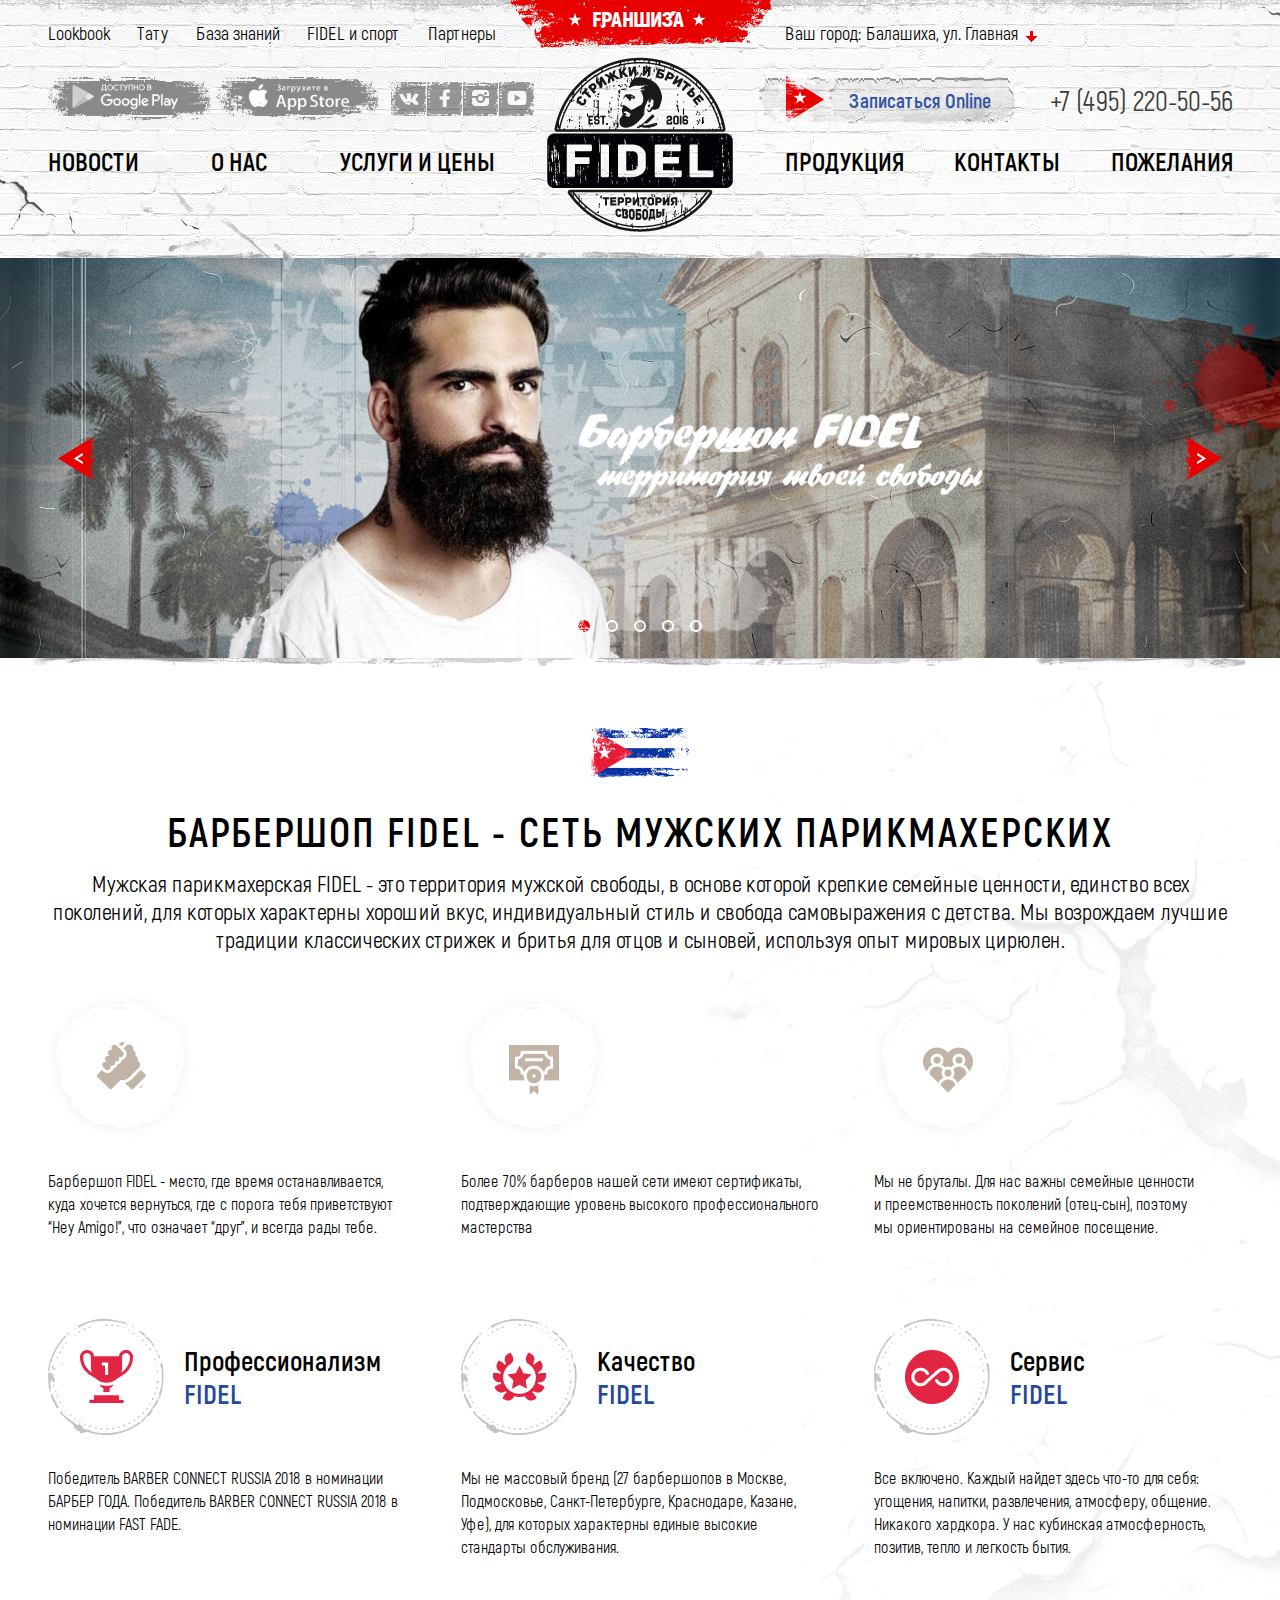
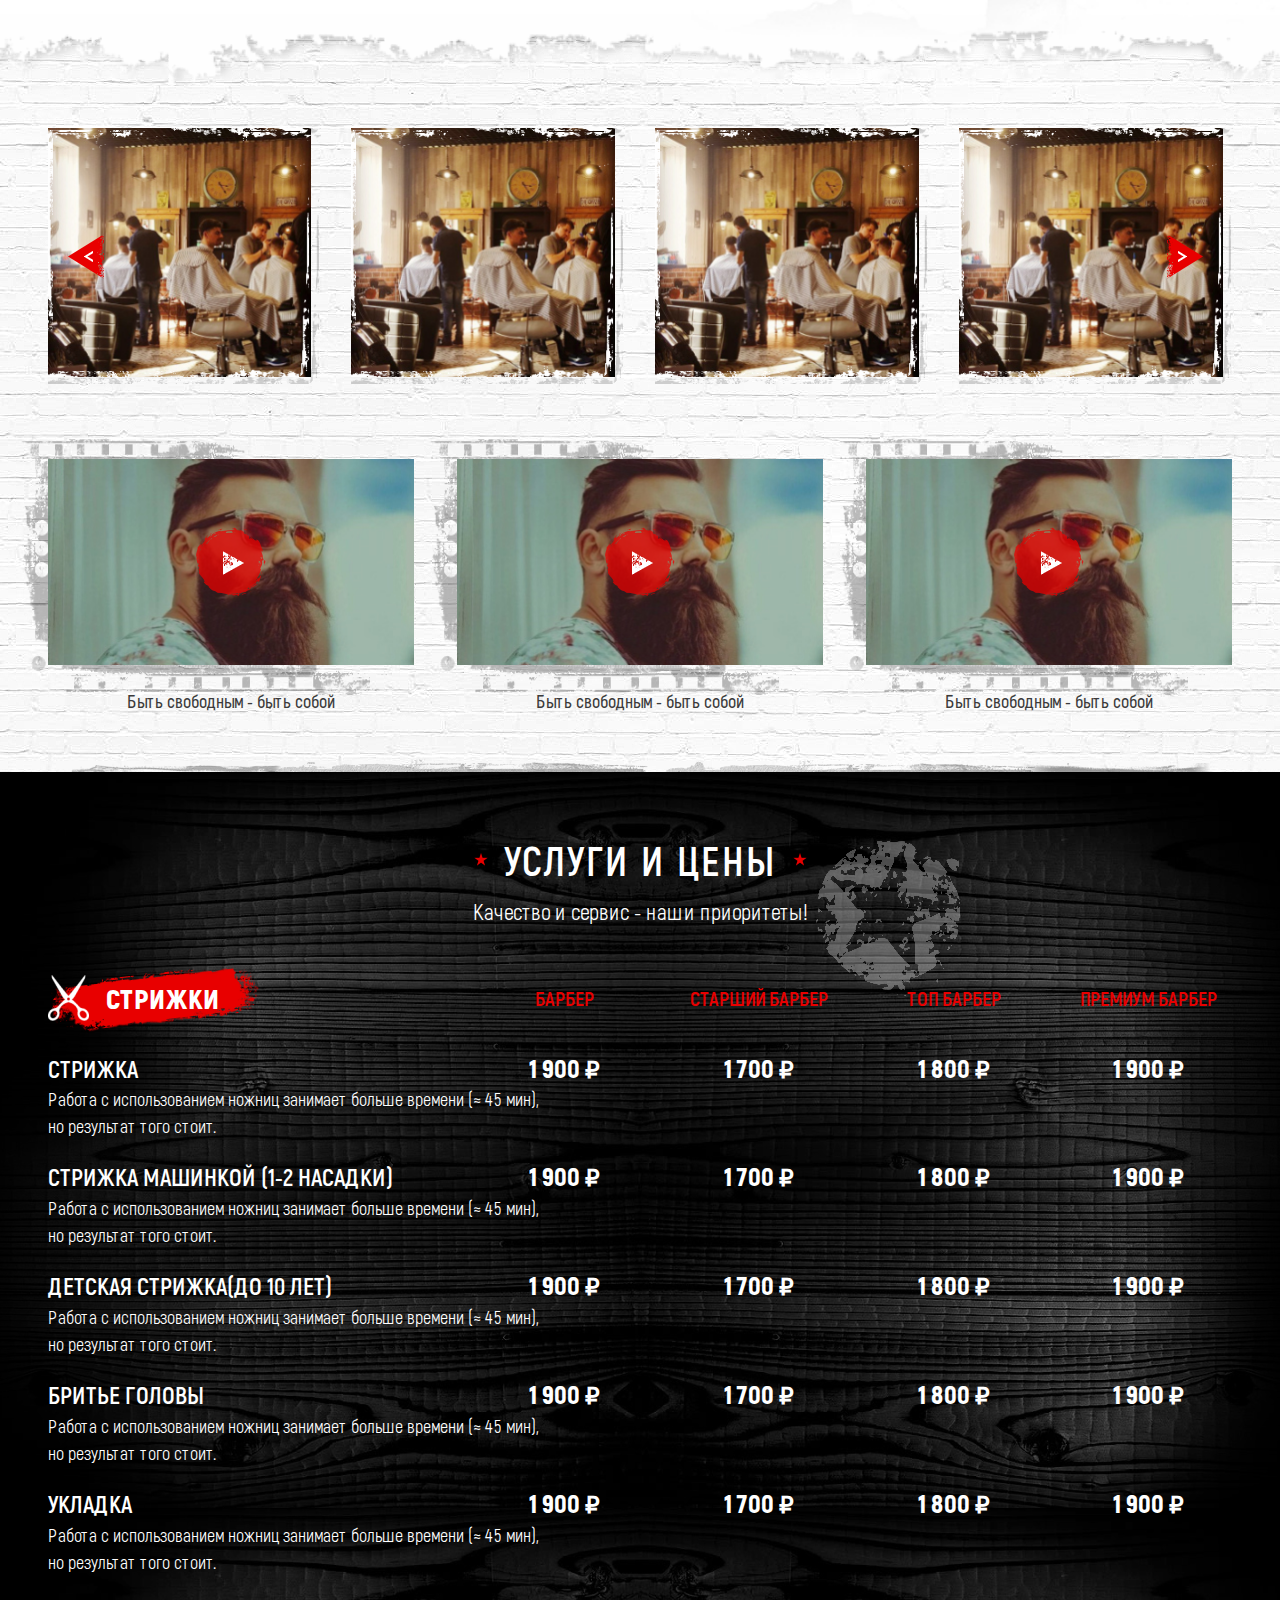
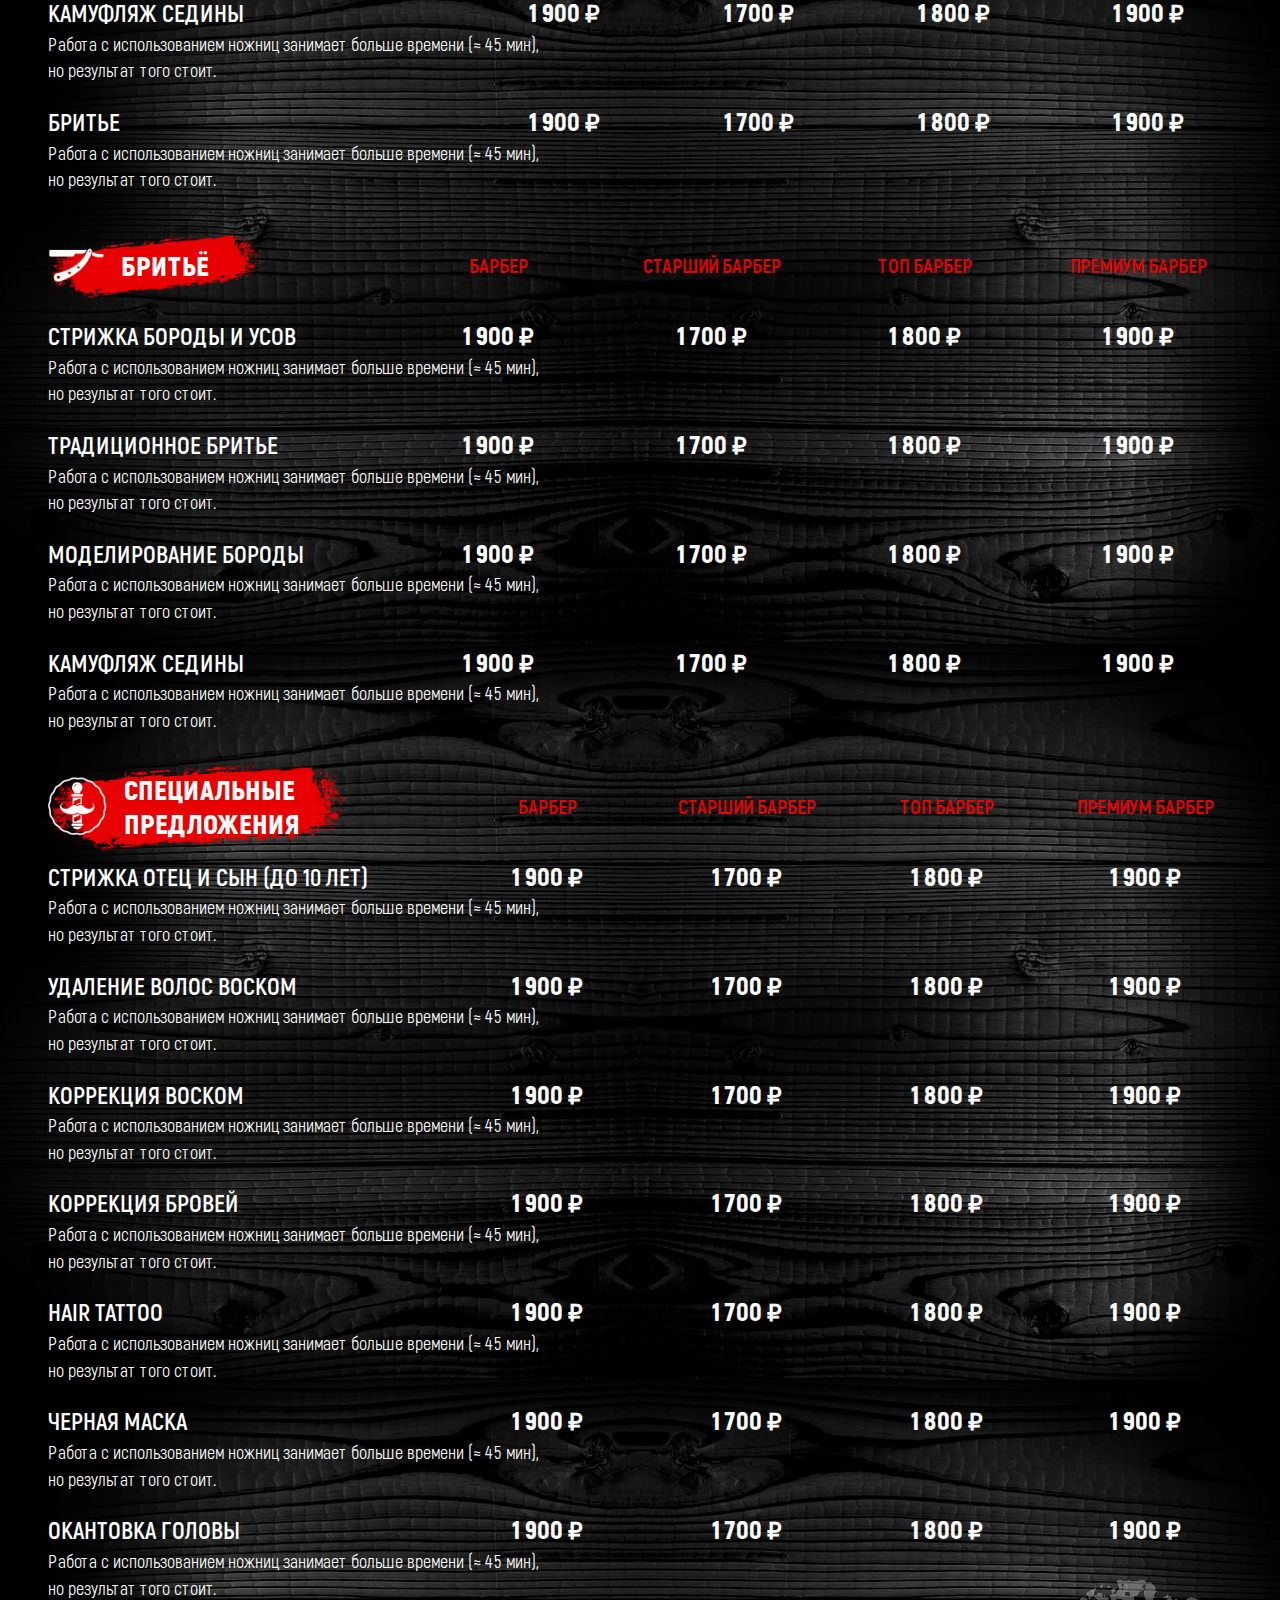
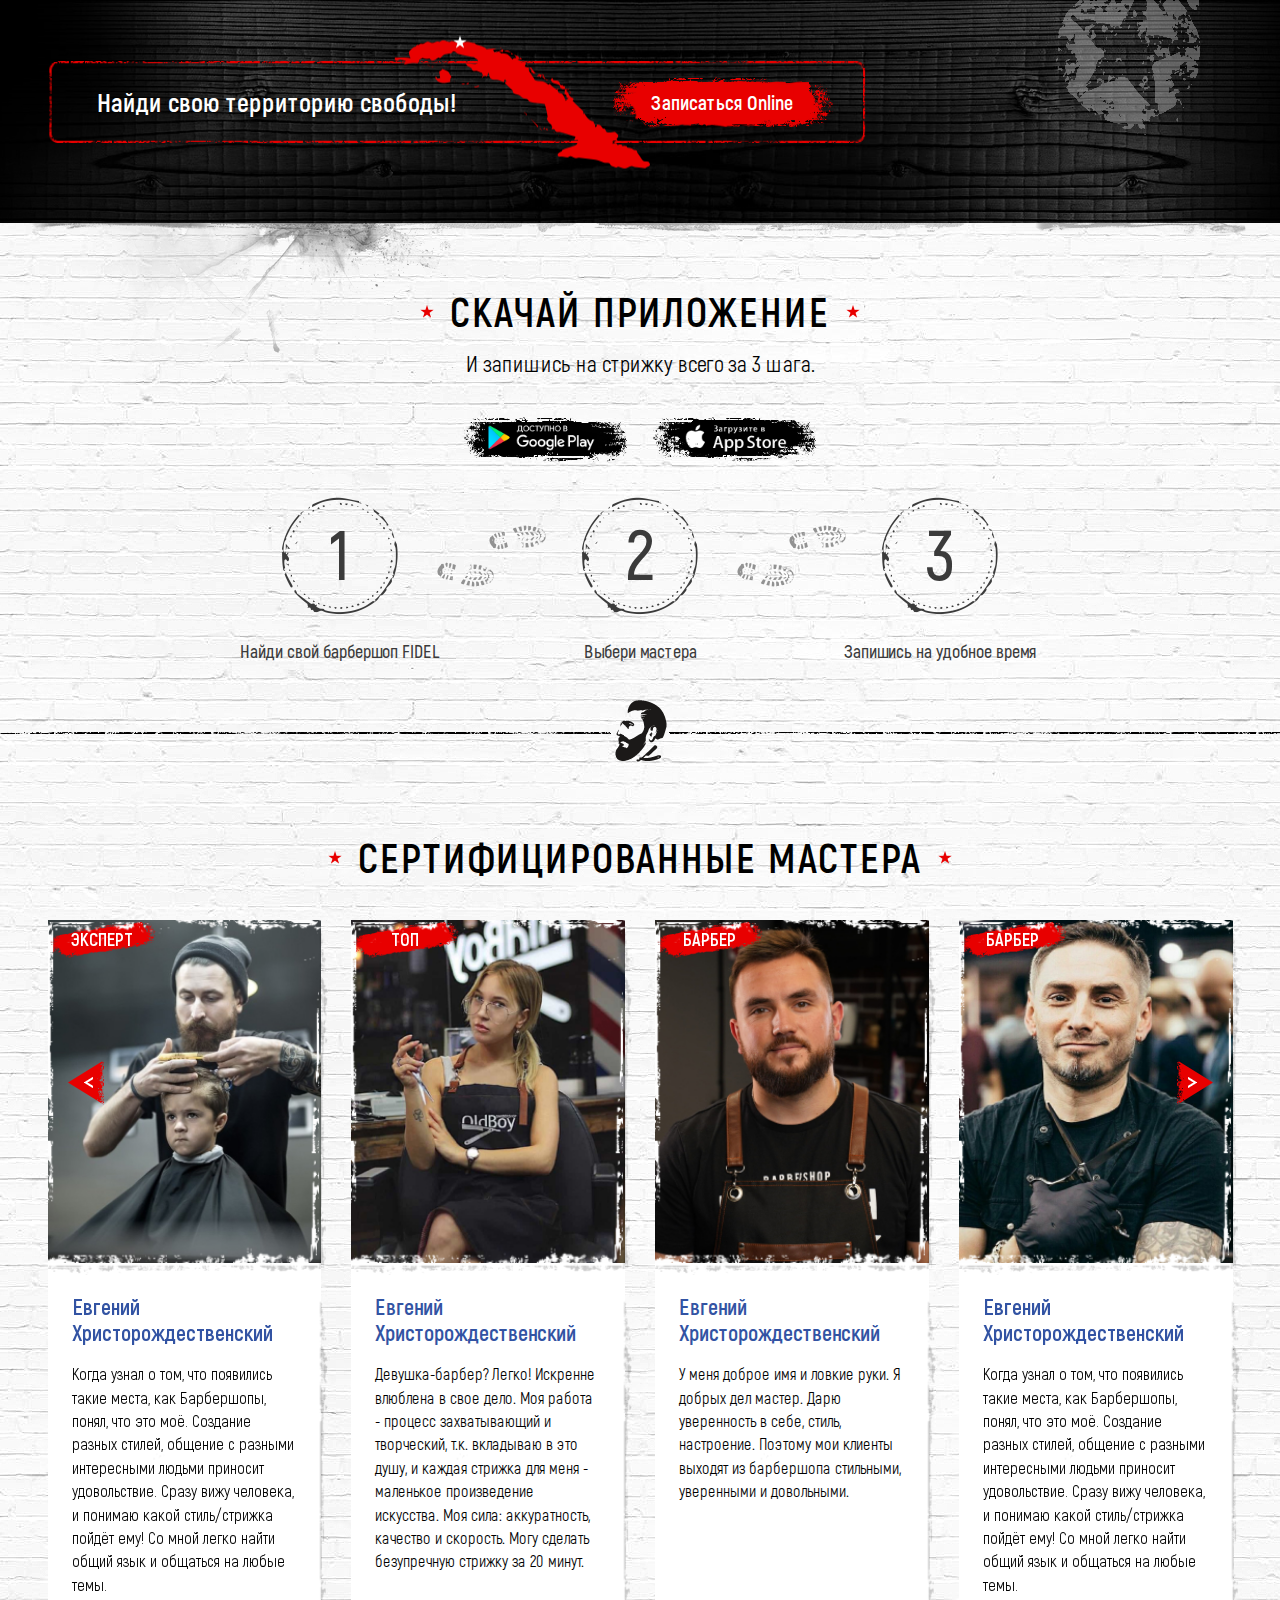
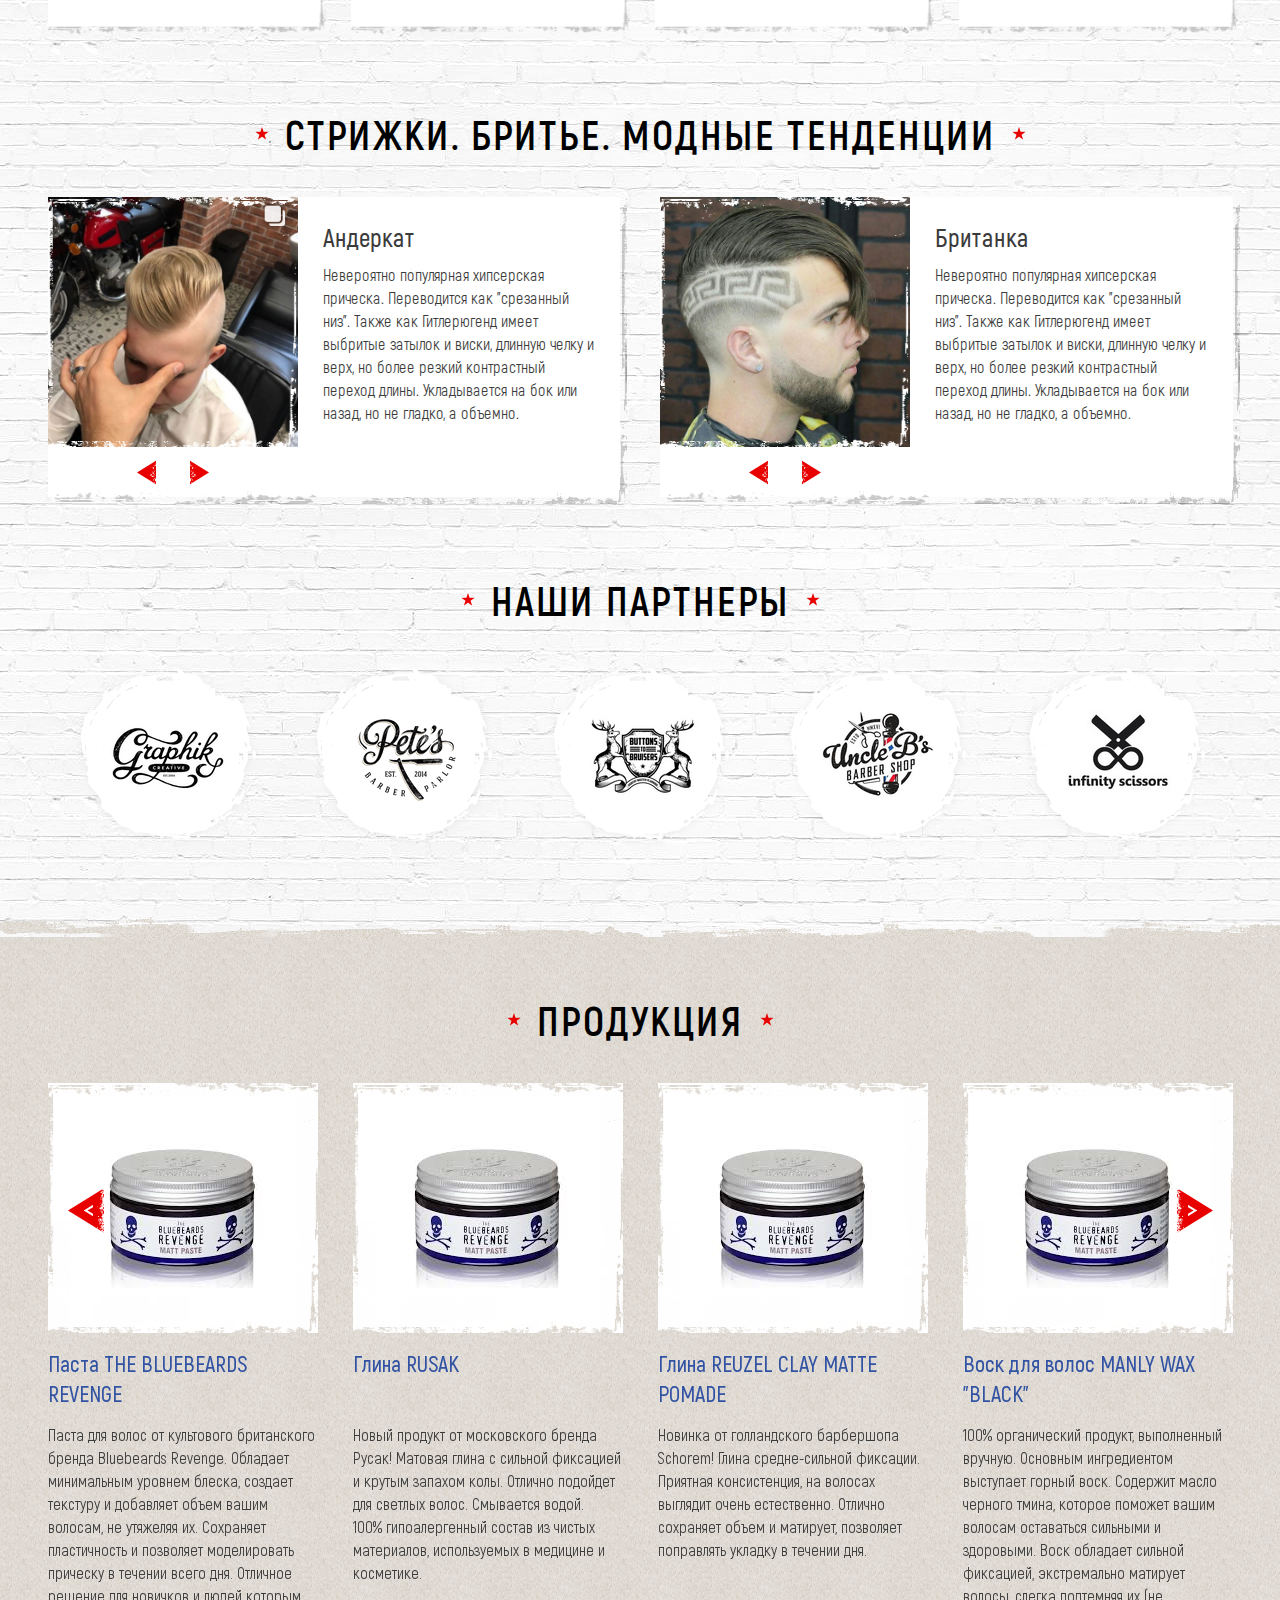
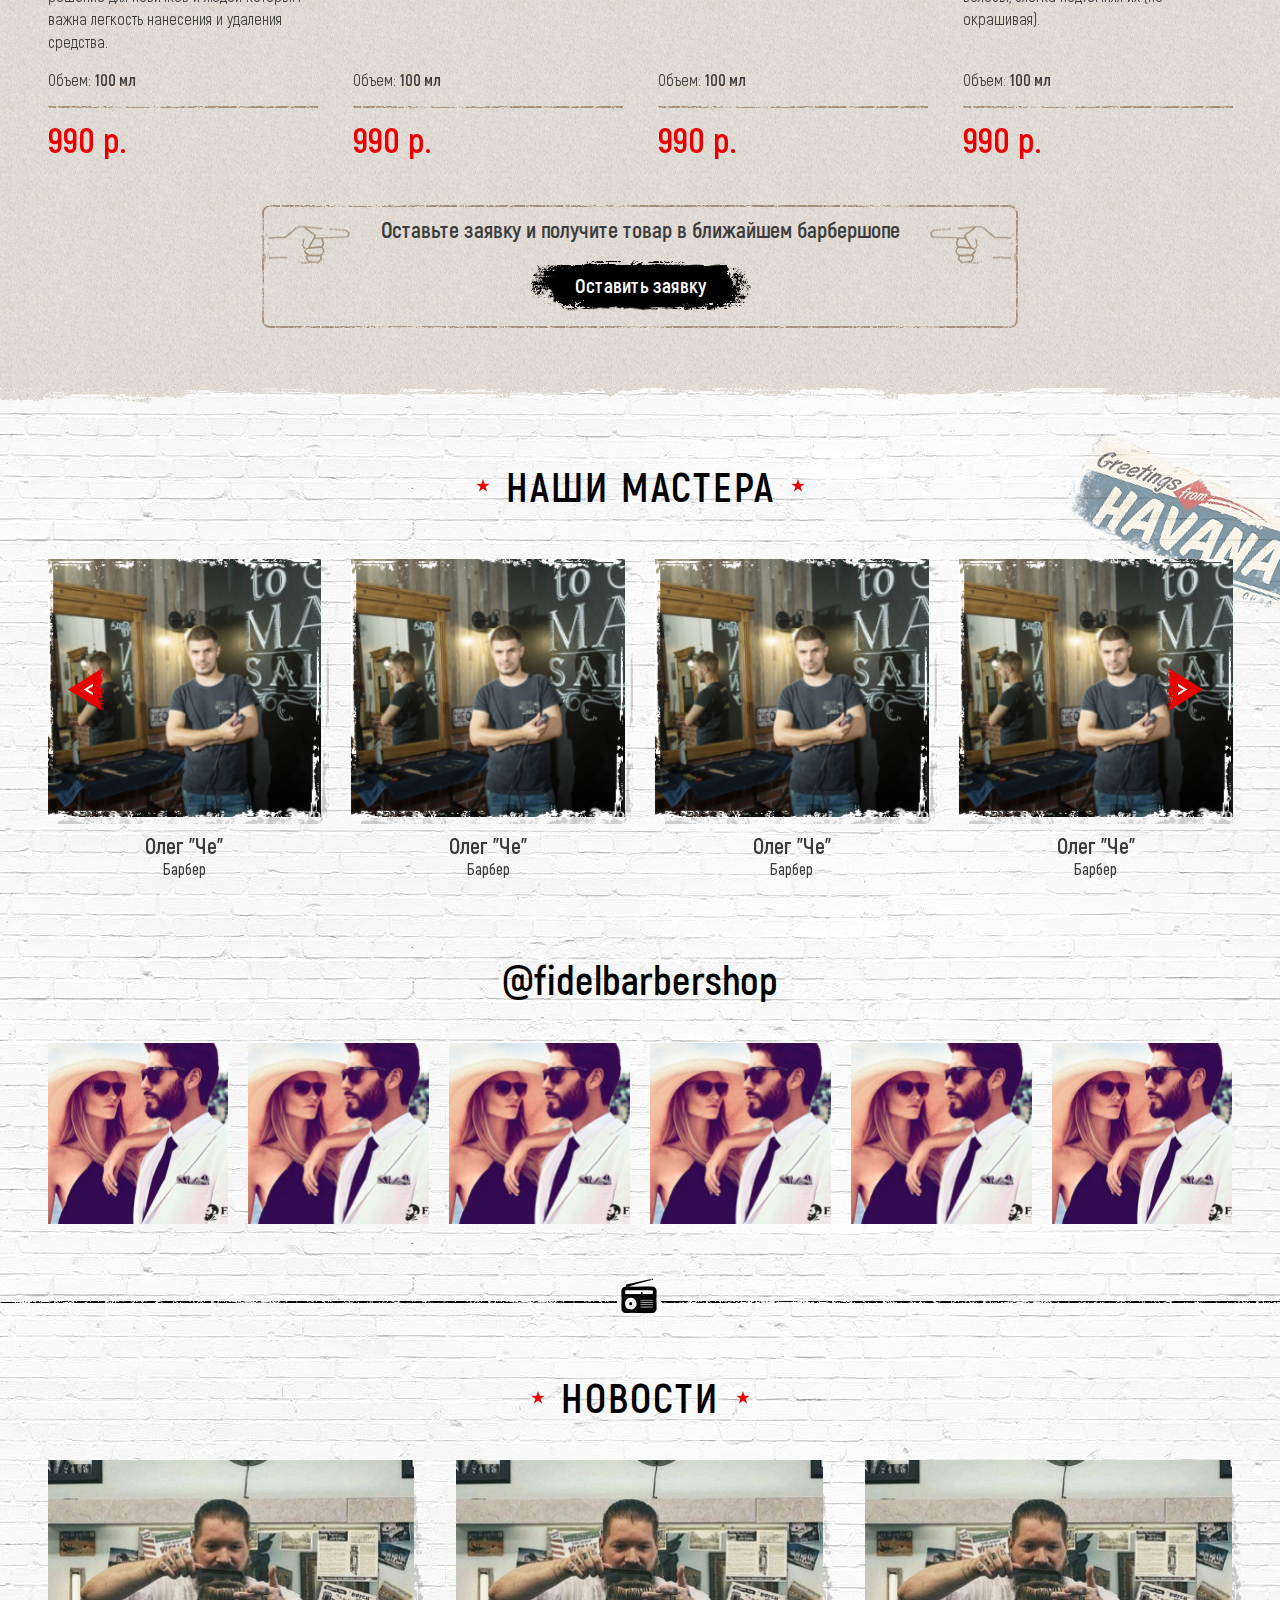
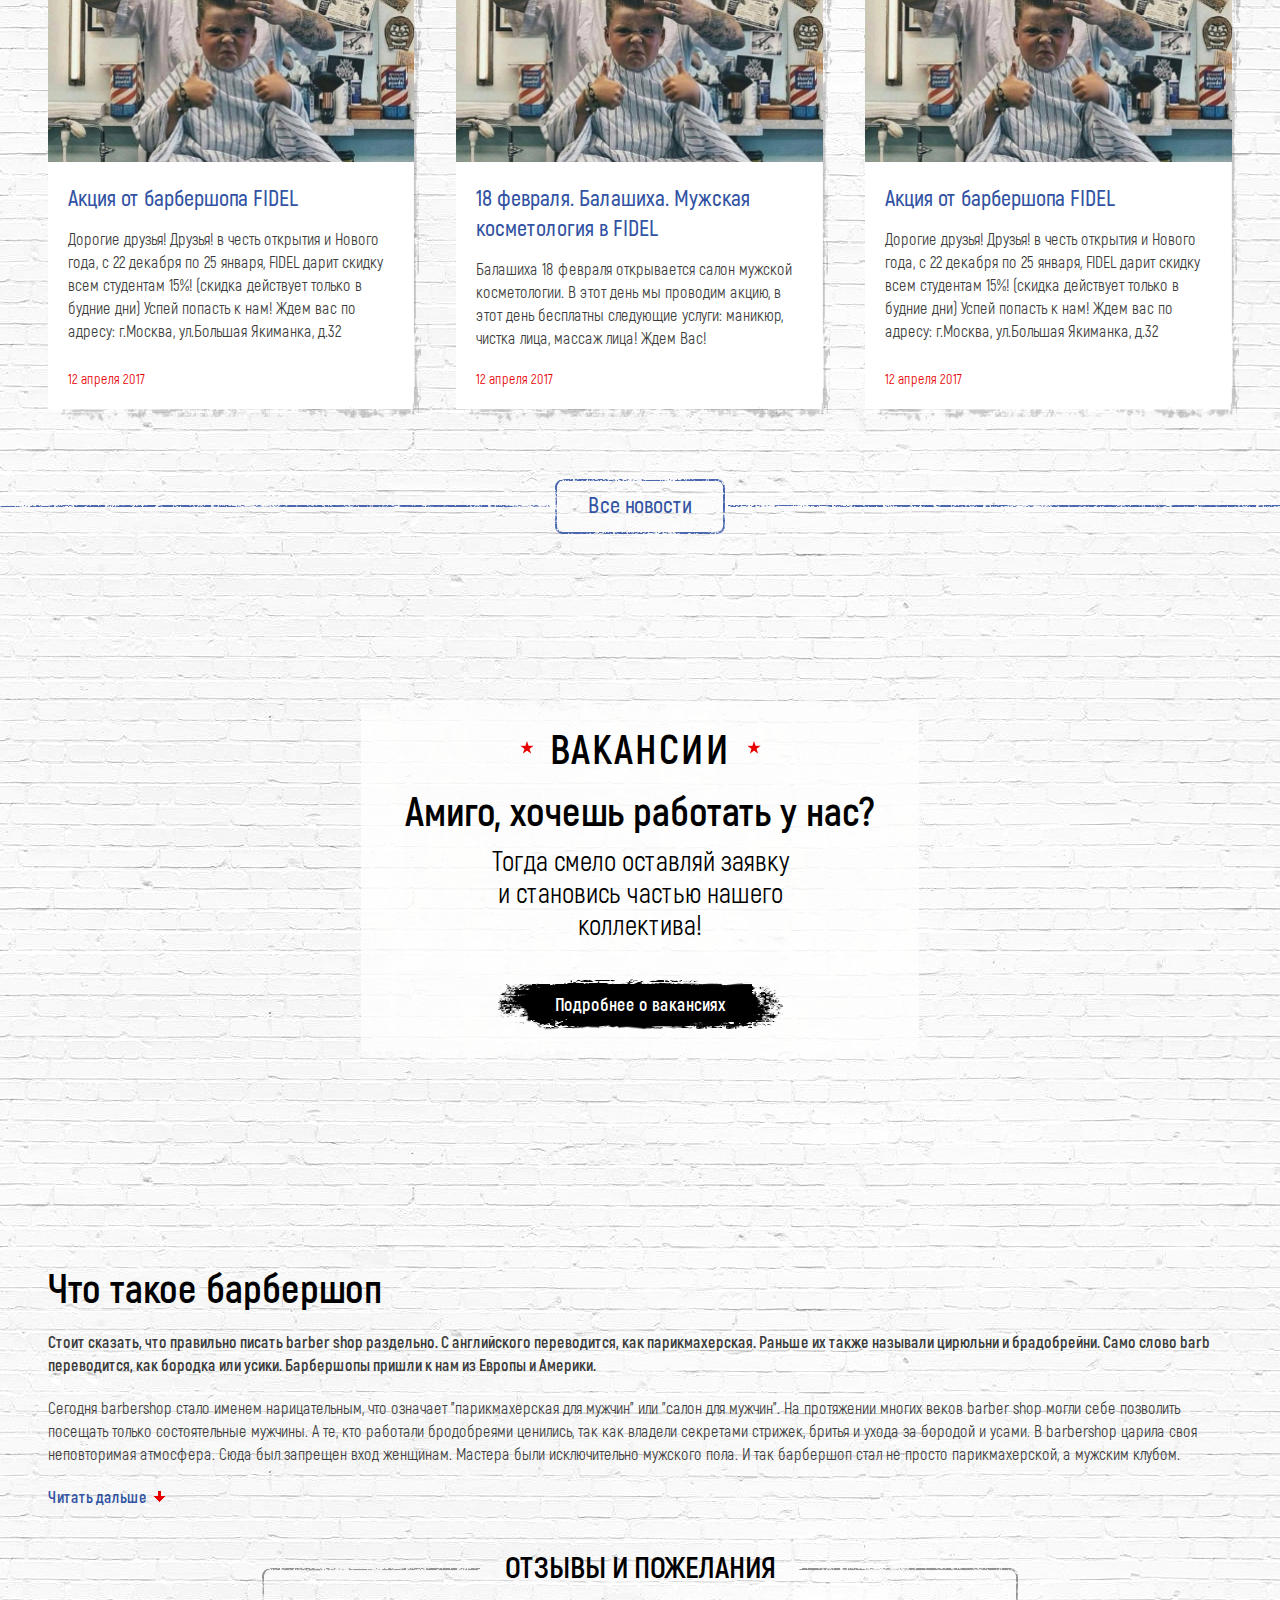
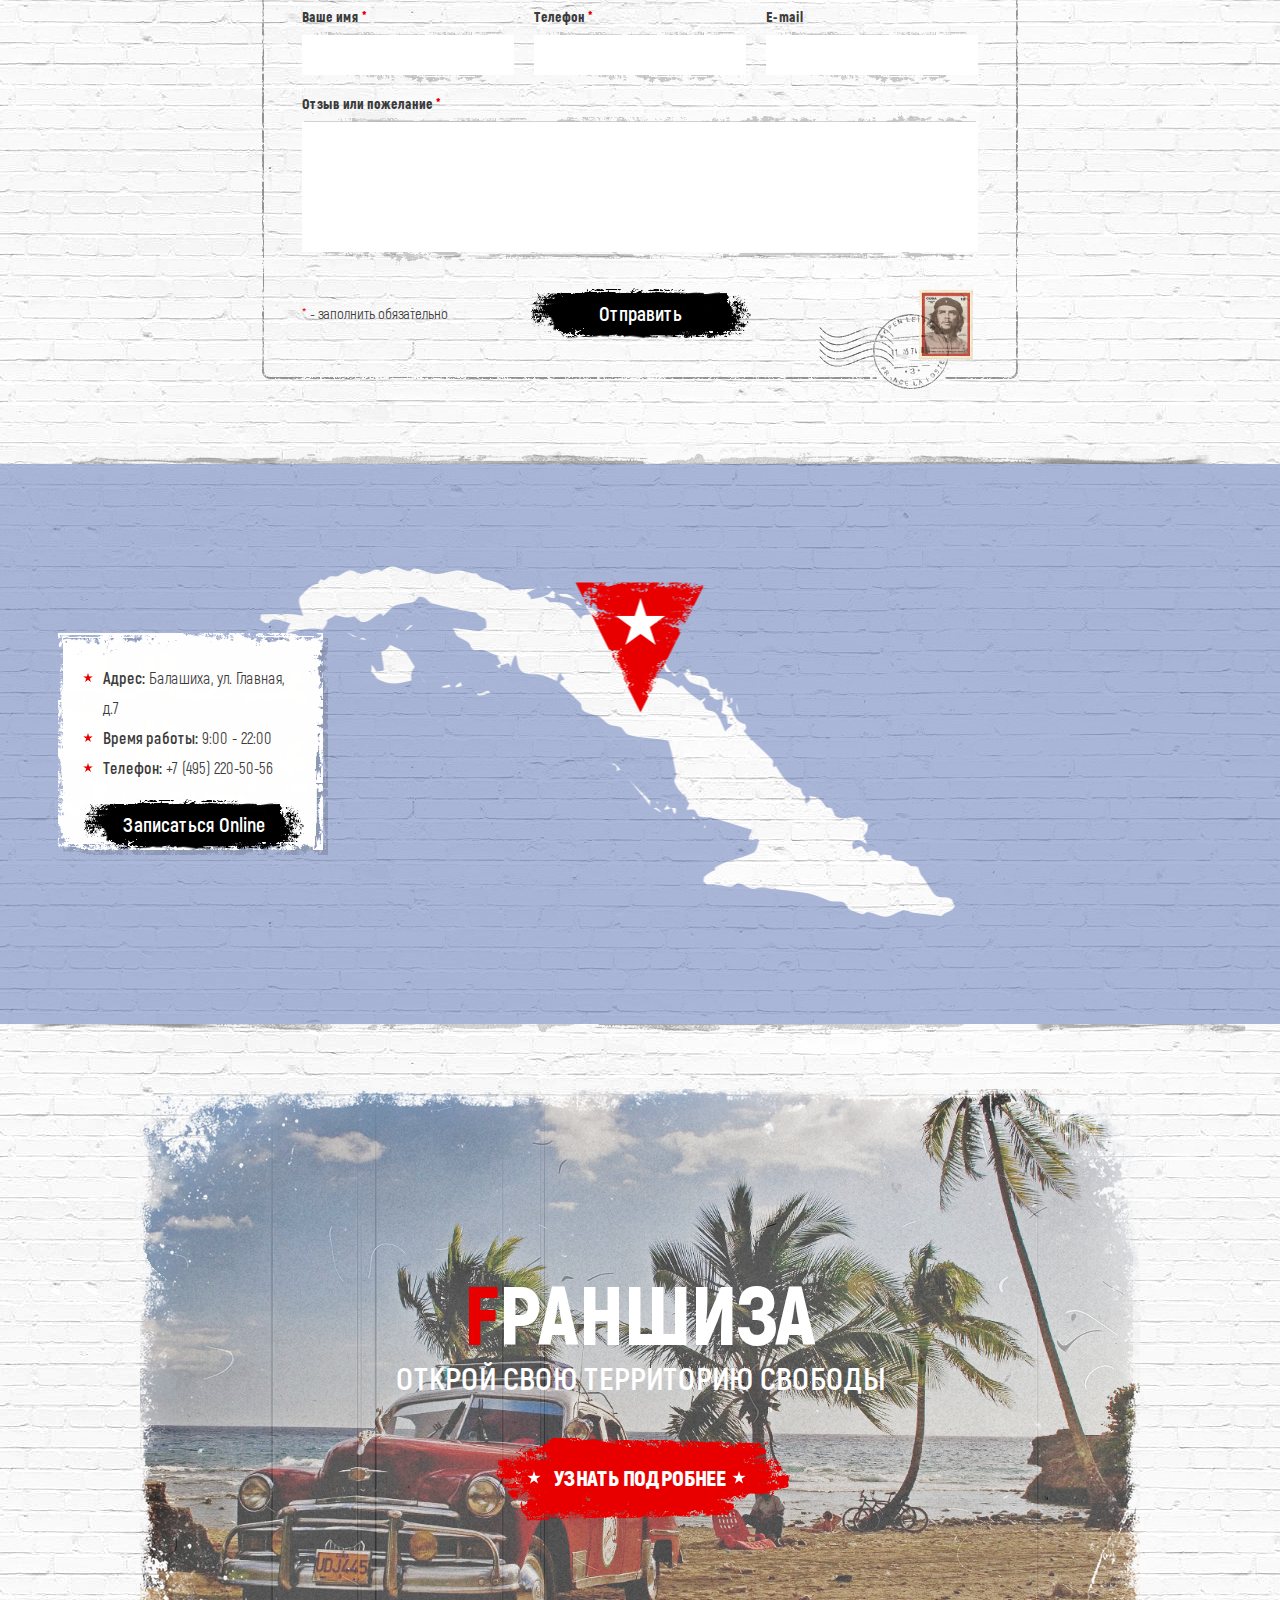
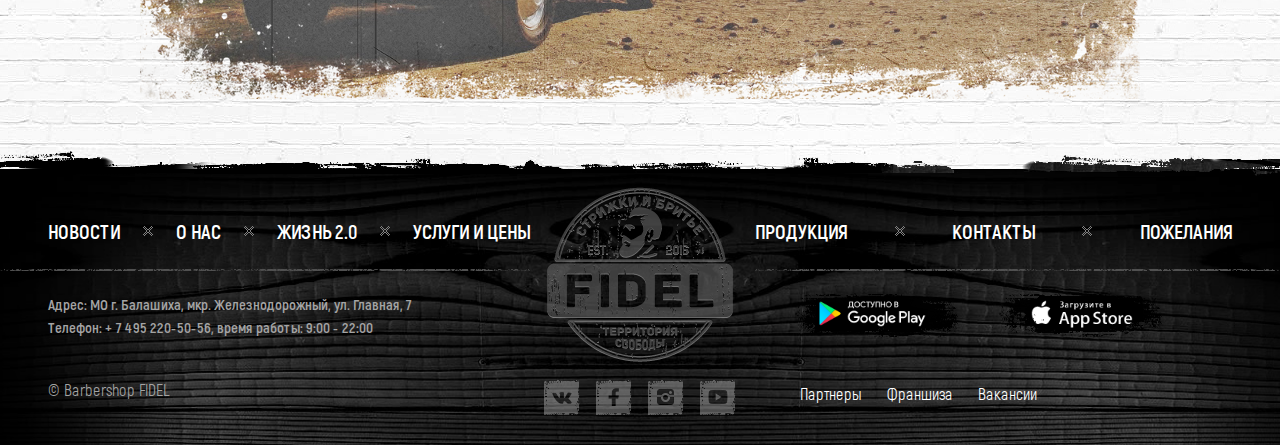
<file: index.html>
<!DOCTYPE html>
<html lang="ru-RU">
	<head>
		<meta http-equiv="Content-Type" content="text/html; charset=utf-8">
		<!-- Переключение IE в последнию версию, на случай если в настройках пользователя стоит меньшая -->
		<meta http-equiv="X-UA-Compatible" content="IE=edge">

		<!-- Адаптирование страницы для мобильных устройств -->
		<meta name="viewport" content="width=device-width, initial-scale=1">

		<!-- Запрет распознования номера телефона -->
		<meta name="format-detection" content="telephone=no">
		<meta name="SKYPE_TOOLBAR" content ="SKYPE_TOOLBAR_PARSER_COMPATIBLE">

		<!-- Заголовок страницы -->
		<title>Заголовок страницы</title>

		<!-- Данное значение часто используют(использовали) поисковые системы -->
		<meta name="description" content="">
		<meta name="keywords" content="">

		<!-- Традиционная иконка сайта, размер 16x16, прозрачность поддерживается. Рекомендуемый формат: .ico или .png -->
		<link rel="shortcut icon" href="images/favicon.ico">

		<!-- Подключение файлов стилей -->
		<link rel="stylesheet" href="css/owl.carousel.css">
		<link rel="stylesheet" href="css/fancybox.css">
		<link rel="stylesheet" href="css/styles.css">

		<link rel="stylesheet" href="css/response_1214.css" media="(max-width: 1214px)">
		<link rel="stylesheet" href="css/response_1023.css" media="(max-width: 1023px)">
		<link rel="stylesheet" href="css/response_767.css" media="(max-width: 767px)">
		<link rel="stylesheet" href="css/response_479.css" media="(max-width: 479px)">

		<!-- Обучение старых версий IE тегам html5 -->
		<!--[if lt IE 9]>
		<script src="http://html5shiv.googlecode.com/svn/trunk/html5.js"></script>
		<![endif]-->
	</head>

	<body>
		<div class="wrap">
			<!-- Шапка -->
			<header>
				<a href="/" class="franchise_link">
					<span>FРАНШИЗА</span>
				</a>

				<div class="cont">
					<div class="col left">
						<ul class="links">
							<li><a href="/">Lookbook</a></li>
							<li><a href="/">Тату</a></li>
							<li><a href="/">База знаний</a></li>
							<li><a href="/">FIDEL и спорт</a></li>
							<li><a href="/">Партнеры</a></li>
						</ul>

						<div class="app left">
							<a href="/" target="_blank" class="google_play"></a>
							<a href="/" target="_blank" class="app_store"></a>
						</div>

						<div class="socials right">
							<a href="/" target="_blank" class="soc1"></a>
							<a href="/" target="_blank" class="soc2"></a>
							<a href="/" target="_blank" class="soc3"></a>
							<a href="/" target="_blank" class="soc4"></a>
						</div>

						<a href="#" class="order_link left">Записаться Online</a>

						<div class="phone right">+7 (495) 220-50-56</div>
						<div class="clear"></div>

						<ul class="menu" style="padding-right: 40px;">
							<li><a href="#menu1" class="scroll">НОВОСТИ</a></li>
							<li><a href="#menu2" class="scroll">О НАС</a></li>
							<li><a href="#menu3" class="scroll">УСЛУГИ И ЦЕНЫ</a></li>
						</ul>
					</div>


					<div class="col right">
						<div class="modal_cont city_box">
						    <a href="#" class="mini_modal_link" data-modal-id="#city_modal">
						    	Ваш город:
						    	<div class="data">
						    		<span class="city">Балашиха</span>,
						    		<span class="metro">ул. Главная</span>
						    	</div>
						    </a>

						    <div class="mini_modal" id="city_modal">
						        <div class="scroll">
									<div class="metro">
										<div class="city_name">Москва</div>

										<div class="metro_list">
											<ul>
												<li><a href="#">м. Бауманская</a></li>
												<li><a href="#">м. Преображенская</a></li>
												<li><a href="#">м. Улица 1905 года</a></li>
												<li><a href="#">м. Октябрьская</a></li>
												<li><a href="#">ул. Черноморского флота, 34</a></li>
											</ul>
										</div>
									</div>

						        	<div class="list">
							        	<ul>
							        		<li><a href="#">Санкт-Петербург</a></li>
							        		<li><a href="#">Архангельск</a></li>
							        		<li><a href="#">Барнаул</a></li>
							        		<li><a href="#">Белгород</a></li>
							        		<li><a href="#">Брянск</a></li>
							        		<li><a href="#">Владивосток</a></li>
							        		<li><a href="#">Владимир</a></li>
							        		<li><a href="#">Волгоград</a></li>
							        		<li><a href="#">Воронеж</a></li>
							        		<li><a href="#">Екатеринбург</a></li>
							        		<li><a href="#">Иркутск</a></li>
							        		<li><a href="#">Казань</a></li>
							        		<li><a href="#">Калуга</a></li>
							        		<li><a href="#">Кемерово</a></li>
							        		<li><a href="#">Краснодар</a></li>
							        		<li><a href="#">Красноярск</a></li>
							        		<li><a href="#">Курск</a></li>
							        		<li><a href="#">Липецк</a></li>
							        		<li><a href="#">Омск</a></li>
							        		<li><a href="#">Оренбург</a></li>
							        		<li><a href="#">Пенза</a></li>
							        		<li><a href="#">Пермь</a></li>
							        		<li><a href="#">Пятигорск</a></li>
							        		<li><a href="#">Ростов-на-Дону</a></li>
							        		<li><a href="#">Рязань</a></li>
							        		<li><a href="#">Саратов</a></li>
							        		<li><a href="#">Смоленск</a></li>
							        	</ul>
							        </div>
						        </div>
						    </div>
						</div>

						<a href="#" class="order_link left">Записаться Online</a>

						<div class="phone right">+7 (495) 220-50-56</div>
						<div class="clear"></div>

						<ul class="menu">
							<li><a href="#menu4" class="scroll">ПРОДУКЦИЯ</a></li>
							<li><a href="#menu5" class="scroll">КОНТАКТЫ</a></li>
							<li><a href="#menu6" class="scroll">ПОЖЕЛАНИЯ</a></li>
						</ul>
					</div>
					<div class="clear"></div>


					<div class="logo">
						<a href="/"><img src="images/logo.png" alt=""></a>
					</div>
				</div>
			</header>
			<!-- End Шапка -->


			<!-- Основная часть -->
			<section class="main_slider">
				<div class="slider owl-carousel">
					<div class="slide">
						<img src="images/main_slider_img.jpg" alt="">
					</div>

					<div class="slide">
						<img src="images/main_slider_img.jpg" alt="">
					</div>

					<div class="slide">
						<img src="images/main_slider_img.jpg" alt="">
					</div>

					<div class="slide">
						<img src="images/main_slider_img.jpg" alt="">
					</div>

					<div class="slide">
						<img src="images/main_slider_img.jpg" alt="">
					</div>
				</div>
			</section>


			<section class="about_block" id="menu2">
				<div class="cont">
					<!-- <div class="player_wrap">
						<div class="playlist">
				            <div data-artist="RHCP"><a href="song.mp3">RHCP - Zephyr Song</a></div>
				            <div data-artist="RHCP"><a href="song.mp3">RHCP - Zephyr Song</a></div>
				            <div data-artist="RHCP"><a href="song.mp3">RHCP - Zephyr Song</a></div>
				        </div>
					</div> -->


					<div class="block_head">
						<div class="title">БАРБЕРШОП FIDEL - СЕТЬ МУЖСКИХ ПАРИКМАХЕРСКИХ</div>

						<div class="desc">Мужская парикмахерская FIDEL - это территория мужской свободы, в основе которой крепкие семейные ценности, единство всех поколений, для которых характерны хороший вкус, индивидуальный стиль и свобода самовыражения с детства. Мы возрождаем лучшие традиции классических стрижек и бритья для отцов и сыновей, используя опыт мировых цирюлен.</div>
					</div>


					<div class="advantages">
						<div class="row">
							<div class="item">
								<div class="icon">
									<div class="img"><img src="images/ic_advantage1.png" alt=""></div>
								</div>

								<div class="desc">Барбершоп FIDEL - место, где время останавливается, куда хочется вернуться, где с порога тебя приветствуют “Hey Amigo!”, что означает “друг”, и всегда рады тебе.</div>
							</div>

							<div class="item">
								<div class="icon">
									<div class="img"><img src="images/ic_advantage2.png" alt=""></div>
								</div>

								<div class="desc">Более 70% барберов нашей сети имеют сертификаты, подтверждающие уровень высокого профессионального мастерства</div>
							</div>

							<div class="item">
								<div class="icon">
									<div class="img"><img src="images/ic_advantage3.png" alt=""></div>
								</div>

								<div class="desc">Мы не бруталы. Для нас важны семейные ценности и преемственность поколений (отец-сын), поэтому мы ориентированы на семейное посещение.</div>
							</div>

							<div class="item">
								<div class="icon">
									<div class="img mini"><img src="images/ic_advantage4.png" alt=""></div>
									<div>Профессионализм <span>FIDEL</span></div>
								</div>

								<div class="desc">Победитель BARBER CONNECT RUSSIA 2018 в номинации БАРБЕР ГОДА. Победитель BARBER CONNECT RUSSIA 2018 в номинации FAST FADE.</div>
							</div>

							<div class="item">
								<div class="icon">
									<div class="img mini"><img src="images/ic_advantage5.png" alt=""></div>
									<div>Качество <span>FIDEL</span></div>
								</div>

								<div class="desc">Мы не массовый бренд (27 барбершопов в Москве, Подмосковье, Санкт-Петербурге, Краснодаре, Казане, Уфе), для которых характерны единые высокие стандарты обслуживания. </div>
							</div>

							<div class="item">
								<div class="icon">
									<div class="img mini"><img src="images/ic_advantage6.png" alt=""></div>
									<div>Сервис <span>FIDEL</span></div>
								</div>

								<div class="desc">Все включено. Каждый найдет здесь что-то для себя: угощения, напитки, развлечения, атмосферу, общение. Никакого хардкора. У нас кубинская атмосферность, позитив, тепло и легкость бытия.</div>
							</div>
						</div>
					</div>
				</div>
			</section>


			<section class="gallery">
				<div class="cont">
					<div class="photo">
						<div class="slider owl-carousel">
							<div class="slide">
								<a href="images/photo_gallery_thumb.jpg" class="fancy_img" data-fancybox="photo_gallery">
									<img src="images/photo_gallery_thumb.jpg" alt="">
								</a>
							</div>

							<div class="slide">
								<a href="images/photo_gallery_thumb.jpg" class="fancy_img" data-fancybox="photo_gallery">
									<img src="images/photo_gallery_thumb.jpg" alt="">
								</a>
							</div>

							<div class="slide">
								<a href="images/photo_gallery_thumb.jpg" class="fancy_img" data-fancybox="photo_gallery">
									<img src="images/photo_gallery_thumb.jpg" alt="">
								</a>
							</div>

							<div class="slide">
								<a href="images/photo_gallery_thumb.jpg" class="fancy_img" data-fancybox="photo_gallery">
									<img src="images/photo_gallery_thumb.jpg" alt="">
								</a>
							</div>

							<div class="slide">
								<a href="images/photo_gallery_thumb.jpg" class="fancy_img" data-fancybox="photo_gallery">
									<img src="images/photo_gallery_thumb.jpg" alt="">
								</a>
							</div>

							<div class="slide">
								<a href="images/photo_gallery_thumb.jpg" class="fancy_img" data-fancybox="photo_gallery">
									<img src="images/photo_gallery_thumb.jpg" alt="">
								</a>
							</div>

							<div class="slide">
								<a href="images/photo_gallery_thumb.jpg" class="fancy_img" data-fancybox="photo_gallery">
									<img src="images/photo_gallery_thumb.jpg" alt="">
								</a>
							</div>

							<div class="slide">
								<a href="images/photo_gallery_thumb.jpg" class="fancy_img" data-fancybox="photo_gallery">
									<img src="images/photo_gallery_thumb.jpg" alt="">
								</a>
							</div>

							<div class="slide">
								<a href="images/photo_gallery_thumb.jpg" class="fancy_img" data-fancybox="photo_gallery">
									<img src="images/photo_gallery_thumb.jpg" alt="">
								</a>
							</div>

							<div class="slide">
								<a href="images/photo_gallery_thumb.jpg" class="fancy_img" data-fancybox="photo_gallery">
									<img src="images/photo_gallery_thumb.jpg" alt="">
								</a>
							</div>
						</div>
					</div>


					<div class="video">
						<div class="grid">
							<div class="item_wrap">
								<a href="/" class="item">
									<div class="thumb"><img src="images/video_thumb.jpg" alt=""></div>
									<div class="name">Быть свободным - быть собой</div>
								</a>
							</div>

							<div class="item_wrap">
								<a href="/" class="item">
									<div class="thumb"><img src="images/video_thumb.jpg" alt=""></div>
									<div class="name">Быть свободным - быть собой</div>
								</a>
							</div>

							<div class="item_wrap">
								<a href="/" class="item">
									<div class="thumb"><img src="images/video_thumb.jpg" alt=""></div>
									<div class="name">Быть свободным - быть собой</div>
								</a>
							</div>
						</div>
					</div>
				</div>
			</section>


			<!-- <section class="services" id="menu3">
				<div class="cont">
					<div class="block_head">
						<div class="title"><div>УСЛУГИ И ЦЕНЫ</div></div>

						<div class="desc">Вы в высшей степени свободны - вот наш девиз.</div>

						<div class="text">
							FIDEL - это Остров Свободы, где мужчины могут отвлечься от суеты и быта. Это МЕСТО, где можно говорить только на мужские темы, вдобавок получить отличную стрижку и насладиться послевкусием настоящего Кубинского Рома. Мы стрижем, бреем и круто проводим время.
						</div>
					</div>


					<div class="grid">
						<div class="item_wrap">
							<div class="item">
								<div class="title">
									<span>СТРИЖКИ</span>
									<img src="images/ic_services_title1.png" alt="">
								</div>

								<div class="types">Барбер/Топ барбер/Эксперт</div>

								<div class="line">
									<div class="name">Стрижка Амиго</div>
									<div class="dottes"></div>
									<div class="price">1200 р./1500 р./2000 р.</div>
								</div>

								<div class="line">
									<div class="name">Стрижка машинкой Амиго</div>
									<div class="dottes"></div>
									<div class="price">550 р./1500 р./2000 р.</div>
								</div>

								<div class="line">
									<div class="name">Бритье головы Амиго</div>
									<div class="dottes"></div>
									<div class="price">950 р./1500 р./2000 р.</div>
								</div>

								<div class="line">
									<div class="name">Стрижка Амиго + сын Амиго</div>
									<div class="dottes"></div>
									<div class="price">1500 р./1500 р./2000 р.</div>
								</div>

								<div class="line">
									<div class="name">Стрижка маленького Амиго<br> до 10 лет</div>
									<div class="dottes"></div>
									<div class="price">650 р./1500 р./2000 р.</div>
								</div>

								<div class="line">
									<div class="name">Стрижка маленького Амиго<br> с 10 до 14 лет</div>
									<div class="dottes"></div>
									<div class="price">750 р./1500 р./2000 р.</div>
								</div>

								<div class="line">
									<div class="name">Камуфляж седины (волос)<br> Амиго</div>
									<div class="dottes"></div>
									<div class="price">800 р./1500 р./2000 р.</div>
								</div>

								<div class="line">
									<div class="name">Вечерний стайлинг Амиго</div>
									<div class="dottes"></div>
									<div class="price">400 р./1500 р./2000 р.</div>
								</div>

								<div class="line">
									<div class="name">Амиго + Амиго (два друга)</div>
									<div class="dottes"></div>
									<div class="price">2200 р./1500 р.</div>
								</div>

								<div class="line">
									<div class="name">Сын + сын Амиго</div>
									<div class="dottes"></div>
									<div class="price">1200 р./1500 р./2000 р.</div>
								</div>
							</div>
						</div>


						<div class="item_wrap big">
							<div class="grid">
								<div class="item_wrap">
									<div class="item">
										<div class="title">
											<span>БРИТЬЕ</span>
											<img src="images/ic_services_title2.png" alt="">
										</div>

										<div class="types">Барбер/Топ барбер/Эксперт</div>

										<div class="line">
											<div class="name">Моделирование бороды<br> Амиго</div>
											<div class="dottes"></div>
											<div class="price">1000 р./1500 р./2000 р.</div>
										</div>

										<div class="line">
											<div class="name">Стрижка бороды и усов<br> Амиго</div>
											<div class="dottes"></div>
											<div class="price">700 р./1500 р./2000 р.</div>
										</div>

										<div class="line">
											<div class="name">Стрижка усов Амиго</div>
											<div class="dottes"></div>
											<div class="price">450 р./1500 р./2000 р.</div>
										</div>

										<div class="line">
											<div class="name">Королевское бритье<br> Амиго</div>
											<div class="dottes"></div>
											<div class="price">1200 р./1500 р./2000 р.</div>
										</div>

										<div class="line">
											<div class="name">Камуфляж бороды (волос)<br> Амиго</div>
											<div class="dottes"></div>
											<div class="price">600 р./1500 р./2000 р.</div>
										</div>
									</div>
								</div>


								<div class="item_wrap">
									<div class="item">
										<div class="title">
											<span>СПЕЦИАЛЬНЫЕ ПРЕДЛОЖЕНИЯ</span>
											<img src="images/ic_services_title3.png" alt="">
										</div>

										<div class="types">Барбер/Топ барбер/Эксперт</div>

										<div class="line">
											<div class="name">Стрижка + моделирование<br> бороды Амиго</div>
											<div class="dottes"></div>
											<div class="price">2100 р./1500 р./2000 р.</div>
										</div>

										<div class="line">
											<div class="name">Стрижка + стрижка<br> бороды Амиго</div>
											<div class="dottes"></div>
											<div class="price">1800 р./1500 р./2000 р.</div>
										</div>

										<div class="line">
											<div class="name">Стрижка + королевское<br> бритье Амиго</div>
											<div class="dottes"></div>
											<div class="price">2300 р./1500 р./2000 р.</div>
										</div>

										<div class="line">
											<div class="name">Коррекция бровей Амиго</div>
											<div class="dottes"></div>
											<div class="price">250 р./1500 р./2000 р.</div>
										</div>

										<div class="line">
											<div class="name">Маникюр Амиго</div>
											<div class="dottes"></div>
											<div class="price">600 р./1500 р./2000 р.</div>
										</div>
									</div>
								</div>


								<div class="item_wrap full">
									<div class="item">
										<div class="title">Найди свою территорию свободы!</div>
										<a href="#" class="link">Записаться Online</a>
									</div>
								</div>
							</div>
						</div>
					</div>
				</div>
			</section> -->


			<section class="services" id="menu3">
				<div class="cont">
					<div class="block_head">
						<div class="title"><div>УСЛУГИ И ЦЕНЫ</div></div>

						<div class="desc">Качество и сервис - наши приоритеты!</div>

						<img src="images/bg_services_star.png" alt="" class="star">
					</div>


					<div class="table_wrap">
						<div class="title">
							<img src="images/ic_services_title1.png" alt="" class="icon">
							<span>СТРИЖКИ</span>
						</div>

						<table>
							<thead>
								<tr>
									<th></th>
									<th>БАРБЕР</th>
									<th>СТАРШИЙ БАРБЕР</th>
									<th>ТОП БАРБЕР</th>
									<th>премиум барбер</th>
								</tr>
							</thead>

							<tbody>
								<tr>
									<td>
										<div class="name">СТРИЖКА</div>
									</td>

									<td class="price">1 900 <span>₽</span></td>
									<td class="price">1 700 <span>₽</span></td>
									<td class="price">1 800 <span>₽</span></td>
									<td class="price">1 900 <span>₽</span></td>
								</tr>

								<tr class="desc_line">
									<td colspan="5">
										<div class="desc">Работа с использованием ножниц занимает больше времени (≈ 45 мин), но результат того стоит.</div>
									</td>
								</tr>

								<tr>
									<td>
										<div class="name">СТРИЖКА МАШИНКОЙ (1-2 насадки)</div>
									</td>

									<td class="price">1 900 <span>₽</span></td>
									<td class="price">1 700 <span>₽</span></td>
									<td class="price">1 800 <span>₽</span></td>
									<td class="price">1 900 <span>₽</span></td>
								</tr>

								<tr class="desc_line">
									<td colspan="5">
										<div class="desc">Работа с использованием ножниц занимает больше времени (≈ 45 мин), но результат того стоит.</div>
									</td>
								</tr>

								<tr>
									<td>
										<div class="name">ДЕТСКАЯ СТРИЖКА(до 10 лет)</div>
									</td>

									<td class="price">1 900 <span>₽</span></td>
									<td class="price">1 700 <span>₽</span></td>
									<td class="price">1 800 <span>₽</span></td>
									<td class="price">1 900 <span>₽</span></td>
								</tr>

								<tr class="desc_line">
									<td colspan="5">
										<div class="desc">Работа с использованием ножниц занимает больше времени (≈ 45 мин), но результат того стоит.</div>
									</td>
								</tr>

								<tr>
									<td>
										<div class="name">БРИТЬЕ ГОЛОВЫ</div>
									</td>

									<td class="price">1 900 <span>₽</span></td>
									<td class="price">1 700 <span>₽</span></td>
									<td class="price">1 800 <span>₽</span></td>
									<td class="price">1 900 <span>₽</span></td>
								</tr>

								<tr class="desc_line">
									<td colspan="5">
										<div class="desc">Работа с использованием ножниц занимает больше времени (≈ 45 мин), но результат того стоит.</div>
									</td>
								</tr>

								<tr>
									<td>
										<div class="name">УКЛАДКА</div>
									</td>

									<td class="price">1 900 <span>₽</span></td>
									<td class="price">1 700 <span>₽</span></td>
									<td class="price">1 800 <span>₽</span></td>
									<td class="price">1 900 <span>₽</span></td>
								</tr>

								<tr class="desc_line">
									<td colspan="5">
										<div class="desc">Работа с использованием ножниц занимает больше времени (≈ 45 мин), но результат того стоит.</div>
									</td>
								</tr>

								<tr>
									<td>
										<div class="name">КАМУФЛЯЖ СЕДИНЫ</div>
									</td>

									<td class="price">1 900 <span>₽</span></td>
									<td class="price">1 700 <span>₽</span></td>
									<td class="price">1 800 <span>₽</span></td>
									<td class="price">1 900 <span>₽</span></td>
								</tr>

								<tr class="desc_line">
									<td colspan="5">
										<div class="desc">Работа с использованием ножниц занимает больше времени (≈ 45 мин), но результат того стоит.</div>
									</td>
								</tr>

								<tr>
									<td>
										<div class="name">БРИТЬЕ</div>
									</td>

									<td class="price">1 900 <span>₽</span></td>
									<td class="price">1 700 <span>₽</span></td>
									<td class="price">1 800 <span>₽</span></td>
									<td class="price">1 900 <span>₽</span></td>
								</tr>

								<tr class="desc_line">
									<td colspan="5">
										<div class="desc">Работа с использованием ножниц занимает больше времени (≈ 45 мин), но результат того стоит.</div>
									</td>
								</tr>
							</tbody>
						</table>
					</div>


					<div class="table_wrap">
						<div class="title">
							<img src="images/ic_services_title2.png" alt="" class="icon">
							<span>Бритьё</span>
						</div>

						<table>
							<thead>
								<tr>
									<th></th>
									<th>БАРБЕР</th>
									<th>СТАРШИЙ БАРБЕР</th>
									<th>ТОП БАРБЕР</th>
									<th>премиум барбер</th>
								</tr>
							</thead>

							<tbody>
								<tr>
									<td>
										<div class="name">СТРИЖКА БОРОДЫ И УСОВ</div>
									</td>

									<td class="price">1 900 <span>₽</span></td>
									<td class="price">1 700 <span>₽</span></td>
									<td class="price">1 800 <span>₽</span></td>
									<td class="price">1 900 <span>₽</span></td>
								</tr>

								<tr class="desc_line">
									<td colspan="5">
										<div class="desc">Работа с использованием ножниц занимает больше времени (≈ 45 мин), но результат того стоит.</div>
									</td>
								</tr>

								<tr>
									<td>
										<div class="name">ТРАДИЦИОННОЕ БРИТЬЕ</div>
									</td>

									<td class="price">1 900 <span>₽</span></td>
									<td class="price">1 700 <span>₽</span></td>
									<td class="price">1 800 <span>₽</span></td>
									<td class="price">1 900 <span>₽</span></td>
								</tr>

								<tr class="desc_line">
									<td colspan="5">
										<div class="desc">Работа с использованием ножниц занимает больше времени (≈ 45 мин), но результат того стоит.</div>
									</td>
								</tr>

								<tr>
									<td>
										<div class="name">МОДЕЛИРОВАНИЕ БОРОДЫ</div>
									</td>

									<td class="price">1 900 <span>₽</span></td>
									<td class="price">1 700 <span>₽</span></td>
									<td class="price">1 800 <span>₽</span></td>
									<td class="price">1 900 <span>₽</span></td>
								</tr>

								<tr class="desc_line">
									<td colspan="5">
										<div class="desc">Работа с использованием ножниц занимает больше времени (≈ 45 мин), но результат того стоит.</div>
									</td>
								</tr>

								<tr>
									<td>
										<div class="name">КАМУФЛЯЖ СЕДИНЫ</div>
									</td>

									<td class="price">1 900 <span>₽</span></td>
									<td class="price">1 700 <span>₽</span></td>
									<td class="price">1 800 <span>₽</span></td>
									<td class="price">1 900 <span>₽</span></td>
								</tr>

								<tr class="desc_line">
									<td colspan="5">
										<div class="desc">Работа с использованием ножниц занимает больше времени (≈ 45 мин), но результат того стоит.</div>
									</td>
								</tr>
							</tbody>
						</table>
					</div>


					<div class="table_wrap">
						<div class="title big">
							<img src="images/ic_services_title3.png" alt="" class="icon">
							<span>СПЕЦИАЛЬНЫЕ<br> ПРЕДЛОЖЕНИЯ</span>
						</div>

						<table>
							<thead>
								<tr>
									<th></th>
									<th>БАРБЕР</th>
									<th>СТАРШИЙ БАРБЕР</th>
									<th>ТОП БАРБЕР</th>
									<th>премиум барбер</th>
								</tr>
							</thead>

							<tbody>
								<tr>
									<td>
										<div class="name">СТРИЖКА ОТЕЦ И СЫН (до 10 лет)</div>
									</td>

									<td class="price">1 900 <span>₽</span></td>
									<td class="price">1 700 <span>₽</span></td>
									<td class="price">1 800 <span>₽</span></td>
									<td class="price">1 900 <span>₽</span></td>
								</tr>

								<tr class="desc_line">
									<td colspan="5">
										<div class="desc">Работа с использованием ножниц занимает больше времени (≈ 45 мин), но результат того стоит.</div>
									</td>
								</tr>

								<tr>
									<td>
										<div class="name">УДАЛЕНИЕ ВОЛОС ВОСКОМ</div>
									</td>

									<td class="price">1 900 <span>₽</span></td>
									<td class="price">1 700 <span>₽</span></td>
									<td class="price">1 800 <span>₽</span></td>
									<td class="price">1 900 <span>₽</span></td>
								</tr>

								<tr class="desc_line">
									<td colspan="5">
										<div class="desc">Работа с использованием ножниц занимает больше времени (≈ 45 мин), но результат того стоит.</div>
									</td>
								</tr>

								<tr>
									<td>
										<div class="name">КОРРЕКЦИЯ ВОСКОМ</div>
									</td>

									<td class="price">1 900 <span>₽</span></td>
									<td class="price">1 700 <span>₽</span></td>
									<td class="price">1 800 <span>₽</span></td>
									<td class="price">1 900 <span>₽</span></td>
								</tr>

								<tr class="desc_line">
									<td colspan="5">
										<div class="desc">Работа с использованием ножниц занимает больше времени (≈ 45 мин), но результат того стоит.</div>
									</td>
								</tr>

								<tr>
									<td>
										<div class="name">КОРРЕКЦИЯ БРОВЕЙ</div>
									</td>

									<td class="price">1 900 <span>₽</span></td>
									<td class="price">1 700 <span>₽</span></td>
									<td class="price">1 800 <span>₽</span></td>
									<td class="price">1 900 <span>₽</span></td>
								</tr>

								<tr class="desc_line">
									<td colspan="5">
										<div class="desc">Работа с использованием ножниц занимает больше времени (≈ 45 мин), но результат того стоит.</div>
									</td>
								</tr>

								<tr>
									<td>
										<div class="name">HAIR TATTOO</div>
									</td>

									<td class="price">1 900 <span>₽</span></td>
									<td class="price">1 700 <span>₽</span></td>
									<td class="price">1 800 <span>₽</span></td>
									<td class="price">1 900 <span>₽</span></td>
								</tr>

								<tr class="desc_line">
									<td colspan="5">
										<div class="desc">Работа с использованием ножниц занимает больше времени (≈ 45 мин), но результат того стоит.</div>
									</td>
								</tr>

								<tr>
									<td>
										<div class="name">ЧЕРНАЯ МАСКА</div>
									</td>

									<td class="price">1 900 <span>₽</span></td>
									<td class="price">1 700 <span>₽</span></td>
									<td class="price">1 800 <span>₽</span></td>
									<td class="price">1 900 <span>₽</span></td>
								</tr>

								<tr class="desc_line">
									<td colspan="5">
										<div class="desc">Работа с использованием ножниц занимает больше времени (≈ 45 мин), но результат того стоит.</div>
									</td>
								</tr>

								<tr>
									<td>
										<div class="name">ОКАНТОВКА ГОЛОВЫ</div>
									</td>

									<td class="price">1 900 <span>₽</span></td>
									<td class="price">1 700 <span>₽</span></td>
									<td class="price">1 800 <span>₽</span></td>
									<td class="price">1 900 <span>₽</span></td>
								</tr>

								<tr class="desc_line">
									<td colspan="5">
										<div class="desc">Работа с использованием ножниц занимает больше времени (≈ 45 мин), но результат того стоит.</div>
									</td>
								</tr>
							</tbody>
						</table>
					</div>


					<div class="item_wrap full">
						<div class="item">
							<div class="title">Найди свою территорию свободы!</div>
							<a href="#" class="link">Записаться Online</a>
						</div>
					</div>
				</div>

				<img src="images/bg_services_star.png" alt="" class="star">
			</section>


			<section class="download_app">
				<div class="cont">
					<div class="block_head">
						<div class="title"><div>СКАЧАЙ ПРИЛОЖЕНИЕ</div></div>

						<div class="desc">И запишись на стрижку всего за 3 шага.</div>
					</div>

					<div class="links">
						<a href="/" target="_blank" class="google_play"></a>
						<a href="/" target="_blank" class="app_store"></a>
					</div>

					<div class="steps">
						<div class="item">
							<div class="number">1</div>
							<div class="name">Найди свой барбершоп FIDEL</div>
						</div>

						<div class="item">
							<div class="number">2</div>
							<div class="name">Выбери мастера</div>
						</div>

						<div class="item">
							<div class="number">3</div>
							<div class="name">Запишись на удобное время</div>
						</div>
					</div>
				</div>
			</section>


			<section class="certified_masters">
				<div class="cont">
					<div class="block_head">
						<div class="title"><div>Сертифицированные мастера</div></div>
					</div>

					<!-- <div class="criteria">
						<div class="label">Критерии отбора:</div>

						<div class="item">
							<div class="icon">
								<img src="images/ic_certified_masters1.png" alt="">
							</div>
							<div>Работа мастера от 6 месяцев<br> на одной локации</div>
						</div>

						<div class="item">
							<div class="icon">
								<img src="images/ic_certified_masters2.png" alt="">
							</div>
							<div>Процент возвращаемости<br> за последние 2 месяца</div>
						</div>

						<div class="percents">Эксперт 60%,<br> Топ 50%,<br> Барбер 40%</div>
					</div> -->

					<div class="slider owl-carousel">
						<div class="slide">
							<div class="master">
								<div class="sticker">Эксперт</div>

								<div class="photo">
									<img src="images/certified_masters_photo1.jpg" alt="">
								</div>

								<div class="info">
									<div class="name">Евгений<br> Христорождественский</div>

									<div class="desc">Когда узнал о том, что появились такие места, как Барбершопы, понял, что это моё. Создание разных стилей, общение с разными интересными людьми приносит удовольствие. Сразу вижу человека, и понимаю какой стиль/стрижка пойдёт ему! Со мной легко найти общий язык и общаться на любые темы.</div>
								</div>
							</div>
						</div>

						<div class="slide">
							<div class="master">
								<div class="sticker">ТОП</div>

								<div class="photo">
									<img src="images/certified_masters_photo2.jpg" alt="">
								</div>

								<div class="info">
									<div class="name">Евгений<br> Христорождественский</div>

									<div class="desc">Девушка-барбер? Легко! Искренне влюблена в свое дело. Моя работа - процесс захватывающий и творческий, т.к. вкладываю в это душу, и каждая стрижка для меня - маленькое произведение искусства. Моя сила: аккуратность, качество и скорость. Могу сделать безупречную стрижку за 20 минут.</div>
								</div>
							</div>
						</div>

						<div class="slide">
							<div class="master">
								<div class="sticker">Барбер</div>

								<div class="photo">
									<img src="images/certified_masters_photo3.jpg" alt="">
								</div>

								<div class="info">
									<div class="name">Евгений<br> Христорождественский</div>

									<div class="desc">У меня доброе имя и ловкие руки. Я добрых дел мастер. Дарю уверенность в себе, стиль, настроение. Поэтому мои клиенты выходят из барбершопа стильными, уверенными и довольными.</div>
								</div>
							</div>
						</div>

						<div class="slide">
							<div class="master">
								<div class="sticker">Барбер</div>

								<div class="photo">
									<img src="images/certified_masters_photo4.jpg" alt="">
								</div>

								<div class="info">
									<div class="name">Евгений<br> Христорождественский</div>

									<div class="desc">Когда узнал о том, что появились такие места, как Барбершопы, понял, что это моё. Создание разных стилей, общение с разными интересными людьми приносит удовольствие. Сразу вижу человека, и понимаю какой стиль/стрижка пойдёт ему! Со мной легко найти общий язык и общаться на любые темы.</div>
								</div>
							</div>
						</div>

						<div class="slide">
							<div class="master">
								<div class="sticker">Эксперт</div>

								<div class="photo">
									<img src="images/certified_masters_photo1.jpg" alt="">
								</div>

								<div class="info">
									<div class="name">Евгений<br> Христорождественский</div>

									<div class="desc">Когда узнал о том, что появились такие места, как Барбершопы, понял, что это моё. Создание разных стилей, общение с разными интересными людьми приносит удовольствие. Сразу вижу человека, и понимаю какой стиль/стрижка пойдёт ему! Со мной легко найти общий язык и общаться на любые темы.</div>
								</div>
							</div>
						</div>

						<div class="slide">
							<div class="master">
								<div class="sticker">ТОП</div>

								<div class="photo">
									<img src="images/certified_masters_photo2.jpg" alt="">
								</div>

								<div class="info">
									<div class="name">Евгений<br> Христорождественский</div>

									<div class="desc">Девушка-барбер? Легко! Искренне влюблена в свое дело. Моя работа - процесс захватывающий и творческий, т.к. вкладываю в это душу, и каждая стрижка для меня - маленькое произведение искусства. Моя сила: аккуратность, качество и скорость. Могу сделать безупречную стрижку за 20 минут.</div>
								</div>
							</div>
						</div>

						<div class="slide">
							<div class="master">
								<div class="sticker">Барбер</div>

								<div class="photo">
									<img src="images/certified_masters_photo3.jpg" alt="">
								</div>

								<div class="info">
									<div class="name">Евгений<br> Христорождественский</div>

									<div class="desc">У меня доброе имя и ловкие руки. Я добрых дел мастер. Дарю уверенность в себе, стиль, настроение. Поэтому мои клиенты выходят из барбершопа стильными, уверенными и довольными.</div>
								</div>
							</div>
						</div>

						<div class="slide">
							<div class="master">
								<div class="sticker">Барбер</div>

								<div class="photo">
									<img src="images/certified_masters_photo4.jpg" alt="">
								</div>

								<div class="info">
									<div class="name">Евгений<br> Христорождественский</div>

									<div class="desc">Когда узнал о том, что появились такие места, как Барбершопы, понял, что это моё. Создание разных стилей, общение с разными интересными людьми приносит удовольствие. Сразу вижу человека, и понимаю какой стиль/стрижка пойдёт ему! Со мной легко найти общий язык и общаться на любые темы.</div>
								</div>
							</div>
						</div>
					</div>
				</div>
			</section>


			<section class="haircuts">
				<div class="cont">
					<div class="block_head">
						<div class="title"><div>СТРИЖКИ. БРИТЬЕ. МОДНЫЕ ТЕНДЕНЦИИ</div></div>
					</div>

					<div class="grid">
						<div class="item_wrap">
							<div class="item">
								<div class="fotos left">
									<div class="slider owl-carousel">
										<div class="slide">
											<a href="images/haircut_img.jpg" class="fancy_img" data-fancybox="haircuts_gallery">
												<img src="images/haircut_img.jpg" alt="">
											</a>
										</div>

										<div class="slide">
											<a href="images/haircut_img.jpg" class="fancy_img" data-fancybox="haircuts_gallery">
												<img src="images/haircut_img.jpg" alt="">
											</a>
										</div>

										<div class="slide">
											<a href="images/haircut_img.jpg" class="fancy_img" data-fancybox="haircuts_gallery">
												<img src="images/haircut_img.jpg" alt="">
											</a>
										</div>
									</div>
								</div>

								<div class="info right">
									<div class="name">Андеркат</div>

									<div class="desc">
										Невероятно популярная хипсерская прическа. Переводится как "срезанный низ". Также как Гитлерюгенд имеет выбритые затылок и виски, длинную челку и верх, но более резкий контрастный переход длины. Укладывается на бок или назад, но не гладко, а объемно.
									</div>
								</div>
								<div class="clear"></div>
							</div>
						</div>


						<div class="item_wrap">
							<div class="item">
								<div class="fotos left">
									<div class="slider owl-carousel">
										<div class="slide">
											<a href="images/haircut_img2.jpg" class="fancy_img" data-fancybox="haircuts_gallery2">
												<img src="images/haircut_img2.jpg" alt="">
											</a>
										</div>

										<div class="slide">
											<a href="images/haircut_img2.jpg" class="fancy_img" data-fancybox="haircuts_gallery2">
												<img src="images/haircut_img2.jpg" alt="">
											</a>
										</div>

										<div class="slide">
											<a href="images/haircut_img2.jpg" class="fancy_img" data-fancybox="haircuts_gallery2">
												<img src="images/haircut_img2.jpg" alt="">
											</a>
										</div>
									</div>
								</div>

								<div class="info right">
									<div class="name">Британка</div>

									<div class="desc">
										Невероятно популярная хипсерская прическа. Переводится как "срезанный низ". Также как Гитлерюгенд имеет выбритые затылок и виски, длинную челку и верх, но более резкий контрастный переход длины. Укладывается на бок или назад, но не гладко, а объемно.
									</div>
								</div>
								<div class="clear"></div>
							</div>
						</div>
					</div>
				</div>
			</section>


			<section class="partners">
				<div class="cont">
					<div class="block_head">
						<div class="title"><div>НАШИ ПАРТНЕРЫ</div></div>
					</div>

					<div class="grid">
						<div class="item_wrap">
							<div class="item">
								<a href="/"><img src="images/partner_logo1.png" alt=""></a>
							</div>
						</div>

						<div class="item_wrap">
							<div class="item">
								<a href="/"><img src="images/partner_logo2.png" alt=""></a>
							</div>
						</div>

						<div class="item_wrap">
							<div class="item">
								<a href="/"><img src="images/partner_logo3.png" alt=""></a>
							</div>
						</div>

						<div class="item_wrap">
							<div class="item">
								<a href="/"><img src="images/partner_logo4.png" alt=""></a>
							</div>
						</div>

						<div class="item_wrap">
							<div class="item">
								<a href="/"><img src="images/partner_logo5.png" alt=""></a>
							</div>
						</div>
					</div>
				</div>
			</section>


			<section class="products" id="menu4">
				<div class="cont">
					<div class="block_head">
						<div class="title"><div>ПРОДУКЦИЯ</div></div>
					</div>


					<div class="slider owl-carousel">
						<div class="slide">
							<div class="product">
								<div class="thumb">
									<a href="/"><img src="images/product_thumb.jpg" alt=""></a>
								</div>

								<div class="name">
									<a href="/">Паста THE BLUEBEARDS REVENGE</a>
								</div>

								<div class="desc">
									<p>
										Паста для волос от культового британского бренда Bluebeards Revenge. Обладает минимальным уровнем блеска, создает текстуру и добавляет объем вашим волосам, не утяжеляя их. Сохраняет пластичность и позволяет моделировать прическу в течении всего дня. Отличное решение для новичков и людей которым важна легкость нанесения и удаления средства.
									</p>
								</div>

								<div class="features">
									<div>Объем: <b>100 мл</b></div>
								</div>

								<div class="price">990 р.</div>
							</div>
						</div>


						<div class="slide">
							<div class="product">
								<div class="thumb">
									<a href="/"><img src="images/product_thumb.jpg" alt=""></a>
								</div>

								<div class="name">
									<a href="/">Глина RUSAK</a>
								</div>

								<div class="desc">
									<p>
										Новый продукт от московского бренда Русак! Матовая глина с сильной фиксацией и крутым запахом колы. Отлично подойдет для светлых волос. Смывается водой.
									</p>

									<p>
										100% гипоалергенный состав из чистых материалов, используемых в медицине и косметике.
									</p>
								</div>

								<div class="features">
									<div>Объем: <b>100 мл</b></div>
								</div>

								<div class="price">990 р.</div>
							</div>
						</div>


						<div class="slide">
							<div class="product">
								<div class="thumb">
									<a href="/"><img src="images/product_thumb.jpg" alt=""></a>
								</div>

								<div class="name">
									<a href="/">Глина REUZEL CLAY MATTE POMADE</a>
								</div>

								<div class="desc">
									<p>
										Новинка от голландского барбершопа Schorem! Глина средне-сильной фиксации. Приятная консистенция, на волосах выглядит очень естественно. Отлично сохраняет объем и матирует, позволяет поправлять укладку в течении дня.
									</p>
								</div>

								<div class="features">
									<div>Объем: <b>100 мл</b></div>
								</div>

								<div class="price">990 р.</div>
							</div>
						</div>


						<div class="slide">
							<div class="product">
								<div class="thumb">
									<a href="/"><img src="images/product_thumb.jpg" alt=""></a>
								</div>

								<div class="name">
									<a href="/">Воск для волос MANLY WAX "BLACK"</a>
								</div>

								<div class="desc">
									<p>
										100% органический продукт, выполненный вручную. Основным ингредиентом выступает горный воск. Содержит масло черного тмина, которое поможет вашим волосам оставаться сильными и здоровыми. Воск обладает сильной фиксацией, экстремально матирует волосы, слегка подтемняя их (не окрашивая).
									</p>
								</div>

								<div class="features">
									<div>Объем: <b>100 мл</b></div>
								</div>

								<div class="price">990 р.</div>
							</div>
						</div>


						<div class="slide">
							<div class="product">
								<div class="thumb">
									<a href="/"><img src="images/product_thumb.jpg" alt=""></a>
								</div>

								<div class="name">
									<a href="/">Паста THE BLUEBEARDS REVENGE</a>
								</div>

								<div class="desc">
									<p>
										Паста для волос от культового британского бренда Bluebeards Revenge. Обладает минимальным уровнем блеска, создает текстуру и добавляет объем вашим волосам, не утяжеляя их. Сохраняет пластичность и позволяет моделировать прическу в течении всего дня. Отличное решение для новичков и людей которым важна легкость нанесения и удаления средства.
									</p>
								</div>

								<div class="features">
									<div>Объем: <b>100 мл</b></div>
								</div>

								<div class="price">990 р.</div>
							</div>
						</div>


						<div class="slide">
							<div class="product">
								<div class="thumb">
									<a href="/"><img src="images/product_thumb.jpg" alt=""></a>
								</div>

								<div class="name">
									<a href="/">Глина RUSAK</a>
								</div>

								<div class="desc">
									<p>
										Новый продукт от московского бренда Русак! Матовая глина с сильной фиксацией и крутым запахом колы. Отлично подойдет для светлых волос. Смывается водой.
									</p>

									<p>
										100% гипоалергенный состав из чистых материалов, используемых в медицине и косметике.
									</p>
								</div>

								<div class="features">
									<div>Объем: <b>100 мл</b></div>
								</div>

								<div class="price">990 р.</div>
							</div>
						</div>


						<div class="slide">
							<div class="product">
								<div class="thumb">
									<a href="/"><img src="images/product_thumb.jpg" alt=""></a>
								</div>

								<div class="name">
									<a href="/">Глина REUZEL CLAY MATTE POMADE</a>
								</div>

								<div class="desc">
									<p>
										Новинка от голландского барбершопа Schorem! Глина средне-сильной фиксации. Приятная консистенция, на волосах выглядит очень естественно. Отлично сохраняет объем и матирует, позволяет поправлять укладку в течении дня.
									</p>
								</div>

								<div class="features">
									<div>Объем: <b>100 мл</b></div>
								</div>

								<div class="price">990 р.</div>
							</div>
						</div>


						<div class="slide">
							<div class="product">
								<div class="thumb">
									<a href="/"><img src="images/product_thumb.jpg" alt=""></a>
								</div>

								<div class="name">
									<a href="/">Воск для волос MANLY WAX "BLACK"</a>
								</div>

								<div class="desc">
									<p>
										100% органический продукт, выполненный вручную. Основным ингредиентом выступает горный воск. Содержит масло черного тмина, которое поможет вашим волосам оставаться сильными и здоровыми. Воск обладает сильной фиксацией, экстремально матирует волосы, слегка подтемняя их (не окрашивая).
									</p>
								</div>

								<div class="features">
									<div>Объем: <b>100 мл</b></div>
								</div>

								<div class="price">990 р.</div>
							</div>
						</div>
					</div>


					<div class="bottom">
						<div>Оставьте заявку и получите товар в ближайшем барбершопе</div>
						<a href="#order_modal" class="link modal_link">Оставить заявку</a>
					</div>
				</div>
			</section>


			<section class="team">
				<div class="cont">
					<div class="block_head">
						<div class="title"><div>НАШИ МАСТЕРА</div></div>
					</div>

					<div class="slider owl-carousel">
						<div class="slide">
							<a href="images/team_thumb.jpg" class="fancy_img" data-fancybox="team_gallery">
								<div class="thumb">
									<img src="images/team_thumb.jpg" alt="">
								</div>
								<div class="name">Олег "Че"</div>
								<div class="post">Барбер</div>
							</a>
						</div>

						<div class="slide">
							<a href="images/team_thumb.jpg" class="fancy_img" data-fancybox="team_gallery">
								<div class="thumb">
									<img src="images/team_thumb.jpg" alt="">
								</div>
								<div class="name">Олег "Че"</div>
								<div class="post">Барбер</div>
							</a>
						</div>

						<div class="slide">
							<a href="images/team_thumb.jpg" class="fancy_img" data-fancybox="team_gallery">
								<div class="thumb">
									<img src="images/team_thumb.jpg" alt="">
								</div>
								<div class="name">Олег "Че"</div>
								<div class="post">Барбер</div>
							</a>
						</div>

						<div class="slide">
							<a href="images/team_thumb.jpg" class="fancy_img" data-fancybox="team_gallery">
								<div class="thumb">
									<img src="images/team_thumb.jpg" alt="">
								</div>
								<div class="name">Олег "Че"</div>
								<div class="post">Барбер</div>
							</a>
						</div>

						<div class="slide">
							<a href="images/team_thumb.jpg" class="fancy_img" data-fancybox="team_gallery">
								<div class="thumb">
									<img src="images/team_thumb.jpg" alt="">
								</div>
								<div class="name">Олег "Че"</div>
								<div class="post">Барбер</div>
							</a>
						</div>

						<div class="slide">
							<a href="images/team_thumb.jpg" class="fancy_img" data-fancybox="team_gallery">
								<div class="thumb">
									<img src="images/team_thumb.jpg" alt="">
								</div>
								<div class="name">Олег "Че"</div>
								<div class="post">Барбер</div>
							</a>
						</div>

						<div class="slide">
							<a href="images/team_thumb.jpg" class="fancy_img" data-fancybox="team_gallery">
								<div class="thumb">
									<img src="images/team_thumb.jpg" alt="">
								</div>
								<div class="name">Олег "Че"</div>
								<div class="post">Барбер</div>
							</a>
						</div>

						<div class="slide">
							<a href="images/team_thumb.jpg" class="fancy_img" data-fancybox="team_gallery">
								<div class="thumb">
									<img src="images/team_thumb.jpg" alt="">
								</div>
								<div class="name">Олег "Че"</div>
								<div class="post">Барбер</div>
							</a>
						</div>

						<div class="slide">
							<a href="images/team_thumb.jpg" class="fancy_img" data-fancybox="team_gallery">
								<div class="thumb">
									<img src="images/team_thumb.jpg" alt="">
								</div>
								<div class="name">Олег "Че"</div>
								<div class="post">Барбер</div>
							</a>
						</div>

						<div class="slide">
							<a href="images/team_thumb.jpg" class="fancy_img" data-fancybox="team_gallery">
								<div class="thumb">
									<img src="images/team_thumb.jpg" alt="">
								</div>
								<div class="name">Олег "Че"</div>
								<div class="post">Барбер</div>
							</a>
						</div>
					</div>
				</div>
			</section>


			<section class="instagramm">
				<div class="cont">
					<div class="title">
						<a href="/" target="_blank">@fidelbarbershop</a>
					</div>

					<div class="grid">
						<div class="item_wrap">
							<a href="/" class="item" target="_blank">
								<img src="images/instagramm_thumb.jpg" alt="">
							</a>
						</div>

						<div class="item_wrap">
							<a href="/" class="item" target="_blank">
								<img src="images/instagramm_thumb.jpg" alt="">
							</a>
						</div>

						<div class="item_wrap">
							<a href="/" class="item" target="_blank">
								<img src="images/instagramm_thumb.jpg" alt="">
							</a>
						</div>

						<div class="item_wrap">
							<a href="/" class="item" target="_blank">
								<img src="images/instagramm_thumb.jpg" alt="">
							</a>
						</div>

						<div class="item_wrap">
							<a href="/" class="item" target="_blank">
								<img src="images/instagramm_thumb.jpg" alt="">
							</a>
						</div>

						<div class="item_wrap">
							<a href="/" class="item" target="_blank">
								<img src="images/instagramm_thumb.jpg" alt="">
							</a>
						</div>
					</div>
				</div>
			</section>


			<section class="articles" id="menu1">
				<div class="cont">
					<div class="block_head">
						<div class="title"><div>НОВОСТИ</div></div>
					</div>

					<div class="grid">
						<div class="item_wrap">
							<div class="item">
								<div class="thumb">
									<a href="/">
										<img src="images/article_thumb.jpg" alt="">
									</a>
								</div>

								<div class="info">
									<div class="name">
										<a href="/">Акция от барбершопа FIDEL</a>
									</div>

									<div class="desc">
										Дорогие друзья! Друзья! в честь открытия и Нового года, с 22 декабря по 25 января, FIDEL дарит скидку всем студентам 15%! (скидка действует только в будние дни) Успей попасть к нам! Ждем вас по адресу: г.Москва, ул.Большая Якиманка, д.32
									</div>

									<div class="date">12 апреля 2017</div>
								</div>
							</div>
						</div>


						<div class="item_wrap">
							<div class="item">
								<div class="thumb">
									<a href="/">
										<img src="images/article_thumb.jpg" alt="">
									</a>
								</div>

								<div class="info">
									<div class="name">
										<a href="/">18 февраля. Балашиха. Мужская косметология в FIDEL</a>
									</div>

									<div class="desc">
										Балашиха 18 февраля открывается салон мужской косметологии. В этот день мы проводим акцию, в этот день бесплатны следующие услуги: маникюр, чистка лица, массаж лица! Ждем Вас!
									</div>

									<div class="date">12 апреля 2017</div>
								</div>
							</div>
						</div>


						<div class="item_wrap">
							<div class="item">
								<div class="thumb">
									<a href="/">
										<img src="images/article_thumb.jpg" alt="">
									</a>
								</div>

								<div class="info">
									<div class="name">
										<a href="/">Акция от барбершопа FIDEL</a>
									</div>

									<div class="desc">
										Дорогие друзья! Друзья! в честь открытия и Нового года, с 22 декабря по 25 января, FIDEL дарит скидку всем студентам 15%! (скидка действует только в будние дни) Успей попасть к нам! Ждем вас по адресу: г.Москва, ул.Большая Якиманка, д.32
									</div>

									<div class="date">12 апреля 2017</div>
								</div>
							</div>
						</div>
					</div>
				</div>


				<div class="all">
					<div class="cont">
						<a href="/">Все новости</a>
					</div>
				</div>
			</section>


			<section class="vacancies_block">
				<div class="cont">
					<div class="data">
						<div class="block_head">
							<div class="title"><div>ВАКАНСИИ</div></div>
						</div>

						<div class="sub_title">Амиго, хочешь работать у нас?</div>

						<div class="desc">Тогда смело оставляй заявку и&nbsp;становись частью нашего коллектива!</div>

						<div class="link">
							<a href="/">Подробнее о вакансиях</a>
						</div>
					</div>
				</div>

				<img src="images/bg_vacancies_block.jpg" alt="" class="bg" loading="lazy">
			</section>


			<section class="bottom_text">
				<div class="cont">
					<div class="text_block">
						<h1>Что такое барбершоп</h1>

						<p>
							<b>Стоит сказать, что правильно писать barber shop раздельно. С английского переводится, как парикмахерская. Раньше их также называли цирюльни и брадобрейни. Само слово barb переводится, как бородка или усики. Барбершопы пришли к нам из Европы и Америки.</b>
						</p>

						<p>
							Сегодня barbershop стало именем нарицательным, что означает "парикмахерская для мужчин" или "салон для мужчин". На протяжении многих веков barber shop могли себе позволить посещать только состоятельные мужчины. А те, кто работали бродобреями ценились, так как владели секретами стрижек,  бритья и ухода за бородой и усами. В barbershop царила своя неповторимая атмосфера. Сюда был запрещен вход женщинам. Мастера были исключительно мужского пола. И так барбершоп стал не просто парикмахерской, а мужским клубом.
						</p>

						<div class="hide">
							<p>
								<b>Стоит сказать, что правильно писать barber shop раздельно. С английского переводится, как парикмахерская. Раньше их также называли цирюльни и брадобрейни. Само слово barb переводится, как бородка или усики. Барбершопы пришли к нам из Европы и Америки.</b>
							</p>

							<p>
								Сегодня barbershop стало именем нарицательным, что означает "парикмахерская для мужчин" или "салон для мужчин". На протяжении многих веков barber shop могли себе позволить посещать только состоятельные мужчины. А те, кто работали бродобреями ценились, так как владели секретами стрижек,  бритья и ухода за бородой и усами. В barbershop царила своя неповторимая атмосфера. Сюда был запрещен вход женщинам. Мастера были исключительно мужского пола. И так барбершоп стал не просто парикмахерской, а мужским клубом.
							</p>
						</div>

						<a href="#" class="toggle_link">Читать дальше</a>
					</div>
				</div>
			</section>


			<section class="feedback" id="menu6">
				<div class="cont">
					<form action="" class="form">
						<div class="title">ОТЗЫВЫ И ПОЖЕЛАНИЯ</div>

						<div class="lines">
							<div class="line">
								<div class="name">Ваше имя <span class="required">*</span></div>

								<div class="field">
									<div class="input_box">
										<input type="text" name="" value="" class="input">
									</div>
								</div>
							</div>

							<div class="line">
								<div class="name">Телефон <span class="required">*</span></div>

								<div class="field">
									<div class="input_box">
										<input type="tel" name="" value="" class="input">
									</div>
								</div>
							</div>

							<div class="line">
								<div class="name">E-mail</div>

								<div class="field">
									<div class="input_box">
										<input type="email" name="" value="" class="input">
									</div>
								</div>
							</div>
						</div>

						<div class="line">
							<div class="name">Отзыв или пожелание <span class="required">*</span></div>

							<div class="field">
								<div class="textarea_box">
									<textarea name=""></textarea>
								</div>
							</div>
						</div>

						<div class="submit">
							<div class="exp"><span class="required">*</span> - заполнить обязательно</div>

							<button type="submit" class="submit_btn">Отправить</button>

							<div class="stamp">
								<img src="images/ic_stamp.png" alt="">
							</div>
						</div>
					</form>
				</div>
			</section>


			<section class="map_block" id="menu5">
				<div class="map">
					<script type="text/javascript" charset="utf-8" async src="https://api-maps.yandex.ru/services/constructor/1.0/js/?um=constructor%3A24UogvbGlin68wvWplgRcZwzpV88_vRI&amp;width=100%25&amp;height=100%25&amp;lang=ru_UA&amp;scroll=true"></script>
				</div>

				<div class="bg"></div>

				<div class="info">
					<ul>
						<li><b>Адрес:</b> Балашиха, ул. Главная, д.7</li>
						<li><b>Время работы:</b> 9:00 - 22:00</li>
						<li><b>Телефон:</b> +7 (495) 220-50-56</li>
					</ul>

					<a href="#order_modal" class="link modal_link">Записаться Online</a>
				</div>
			</section>


			<section class="franchise_block">
				<div class="cont">
					<div class="data">
						<img src="images/bg_franchise_block.png" alt="">

						<div class="info">
							<div class="title">
								<b><span>F</span>РАНШИЗА</b>
								ОТКРОЙ СВОЮ ТЕРРИТОРИЮ СВОБОДЫ
							</div>

							<a href="/" class="link">УЗНАТЬ ПОДРОБНЕЕ</a>
						</div>
					</div>
				</div>
			</section>
			<!-- End Основная часть -->


			<!-- Подвал -->
			<footer>
				<div class="cont">
					<div class="col left">
						<div class="menu">
							<a href="#menu1" class="scroll">НОВОСТИ</a> <span class="sep"></span>
							<a href="#menu2" class="scroll">О НАС</a> <span class="sep"></span>
							<a href="/">ЖИЗНЬ 2.0</a> <span class="sep"></span>
							<a href="#menu3" class="scroll">УСЛУГИ И ЦЕНЫ</a>
						</div>

						<div class="contacts">
							<div>Адрес: МО г. Балашиха, мкр. Железнодорожный, ул. Главная, 7</div>
							<div>Телефон: + 7 495 220-50-56, время работы: 9:00 - 22:00</div>
						</div>

						<div class="copyright ">&copy; Barbershop FIDEL</div>
					</div>


					<div class="col right">
						<div class="menu">
							<a href="#menu4" class="scroll">ПРОДУКЦИЯ</a> <span class="sep"></span>
							<a href="#menu5" class="scroll">КОНТАКТЫ</a> <span class="sep"></span>
							<a href="#menu6" class="scroll">ПОЖЕЛАНИЯ</a>
						</div>

						<div class="app">
							<a href="/" target="_blank" class="google_play"></a>
							<a href="/" target="_blank" class="app_store"></a>
							<div class="clear"></div>
						</div>


						<ul class="links">
							<li><a href="/">Партнеры</a></li>
							<li><a href="/">Франшиза</a></li>
							<li><a href="/">Вакансии</a></li>
						</ul>

						<!--div class="creator">
							<div class="item">
								Разработка сайта - <a href="/" target="_blank">Tochka.ru</a>
							</div>

							<div class="item">
								Artdirection - <a href="/" target="_blank">RDESIGNER</a>
							</div>
							<div class="clear"></div>
						</div-->
					</div>
					<div class="clear"></div>
				</div>


				<div class="logo">
					<a href="/"><img src="images/footer_logo.png" alt=""></a>
				</div>


				<div class="socials">
					<a href="/" target="_blank" class="soc1"></a>
					<a href="/" target="_blank" class="soc2"></a>
					<a href="/" target="_blank" class="soc3"></a>
					<a href="/" target="_blank" class="soc4"></a>
				</div>
			</footer>
			<!-- End Подвал -->
		</div>


		<div class="buttonUp">
			<a href="#top"></a>
		</div>


		<div class="modal" id="order_modal">
			<div class="modal_title">ЗАПИСАТЬСЯ ONLINE</div>

			<form action="" class="form">
				<div class="lines">
					<div class="line error">
						<div class="name">Ваше имя <span class="required">*</span></div>

						<div class="field">
							<div class="input_box">
								<input type="text" name="" value="" class="input">
							</div>
						</div>
					</div>

					<div class="line">
						<div class="name">Телефон <span class="required">*</span></div>

						<div class="field">
							<div class="input_box">
								<input type="tel" name="" value="" class="input">
							</div>
						</div>
					</div>
				</div>


				<div class="lines">
					<div class="line">
						<div class="name">Дата <span class="required">*</span></div>

						<div class="field">
							<div class="input_box">
								<input type="text" name="" value="" class="input">
							</div>
						</div>
					</div>

					<div class="line time">
						<div class="name">Время <span class="required">*</span></div>

						<div class="lines">
							<div class="line">
								<div class="field">
									<div class="select_box">
										<select name="">
											<option value="8">8</option>
											<option value="9">9</option>
											<option value="10">10</option>
											<option value="11">11</option>
											<option value="12">12</option>
											<option value="13">13</option>
											<option value="14">14</option>
											<option value="15">15</option>
											<option value="16">16</option>
											<option value="17">17</option>
										</select>
									</div>
								</div>
							</div>

							<div class="line">
								<div class="field">
									<div class="select_box">
										<select name="">
											<option value="10">10</option>
											<option value="20">20</option>
											<option value="30">30</option>
											<option value="40">40</option>
											<option value="50">50</option>
										</select>
									</div>
								</div>
							</div>
						</div>
					</div>
				</div>


				<div class="submit">
					<button type="submit" class="submit_btn">Отправить</button>
					<div class="exp"><span class="required">*</span> - заполнить обязательно</div>
				</div>
			</form>
		</div>


		<div class="modal" id="success_modal">
			<div class="modal_title">Амиго, спасибо!</div>

			<div class="text">
				Скоро мы свяжемся с Вами.
			</div>
		</div>


		<!-- Подключение javascript файлов -->
		<script src="js/jquery-3.1.1.min.js"></script>
		<script src="js/jquery-migrate-1.4.1.min.js"></script>
		<script src="js/scrollTo-min.js"></script>
		<script src="js/owl.carousel.min.js"></script>
		<script src="js/fancybox.min.js"></script>
		<script src="js/selectbox.js"></script>
		<script src="js/bxslider.js"></script>
		<script src="js/musicplayer-min.js"></script>
		<script src="js/scripts.js"></script>
	</body>
</html>
</file>
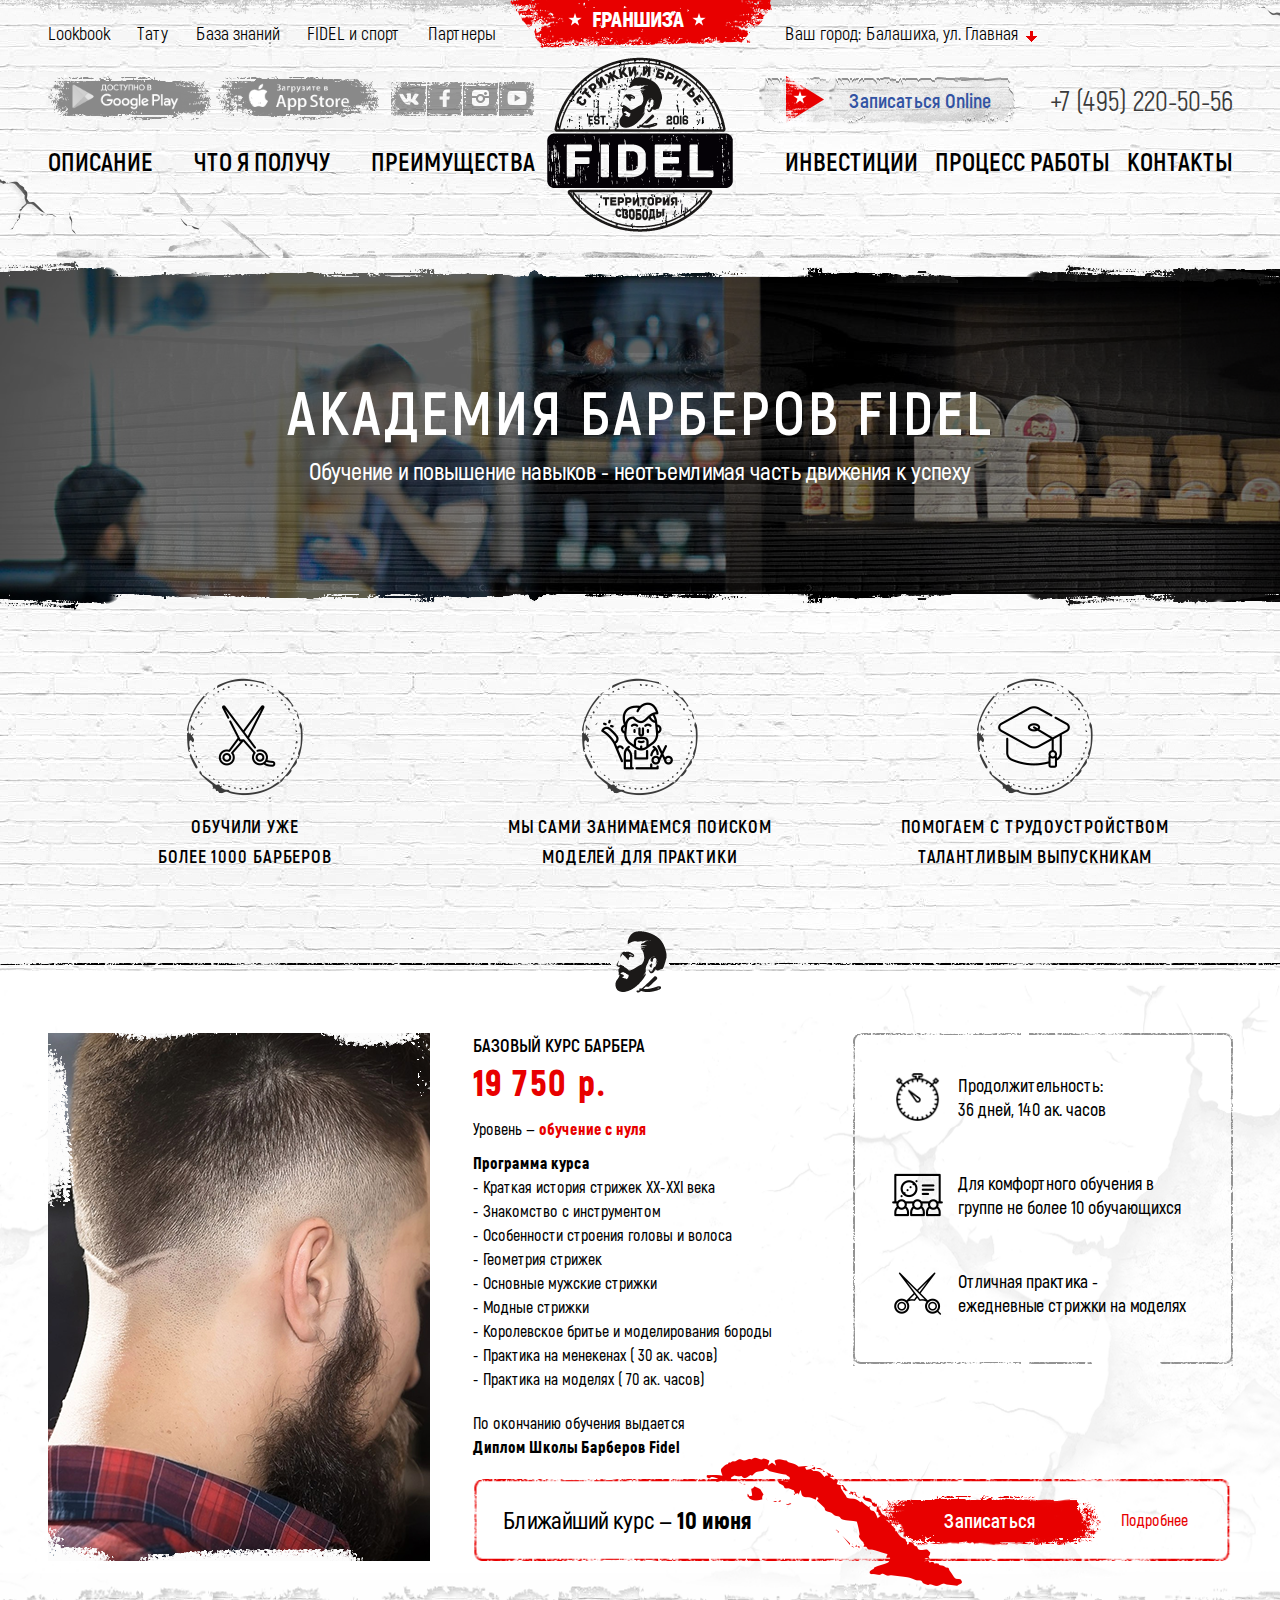
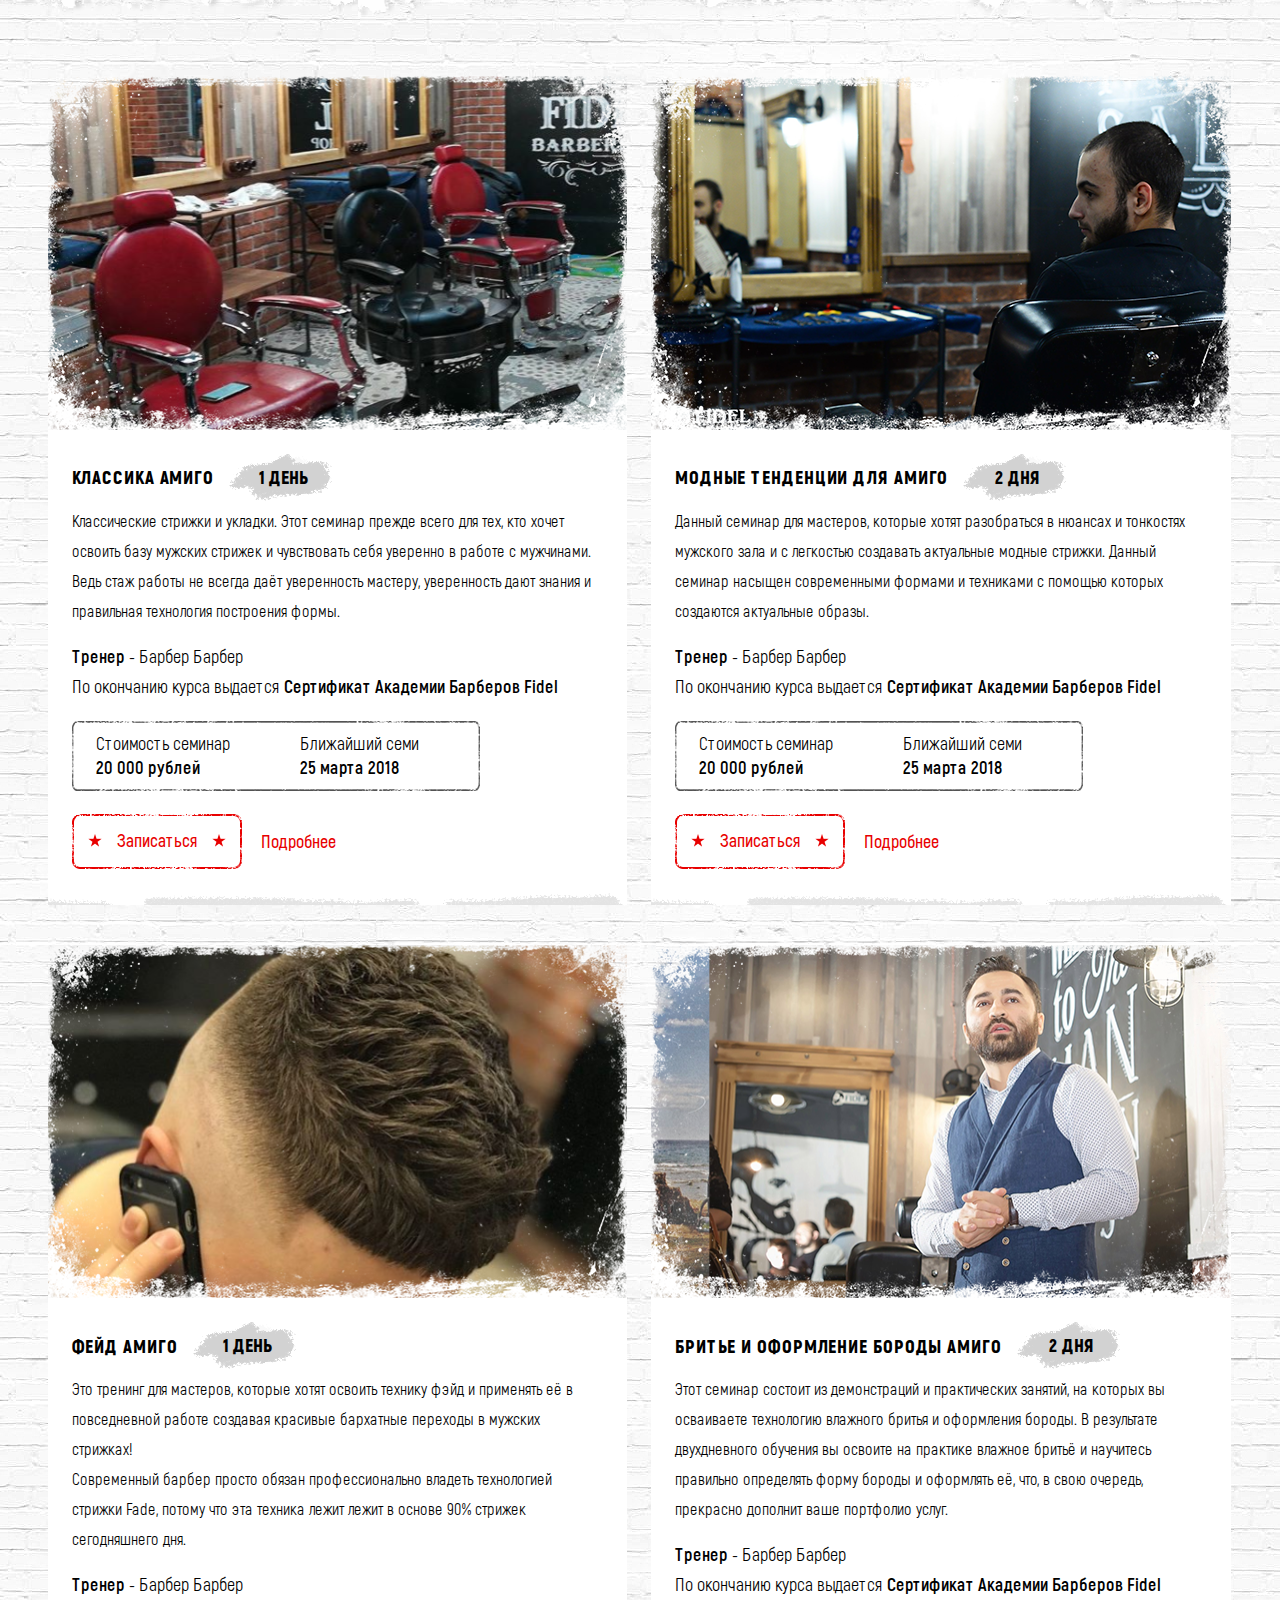
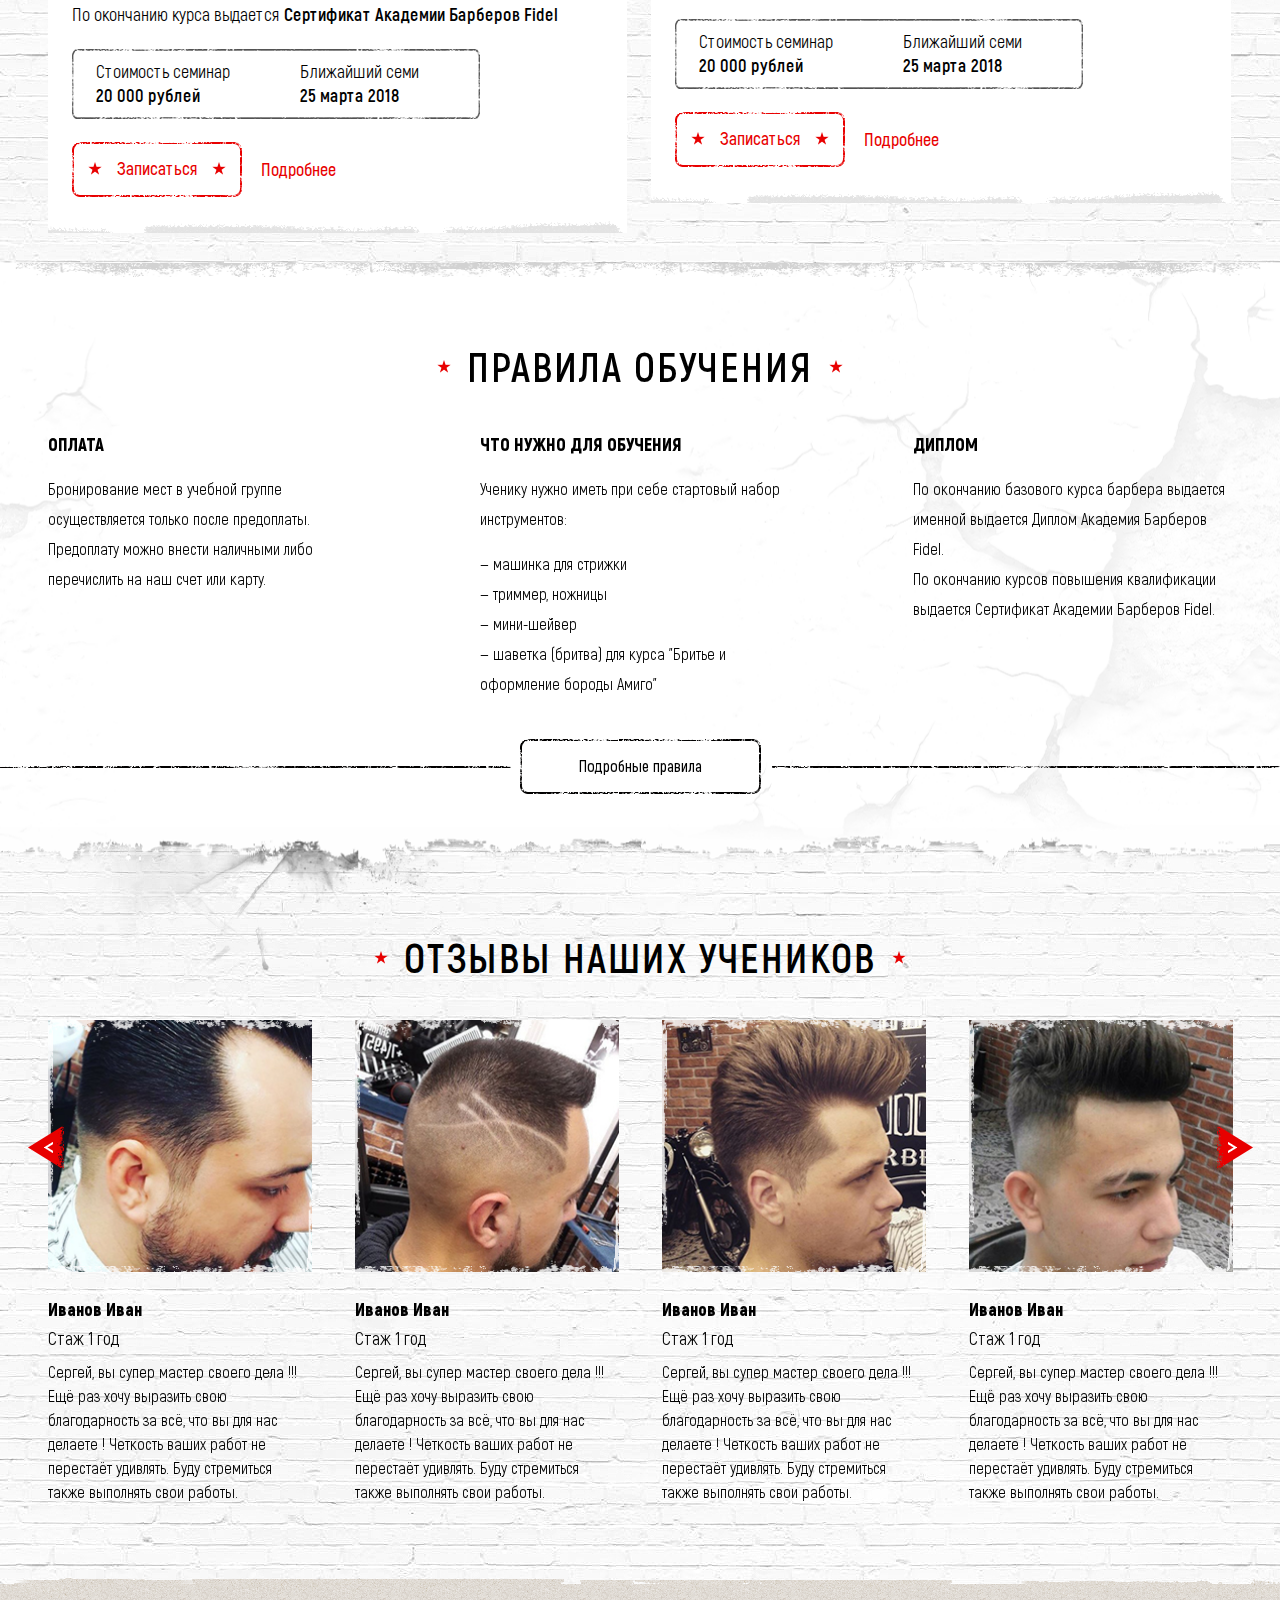
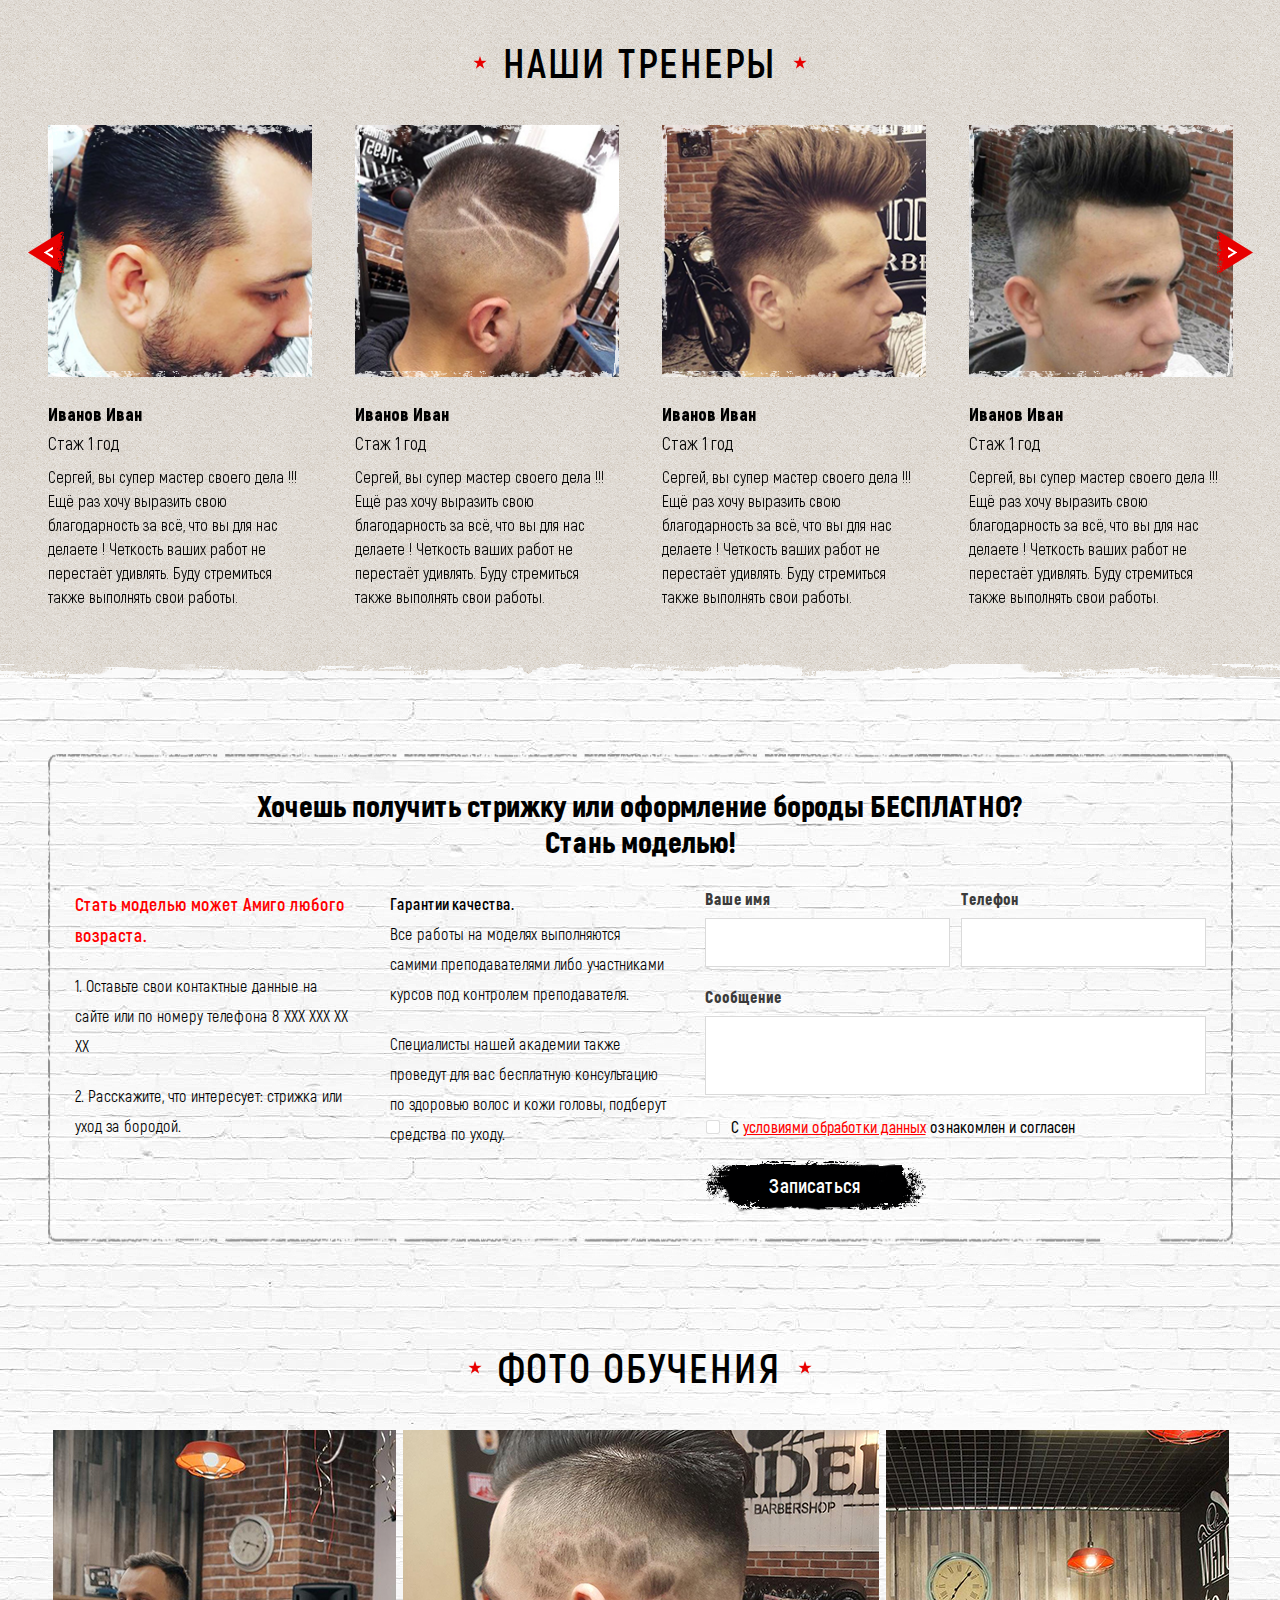
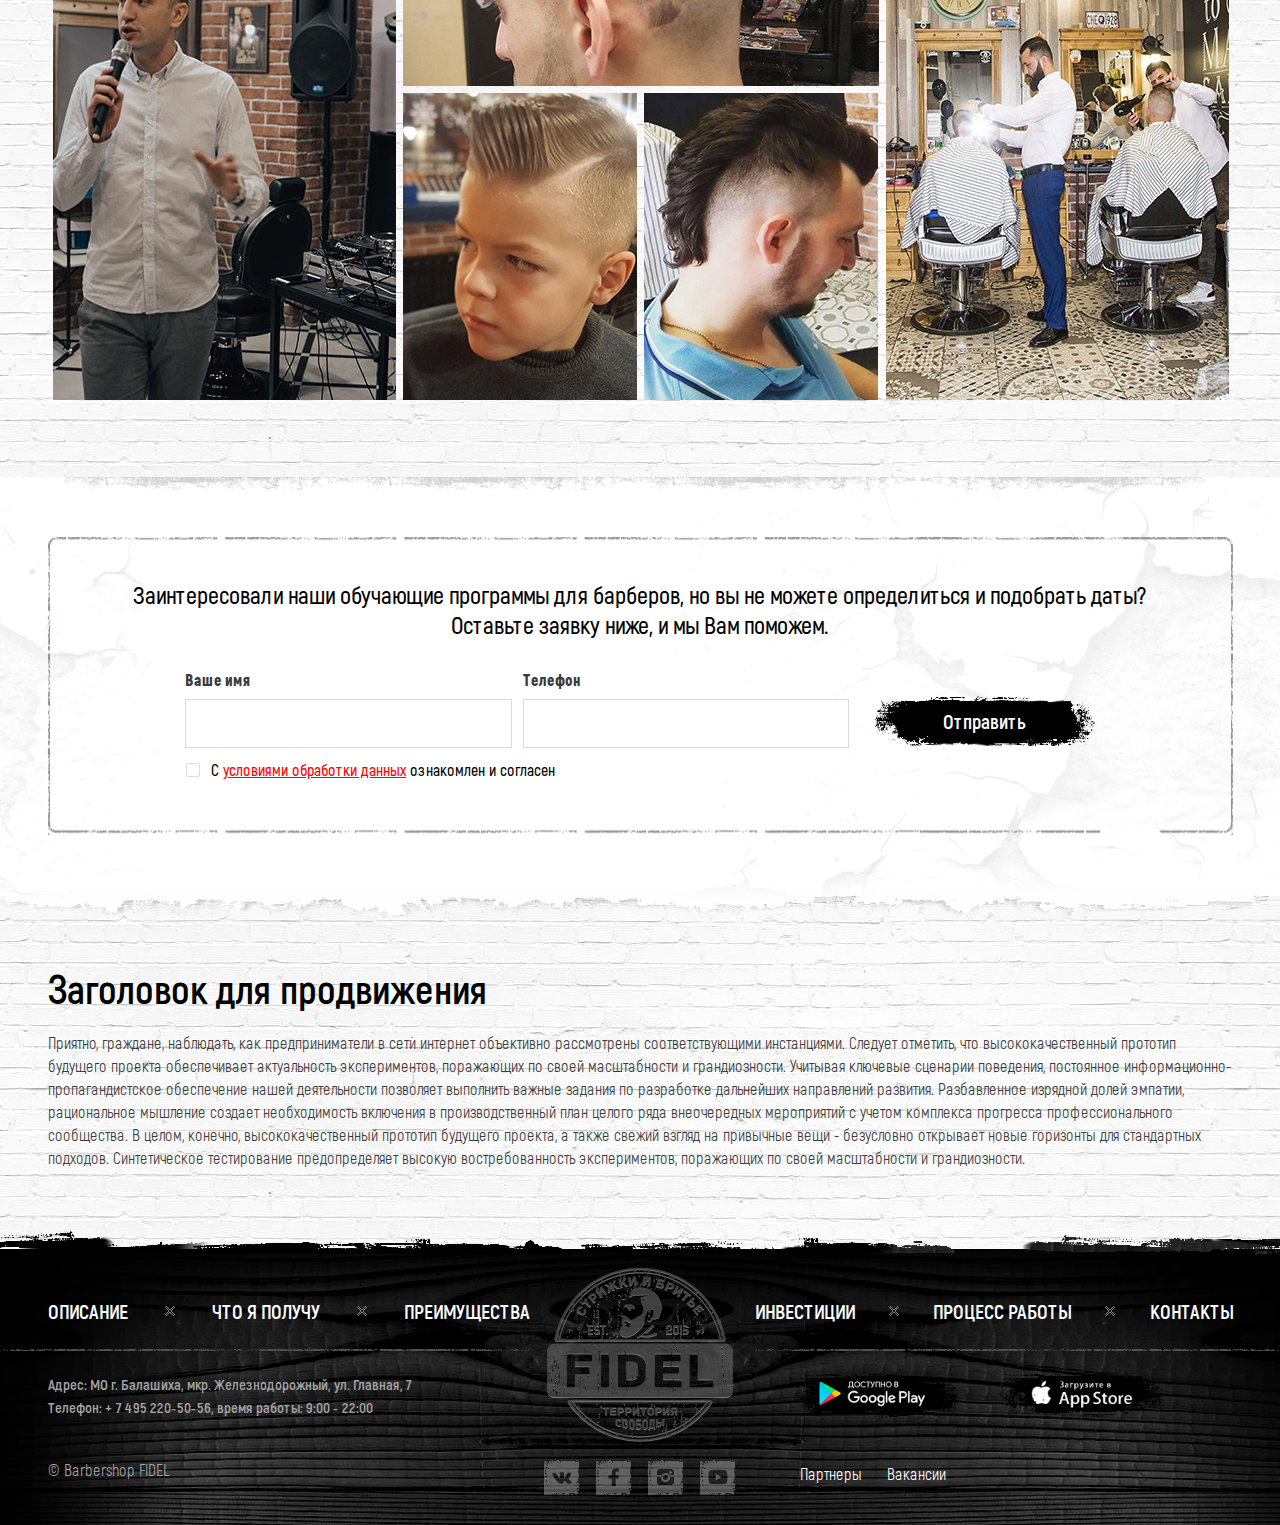
<file: academy.html>
<!DOCTYPE html>
<html lang="ru-RU">
	<head>
		<meta http-equiv="Content-Type" content="text/html; charset=utf-8">
		<!-- Переключение IE в последнию версию, на случай если в настройках пользователя стоит меньшая -->
		<meta http-equiv="X-UA-Compatible" content="IE=edge">

		<!-- Адаптирование страницы для мобильных устройств -->
		<meta name="viewport" content="width=device-width, initial-scale=1">

		<!-- Запрет распознования номера телефона -->
		<meta name="format-detection" content="telephone=no">
		<meta name="SKYPE_TOOLBAR" content ="SKYPE_TOOLBAR_PARSER_COMPATIBLE">

		<!-- Заголовок страницы -->
		<title>Заголовок страницы</title>

		<!-- Данное значение часто используют(использовали) поисковые системы -->
		<meta name="description" content="">
		<meta name="keywords" content="">

		<!-- Традиционная иконка сайта, размер 16x16, прозрачность поддерживается. Рекомендуемый формат: .ico или .png -->
		<link rel="shortcut icon" href="images/favicon.ico">

		<!-- Подключение файлов стилей -->
		<link rel="stylesheet" href="css/owl.carousel.css">
		<link rel="stylesheet" href="css/fancybox.css">
		<link rel="stylesheet" href="css/styles.css">

		<link rel="stylesheet" href="css/response_1214.css" media="(max-width: 1214px)">
		<link rel="stylesheet" href="css/response_1023.css" media="(max-width: 1023px)">
		<link rel="stylesheet" href="css/response_767.css" media="(max-width: 767px)">
		<link rel="stylesheet" href="css/response_479.css" media="(max-width: 479px)">

		<!-- Обучение старых версий IE тегам html5 -->
		<!--[if lt IE 9]>
		<script src="http://html5shiv.googlecode.com/svn/trunk/html5.js"></script>
		<![endif]-->
	</head>

	<body>
		<div class="wrap">
			<!-- Шапка -->
			<header>
				<a href="/" class="franchise_link">
					<span>FРАНШИЗА</span>
				</a>

				<div class="cont">
					<div class="col left">
						<ul class="links">
							<li><a href="/">Lookbook</a></li>
							<li><a href="/">Тату</a></li>
							<li><a href="/">База знаний</a></li>
							<li><a href="/">FIDEL и спорт</a></li>
							<li><a href="/">Партнеры</a></li>
						</ul>

						<div class="app left">
							<a href="/" target="_blank" class="google_play"></a>
							<a href="/" target="_blank" class="app_store"></a>
						</div>

						<div class="socials right">
							<a href="/" target="_blank" class="soc1"></a>
							<a href="/" target="_blank" class="soc2"></a>
							<a href="/" target="_blank" class="soc3"></a>
							<a href="/" target="_blank" class="soc4"></a>
						</div>

						<a href="#order_modal" class="order_link left modal_link">Записаться Online</a>

						<div class="phone right">+7 (495) 220-50-56</div>
						<div class="clear"></div>

						<ul class="menu">
							<li><a href="#menu1" class="scroll">Описание</a></li>
							<li><a href="#menu2" class="scroll">Что я получу</a></li>
							<li><a href="#menu3" class="scroll">Преимущества</a></li>
						</ul>
					</div>


					<div class="col right">
						<div class="modal_cont city_box">
						    <a href="#" class="mini_modal_link" data-modal-id="#city_modal">
						    	Ваш город:
						    	<div class="data">
						    		<span class="city">Балашиха</span>,
						    		<span class="metro">ул. Главная</span>
						    	</div>
						    </a>

						    <div class="mini_modal" id="city_modal">
						        <div class="scroll">
									<div class="metro">
										<div class="city_name">Москва</div>

										<div class="metro_list">
											<ul>
												<li><a href="#">м. Бауманская</a></li>
												<li><a href="#">м. Преображенская</a></li>
												<li><a href="#">м. Улица 1905 года</a></li>
												<li><a href="#">м. Октябрьская</a></li>
												<li><a href="#">ул. Черноморского флота, 34</a></li>
											</ul>
										</div>
									</div>

						        	<div class="list">
							        	<ul>
							        		<li><a href="#">Санкт-Петербург</a></li>
							        		<li><a href="#">Архангельск</a></li>
							        		<li><a href="#">Барнаул</a></li>
							        		<li><a href="#">Белгород</a></li>
							        		<li><a href="#">Брянск</a></li>
							        		<li><a href="#">Владивосток</a></li>
							        		<li><a href="#">Владимир</a></li>
							        		<li><a href="#">Волгоград</a></li>
							        		<li><a href="#">Воронеж</a></li>
							        		<li><a href="#">Екатеринбург</a></li>
							        		<li><a href="#">Иркутск</a></li>
							        		<li><a href="#">Казань</a></li>
							        		<li><a href="#">Калуга</a></li>
							        		<li><a href="#">Кемерово</a></li>
							        		<li><a href="#">Краснодар</a></li>
							        		<li><a href="#">Красноярск</a></li>
							        		<li><a href="#">Курск</a></li>
							        		<li><a href="#">Липецк</a></li>
							        		<li><a href="#">Омск</a></li>
							        		<li><a href="#">Оренбург</a></li>
							        		<li><a href="#">Пенза</a></li>
							        		<li><a href="#">Пермь</a></li>
							        		<li><a href="#">Пятигорск</a></li>
							        		<li><a href="#">Ростов-на-Дону</a></li>
							        		<li><a href="#">Рязань</a></li>
							        		<li><a href="#">Саратов</a></li>
							        		<li><a href="#">Смоленск</a></li>
							        	</ul>
							        </div>
						        </div>
						    </div>
						</div>

						<a href="#order_modal" class="order_link left modal_link">Записаться Online</a>

						<div class="phone right">+7 (495) 220-50-56</div>
						<div class="clear"></div>

						<ul class="menu">
							<li><a href="#menu4" class="scroll">Инвестиции</a></li>
							<li><a href="#menu5" class="scroll">Процесс работы</a></li>
							<li><a href="#menu6" class="scroll">Контакты</a></li>
						</ul>
					</div>
					<div class="clear"></div>


					<div class="logo">
						<a href="/"><img src="images/logo.png" alt=""></a>
					</div>
				</div>
			</header>
			<!-- End Шапка -->


			<!-- Основная часть -->
			<section class="academy_head">
				<div class="cont">
					<div class="title">Академия Барберов Fidel</div>

					<div class="desc">Обучение и повышение навыков - неотъемлимая часть движения к успеху</div>
				</div>
			</section>


			<section class="academy_advantages">
				<div class="cont">
					<div class="grid">
						<div class="item">
							<div class="icon"><img src="images/ic_academy_advantages1.png" alt=""></div>
							<div class="name">Обучили уже<br> более 1000 барберов</div>
						</div>

						<div class="item">
							<div class="icon"><img src="images/ic_academy_advantages2.png" alt=""></div>
							<div class="name">Мы сами занимаемся поиском<br> моделей для практики</div>
						</div>

						<div class="item">
							<div class="icon"><img src="images/ic_academy_advantages3.png" alt=""></div>
							<div class="name">Помогаем с трудоустройством<br> талантливым выпускникам</div>
						</div>
					</div>
				</div>
			</section>


			<section class="academy_course">
				<div class="cont">
					<div class="image">
						<img src="images/academy_course_img.png" alt="">
					</div>

					<div class="data">
						<div class="col left">
							<div class="name">Базовый курс барбера</div>

							<div class="price">19 750 р.</div>

							<div class="level">Уровень  —  <b>обучение с нуля</b></div>

							<div class="program">
								<b>Программа курса</b><br>
								- Краткая история стрижек XX-XXI века<br>
								- Знакомство с инструментом<br>
								- Особенности строения головы и волоса<br>
								- Геометрия стрижек<br>
								- Основные мужские стрижки<br>
								- Модные стрижки<br>
								- Королевское бритье и моделирования бороды<br>
								- Практика на менекенах ( 30 ак. часов)<br>
								- Практика на моделях ( 70 ак. часов)<br>
							</div>

							<div class="finish">
								По окончанию обучения выдается<br> <b>Диплом Школы Барберов Fidel</b>
							</div>
						</div>


						<div class="col right">
							<div class="info">
								<div class="item">
									<div class="icon"><img src="images/ic_academy_course_info1.png" alt=""></div>
									Продолжительность:<br> 36 дней, 140 ак. часов
								</div>

								<div class="item">
									<div class="icon"><img src="images/ic_academy_course_info2.png" alt=""></div>
									Для комфортного обучения в группе не более 10 обучающихся
								</div>

								<div class="item">
									<div class="icon"><img src="images/ic_academy_course_info3.png" alt=""></div>
									Отличная практика -<br> ежедневные стрижки на моделях
								</div>
							</div>
						</div>
						<div class="clear"></div>


						<div class="order">
							<div class="title">Ближайший курс  — <b>10 июня</b></div>

							<a href="#order_modal" class="link modal_link">Записаться</a>

							<a href="/" class="details">Подробнее</a>
						</div>
					</div>
				</div>
			</section>


			<section class="academy_other_courses">
				<div class="cont">
					<div class="grid">
						<div class="item">
							<div class="thumb">
								<a href="/"><img src="images/academy_other_courses_thumb1.png" alt=""></a>
							</div>

							<div class="info">
								<div class="name">
									<a href="/">Классика Амиго</a>

									<div class="time">1 день</div>
								</div>

								<div class="desc">Классические стрижки и укладки. Этот семинар прежде всего для тех, кто хочет освоить базу мужских стрижек и чувствовать себя уверенно в работе с мужчинами. Ведь стаж работы не всегда даёт уверенность мастеру, уверенность дают знания и правильная технология построения формы.</div>

								<div class="coach"><b>Тренер</b> - Барбер Барбер</div>
								<div class="finish">По окончанию курса выдается <b>Сертификат Академии Барберов Fidel</b></div>

								<div class="price">
									<div>
										Стоимость семинар<br> <b>20 000 рублей</b>
									</div>

									<div>
										Ближайший семи<br> <b>25 марта 2018</b>
									</div>
								</div>

								<div class="links">
									<a href="#order_modal" class="order_link modal_link">
										<img src="images/bg_player_progressbar_star.png" alt="">
										Записаться
										<img src="images/bg_player_progressbar_star.png" alt="">
									</a>

									<a href="/" class="details">Подробнее</a>
								</div>
							</div>
						</div>


						<div class="item">
							<div class="thumb">
								<a href="/"><img src="images/academy_other_courses_thumb2.png" alt=""></a>
							</div>

							<div class="info">
								<div class="name">
									<a href="/">Модные тенденции для Амиго</a>

									<div class="time">2 дня</div>
								</div>

								<div class="desc">Данный семинар для мастеров, которые хотят разобраться в нюансах и тонкостях мужского зала и с легкостью создавать актуальные модные стрижки. Данный семинар насыщен современными формами и техниками с помощью которых создаются актуальные образы.</div>

								<div class="coach"><b>Тренер</b> - Барбер Барбер</div>
								<div class="finish">По окончанию курса выдается <b>Сертификат Академии Барберов Fidel</b></div>

								<div class="price">
									<div>
										Стоимость семинар<br> <b>20 000 рублей</b>
									</div>

									<div>
										Ближайший семи<br> <b>25 марта 2018</b>
									</div>
								</div>

								<div class="links">
									<a href="#order_modal" class="order_link modal_link">
										<img src="images/bg_player_progressbar_star.png" alt="">
										Записаться
										<img src="images/bg_player_progressbar_star.png" alt="">
									</a>

									<a href="/" class="details">Подробнее</a>
								</div>
							</div>
						</div>


						<div class="item">
							<div class="thumb">
								<a href="/"><img src="images/academy_other_courses_thumb3.png" alt=""></a>
							</div>

							<div class="info">
								<div class="name">
									<a href="/">Фейд Амиго</a>

									<div class="time">1 день</div>
								</div>

								<div class="desc">Это тренинг для мастеров, которые хотят освоить технику фэйд и применять её в повседневной работе создавая красивые бархатные переходы в мужских стрижках!<br> Современный барбер просто обязан профессионально владеть технологией стрижки Fade, потому что эта техника лежит лежит в основе 90% стрижек сегодняшнего дня.</div>

								<div class="coach"><b>Тренер</b> - Барбер Барбер</div>
								<div class="finish">По окончанию курса выдается <b>Сертификат Академии Барберов Fidel</b></div>

								<div class="price">
									<div>
										Стоимость семинар<br> <b>20 000 рублей</b>
									</div>

									<div>
										Ближайший семи<br> <b>25 марта 2018</b>
									</div>
								</div>

								<div class="links">
									<a href="#order_modal" class="order_link modal_link">
										<img src="images/bg_player_progressbar_star.png" alt="">
										Записаться
										<img src="images/bg_player_progressbar_star.png" alt="">
									</a>

									<a href="/" class="details">Подробнее</a>
								</div>
							</div>
						</div>


						<div class="item">
							<div class="thumb">
								<a href="/"><img src="images/academy_other_courses_thumb4.png" alt=""></a>
							</div>

							<div class="info">
								<div class="name">
									<a href="/">Бритье и оформление бороды Амиго</a>

									<div class="time">2 дня</div>
								</div>

								<div class="desc">Этот семинар состоит из демонстраций и практических занятий, на которых вы осваиваете технологию влажного бритья и оформления бороды. В результате двухдневного обучения вы освоите на практике влажное бритьё и научитесь правильно определять форму бороды и оформлять её, что, в свою очередь, прекрасно дополнит ваше портфолио услуг.</div>

								<div class="coach"><b>Тренер</b> - Барбер Барбер</div>
								<div class="finish">По окончанию курса выдается <b>Сертификат Академии Барберов Fidel</b></div>

								<div class="price">
									<div>
										Стоимость семинар<br> <b>20 000 рублей</b>
									</div>

									<div>
										Ближайший семи<br> <b>25 марта 2018</b>
									</div>
								</div>

								<div class="links">
									<a href="#order_modal" class="order_link modal_link">
										<img src="images/bg_player_progressbar_star.png" alt="">
										Записаться
										<img src="images/bg_player_progressbar_star.png" alt="">
									</a>

									<a href="/" class="details">Подробнее</a>
								</div>
							</div>
						</div>
					</div>
				</div>
			</section>


			<section class="academy_rules">
				<div class="cont">
					<div class="block_head">
						<div class="title"><div>Правила обучения</div></div>
					</div>

					<div class="grid">
						<div class="item">
							<div class="name">ОПЛАТА</div>

							<div class="desc">Бронирование мест в учебной группе осуществляется только после предоплаты. Предоплату можно внести наличными либо перечислить на наш счет или карту.</div>
						</div>

						<div class="item">
							<div class="name">ЧТО НУЖНО ДЛЯ ОБУЧЕНИЯ</div>

							<div class="desc">
								Ученику нужно иметь при себе стартовый набор инструментов:

								<ul>
									<li>— машинка для стрижки</li>
									<li>— триммер, ножницы</li>
									<li>— мини-шейвер</li>
									<li>— шаветка (бритва) для курса "Бритье и оформление бороды Амиго"</li>
								</ul>
							</div>
						</div>

						<div class="item">
							<div class="name">ДИПЛОМ</div>

							<div class="desc">По окончанию базового курса барбера выдается именной выдается Диплом Академия Барберов Fidel.<br> По окончанию курсов повышения квалификации выдается Сертификат Академии Барберов Fidel.</div>
						</div>
					</div>
				</div>


				<div class="details">
					<div class="cont">
						<a href="/">Подробные правила</a>
					</div>
				</div>
			</section>


			<section class="academy_reviews">
				<div class="cont">
					<div class="block_head">
						<div class="title"><div>Отзывы наших учеников</div></div>
					</div>

					<div class="slider owl-carousel">
						<div class="slide">
							<div class="item">
								<div class="foto">
									<img src="images/reviews_foto1.jpg" alt="">
								</div>

								<div class="name">Иванов Иван</div>

								<div class="experience">Стаж 1 год</div>

								<div class="text">Сергей, вы супер мастер своего дела !!! Ещё раз хочу выразить свою благодарность за всё, что вы для нас делаете ! Четкость ваших работ не перестаёт удивлять. Буду стремиться также выполнять свои работы.</div>
							</div>
						</div>

						<div class="slide">
							<div class="item">
								<div class="foto">
									<img src="images/reviews_foto2.jpg" alt="">
								</div>

								<div class="name">Иванов Иван</div>

								<div class="experience">Стаж 1 год</div>

								<div class="text">Сергей, вы супер мастер своего дела !!! Ещё раз хочу выразить свою благодарность за всё, что вы для нас делаете ! Четкость ваших работ не перестаёт удивлять. Буду стремиться также выполнять свои работы.</div>
							</div>
						</div>

						<div class="slide">
							<div class="item">
								<div class="foto">
									<img src="images/reviews_foto3.jpg" alt="">
								</div>

								<div class="name">Иванов Иван</div>

								<div class="experience">Стаж 1 год</div>

								<div class="text">Сергей, вы супер мастер своего дела !!! Ещё раз хочу выразить свою благодарность за всё, что вы для нас делаете ! Четкость ваших работ не перестаёт удивлять. Буду стремиться также выполнять свои работы.</div>
							</div>
						</div>

						<div class="slide">
							<div class="item">
								<div class="foto">
									<img src="images/reviews_foto4.jpg" alt="">
								</div>

								<div class="name">Иванов Иван</div>

								<div class="experience">Стаж 1 год</div>

								<div class="text">Сергей, вы супер мастер своего дела !!! Ещё раз хочу выразить свою благодарность за всё, что вы для нас делаете ! Четкость ваших работ не перестаёт удивлять. Буду стремиться также выполнять свои работы.</div>
							</div>
						</div>

						<div class="slide">
							<div class="item">
								<div class="foto">
									<img src="images/reviews_foto1.jpg" alt="">
								</div>

								<div class="name">Иванов Иван</div>

								<div class="experience">Стаж 1 год</div>

								<div class="text">Сергей, вы супер мастер своего дела !!! Ещё раз хочу выразить свою благодарность за всё, что вы для нас делаете ! Четкость ваших работ не перестаёт удивлять. Буду стремиться также выполнять свои работы.</div>
							</div>
						</div>

						<div class="slide">
							<div class="item">
								<div class="foto">
									<img src="images/reviews_foto2.jpg" alt="">
								</div>

								<div class="name">Иванов Иван</div>

								<div class="experience">Стаж 1 год</div>

								<div class="text">Сергей, вы супер мастер своего дела !!! Ещё раз хочу выразить свою благодарность за всё, что вы для нас делаете ! Четкость ваших работ не перестаёт удивлять. Буду стремиться также выполнять свои работы.</div>
							</div>
						</div>

						<div class="slide">
							<div class="item">
								<div class="foto">
									<img src="images/reviews_foto3.jpg" alt="">
								</div>

								<div class="name">Иванов Иван</div>

								<div class="experience">Стаж 1 год</div>

								<div class="text">Сергей, вы супер мастер своего дела !!! Ещё раз хочу выразить свою благодарность за всё, что вы для нас делаете ! Четкость ваших работ не перестаёт удивлять. Буду стремиться также выполнять свои работы.</div>
							</div>
						</div>

						<div class="slide">
							<div class="item">
								<div class="foto">
									<img src="images/reviews_foto4.jpg" alt="">
								</div>

								<div class="name">Иванов Иван</div>

								<div class="experience">Стаж 1 год</div>

								<div class="text">Сергей, вы супер мастер своего дела !!! Ещё раз хочу выразить свою благодарность за всё, что вы для нас делаете ! Четкость ваших работ не перестаёт удивлять. Буду стремиться также выполнять свои работы.</div>
							</div>
						</div>
					</div>
				</div>
			</section>


			<section class="academy_coachs">
				<div class="cont">
					<div class="block_head">
						<div class="title"><div>Наши тренеры</div></div>
					</div>

					<div class="slider owl-carousel">
						<div class="slide">
							<div class="item">
								<div class="foto">
									<img src="images/reviews_foto1.jpg" alt="">
								</div>

								<div class="name">Иванов Иван</div>

								<div class="experience">Стаж 1 год</div>

								<div class="text">Сергей, вы супер мастер своего дела !!! Ещё раз хочу выразить свою благодарность за всё, что вы для нас делаете ! Четкость ваших работ не перестаёт удивлять. Буду стремиться также выполнять свои работы.</div>
							</div>
						</div>

						<div class="slide">
							<div class="item">
								<div class="foto">
									<img src="images/reviews_foto2.jpg" alt="">
								</div>

								<div class="name">Иванов Иван</div>

								<div class="experience">Стаж 1 год</div>

								<div class="text">Сергей, вы супер мастер своего дела !!! Ещё раз хочу выразить свою благодарность за всё, что вы для нас делаете ! Четкость ваших работ не перестаёт удивлять. Буду стремиться также выполнять свои работы.</div>
							</div>
						</div>

						<div class="slide">
							<div class="item">
								<div class="foto">
									<img src="images/reviews_foto3.jpg" alt="">
								</div>

								<div class="name">Иванов Иван</div>

								<div class="experience">Стаж 1 год</div>

								<div class="text">Сергей, вы супер мастер своего дела !!! Ещё раз хочу выразить свою благодарность за всё, что вы для нас делаете ! Четкость ваших работ не перестаёт удивлять. Буду стремиться также выполнять свои работы.</div>
							</div>
						</div>

						<div class="slide">
							<div class="item">
								<div class="foto">
									<img src="images/reviews_foto4.jpg" alt="">
								</div>

								<div class="name">Иванов Иван</div>

								<div class="experience">Стаж 1 год</div>

								<div class="text">Сергей, вы супер мастер своего дела !!! Ещё раз хочу выразить свою благодарность за всё, что вы для нас делаете ! Четкость ваших работ не перестаёт удивлять. Буду стремиться также выполнять свои работы.</div>
							</div>
						</div>

						<div class="slide">
							<div class="item">
								<div class="foto">
									<img src="images/reviews_foto1.jpg" alt="">
								</div>

								<div class="name">Иванов Иван</div>

								<div class="experience">Стаж 1 год</div>

								<div class="text">Сергей, вы супер мастер своего дела !!! Ещё раз хочу выразить свою благодарность за всё, что вы для нас делаете ! Четкость ваших работ не перестаёт удивлять. Буду стремиться также выполнять свои работы.</div>
							</div>
						</div>

						<div class="slide">
							<div class="item">
								<div class="foto">
									<img src="images/reviews_foto2.jpg" alt="">
								</div>

								<div class="name">Иванов Иван</div>

								<div class="experience">Стаж 1 год</div>

								<div class="text">Сергей, вы супер мастер своего дела !!! Ещё раз хочу выразить свою благодарность за всё, что вы для нас делаете ! Четкость ваших работ не перестаёт удивлять. Буду стремиться также выполнять свои работы.</div>
							</div>
						</div>

						<div class="slide">
							<div class="item">
								<div class="foto">
									<img src="images/reviews_foto3.jpg" alt="">
								</div>

								<div class="name">Иванов Иван</div>

								<div class="experience">Стаж 1 год</div>

								<div class="text">Сергей, вы супер мастер своего дела !!! Ещё раз хочу выразить свою благодарность за всё, что вы для нас делаете ! Четкость ваших работ не перестаёт удивлять. Буду стремиться также выполнять свои работы.</div>
							</div>
						</div>

						<div class="slide">
							<div class="item">
								<div class="foto">
									<img src="images/reviews_foto4.jpg" alt="">
								</div>

								<div class="name">Иванов Иван</div>

								<div class="experience">Стаж 1 год</div>

								<div class="text">Сергей, вы супер мастер своего дела !!! Ещё раз хочу выразить свою благодарность за всё, что вы для нас делаете ! Четкость ваших работ не перестаёт удивлять. Буду стремиться также выполнять свои работы.</div>
							</div>
						</div>
					</div>
				</div>
			</section>


			<section class="become_model">
				<div class="cont">
					<div class="data">
						<div class="title">Хочешь получить стрижку или оформление бороды БЕСПЛАТНО?<br> Стань моделью!</div>

						<div class="col left">
							<p><b><span>Стать моделью может Амиго любого возраста.</span></b></p>

							<p>1. Оставьте свои контактные данные на сайте или по номеру телефона 8 ХХХ ХХХ ХХ ХХ</p>

							<p>2. Расскажите, что интересует: стрижка или уход за бородой.</p>
						</div>


						<div class="col center">
							<p><b>Гарантии качества.</b><br> Все работы на моделях выполняются самими преподавателями либо участниками курсов под контролем преподавателя.</p>

							<p>Специалисты нашей академии также проведут для вас бесплатную консультацию по здоровью волос и кожи головы, подберут средства по уходу.</p>
						</div>


						<form action="" class="form">
							<div class="lines">
								<div class="line">
									<div class="name">Ваше имя</div>

									<div class="field">
										<input type="text" name="" value="" class="input">
									</div>
								</div>

								<div class="line">
									<div class="name">Телефон</div>

									<div class="field">
										<input type="tel" name="" value="" class="input">
									</div>
								</div>
							</div>


							<div class="line">
								<div class="name">Сообщение</div>

								<div class="field">
									<textarea name=""></textarea>
								</div>
							</div>


							<div class="line agree">
								<div class="field">
									<input type="checkbox" name="agree" id="agree_check1">
									<label for="agree_check1">С <a href="/">условиями обработки данных</a> ознакомлен и согласен</label>
								</div>
							</div>


							<div class="submit">
								<button type="submit" class="submit_btn">Записаться</button>
							</div>
						</form>
					</div>
				</div>
			</section>


			<section class="academy_gallery">
				<div class="cont">
					<div class="block_head">
						<div class="title"><div>фото обучения</div></div>
					</div>

					<div class="grid">
						<a href="images/academy_gallery_thumb1.jpg" class="fancy_img left">
							<img src="images/academy_gallery_thumb1.jpg" alt="">
						</a>

						<a href="images/academy_gallery_thumb3.jpg" class="fancy_img right">
							<img src="images/academy_gallery_thumb3.jpg" alt="">
						</a>

						<a href="images/academy_gallery_thumb2.jpg" class="fancy_img left">
							<img src="images/academy_gallery_thumb2.jpg" alt="">
						</a>

						<a href="images/academy_gallery_thumb4.jpg" class="fancy_img left">
							<img src="images/academy_gallery_thumb4.jpg" alt="">
						</a>

						<a href="images/academy_gallery_thumb5.jpg" class="fancy_img left">
							<img src="images/academy_gallery_thumb5.jpg" alt="">
						</a>
						<div class="clear"></div>
					</div>
				</div>
			</section>


			<section class="academy_order">
				<div class="cont">
					<div class="data">
						<div class="title">Заинтересовали наши обучающие программы для барберов, но вы не можете определиться и подобрать даты?<br> Оставьте заявку ниже, и мы Вам поможем.</div>

						<form action="" class="form">
							<div class="lines left">
								<div class="line">
									<div class="name">Ваше имя</div>

									<div class="field">
										<input type="text" name="" value="" class="input">
									</div>
								</div>

								<div class="line">
									<div class="name">Телефон</div>

									<div class="field">
										<input type="tel" name="" value="" class="input">
									</div>
								</div>
							</div>


							<div class="submit right">
								<button type="submit" class="submit_btn">Отправить</button>
							</div>
							<div class="clear"></div>


							<div class="line agree">
								<div class="field">
									<input type="checkbox" name="agree" id="agree_check2">
									<label for="agree_check2">С <a href="/">условиями обработки данных</a> ознакомлен и согласен</label>
								</div>
							</div>
						</form>
					</div>
				</div>
			</section>


			<section class="bottom_text padding">
				<div class="cont">
					<div class="text_block">
						<h1>Заголовок для продвижения</h1>

						<p>
							Приятно, граждане, наблюдать, как предприниматели в сети интернет объективно рассмотрены соответствующими инстанциями. Следует отметить, что высококачественный прототип будущего проекта обеспечивает актуальность экспериментов, поражающих по своей масштабности и грандиозности. Учитывая ключевые сценарии поведения, постоянное информационно-пропагандистское обеспечение нашей деятельности позволяет выполнить важные задания по разработке дальнейших направлений развития. Разбавленное изрядной долей эмпатии, рациональное мышление создает необходимость включения в производственный план целого ряда внеочередных мероприятий с учетом комплекса прогресса профессионального сообщества. В целом, конечно, высококачественный прототип будущего проекта, а также свежий взгляд на привычные вещи - безусловно открывает новые горизонты для стандартных подходов. Синтетическое тестирование предопределяет высокую востребованность экспериментов, поражающих по своей масштабности и грандиозности.
						</p>
					</div>
				</div>
			</section>
			<!-- End Основная часть -->


			<!-- Подвал -->
			<footer>
				<div class="cont">
					<div class="col left">
						<div class="menu">
							<a href="#menu1" class="scroll">Описание</a> <span class="sep"></span> 
							<a href="#menu2" class="scroll">Что я получу</a> <span class="sep"></span> 
							<a href="#menu3" class="scroll">Преимущества</a>
						</div>

						<div class="contacts">
							<div>Адрес: МО г. Балашиха, мкр. Железнодорожный, ул. Главная, 7</div>
							<div>Телефон: + 7 495 220-50-56, время работы: 9:00 - 22:00</div>
						</div>

						<div class="copyright">&copy; Barbershop FIDEL</div>
					</div>


					<div class="col right">
						<div class="menu">
							<a href="#menu4" class="scroll">Инвестиции</a> <span class="sep"></span> 
							<a href="#menu5" class="scroll">Процесс работы</a> <span class="sep"></span> 
							<a href="#menu6" class="scroll">Контакты</a>
						</div>

						<div class="app">
							<a href="/" target="_blank" class="google_play"></a>
							<a href="/" target="_blank" class="app_store"></a>
							<div class="clear"></div>
						</div>


						<ul class="links">
							<li><a href="/">Партнеры</a></li>
							<li><a href="/">Вакансии</a></li>
						</ul>

						<!--div class="creator">
							<div class="item">
								Разработка сайта - <a href="/" target="_blank">Tochka.ru</a>
							</div>

							<div class="item">
								Artdirection - <a href="/" target="_blank">RDESIGNER</a>
							</div>
							<div class="clear"></div>
						</div-->
					</div>
					<div class="clear"></div>
				</div>


				<div class="logo">
					<a href="/"><img src="images/footer_logo.png" alt=""></a>
				</div>


				<div class="socials">
					<a href="/" target="_blank" class="soc1"></a>
					<a href="/" target="_blank" class="soc2"></a>
					<a href="/" target="_blank" class="soc3"></a>
					<a href="/" target="_blank" class="soc4"></a>
				</div>
			</footer>
			<!-- End Подвал -->
		</div>


		<div class="buttonUp">
			<a href="#top"></a>
		</div>


		<div class="modal" id="order_modal">
			<div class="modal_title">Заполните форму</div>

			<form action="" class="form">
				<div class="lines">
					<div class="line">
						<div class="name">Ваше имя <span class="required">*</span></div>

						<div class="field">
							<div class="input_box">
								<input type="text" name="" value="" class="input">
							</div>
						</div>
					</div>

					<div class="line">
						<div class="name">Телефон <span class="required">*</span></div>

						<div class="field">
							<div class="input_box">
								<input type="tel" name="" value="" class="input">
							</div>
						</div>
					</div>

					<div class="line">
						<div class="name">E-mail</div>

						<div class="field">
							<div class="input_box">
								<input type="email" name="" value="" class="input">
							</div>
						</div>
					</div>
				</div>


				<div class="submit">
					<button type="submit" class="submit_btn">Отправить</button>
					<div class="exp"><span class="required">*</span> - заполнить обязательно</div>
				</div>
			</form>
		</div>


		<div class="modal" id="success_modal">
			<div class="modal_title">Амиго, спасибо!</div>

			<div class="text">
				Скоро мы свяжемся с Вами.
			</div>
		</div>


		<!-- Подключение javascript файлов -->
		<script src="js/jquery-3.1.1.min.js"></script>
		<script src="js/jquery-migrate-1.4.1.min.js"></script>
		<script src="js/scrollTo-min.js"></script>
		<script src="js/owl.carousel.min.js"></script>
		<script src="js/fancybox.min.js"></script>
		<script src="js/selectbox.js"></script>
		<script src="js/bxslider.js"></script>
		<script src="js/musicplayer-min.js"></script>
		<script src="js/scripts.js"></script>
	</body>
</html>
</file>
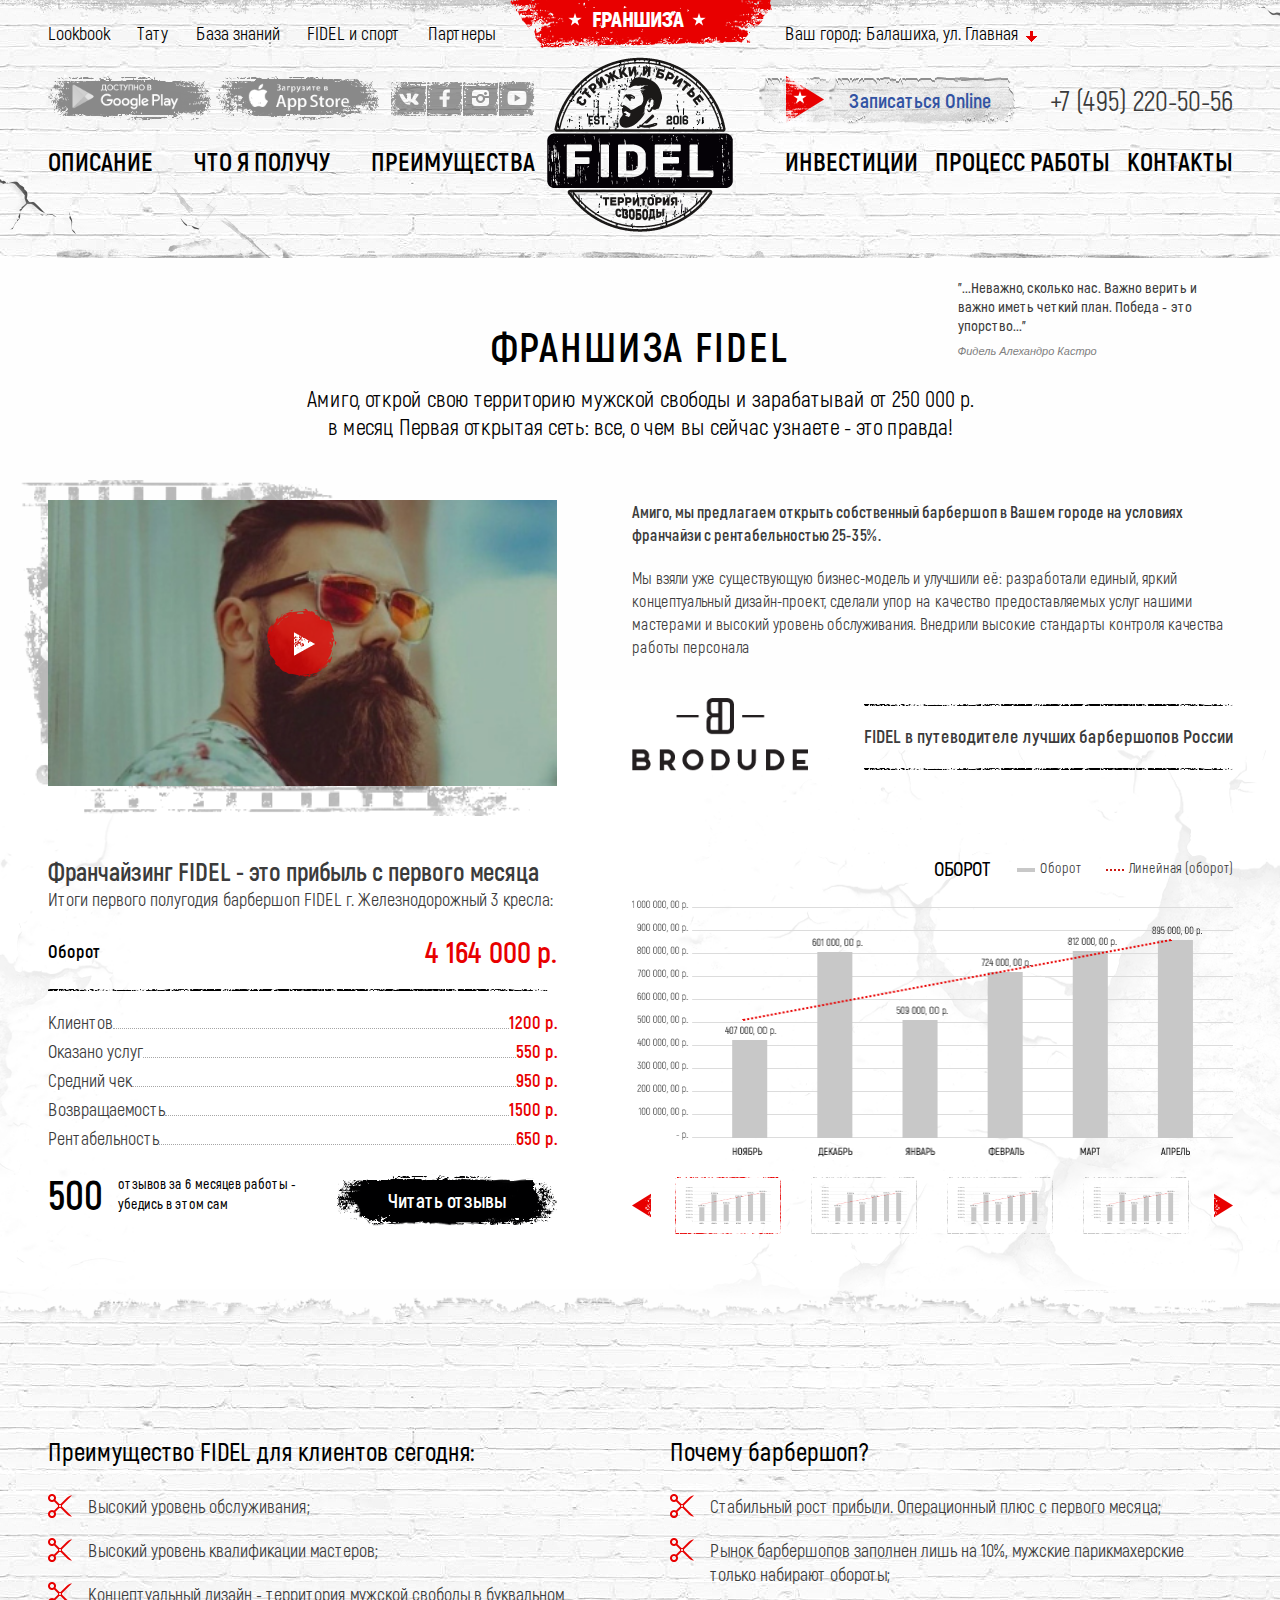
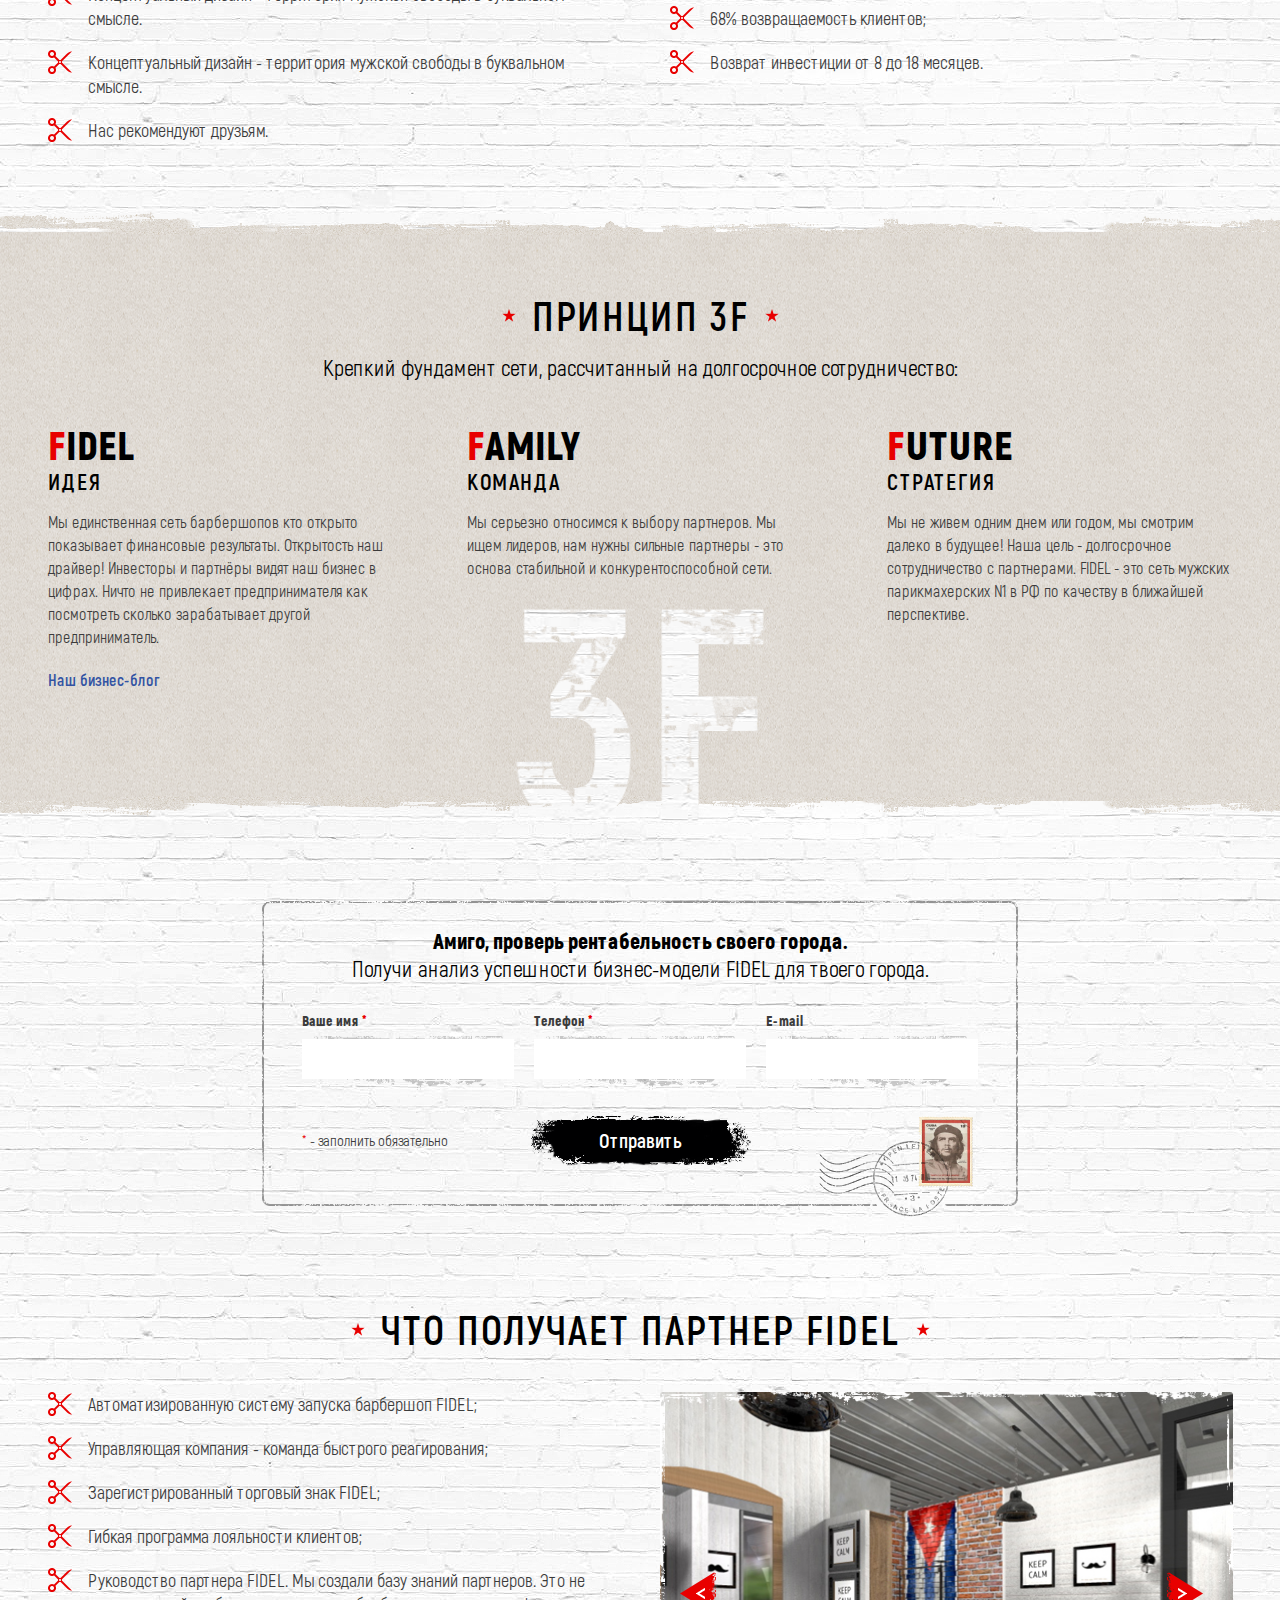
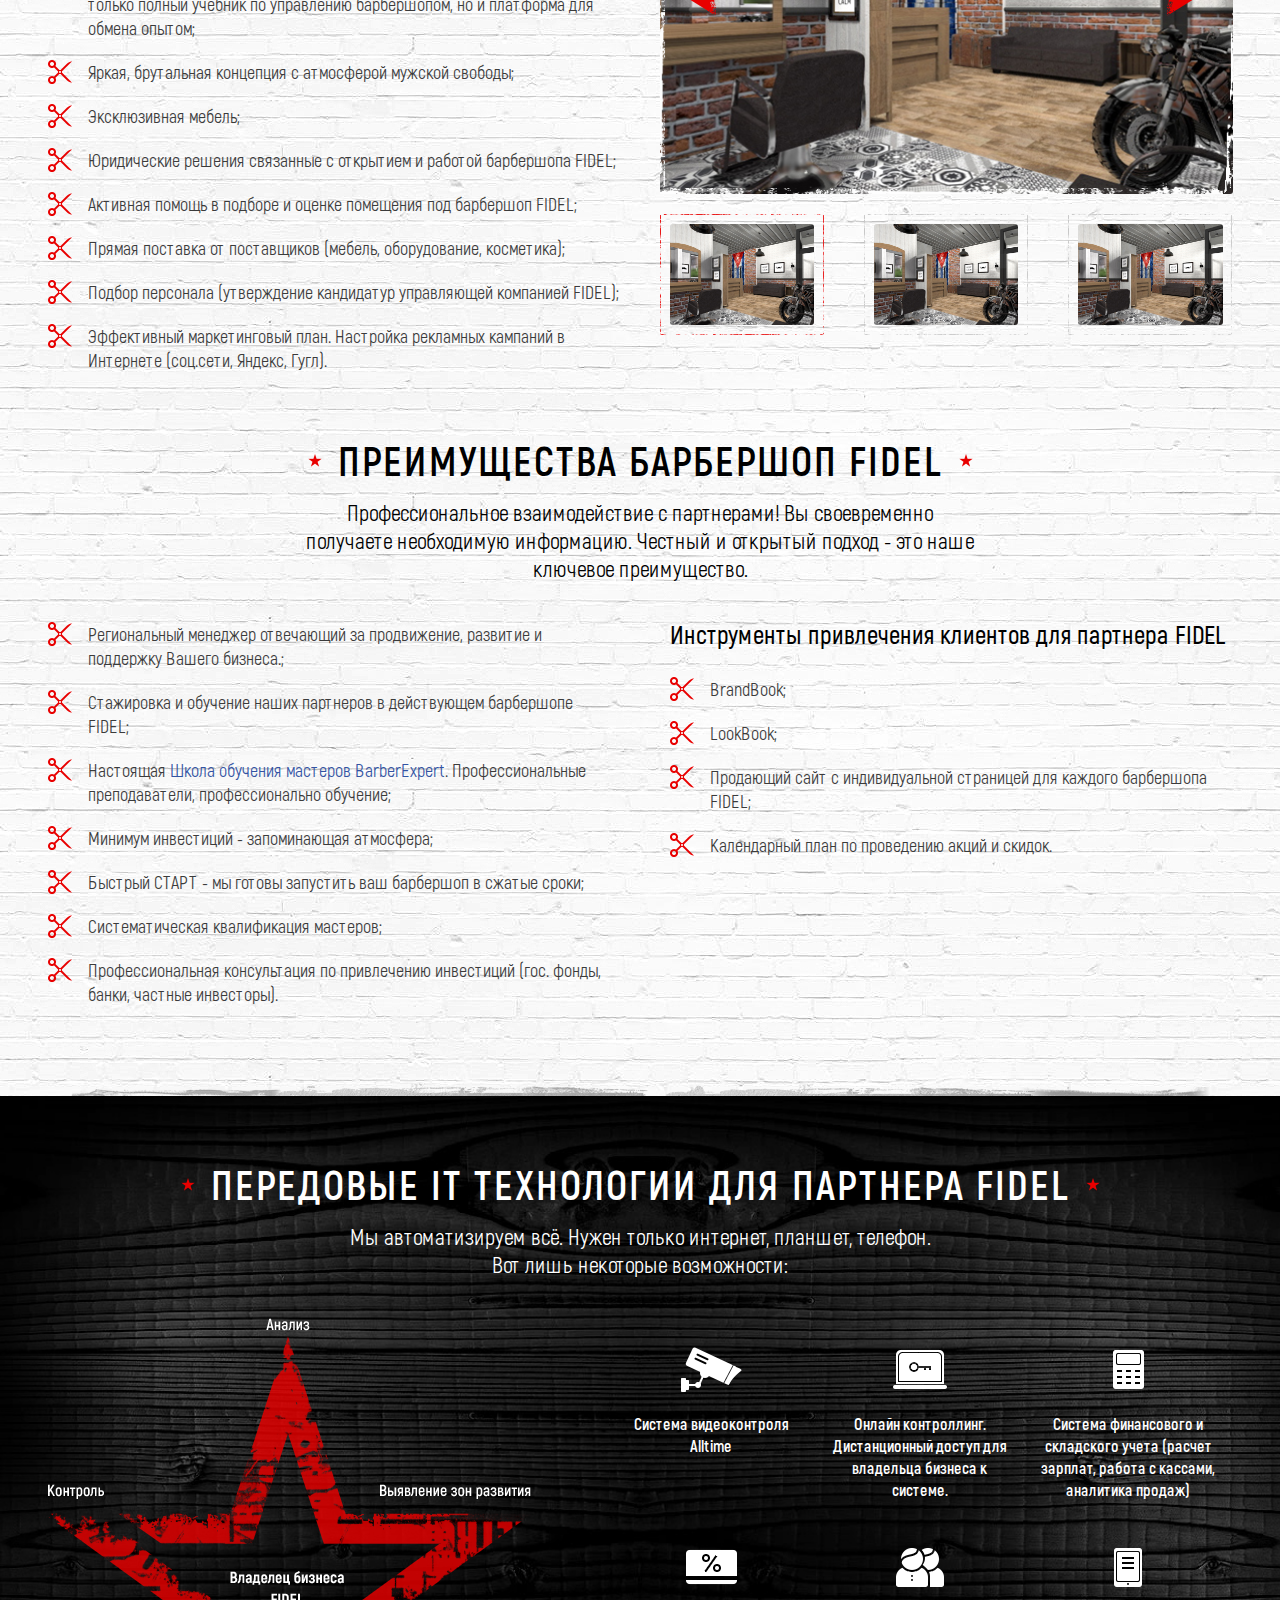
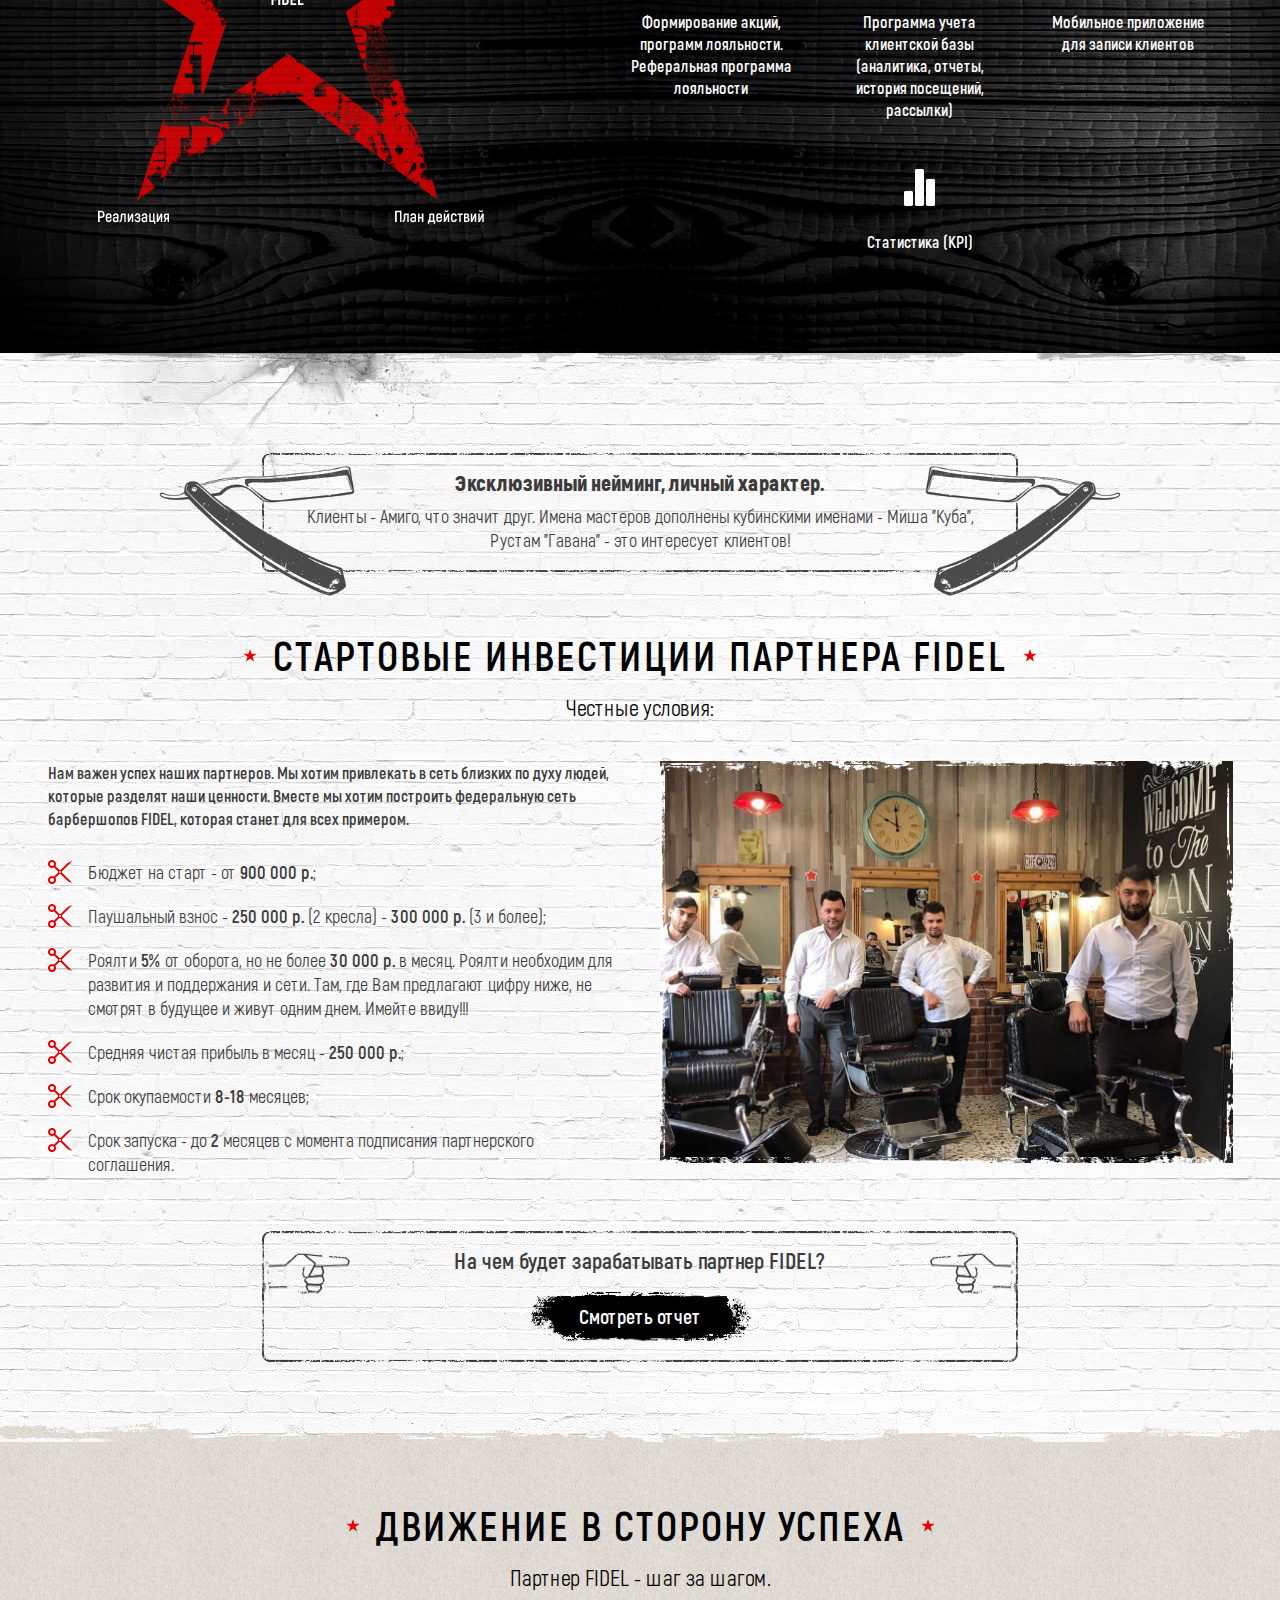
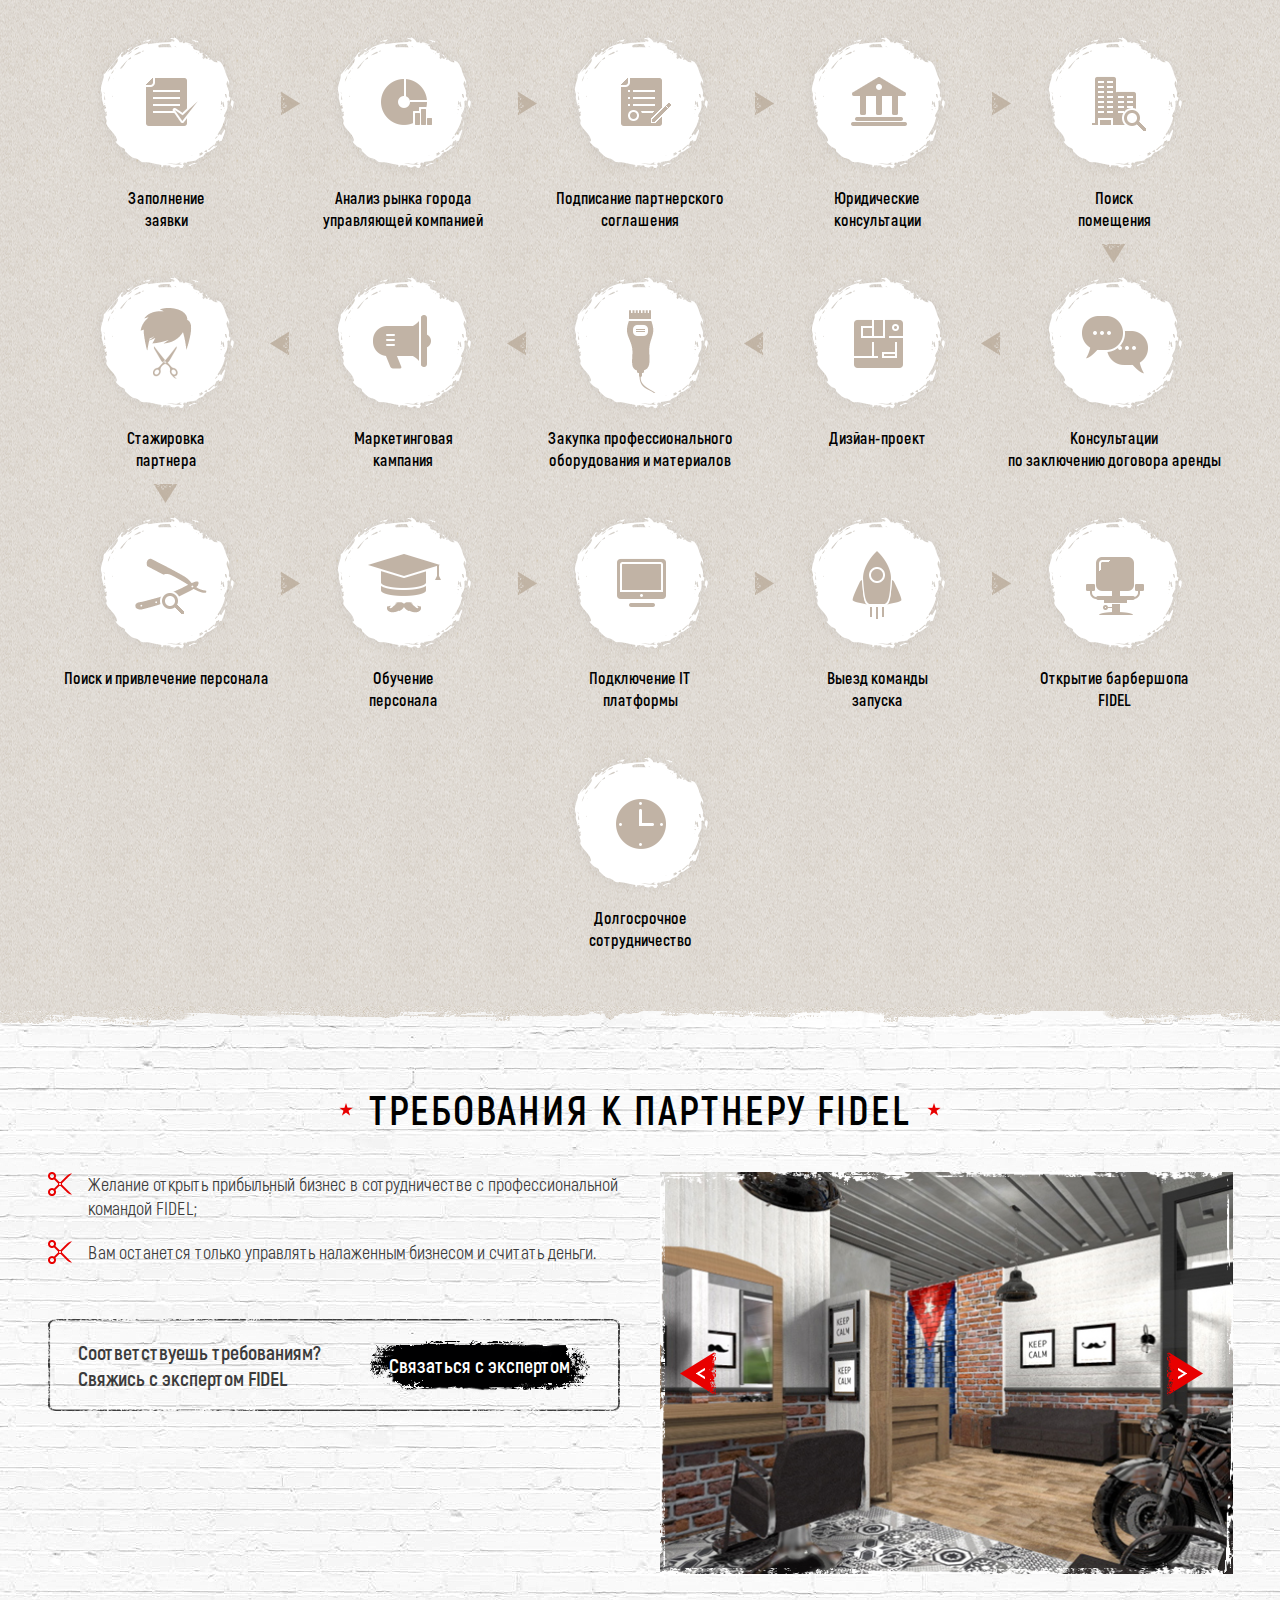
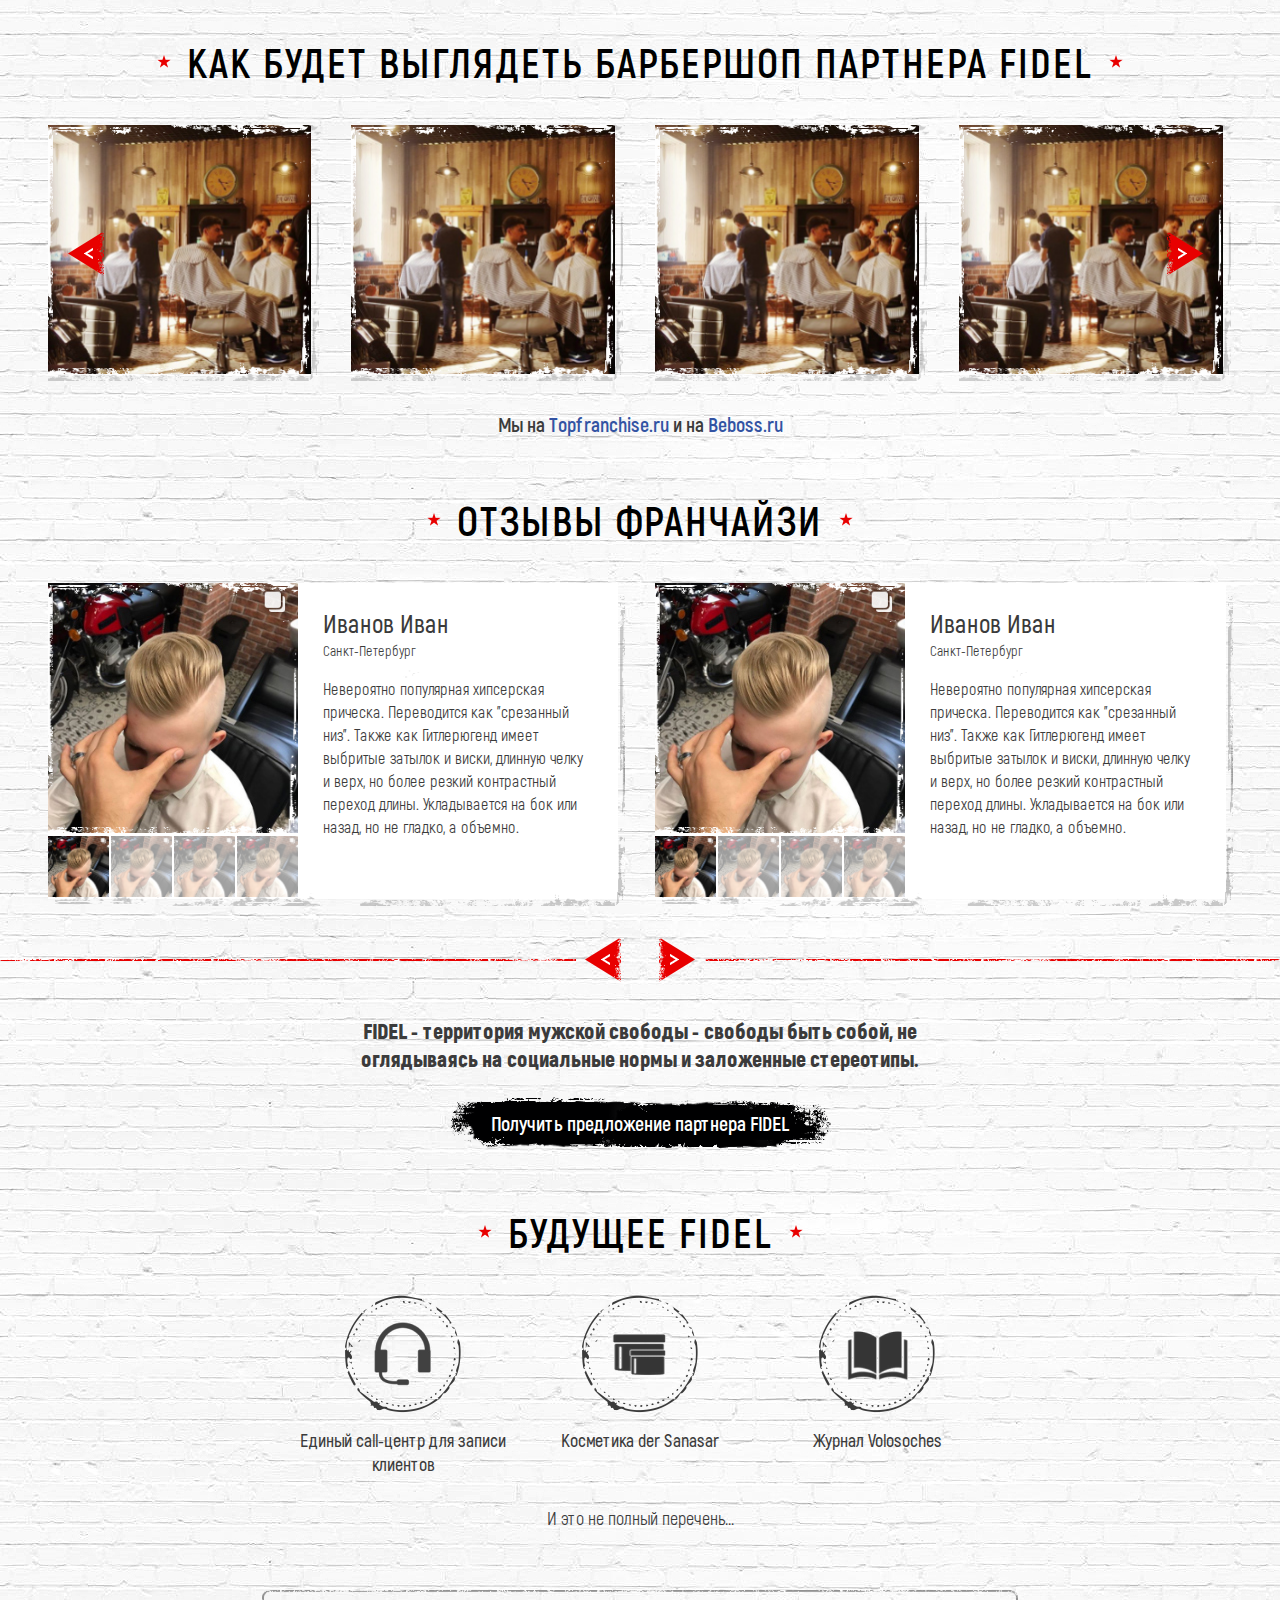
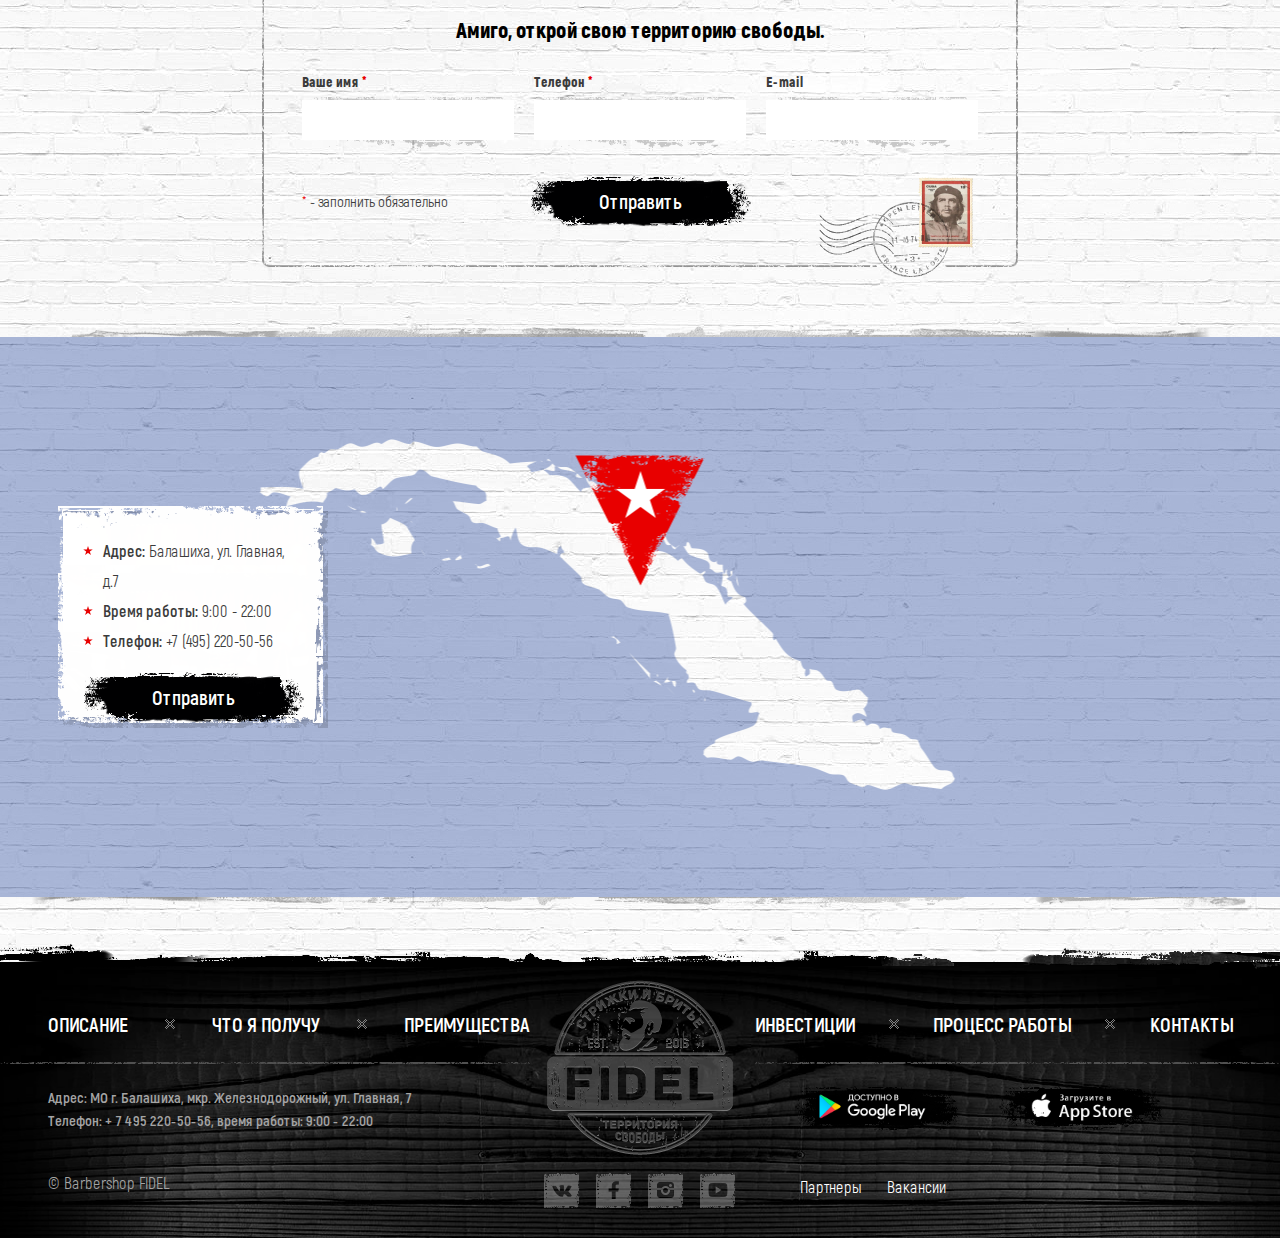
<file: franchise.html>
<!DOCTYPE html>
<html lang="ru-RU">
	<head>
		<meta http-equiv="Content-Type" content="text/html; charset=utf-8">
		<!-- Переключение IE в последнию версию, на случай если в настройках пользователя стоит меньшая -->
		<meta http-equiv="X-UA-Compatible" content="IE=edge">

		<!-- Адаптирование страницы для мобильных устройств -->
		<meta name="viewport" content="width=device-width, initial-scale=1">

		<!-- Запрет распознования номера телефона -->
		<meta name="format-detection" content="telephone=no">
		<meta name="SKYPE_TOOLBAR" content ="SKYPE_TOOLBAR_PARSER_COMPATIBLE">

		<!-- Заголовок страницы -->
		<title>Заголовок страницы</title>

		<!-- Данное значение часто используют(использовали) поисковые системы -->
		<meta name="description" content="">
		<meta name="keywords" content="">

		<!-- Традиционная иконка сайта, размер 16x16, прозрачность поддерживается. Рекомендуемый формат: .ico или .png -->
		<link rel="shortcut icon" href="images/favicon.ico">

		<!-- Подключение файлов стилей -->
		<link rel="stylesheet" href="css/owl.carousel.css">
		<link rel="stylesheet" href="css/fancybox.css">
		<link rel="stylesheet" href="css/styles.css">

		<link rel="stylesheet" href="css/response_1214.css" media="(max-width: 1214px)">
		<link rel="stylesheet" href="css/response_1023.css" media="(max-width: 1023px)">
		<link rel="stylesheet" href="css/response_767.css" media="(max-width: 767px)">
		<link rel="stylesheet" href="css/response_479.css" media="(max-width: 479px)">

		<!-- Обучение старых версий IE тегам html5 -->
		<!--[if lt IE 9]>
		<script src="http://html5shiv.googlecode.com/svn/trunk/html5.js"></script>
		<![endif]-->
	</head>

	<body>
		<div class="wrap">
			<!-- Шапка -->
			<header>
				<a href="/" class="franchise_link">
					<span>FРАНШИЗА</span>
				</a>

				<div class="cont">
					<div class="col left">
						<ul class="links">
							<li><a href="/">Lookbook</a></li>
							<li><a href="/">Тату</a></li>
							<li><a href="/">База знаний</a></li>
							<li><a href="/">FIDEL и спорт</a></li>
							<li><a href="/">Партнеры</a></li>
						</ul>

						<div class="app left">
							<a href="/" target="_blank" class="google_play"></a>
							<a href="/" target="_blank" class="app_store"></a>
						</div>

						<div class="socials right">
							<a href="/" target="_blank" class="soc1"></a>
							<a href="/" target="_blank" class="soc2"></a>
							<a href="/" target="_blank" class="soc3"></a>
							<a href="/" target="_blank" class="soc4"></a>
						</div>

						<a href="#" class="order_link left">Записаться Online</a>

						<div class="phone right">+7 (495) 220-50-56</div>
						<div class="clear"></div>

						<ul class="menu">
							<li><a href="#menu1" class="scroll">Описание</a></li>
							<li><a href="#menu2" class="scroll">Что я получу</a></li>
							<li><a href="#menu3" class="scroll">Преимущества</a></li>
						</ul>
					</div>


					<div class="col right">
						<div class="modal_cont city_box">
						    <a href="#" class="mini_modal_link" data-modal-id="#city_modal">
						    	Ваш город:
						    	<div class="data">
						    		<span class="city">Балашиха</span>,
						    		<span class="metro">ул. Главная</span>
						    	</div>
						    </a>

						    <div class="mini_modal" id="city_modal">
						        <div class="scroll">
									<div class="metro">
										<div class="city_name">Москва</div>

										<div class="metro_list">
											<ul>
												<li><a href="#">м. Бауманская</a></li>
												<li><a href="#">м. Преображенская</a></li>
												<li><a href="#">м. Улица 1905 года</a></li>
												<li><a href="#">м. Октябрьская</a></li>
												<li><a href="#">ул. Черноморского флота, 34</a></li>
											</ul>
										</div>
									</div>

						        	<div class="list">
							        	<ul>
							        		<li><a href="#">Санкт-Петербург</a></li>
							        		<li><a href="#">Архангельск</a></li>
							        		<li><a href="#">Барнаул</a></li>
							        		<li><a href="#">Белгород</a></li>
							        		<li><a href="#">Брянск</a></li>
							        		<li><a href="#">Владивосток</a></li>
							        		<li><a href="#">Владимир</a></li>
							        		<li><a href="#">Волгоград</a></li>
							        		<li><a href="#">Воронеж</a></li>
							        		<li><a href="#">Екатеринбург</a></li>
							        		<li><a href="#">Иркутск</a></li>
							        		<li><a href="#">Казань</a></li>
							        		<li><a href="#">Калуга</a></li>
							        		<li><a href="#">Кемерово</a></li>
							        		<li><a href="#">Краснодар</a></li>
							        		<li><a href="#">Красноярск</a></li>
							        		<li><a href="#">Курск</a></li>
							        		<li><a href="#">Липецк</a></li>
							        		<li><a href="#">Омск</a></li>
							        		<li><a href="#">Оренбург</a></li>
							        		<li><a href="#">Пенза</a></li>
							        		<li><a href="#">Пермь</a></li>
							        		<li><a href="#">Пятигорск</a></li>
							        		<li><a href="#">Ростов-на-Дону</a></li>
							        		<li><a href="#">Рязань</a></li>
							        		<li><a href="#">Саратов</a></li>
							        		<li><a href="#">Смоленск</a></li>
							        	</ul>
							        </div>
						        </div>
						    </div>
						</div>

						<a href="#" class="order_link left">Записаться Online</a>

						<div class="phone right">+7 (495) 220-50-56</div>
						<div class="clear"></div>

						<ul class="menu">
							<li><a href="#menu4" class="scroll">Инвестиции</a></li>
							<li><a href="#menu5" class="scroll">Процесс работы</a></li>
							<li><a href="#menu6" class="scroll">Контакты</a></li>
						</ul>
					</div>
					<div class="clear"></div>


					<div class="logo">
						<a href="/"><img src="images/logo.png" alt=""></a>
					</div>
				</div>
			</header>
			<!-- End Шапка -->


			<!-- Основная часть -->
			<section class="franchise_about" id="menu1">
				<div class="cont">
					<div class="quote">
						<div>"...Неважно, сколько нас. Важно верить и важно иметь четкий план. Победа - это упорство..."</div>
						<div class="author">Фидель Алехандро Кастро</div>
					</div>


					<div class="block_head">
						<div class="title">ФРАНШИЗА FIDEL</div>

						<div class="desc">
							Амиго, открой свою территорию мужской свободы и зарабатывай от 250 000 р. в месяц Первая открытая сеть: все, о чем вы сейчас узнаете - это правда!
						</div>
					</div>


					<div class="video left">
						<a href="/" class="item">
							<div class="thumb"><img src="images/video_thumb.jpg" alt=""></div>
						</a>
					</div>


					<div class="text_block right">
						<p>
							<b>Амиго, мы предлагаем открыть собственный барбершоп в Вашем городе на условиях франчайзи с рентабельностью 25-35%. </b>
						</p>

						<p>
							Мы взяли уже существующую бизнес-модель и улучшили её: разработали единый, яркий концептуальный дизайн-проект, сделали упор на качество предоставляемых услуг нашими мастерами и высокий уровень обслуживания. Внедрили высокие стандарты контроля качества работы персонала
						</p>

						<a href="" class="brodude">
							<div class="logo"><img src="images/brodude_logo.png" alt=""></div>
							<div class="title">FIDEL в путеводителе лучших барбершопов России </div>
						</a>
					</div>
					<div class="clear"></div>


					<div class="example left">
						<div class="title">Франчайзинг FIDEL - это прибыль с первого месяца</div>
						<div class="desc">Итоги первого полугодия барбершоп FIDEL г. Железнодорожный 3 кресла:</div>

						<div class="total">
							<div class="left">Оборот</div>
							<div class="price right">4 164 000 р.</div>
						</div>

						<div class="line">
							<div class="name">Клиентов</div>
							<div class="dotteds"></div>
							<div class="price">1200 р.</div>
						</div>

						<div class="line">
							<div class="name">Оказано услуг</div>
							<div class="dotteds"></div>
							<div class="price">550 р.</div>
						</div>

						<div class="line">
							<div class="name">Средний чек</div>
							<div class="dotteds"></div>
							<div class="price">950 р.</div>
						</div>

						<div class="line">
							<div class="name">Возвращаемость</div>
							<div class="dotteds"></div>
							<div class="price">1500 р.</div>
						</div>

						<div class="line">
							<div class="name">Рентабельность</div>
							<div class="dotteds"></div>
							<div class="price">650 р.</div>
						</div>

						<div class="reviews_count left">
							<div class="val">500</div>
							<div>отзывов за 6 месяцев работы - убедись в этом сам</div>
						</div>

						<a href="#" class="reviews_link right">Читать отзывы</a>
					</div>


					<div class="grafiks right">
						<div class="exp right">
							<img src="images/ic_grafiks_exp1.png" alt="">Линейная (оборот)
						</div>

						<div class="exp right">
							<img src="images/ic_grafiks_exp2.png" alt="">Оборот
						</div>

						<div class="title right">ОБОРОТ</div>
						<div class="clear"></div>

						<div class="big">
							<div class="slider owl-carousel">
								<div class="slide">
									<img src="images/grafiks_img.png" alt="">
								</div>

								<div class="slide">
									<img src="images/grafiks_img.png" alt="">
								</div>

								<div class="slide">
									<img src="images/grafiks_img.png" alt="">
								</div>

								<div class="slide">
									<img src="images/grafiks_img.png" alt="">
								</div>

								<div class="slide">
									<img src="images/grafiks_img.png" alt="">
								</div>

								<div class="slide">
									<img src="images/grafiks_img.png" alt="">
								</div>

								<div class="slide">
									<img src="images/grafiks_img.png" alt="">
								</div>

								<div class="slide">
									<img src="images/grafiks_img.png" alt="">
								</div>
							</div>
						</div>


						<div class="thumbs">
							<div class="slider owl-carousel">
								<div class="slide">
									<a href="" data-slide-index="0" class="active">
										<img src="images/grafiks_img.png" alt="">
									</a>
								</div>

								<div class="slide">
									<a href="" data-slide-index="1">
										<img src="images/grafiks_img.png" alt="">
									</a>
								</div>

								<div class="slide">
									<a href="" data-slide-index="3">
										<img src="images/grafiks_img.png" alt="">
									</a>
								</div>

								<div class="slide">
									<a href="" data-slide-index="4">
										<img src="images/grafiks_img.png" alt="">
									</a>
								</div>

								<div class="slide">
									<a href="" data-slide-index="5">
										<img src="images/grafiks_img.png" alt="">
									</a>
								</div>

								<div class="slide">
									<a href="" data-slide-index="6">
										<img src="images/grafiks_img.png" alt="">
									</a>
								</div>

								<div class="slide">
									<a href="" data-slide-index="7">
										<img src="images/grafiks_img.png" alt="">
									</a>
								</div>

								<div class="slide">
									<a href="" data-slide-index="8">
										<img src="images/grafiks_img.png" alt="">
									</a>
								</div>
							</div>
						</div>
					</div>
					<div class="clear"></div>
				</div>
			</section>


			<section class="franchise_advantages">
				<div class="cont">
					<div class="grid">
						<div class="item_wrap">
							<div class="item">
								<div class="title">Преимущество FIDEL для клиентов сегодня:</div>

								<ul>
									<li>Высокий уровень обслуживания;</li>

									<li>Высокий уровень квалификации мастеров;</li>

									<li>Концептуальный дизайн - территория мужской свободы в буквальном смысле.</li>

									<li>Концептуальный дизайн - территория мужской свободы в буквальном смысле.</li>

									<li>Нас рекомендуют друзьям.</li>
								</ul>
							</div>
						</div>


						<div class="item_wrap">
							<div class="item">
								<div class="title">Почему барбершоп?</div>

								<ul>
									<li>Стабильный рост прибыли. Операционный плюс с первого месяца;</li>

									<li>Рынок барбершопов заполнен лишь на 10%, мужские парикмахерские только набирают обороты;</li>

									<li>68% возвращаемость клиентов;</li>

									<li>Возврат инвестиции от 8 до 18 месяцев.</li>
								</ul>
							</div>
						</div>
					</div>
				</div>
			</section>


			<section class="franchise_3f" id="menu2">
				<div class="cont">
					<div class="block_head">
						<div class="title"><div>ПРИНЦИП 3F</div></div>

						<div class="desc">Крепкий фундамент сети, рассчитанный на долгосрочное сотрудничество:</div>
					</div>

					<div class="grid">
						<div class="item_wrap">
							<div class="item">
								<div class="title"><b><span>F</span>IDEL</b> ИДЕЯ</div>

								<div class="desc">
									Мы единственная сеть барбершопов кто открыто показывает финансовые результаты. Открытость наш драйвер! Инвесторы и партнёры видят наш бизнес в цифрах. Ничто не привлекает предпринимателя как посмотреть сколько зарабатывает другой предприниматель.
								</div>

								<a href="/" class="link" target="_blank">Наш бизнес-блог</a>
							</div>
						</div>


						<div class="item_wrap">
							<div class="item">
								<div class="title"><b><span>F</span>AMILY</b> КОМАНДА</div>

								<div class="desc">
									Мы серьезно относимся к выбору партнеров. Мы ищем лидеров, нам нужны сильные партнеры - это основа стабильной и конкурентоспособной сети.
								</div>
							</div>
						</div>


						<div class="item_wrap">
							<div class="item">
								<div class="title"><b><span>F</span>UTURE</b> СТРАТЕГИЯ</div>

								<div class="desc">
									Мы не живем одним днем или годом, мы смотрим далеко в будущее! Наша цель - долгосрочное сотрудничество с партнерами. FIDEL - это сеть мужских парикмахерских N1 в РФ по качеству в ближайшей перспективе.
								</div>
							</div>
						</div>
					</div>

					<img src="images/3f_img.png" alt="" class="img">
				</div>
			</section>


			<section class="franchise_check_city">
				<div class="cont">
					<form action="" class="form">
						<div class="title">Амиго, проверь рентабельность своего города.</div>
						<div class="desc">Получи анализ успешности бизнес-модели FIDEL для твоего города.</div>

						<div class="lines">
							<div class="line">
								<div class="name">Ваше имя <span class="required">*</span></div>

								<div class="field">
									<div class="input_box">
										<input type="text" name="" value="" class="input">
									</div>
								</div>
							</div>

							<div class="line">
								<div class="name">Телефон <span class="required">*</span></div>

								<div class="field">
									<div class="input_box">
										<input type="tel" name="" value="" class="input">
									</div>
								</div>
							</div>

							<div class="line">
								<div class="name">E-mail</div>

								<div class="field">
									<div class="input_box">
										<input type="email" name="" value="" class="input">
									</div>
								</div>
							</div>
						</div>

						<div class="submit">
							<div class="exp"><span class="required">*</span> - заполнить обязательно</div>

							<button type="submit" class="submit_btn">Отправить</button>

							<div class="stamp">
								<img src="images/ic_stamp.png" alt="">
							</div>
						</div>
					</form>
				</div>
			</section>


			<section class="franchise_get_partner">
				<div class="cont">
					<div class="block_head">
						<div class="title"><div>Что получает партнер FIDEL</div></div>
					</div>

					<div class="info left">
						<ul>
							<li>Автоматизированную систему запуска барбершоп FIDEL;</li>
							<li>Управляющая компания - команда быстрого реагирования;</li>
							<li>Зарегистрированный торговый знак FIDEL;</li>
							<li>Гибкая программа лояльности клиентов;</li>
							<li>Руководство партнера FIDEL. Мы создали базу знаний партнеров. Это не только полный учебник по управлению барбершопом, но и платформа для обмена опытом;</li>
							<li>Яркая, брутальная концепция с атмосферой мужской свободы;</li>
							<li>Эксклюзивная мебель;</li>
							<li>Юридические решения связанные с открытием и работой барбершопа FIDEL;</li>
							<li>Активная помощь в подборе и оценке помещения под барбершоп FIDEL;</li>
							<li>Прямая поставка от поставщиков (мебель, оборудование, косметика);</li>
							<li>Подбор персонала (утверждение кандидатур управляющей компанией FIDEL);</li>
							<li>Эффективный маркетинговый план. Настройка рекламных кампаний в Интернете (соц.сети, Яндекс, Гугл).</li>
						</ul>
					</div>


					<div class="slider_box right">
						<div class="slider owl-carousel">
							<div class="slide">
								<img src="images/franchise_get_partner_img.jpg" alt="">
							</div>

							<div class="slide">
								<img src="images/franchise_get_partner_img.jpg" alt="">
							</div>

							<div class="slide">
								<img src="images/franchise_get_partner_img.jpg" alt="">
							</div>
						</div>

						<div class="thumbs">
							<a href="" data-slide-index="0" class="active">
								<img src="images/franchise_get_partner_img.jpg" alt="">
							</a>

							<a href="" data-slide-index="1">
								<img src="images/franchise_get_partner_img.jpg" alt="">
							</a>

							<a href="" data-slide-index="2">
								<img src="images/franchise_get_partner_img.jpg" alt="">
							</a>
						</div>
					</div>
					<div class="clear"></div>
				</div>
			</section>



			<section class="franchise_advantages" id="menu3">
				<div class="cont">
					<div class="block_head">
						<div class="title"><div>Преимущества барбершоп FIDEL</div></div>

						<div class="desc">
							Профессиональное взаимодействие с партнерами! Вы своевременно получаете необходимую информацию. Честный и открытый подход - это наше ключевое преимущество.
						</div>
					</div>

					<div class="grid">
						<div class="item_wrap">
							<div class="item">
								<ul>
									<li>Региональный менеджер отвечающий за продвижение, развитие и поддержку Вашего бизнеса.;</li>

									<li>Стажировка и обучение наших партнеров в действующем барбершопе FIDEL;</li>

									<li>Настоящая <a href="/" target="_blank">Школа обучения мастеров BarberExpert</a>. Профессиональные преподаватели, профессионально обучение;</li>

									<li>Минимум инвестиций - запоминающая атмосфера;</li>

									<li>Быстрый СТАРТ - мы готовы запустить ваш барбершоп в сжатые сроки;</li>

									<li>Систематическая квалификация мастеров;</li>

									<li>Профессиональная консультация по привлечению инвестиций (гос. фонды, банки, частные инвесторы).</li>
								</ul>
							</div>
						</div>


						<div class="item_wrap">
							<div class="item">
								<div class="title">Инструменты привлечения клиентов для партнера FIDEL</div>

								<ul>
									<li>BrandBook;</li>

									<li>LookBook;</li>

									<li>Продающий сайт с индивидуальной страницей для каждого барбершопа FIDEL;</li>

									<li>Календарный план по проведению акций и скидок.</li>
								</ul>
							</div>
						</div>
					</div>
				</div>
			</section>



			<section class="franchise_technology">
				<div class="cont">
					<div class="block_head">
						<div class="title"><div>Передовые IT технологии для партнера FIDEL</div></div>

						<div class="desc">Мы автоматизируем всё. Нужен только интернет, планшет, телефон.<br> Вот лишь некоторые возможности:</div>
					</div>


					<div class="star left">
						<img src="images/technology_star.png" alt="">
					</div>


					<div class="info right">
						<div class="grid">
							<div class="item_wrap">
								<div class="item">
									<div class="icon">
										<img src="images/ic_technology1.png" alt="">
									</div>
									<div class="name">Система видеоконтроля Alltime</div>
								</div>
							</div>

							<div class="item_wrap">
								<div class="item">
									<div class="icon">
										<img src="images/ic_technology2.png" alt="">
									</div>
									<div class="name">Онлайн контроллинг.<br> Дистанционный доступ для владельца бизнеса к системе.</div>
								</div>
							</div>

							<div class="item_wrap">
								<div class="item">
									<div class="icon">
										<img src="images/ic_technology3.png" alt="">
									</div>
									<div class="name">Система финансового и складского учета (расчет зарплат, работа с кассами, аналитика продаж)</div>
								</div>
							</div>

							<div class="item_wrap">
								<div class="item">
									<div class="icon">
										<img src="images/ic_technology4.png" alt="">
									</div>
									<div class="name">Формирование акций, программ лояльности. Реферальная программа лояльности</div>
								</div>
							</div>

							<div class="item_wrap">
								<div class="item">
									<div class="icon">
										<img src="images/ic_technology5.png" alt="">
									</div>
									<div class="name">Программа учета клиентской базы (аналитика, отчеты, история посещений, рассылки)</div>
								</div>
							</div>

							<div class="item_wrap">
								<div class="item">
									<div class="icon">
										<img src="images/ic_technology6.png" alt="">
									</div>
									<div class="name">Мобильное приложение для записи клиентов</div>
								</div>
							</div>

							<div class="item_wrap">
								<div class="item">
									<div class="icon">
										<img src="images/ic_technology7.png" alt="">
									</div>
									<div class="name">Статистика (KPI)</div>
								</div>
							</div>
						</div>
					</div>
					<div class="clear"></div>
				</div>
			</section>


			<section class="franchise_exclusive">
				<div class="cont">
					<div class="data">
						<div class="title">Эксклюзивный нейминг, личный характер.</div>

						<div class="desc">
							Клиенты - Амиго, что значит друг. Имена мастеров дополнены кубинскими именами - Миша "Куба", Рустам "Гавана" - это интересует клиентов!
						</div>
					</div>
				</div>
			</section>


			<section class="franchise_start" id="menu4">
				<div class="cont">
					<div class="block_head">
						<div class="title"><div>Стартовые инвестиции партнера FIDEL</div></div>

						<div class="desc">Честные условия:</div>
					</div>


					<div class="info left">
						<p>
							<b>Нам важен успех наших партнеров. Мы хотим привлекать в сеть близких по духу людей, которые разделят наши ценности. Вместе мы хотим построить федеральную сеть барбершопов FIDEL, которая станет для всех примером.</b>
						</p>

						<ul>
							<li>Бюджет на старт - от <b>900 000 р.</b>;</li>

							<li>Паушальный взнос - <b>250 000 р.</b> (2 кресла) - <b>300 000 р.</b> (3 и более);</li>

							<li>Роялти <b>5%</b> от оборота, но не более <b>30 000 р.</b> в месяц. Роялти необходим для развития и поддержания и сети. Там, где Вам предлагают цифру ниже, не смотрят в будущее и живут одним днем. Имейте ввиду!!!</li>

							<li>Средняя чистая прибыль в месяц - <b>250 000 р.</b>;</li>

							<li>Срок окупаемости <b>8-18</b> месяцев;</li>

							<li>Срок запуска - до <b>2</b> месяцев с момента подписания партнерского соглашения.</li>
						</ul>
					</div>


					<div class="img right">
						<img src="images/start_img.jpg" alt="">
					</div>
					<div class="clear"></div>


					<div class="bottom">
						<div>На чем будет зарабатывать партнер FIDEL?</div>
						<a href="#" class="link">Смотреть отчет</a>
					</div>
				</div>
			</section>


			<section class="franchise_movement" id="menu5">
				<div class="cont">
					<div class="block_head">
						<div class="title"><div>Движение в сторону успеха</div></div>

						<div class="desc">Партнер FIDEL - шаг за шагом.</div>
					</div>

					<div class="grid">
						<div class="item_wrap">
							<div class="item right_icon">
								<div class="icon">
									<img src="images/ic_movement1.png" alt="">
								</div>
								<div class="name">Заполнение<br> заявки</div>
							</div>
						</div>

						<div class="item_wrap">
							<div class="item right_icon">
								<div class="icon">
									<img src="images/ic_movement2.png" alt="">
								</div>
								<div class="name">Анализ рынка города<br> управляющей компанией</div>
							</div>
						</div>

						<div class="item_wrap">
							<div class="item right_icon">
								<div class="icon">
									<img src="images/ic_movement3.png" alt="">
								</div>
								<div class="name">Подписание партнерского соглашения</div>
							</div>
						</div>

						<div class="item_wrap">
							<div class="item right_icon">
								<div class="icon">
									<img src="images/ic_movement4.png" alt="">
								</div>
								<div class="name">Юридические<br> консультации</div>
							</div>
						</div>

						<div class="item_wrap">
							<div class="item bottom_icon">
								<div class="icon">
									<img src="images/ic_movement5.png" alt="">
								</div>
								<div class="name">Поиск<br> помещения</div>
							</div>
						</div>

						<div class="item_wrap">
							<div class="item left_icon">
								<div class="icon">
									<img src="images/ic_movement6.png" alt="">
								</div>
								<div class="name">Консультации<br> по заключению договора аренды</div>
							</div>
						</div>

						<div class="item_wrap">
							<div class="item left_icon">
								<div class="icon">
									<img src="images/ic_movement7.png" alt="">
								</div>
								<div class="name">Дизйан-проект</div>
							</div>
						</div>

						<div class="item_wrap">
							<div class="item left_icon">
								<div class="icon">
									<img src="images/ic_movement8.png" alt="">
								</div>
								<div class="name">Закупка профессионального оборудования и материалов</div>
							</div>
						</div>

						<div class="item_wrap">
							<div class="item left_icon">
								<div class="icon">
									<img src="images/ic_movement9.png" alt="">
								</div>
								<div class="name">Маркетинговая<br> кампания</div>
							</div>
						</div>

						<div class="item_wrap">
							<div class="item bottom_icon">
								<div class="icon">
									<img src="images/ic_movement10.png" alt="">
								</div>
								<div class="name">Стажировка<br> партнера</div>
							</div>
						</div>

						<div class="item_wrap">
							<div class="item right_icon">
								<div class="icon">
									<img src="images/ic_movement11.png" alt="">
								</div>
								<div class="name">Поиск и привлечение персонала</div>
							</div>
						</div>

						<div class="item_wrap">
							<div class="item right_icon">
								<div class="icon">
									<img src="images/ic_movement12.png" alt="">
								</div>
								<div class="name">Обучение<br> персонала</div>
							</div>
						</div>

						<div class="item_wrap">
							<div class="item right_icon">
								<div class="icon">
									<img src="images/ic_movement13.png" alt="">
								</div>
								<div class="name">Подключение IT<br> платформы</div>
							</div>
						</div>

						<div class="item_wrap">
							<div class="item right_icon">
								<div class="icon">
									<img src="images/ic_movement14.png" alt="">
								</div>
								<div class="name">Выезд команды<br> запуска</div>
							</div>
						</div>

						<div class="item_wrap">
							<div class="item">
								<div class="icon">
									<img src="images/ic_movement15.png" alt="">
								</div>
								<div class="name">Открытие барбершопа<br> FIDEL</div>
							</div>
						</div>

						<div class="item_wrap">
							<div class="item empty"></div>
						</div>

						<div class="item_wrap">
							<div class="item empty"></div>
						</div>

						<div class="item_wrap">
							<div class="item">
								<div class="icon">
									<img src="images/ic_movement16.png" alt="">
								</div>
								<div class="name">Долгосрочное<br> сотрудничество</div>
							</div>
						</div>
					</div>
				</div>
			</section>


			<section class="franchise_requirements">
				<div class="cont">
					<div class="block_head">
						<div class="title"><div>Требования к партнеру FIDEL</div></div>
					</div>


					<div class="info left">
						<ul>
							<li>Желание открыть прибыльный бизнес в сотрудничестве с профессиональной командой FIDEL;</li>
							<li>Вам останется только управлять налаженным бизнесом и считать деньги.</li>
						</ul>


						<div class="bottom">
							<div class="title">Соответствуешь требованиям?<br> Свяжись с экспертом FIDEL</div>
							<a href="#order_modal" class="link modal_link">Связаться с экспертом</a>
						</div>
					</div>


					<div class="slider_box right">
						<div class="slider owl-carousel">
							<div class="slide">
								<img src="images/franchise_get_partner_img.jpg" alt="">
							</div>

							<div class="slide">
								<img src="images/franchise_get_partner_img.jpg" alt="">
							</div>

							<div class="slide">
								<img src="images/franchise_get_partner_img.jpg" alt="">
							</div>
						</div>
					</div>
					<div class="clear"></div>
				</div>
			</section>


			<section class="partner_shop">
				<div class="cont">
					<div class="block_head">
						<div class="title"><div>Как будет выглядеть барбершоп партнера FIDEL</div></div>
					</div>

					<div class="gallery">
						<div class="photo">
							<div class="slider owl-carousel">
								<div class="slide">
									<a href="images/photo_gallery_thumb.jpg" class="fancy_img" data-fancybox="photo_gallery">
										<img src="images/photo_gallery_thumb.jpg" alt="">
									</a>
								</div>

								<div class="slide">
									<a href="images/photo_gallery_thumb.jpg" class="fancy_img" data-fancybox="photo_gallery">
										<img src="images/photo_gallery_thumb.jpg" alt="">
									</a>
								</div>

								<div class="slide">
									<a href="images/photo_gallery_thumb.jpg" class="fancy_img" data-fancybox="photo_gallery">
										<img src="images/photo_gallery_thumb.jpg" alt="">
									</a>
								</div>

								<div class="slide">
									<a href="images/photo_gallery_thumb.jpg" class="fancy_img" data-fancybox="photo_gallery">
										<img src="images/photo_gallery_thumb.jpg" alt="">
									</a>
								</div>

								<div class="slide">
									<a href="images/photo_gallery_thumb.jpg" class="fancy_img" data-fancybox="photo_gallery">
										<img src="images/photo_gallery_thumb.jpg" alt="">
									</a>
								</div>

								<div class="slide">
									<a href="images/photo_gallery_thumb.jpg" class="fancy_img" data-fancybox="photo_gallery">
										<img src="images/photo_gallery_thumb.jpg" alt="">
									</a>
								</div>

								<div class="slide">
									<a href="images/photo_gallery_thumb.jpg" class="fancy_img" data-fancybox="photo_gallery">
										<img src="images/photo_gallery_thumb.jpg" alt="">
									</a>
								</div>

								<div class="slide">
									<a href="images/photo_gallery_thumb.jpg" class="fancy_img" data-fancybox="photo_gallery">
										<img src="images/photo_gallery_thumb.jpg" alt="">
									</a>
								</div>

								<div class="slide">
									<a href="images/photo_gallery_thumb.jpg" class="fancy_img" data-fancybox="photo_gallery">
										<img src="images/photo_gallery_thumb.jpg" alt="">
									</a>
								</div>

								<div class="slide">
									<a href="images/photo_gallery_thumb.jpg" class="fancy_img" data-fancybox="photo_gallery">
										<img src="images/photo_gallery_thumb.jpg" alt="">
									</a>
								</div>
							</div>
						</div>
					</div>

					<div class="bottom">
						Мы на <a href="/" target="_blank">Topfranchise.ru</a> и на <a href="/" target="_blank">Beboss.ru</a>
					</div>
				</div>
			</section>


			<section class="franchise_reviews">
				<div class="cont">
					<div class="block_head">
						<div class="title"><div>Отзывы франчайзи</div></div>
					</div>

					<div class="slider big_slider owl-carousel">
						<div class="slide big_slide">
							<div class="item">
								<div class="fotos left">
									<div class="big">
										<div class="slider">
											<div class="slide">
												<a href="images/haircut_img.jpg" class="fancy_img" data-fancybox="reviews_gallery">
													<img src="images/haircut_img.jpg" alt="">
												</a>
											</div>

											<div class="slide">
												<a href="images/haircut_img.jpg" class="fancy_img" data-fancybox="reviews_gallery">
													<img src="images/haircut_img.jpg" alt="">
												</a>
											</div>

											<div class="slide">
												<a href="images/haircut_img.jpg" class="fancy_img" data-fancybox="reviews_gallery">
													<img src="images/haircut_img.jpg" alt="">
												</a>
											</div>

											<div class="slide">
												<a href="images/haircut_img.jpg" class="fancy_img" data-fancybox="reviews_gallery">
													<img src="images/haircut_img.jpg" alt="">
												</a>
											</div>
										</div>
									</div>

									<div class="thumbs" id="bx-pager1">
										<a href="" data-slide-index="0" class="active">
											<img src="images/haircut_img.jpg" alt="">
										</a>

										<a href="" data-slide-index="1">
											<img src="images/haircut_img.jpg" alt="">
										</a>

										<a href="" data-slide-index="2">
											<img src="images/haircut_img.jpg" alt="">
										</a>

										<a href="" data-slide-index="3">
											<img src="images/haircut_img.jpg" alt="">
										</a>
									</div>
								</div>

								<div class="info right">
									<div class="name">Иванов Иван</div>
									<div class="city">Санкт-Петербург</div>

									<div class="desc">
										Невероятно популярная хипсерская прическа. Переводится как "срезанный низ". Также как Гитлерюгенд имеет выбритые затылок и виски, длинную челку и верх, но более резкий контрастный переход длины. Укладывается на бок или назад, но не гладко, а объемно.
									</div>
								</div>
								<div class="clear"></div>
							</div>
						</div>


						<div class="slide big_slide">
							<div class="item">
								<div class="fotos left">
									<div class="big">
										<div class="slider">
											<div class="slide">
												<a href="images/haircut_img.jpg" class="fancy_img" data-fancybox="reviews_gallery2">
													<img src="images/haircut_img.jpg" alt="">
												</a>
											</div>

											<div class="slide">
												<a href="images/haircut_img.jpg" class="fancy_img" data-fancybox="reviews_gallery2">
													<img src="images/haircut_img.jpg" alt="">
												</a>
											</div>

											<div class="slide">
												<a href="images/haircut_img.jpg" class="fancy_img" data-fancybox="reviews_gallery2">
													<img src="images/haircut_img.jpg" alt="">
												</a>
											</div>

											<div class="slide">
												<a href="images/haircut_img.jpg" class="fancy_img" data-fancybox="reviews_gallery2">
													<img src="images/haircut_img.jpg" alt="">
												</a>
											</div>
										</div>
									</div>

									<div class="thumbs" id="bx-pager2">
										<a href="" data-slide-index="0" class="active">
											<img src="images/haircut_img.jpg" alt="">
										</a>

										<a href="" data-slide-index="1">
											<img src="images/haircut_img.jpg" alt="">
										</a>

										<a href="" data-slide-index="2">
											<img src="images/haircut_img.jpg" alt="">
										</a>

										<a href="" data-slide-index="3">
											<img src="images/haircut_img.jpg" alt="">
										</a>
									</div>
								</div>

								<div class="info right">
									<div class="name">Иванов Иван</div>
									<div class="city">Санкт-Петербург</div>

									<div class="desc">
										Невероятно популярная хипсерская прическа. Переводится как "срезанный низ". Также как Гитлерюгенд имеет выбритые затылок и виски, длинную челку и верх, но более резкий контрастный переход длины. Укладывается на бок или назад, но не гладко, а объемно.
									</div>
								</div>
								<div class="clear"></div>
							</div>
						</div>


						<div class="slide big_slide">
							<div class="item">
								<div class="fotos left">
									<div class="big">
										<div class="slider">
											<div class="slide">
												<a href="images/haircut_img.jpg" class="fancy_img" data-fancybox="reviews_gallery3">
													<img src="images/haircut_img.jpg" alt="">
												</a>
											</div>

											<div class="slide">
												<a href="images/haircut_img.jpg" class="fancy_img" data-fancybox="reviews_gallery3">
													<img src="images/haircut_img.jpg" alt="">
												</a>
											</div>

											<div class="slide">
												<a href="images/haircut_img.jpg" class="fancy_img" data-fancybox="reviews_gallery3">
													<img src="images/haircut_img.jpg" alt="">
												</a>
											</div>

											<div class="slide">
												<a href="images/haircut_img.jpg" class="fancy_img" data-fancybox="reviews_gallery3">
													<img src="images/haircut_img.jpg" alt="">
												</a>
											</div>
										</div>
									</div>

									<div class="thumbs" id="bx-pager3">
										<a href="" data-slide-index="0" class="active">
											<img src="images/haircut_img.jpg" alt="">
										</a>

										<a href="" data-slide-index="1">
											<img src="images/haircut_img.jpg" alt="">
										</a>

										<a href="" data-slide-index="2">
											<img src="images/haircut_img.jpg" alt="">
										</a>

										<a href="" data-slide-index="3">
											<img src="images/haircut_img.jpg" alt="">
										</a>
									</div>
								</div>

								<div class="info right">
									<div class="name">Иванов Иван</div>
									<div class="city">Санкт-Петербург</div>

									<div class="desc">
										Невероятно популярная хипсерская прическа. Переводится как "срезанный низ". Также как Гитлерюгенд имеет выбритые затылок и виски, длинную челку и верх, но более резкий контрастный переход длины. Укладывается на бок или назад, но не гладко, а объемно.
									</div>
								</div>
								<div class="clear"></div>
							</div>
						</div>
					</div>
				</div>
			</section>


			<section class="franchise_get_offer">
				<div class="cont">
					<div class="title">
						FIDEL - территория мужской свободы - свободы быть собой, не оглядываясь на социальные нормы и заложенные стереотипы.
					</div>

					<a href="#order_modal" class="link modal_link">Получить предложение партнера FIDEL</a>
				</div>
			</section>


			<section class="future_fidel">
				<div class="cont">
					<div class="block_head">
						<div class="title"><div>Будущее FIDEL</div></div>
					</div>

					<div class="grid">
						<div class="item_wrap">
							<div class="item">
								<div class="icon">
									<img src="images/ic_future_fidel1.png" alt="">
								</div>
								<div class="name">Единый call-центр для записи клиентов</div>
							</div>
						</div>

						<div class="item_wrap">
							<div class="item">
								<div class="icon">
									<img src="images/ic_future_fidel2.png" alt="">
								</div>
								<div class="name">Косметика der Sanasar</div>
							</div>
						</div>

						<div class="item_wrap">
							<div class="item">
								<div class="icon">
									<img src="images/ic_future_fidel3.png" alt="">
								</div>
								<div class="name">Журнал Volosoches</div>
							</div>
						</div>
					</div>

					<div class="bottom">И это не полный перечень...</div>
				</div>
			</section>


			<section class="franchise_order_block">
				<div class="cont">
					<form action="" class="form">
						<div class="title">Амиго, открой свою территорию свободы.</div>

						<div class="lines">
							<div class="line">
								<div class="name">Ваше имя <span class="required">*</span></div>

								<div class="field">
									<div class="input_box">
										<input type="text" name="" value="" class="input">
									</div>
								</div>
							</div>

							<div class="line">
								<div class="name">Телефон <span class="required">*</span></div>

								<div class="field">
									<div class="input_box">
										<input type="tel" name="" value="" class="input">
									</div>
								</div>
							</div>

							<div class="line">
								<div class="name">E-mail</div>

								<div class="field">
									<div class="input_box">
										<input type="email" name="" value="" class="input">
									</div>
								</div>
							</div>
						</div>

						<div class="submit">
							<div class="exp"><span class="required">*</span> - заполнить обязательно</div>

							<button type="submit" class="submit_btn">Отправить</button>

							<div class="stamp">
								<img src="images/ic_stamp.png" alt="">
							</div>
						</div>
					</form>
				</div>
			</section>


			<section class="map_block" id="menu6">
				<div class="map">
					<script type="text/javascript" charset="utf-8" async src="https://api-maps.yandex.ru/services/constructor/1.0/js/?um=constructor%3A24UogvbGlin68wvWplgRcZwzpV88_vRI&amp;width=100%25&amp;height=100%25&amp;lang=ru_UA&amp;scroll=true"></script>
				</div>

				<div class="bg"></div>

				<div class="info">
					<ul>
						<li><b>Адрес:</b> Балашиха, ул. Главная, д.7</li>
						<li><b>Время работы:</b> 9:00 - 22:00</li>
						<li><b>Телефон:</b> +7 (495) 220-50-56</li>
					</ul>

					<a href="#order_modal" class="link modal_link">Отправить</a>
				</div>
			</section>
			<!-- End Основная часть -->


			<!-- Подвал -->
			<footer>
				<div class="cont">
					<div class="col left">
						<div class="menu">
							<a href="#menu1" class="scroll">Описание</a> <span class="sep"></span> 
							<a href="#menu2" class="scroll">Что я получу</a> <span class="sep"></span> 
							<a href="#menu3" class="scroll">Преимущества</a>
						</div>

						<div class="contacts">
							<div>Адрес: МО г. Балашиха, мкр. Железнодорожный, ул. Главная, 7</div>
							<div>Телефон: + 7 495 220-50-56, время работы: 9:00 - 22:00</div>
						</div>

						<div class="copyright">&copy; Barbershop FIDEL</div>
					</div>


					<div class="col right">
						<div class="menu">
							<a href="#menu4" class="scroll">Инвестиции</a> <span class="sep"></span> 
							<a href="#menu5" class="scroll">Процесс работы</a> <span class="sep"></span> 
							<a href="#menu6" class="scroll">Контакты</a>
						</div>

						<div class="app">
							<a href="/" target="_blank" class="google_play"></a>
							<a href="/" target="_blank" class="app_store"></a>
							<div class="clear"></div>
						</div>


						<ul class="links">
							<li><a href="/">Партнеры</a></li>
							<li><a href="/">Вакансии</a></li>
						</ul>

						<!--div class="creator">
							<div class="item">
								Разработка сайта - <a href="/" target="_blank">Tochka.ru</a>
							</div>

							<div class="item">
								Artdirection - <a href="/" target="_blank">RDESIGNER</a>
							</div>
							<div class="clear"></div>
						</div-->
					</div>
					<div class="clear"></div>
				</div>


				<div class="logo">
					<a href="/"><img src="images/footer_logo.png" alt=""></a>
				</div>


				<div class="socials">
					<a href="/" target="_blank" class="soc1"></a>
					<a href="/" target="_blank" class="soc2"></a>
					<a href="/" target="_blank" class="soc3"></a>
					<a href="/" target="_blank" class="soc4"></a>
				</div>
			</footer>
			<!-- End Подвал -->
		</div>


		<div class="buttonUp">
			<a href="#top"></a>
		</div>


		<div class="modal" id="order_modal">
			<div class="modal_title">Заполните форму</div>

			<form action="" class="form">
				<div class="lines">
					<div class="line">
						<div class="name">Ваше имя <span class="required">*</span></div>

						<div class="field">
							<div class="input_box">
								<input type="text" name="" value="" class="input">
							</div>
						</div>
					</div>

					<div class="line">
						<div class="name">Телефон <span class="required">*</span></div>

						<div class="field">
							<div class="input_box">
								<input type="tel" name="" value="" class="input">
							</div>
						</div>
					</div>

					<div class="line">
						<div class="name">E-mail</div>

						<div class="field">
							<div class="input_box">
								<input type="email" name="" value="" class="input">
							</div>
						</div>
					</div>
				</div>


				<div class="submit">
					<button type="submit" class="submit_btn">Отправить</button>
					<div class="exp"><span class="required">*</span> - заполнить обязательно</div>
				</div>
			</form>
		</div>


		<div class="modal" id="success_modal">
			<div class="modal_title">Амиго, спасибо!</div>

			<div class="text">
				Скоро мы свяжемся с Вами.
			</div>
		</div>


		<!-- Подключение javascript файлов -->
		<script src="js/jquery-3.1.1.min.js"></script>
		<script src="js/jquery-migrate-1.4.1.min.js"></script>
		<script src="js/scrollTo-min.js"></script>
		<script src="js/owl.carousel.min.js"></script>
		<script src="js/fancybox.min.js"></script>
		<script src="js/selectbox.js"></script>
		<script src="js/bxslider.js"></script>
		<script src="js/musicplayer-min.js"></script>
		<script src="js/scripts.js"></script>
	</body>
</html>
</file>
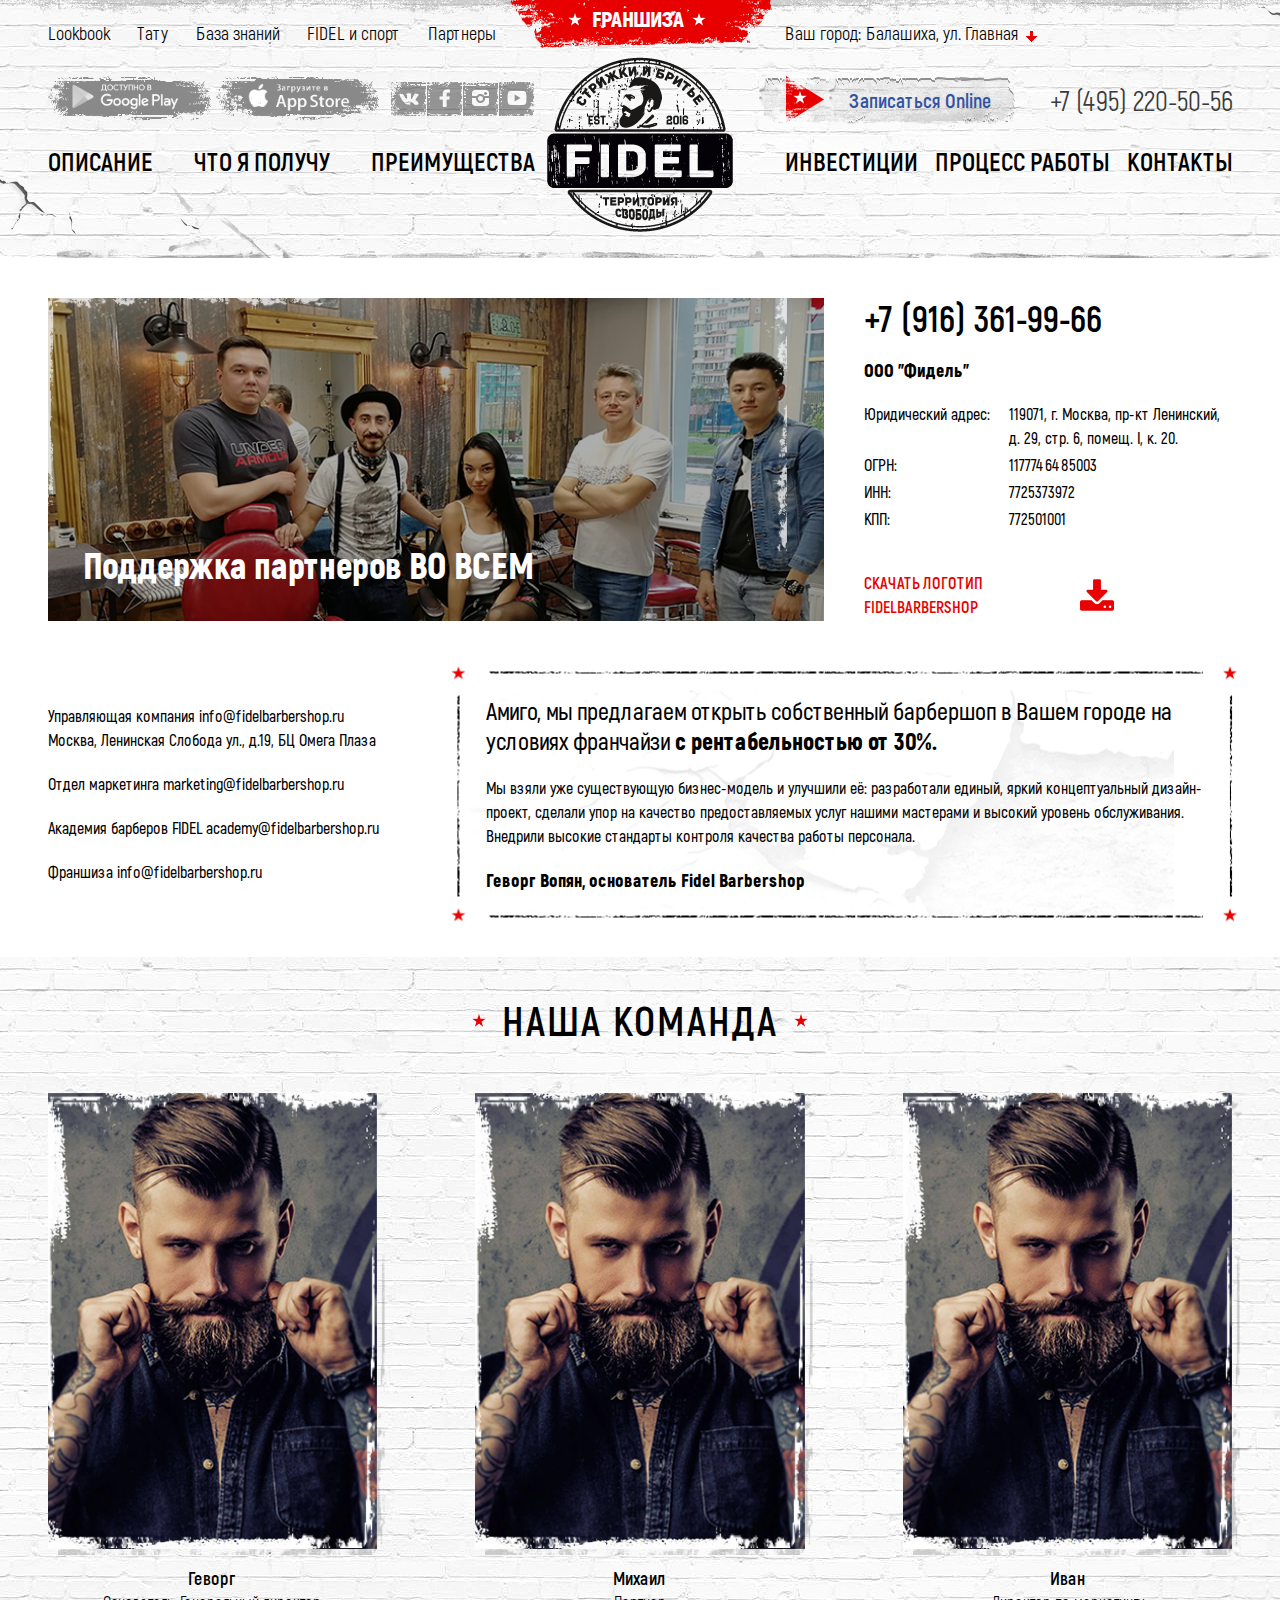
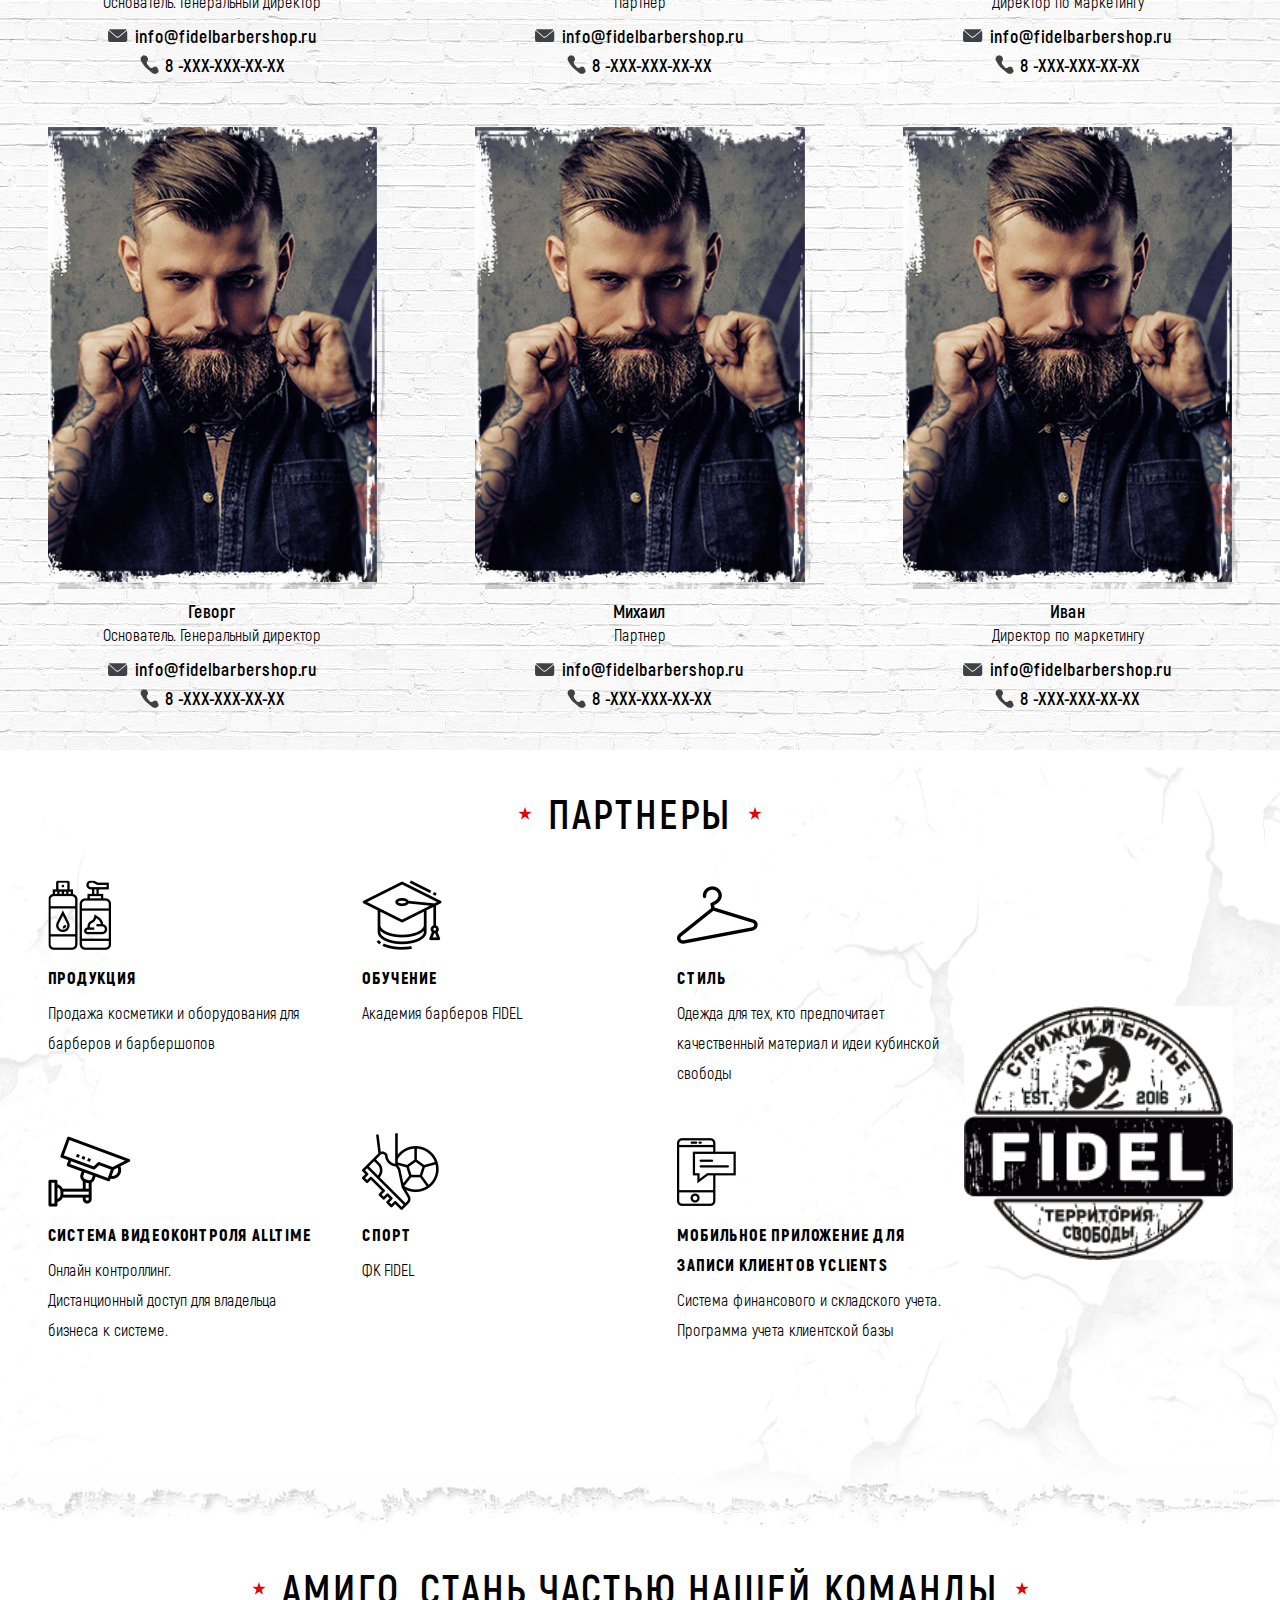
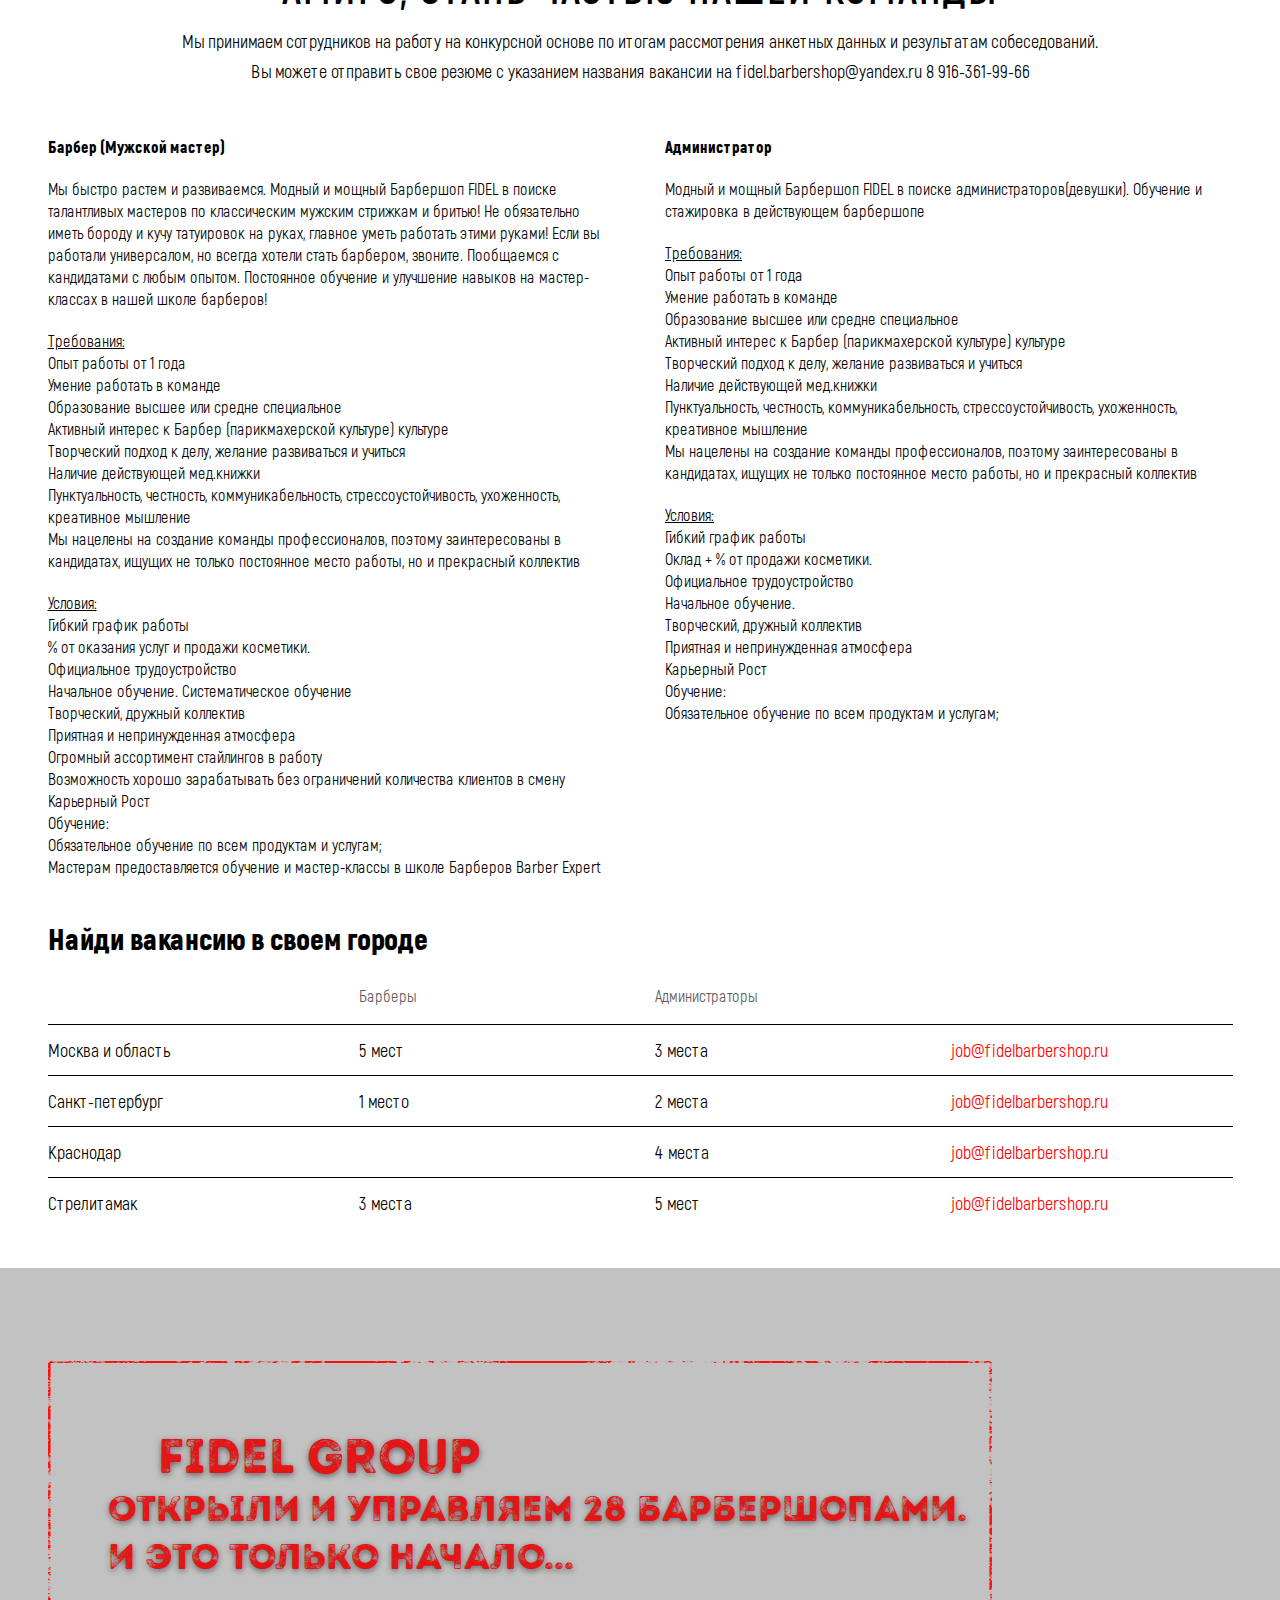
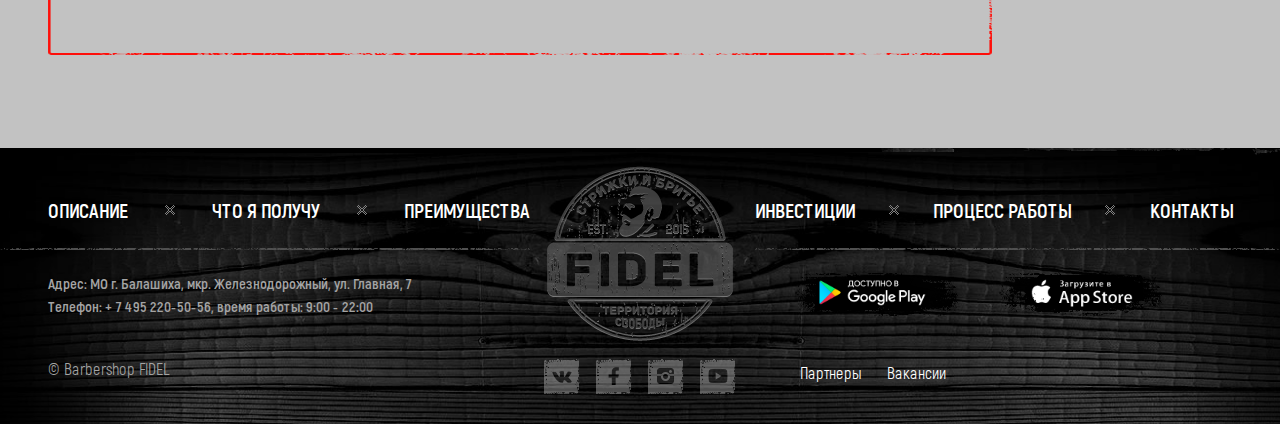
<file: partnership.html>
<!DOCTYPE html>
<html lang="ru-RU">
	<head>
		<meta http-equiv="Content-Type" content="text/html; charset=utf-8">
		<!-- Переключение IE в последнию версию, на случай если в настройках пользователя стоит меньшая -->
		<meta http-equiv="X-UA-Compatible" content="IE=edge">

		<!-- Адаптирование страницы для мобильных устройств -->
		<meta name="viewport" content="width=device-width, initial-scale=1">

		<!-- Запрет распознования номера телефона -->
		<meta name="format-detection" content="telephone=no">
		<meta name="SKYPE_TOOLBAR" content ="SKYPE_TOOLBAR_PARSER_COMPATIBLE">

		<!-- Заголовок страницы -->
		<title>Заголовок страницы</title>

		<!-- Данное значение часто используют(использовали) поисковые системы -->
		<meta name="description" content="">
		<meta name="keywords" content="">

		<!-- Традиционная иконка сайта, размер 16x16, прозрачность поддерживается. Рекомендуемый формат: .ico или .png -->
		<link rel="shortcut icon" href="images/favicon.ico">

		<!-- Подключение файлов стилей -->
		<link rel="stylesheet" href="css/owl.carousel.css">
		<link rel="stylesheet" href="css/fancybox.css">
		<link rel="stylesheet" href="css/styles.css">

		<link rel="stylesheet" href="css/response_1214.css" media="(max-width: 1214px)">
		<link rel="stylesheet" href="css/response_1023.css" media="(max-width: 1023px)">
		<link rel="stylesheet" href="css/response_767.css" media="(max-width: 767px)">
		<link rel="stylesheet" href="css/response_479.css" media="(max-width: 479px)">

		<!-- Обучение старых версий IE тегам html5 -->
		<!--[if lt IE 9]>
		<script src="http://html5shiv.googlecode.com/svn/trunk/html5.js"></script>
		<![endif]-->
	</head>

	<body>
		<div class="wrap">
			<!-- Шапка -->
			<header>
				<a href="/" class="franchise_link">
					<span>FРАНШИЗА</span>
				</a>

				<div class="cont">
					<div class="col left">
						<ul class="links">
							<li><a href="/">Lookbook</a></li>
							<li><a href="/">Тату</a></li>
							<li><a href="/">База знаний</a></li>
							<li><a href="/">FIDEL и спорт</a></li>
							<li><a href="/">Партнеры</a></li>
						</ul>

						<div class="app left">
							<a href="/" target="_blank" class="google_play"></a>
							<a href="/" target="_blank" class="app_store"></a>
						</div>

						<div class="socials right">
							<a href="/" target="_blank" class="soc1"></a>
							<a href="/" target="_blank" class="soc2"></a>
							<a href="/" target="_blank" class="soc3"></a>
							<a href="/" target="_blank" class="soc4"></a>
						</div>

						<a href="#order_modal" class="order_link left modal_link">Записаться Online</a>

						<div class="phone right">+7 (495) 220-50-56</div>
						<div class="clear"></div>

						<ul class="menu">
							<li><a href="#menu1" class="scroll">Описание</a></li>
							<li><a href="#menu2" class="scroll">Что я получу</a></li>
							<li><a href="#menu3" class="scroll">Преимущества</a></li>
						</ul>
					</div>


					<div class="col right">
						<div class="modal_cont city_box">
						    <a href="#" class="mini_modal_link" data-modal-id="#city_modal">
						    	Ваш город:
						    	<div class="data">
						    		<span class="city">Балашиха</span>,
						    		<span class="metro">ул. Главная</span>
						    	</div>
						    </a>

						    <div class="mini_modal" id="city_modal">
						        <div class="scroll">
									<div class="metro">
										<div class="city_name">Москва</div>

										<div class="metro_list">
											<ul>
												<li><a href="#">м. Бауманская</a></li>
												<li><a href="#">м. Преображенская</a></li>
												<li><a href="#">м. Улица 1905 года</a></li>
												<li><a href="#">м. Октябрьская</a></li>
												<li><a href="#">ул. Черноморского флота, 34</a></li>
											</ul>
										</div>
									</div>

						        	<div class="list">
							        	<ul>
							        		<li><a href="#">Санкт-Петербург</a></li>
							        		<li><a href="#">Архангельск</a></li>
							        		<li><a href="#">Барнаул</a></li>
							        		<li><a href="#">Белгород</a></li>
							        		<li><a href="#">Брянск</a></li>
							        		<li><a href="#">Владивосток</a></li>
							        		<li><a href="#">Владимир</a></li>
							        		<li><a href="#">Волгоград</a></li>
							        		<li><a href="#">Воронеж</a></li>
							        		<li><a href="#">Екатеринбург</a></li>
							        		<li><a href="#">Иркутск</a></li>
							        		<li><a href="#">Казань</a></li>
							        		<li><a href="#">Калуга</a></li>
							        		<li><a href="#">Кемерово</a></li>
							        		<li><a href="#">Краснодар</a></li>
							        		<li><a href="#">Красноярск</a></li>
							        		<li><a href="#">Курск</a></li>
							        		<li><a href="#">Липецк</a></li>
							        		<li><a href="#">Омск</a></li>
							        		<li><a href="#">Оренбург</a></li>
							        		<li><a href="#">Пенза</a></li>
							        		<li><a href="#">Пермь</a></li>
							        		<li><a href="#">Пятигорск</a></li>
							        		<li><a href="#">Ростов-на-Дону</a></li>
							        		<li><a href="#">Рязань</a></li>
							        		<li><a href="#">Саратов</a></li>
							        		<li><a href="#">Смоленск</a></li>
							        	</ul>
							        </div>
						        </div>
						    </div>
						</div>

						<a href="#order_modal" class="order_link left modal_link">Записаться Online</a>

						<div class="phone right">+7 (495) 220-50-56</div>
						<div class="clear"></div>

						<ul class="menu">
							<li><a href="#menu4" class="scroll">Инвестиции</a></li>
							<li><a href="#menu5" class="scroll">Процесс работы</a></li>
							<li><a href="#menu6" class="scroll">Контакты</a></li>
						</ul>
					</div>
					<div class="clear"></div>


					<div class="logo">
						<a href="/"><img src="images/logo.png" alt=""></a>
					</div>
				</div>
			</header>
			<!-- End Шапка -->


			<!-- Основная часть -->
			<section class="partners_support">
				<div class="cont">
					<div class="grid">
						<div class="img">
							<img src="images/partners_support_img.jpg" alt="">

							<div class="title">Поддержка партнеров ВО ВСЕМ</div>
						</div>


						<div class="info">
							<div class="phone">+7 (916) 361-99-66</div>

							<div class="partner_name">ООО "Фидель"</div>

							<div class="item">
								<div class="name">Юридический адрес:</div>
								<div class="val">119071, г. Москва, пр-кт Ленинский, д. 29, стр. 6, помещ. I, к. 20.</div>
							</div>

							<div class="item">
								<div class="name">ОГРН:</div>
								<div class="val">1177746485003</div>
							</div>

							<div class="item">
								<div class="name">ИНН:</div>
								<div class="val">7725373972</div>
							</div>

							<div class="item">
								<div class="name">КПП:</div>
								<div class="val">772501001</div>
							</div>

							<a href="#" class="download_link">СКАЧАТЬ ЛОГОТИП<br> FIDELBARBERSHOP</a>
						</div>
					</div>


					<div class="grid">
						<div class="contacts">
							<div>Управляющая компания info@fidelbarbershop.ru<br> Москва, Ленинская Слобода ул., д.19, БЦ Омега Плаза</div>

							<div>Отдел маркетинга marketing@fidelbarbershop.ru</div>

							<div>Академия барберов FIDEL academy@fidelbarbershop.ru</div>

							<div>Франшиза info@fidelbarbershop.ru</div>
						</div>


						<div class="data">
							<div class="title">Амиго, мы предлагаем открыть собственный барбершоп в Вашем городе на условиях франчайзи <b>с рентабельностью от 30%.</b></div>

							<div class="desc">Мы взяли уже существующую бизнес-модель и улучшили её: разработали единый, яркий концептуальный дизайн-проект, сделали упор на качество предоставляемых услуг нашими мастерами и высокий уровень обслуживания. Внедрили высокие стандарты контроля качества работы персонала. </div>

							<div class="author">Геворг Вопян, основатель Fidel Barbershop</div>
						</div>
					</div>
				</div>
			</section>


			<section class="partners_team team">
				<div class="cont">
					<div class="block_head">
						<div class="title"><div>нАША КОМАНДА</div></div>
					</div>

					<div class="grid">
						<a href="images/partners_team_thumb.jpg" class="fancy_img item" data-fancybox="team_gallery">
							<div class="thumb">
								<img src="images/partners_team_thumb.jpg" alt="">
							</div>

							<div class="name">Геворг</div>
							<div class="post">Основатель. Генеральный директор</div>

							<div class="email"><span>info@fidelbarbershop.ru</span></div>
							<div class="phone"><span>8 -ХХХ-ХХХ-ХХ-ХХ</span></div>
						</a>


						<a href="images/partners_team_thumb.jpg" class="fancy_img item" data-fancybox="team_gallery">
							<div class="thumb">
								<img src="images/partners_team_thumb.jpg" alt="">
							</div>

							<div class="name">Михаил</div>
							<div class="post">Партнер</div>

							<div class="email"><span>info@fidelbarbershop.ru</span></div>
							<div class="phone"><span>8 -ХХХ-ХХХ-ХХ-ХХ</span></div>
						</a>


						<a href="images/partners_team_thumb.jpg" class="fancy_img item" data-fancybox="team_gallery">
							<div class="thumb">
								<img src="images/partners_team_thumb.jpg" alt="">
							</div>

							<div class="name">Иван</div>
							<div class="post">Директор по маркетингу</div>

							<div class="email"><span>info@fidelbarbershop.ru</span></div>
							<div class="phone"><span>8 -ХХХ-ХХХ-ХХ-ХХ</span></div>
						</a>


						<a href="images/partners_team_thumb.jpg" class="fancy_img item" data-fancybox="team_gallery">
							<div class="thumb">
								<img src="images/partners_team_thumb.jpg" alt="">
							</div>

							<div class="name">Геворг</div>
							<div class="post">Основатель. Генеральный директор</div>

							<div class="email"><span>info@fidelbarbershop.ru</span></div>
							<div class="phone"><span>8 -ХХХ-ХХХ-ХХ-ХХ</span></div>
						</a>


						<a href="images/partners_team_thumb.jpg" class="fancy_img item" data-fancybox="team_gallery">
							<div class="thumb">
								<img src="images/partners_team_thumb.jpg" alt="">
							</div>

							<div class="name">Михаил</div>
							<div class="post">Партнер</div>

							<div class="email"><span>info@fidelbarbershop.ru</span></div>
							<div class="phone"><span>8 -ХХХ-ХХХ-ХХ-ХХ</span></div>
						</a>


						<a href="images/partners_team_thumb.jpg" class="fancy_img item" data-fancybox="team_gallery">
							<div class="thumb">
								<img src="images/partners_team_thumb.jpg" alt="">
							</div>

							<div class="name">Иван</div>
							<div class="post">Директор по маркетингу</div>

							<div class="email"><span>info@fidelbarbershop.ru</span></div>
							<div class="phone"><span>8 -ХХХ-ХХХ-ХХ-ХХ</span></div>
						</a>
					</div>
				</div>
			</section>


			<section class="partners_info">
				<div class="cont">
					<div class="block_head">
						<div class="title"><div>партнеры</div></div>
					</div>

					<div class="grid">
						<div class="item">
							<div class="icon">
								<img src="images/ic_partners_info1.png" alt="">
							</div>

							<div class="name">Продукция</div>

							<div class="desc">Продажа косметики и оборудования для барберов и барбершопов</div>
						</div>


						<div class="item">
							<div class="icon">
								<img src="images/ic_partners_info2.png" alt="">
							</div>

							<div class="name">Обучение</div>

							<div class="desc">Академия барберов FIDEL </div>
						</div>


						<div class="item">
							<div class="icon">
								<img src="images/ic_partners_info3.png" alt="">
							</div>

							<div class="name">Стиль</div>

							<div class="desc">Одежда для тех, кто предпочитает качественный материал и  идеи кубинской свободы</div>
						</div>


						<div class="item">
							<div class="icon">
								<img src="images/ic_partners_info4.png" alt="">
							</div>

							<div class="name">Система видеоконтроля Alltime</div>

							<div class="desc">Онлайн контроллинг.<br> Дистанционный доступ для владельца бизнеса к системе.</div>
						</div>


						<div class="item">
							<div class="icon">
								<img src="images/ic_partners_info5.png" alt="">
							</div>

							<div class="name">Спорт</div>

							<div class="desc">ФК FIDEL</div>
						</div>


						<div class="item">
							<div class="icon">
								<img src="images/ic_partners_info6.png" alt="">
							</div>

							<div class="name">Мобильное приложение для записи клиентов yclients</div>

							<div class="desc">Система финансового и складского учета.<br> Программа учета клиентской базы </div>
						</div>
					</div>
				</div>
			</section>


			<section class="vacancies">
				<div class="cont">
					<div class="block_head">
						<div class="title"><div>амиго, стань частью нашей команды</div></div>

						<div class="desc">Мы принимаем сотрудников на работу на конкурсной основе по итогам рассмотрения анкетных данных и результатам собеседований.<br> Вы можете отправить свое резюме с указанием названия вакансии на fidel.barbershop@yandex.ru 8 916-361-99-66</div>
					</div>


					<div class="grid">
						<div class="item">
							<div class="name">Барбер (Мужской мастер)</div>

							<p>
								Мы быстро растем и развиваемся. Модный и мощный Барбершоп FIDEL в поиске талантливых мастеров по классическим мужским стрижкам и бритью! Не обязательно иметь бороду и кучу татуировок на руках, главное уметь работать этими руками! Если вы работали универсалом, но всегда хотели стать барбером, звоните. Пообщаемся с кандидатами с любым опытом. Постоянное обучение и улучшение навыков на мастер-классах в нашей школе барберов!
							</p>

							<p>
								<u>Требования:</u><br>
								Опыт работы от 1 года<br>
								Умение работать в команде<br>
								Образование высшее или средне специальное<br>
								Активный интерес к Барбер (парикмахерской культуре) культуре<br>
								Творческий подход к делу, желание развиваться и учиться<br>
								Наличие действующей мед.книжки<br>
								Пунктуальность, честность, коммуникабельность, стрессоустойчивость, ухоженность, креативное мышление<br>
								Мы нацелены на создание команды профессионалов, поэтому заинтересованы в кандидатах, ищущих не только постоянное место работы, но и прекрасный коллектив
							</p>

							<p>
								<u>Условия:</u><br>
								Гибкий график работы<br>
								% от оказания услуг и продажи косметики.<br>
								Официальное трудоустройство<br>
								Начальное обучение. Систематическое обучение<br>
								Творческий, дружный коллектив<br>
								Приятная и непринужденная атмосфера<br>
								Огромный ассортимент стайлингов в работу<br>
								Возможность хорошо зарабатывать без ограничений количества клиентов в смену<br>
								Карьерный Рост<br>
								Обучение:<br>
								Обязательное обучение по всем продуктам и услугам;<br>
								Мастерам предоставляется обучение и мастер-классы в школе Барберов Barber Expert
							</p>
						</div>


						<div class="item">
							<div class="name">Администратор</div>

							<p>
								Модный и мощный Барбершоп FIDEL в поиске администраторов(девушки). Обучение и стажировка в действующем барбершопе
							</p>

							<p>
								<u>Требования:</u><br>
								Опыт работы от 1 года<br>
								Умение работать в команде<br>
								Образование высшее или средне специальное<br>
								Активный интерес к Барбер (парикмахерской культуре) культуре<br>
								Творческий подход к делу, желание развиваться и учиться<br>
								Наличие действующей мед.книжки<br>
								Пунктуальность, честность, коммуникабельность, стрессоустойчивость, ухоженность, креативное мышление<br>
								Мы нацелены на создание команды профессионалов, поэтому заинтересованы в кандидатах, ищущих не только постоянное место работы, но и прекрасный коллектив
							</p>

							<p>
								<u>Условия:</u><br>
								Гибкий график работы<br>
								Оклад + % от продажи косметики.<br>
								Официальное трудоустройство<br>
								Начальное обучение.<br>
								Творческий, дружный коллектив<br>
								Приятная и непринужденная атмосфера<br>
								Карьерный Рост<br>
								Обучение:<br>
								Обязательное обучение по всем продуктам и услугам;
							</p>
						</div>
					</div>


					<div class="regions">
						<div class="title">Найди вакансию в своем городе</div>

						<div class="table_wrap">
							<table>
								<thead>
									<tr>
										<th></th>
										<th>Барберы</th>
										<th>Администраторы</th>
										<th></th>
									</tr>
								</thead>

								<tbody>
									<tr>
										<td>Москва и область</td>
										<td>5 мест</td>
										<td>3 места</td>
										<td class="email"><a href="mailto:job@fidelbarbershop.ru">job@fidelbarbershop.ru</a></td>
									</tr>

									<tr>
										<td>Санкт-петербург</td>
										<td>1 место</td>
										<td>2 места</td>
										<td class="email"><a href="mailto:job@fidelbarbershop.ru">job@fidelbarbershop.ru</a></td>
									</tr>

									<tr>
										<td>Краснодар</td>
										<td></td>
										<td>4 места</td>
										<td class="email"><a href="mailto:job@fidelbarbershop.ru">job@fidelbarbershop.ru</a></td>
									</tr>

									<tr>
										<td>Стрелитамак</td>
										<td>3 места</td>
										<td>5 мест</td>
										<td class="email"><a href="mailto:job@fidelbarbershop.ru">job@fidelbarbershop.ru</a></td>
									</tr>
								</tbody>
							</table>
						</div>
					</div>
				</div>
			</section>


			<section class="partnes_map">
				<div id="map"></div>

				<div class="cont">
					<div class="title">
						<span>Fidel  Group</span><br> Открыли и управляем 28 барбершопами.<br> и это только начало...
					</div>
				</div>
			</section>
			<!-- End Основная часть -->


			<!-- Подвал -->
			<footer>
				<div class="cont">
					<div class="col left">
						<div class="menu">
							<a href="#menu1" class="scroll">Описание</a> <span class="sep"></span> 
							<a href="#menu2" class="scroll">Что я получу</a> <span class="sep"></span> 
							<a href="#menu3" class="scroll">Преимущества</a>
						</div>

						<div class="contacts">
							<div>Адрес: МО г. Балашиха, мкр. Железнодорожный, ул. Главная, 7</div>
							<div>Телефон: + 7 495 220-50-56, время работы: 9:00 - 22:00</div>
						</div>

						<div class="copyright">&copy; Barbershop FIDEL</div>
					</div>


					<div class="col right">
						<div class="menu">
							<a href="#menu4" class="scroll">Инвестиции</a> <span class="sep"></span> 
							<a href="#menu5" class="scroll">Процесс работы</a> <span class="sep"></span> 
							<a href="#menu6" class="scroll">Контакты</a>
						</div>

						<div class="app">
							<a href="/" target="_blank" class="google_play"></a>
							<a href="/" target="_blank" class="app_store"></a>
							<div class="clear"></div>
						</div>


						<ul class="links">
							<li><a href="/">Партнеры</a></li>
							<li><a href="/">Вакансии</a></li>
						</ul>

						<!--div class="creator">
							<div class="item">
								Разработка сайта - <a href="/" target="_blank">Tochka.ru</a>
							</div>

							<div class="item">
								Artdirection - <a href="/" target="_blank">RDESIGNER</a>
							</div>
							<div class="clear"></div>
						</div-->
					</div>
					<div class="clear"></div>
				</div>


				<div class="logo">
					<a href="/"><img src="images/footer_logo.png" alt=""></a>
				</div>


				<div class="socials">
					<a href="/" target="_blank" class="soc1"></a>
					<a href="/" target="_blank" class="soc2"></a>
					<a href="/" target="_blank" class="soc3"></a>
					<a href="/" target="_blank" class="soc4"></a>
				</div>
			</footer>
			<!-- End Подвал -->
		</div>


		<div class="buttonUp">
			<a href="#top"></a>
		</div>


		<div class="modal" id="order_modal">
			<div class="modal_title">Заполните форму</div>

			<form action="" class="form">
				<div class="lines">
					<div class="line">
						<div class="name">Ваше имя <span class="required">*</span></div>

						<div class="field">
							<div class="input_box">
								<input type="text" name="" value="" class="input">
							</div>
						</div>
					</div>

					<div class="line">
						<div class="name">Телефон <span class="required">*</span></div>

						<div class="field">
							<div class="input_box">
								<input type="tel" name="" value="" class="input">
							</div>
						</div>
					</div>

					<div class="line">
						<div class="name">E-mail</div>

						<div class="field">
							<div class="input_box">
								<input type="email" name="" value="" class="input">
							</div>
						</div>
					</div>
				</div>


				<div class="submit">
					<button type="submit" class="submit_btn">Отправить</button>
					<div class="exp"><span class="required">*</span> - заполнить обязательно</div>
				</div>
			</form>
		</div>


		<div class="modal" id="success_modal">
			<div class="modal_title">Амиго, спасибо!</div>

			<div class="text">
				Скоро мы свяжемся с Вами.
			</div>
		</div>


		<!-- Подключение javascript файлов -->
		<script src="js/jquery-3.1.1.min.js"></script>
		<script src="js/jquery-migrate-1.4.1.min.js"></script>
		<script src="js/scrollTo-min.js"></script>
		<script src="js/owl.carousel.min.js"></script>
		<script src="js/fancybox.min.js"></script>
		<script src="js/selectbox.js"></script>
		<script src="js/bxslider.js"></script>
		<script src="js/musicplayer-min.js"></script>
		<script src="js/scripts.js"></script>

		<script src="http://api-maps.yandex.ru/2.0/?load=package.standard,package.geoObjects&lang=ru-RU"></script>
		<script>
			$(window).load(function(){
				ymaps.ready(init)

				function init(){
				    var myMap = new ymaps.Map("map", {
				        center: [55.753215, 37.622504],
				        zoom: 12
				    }),

				    myPlacemark = new ymaps.Placemark([55.791533, 37.568946], {
				    	iconContent: '1'
				    }, {
				        iconImageHref: 'images/map_marker.png',
				        iconImageSize: [52, 52],
				        iconImageOffset: [-26, -26]
				    }),

				    myPlacemark2 = new ymaps.Placemark([55.776055, 37.666449], {
				    	iconContent: '2'
				    }, {
				        iconImageHref: 'images/map_marker.png',
				        iconImageSize: [52, 52],
				        iconImageOffset: [-26, -26]
				    }),

				    myPlacemark3 = new ymaps.Placemark([55.718735, 37.571692], {
				    	iconContent: '3'
				    }, {
				        iconImageHref: 'images/map_marker.png',
				        iconImageSize: [52, 52],
				        iconImageOffset: [-26, -26]
				    })

				    myMap.geoObjects.add(myPlacemark)
				    				.add(myPlacemark2)
				    				.add(myPlacemark3)
				}
			})
		</script>
	</body>
</html>
</file>
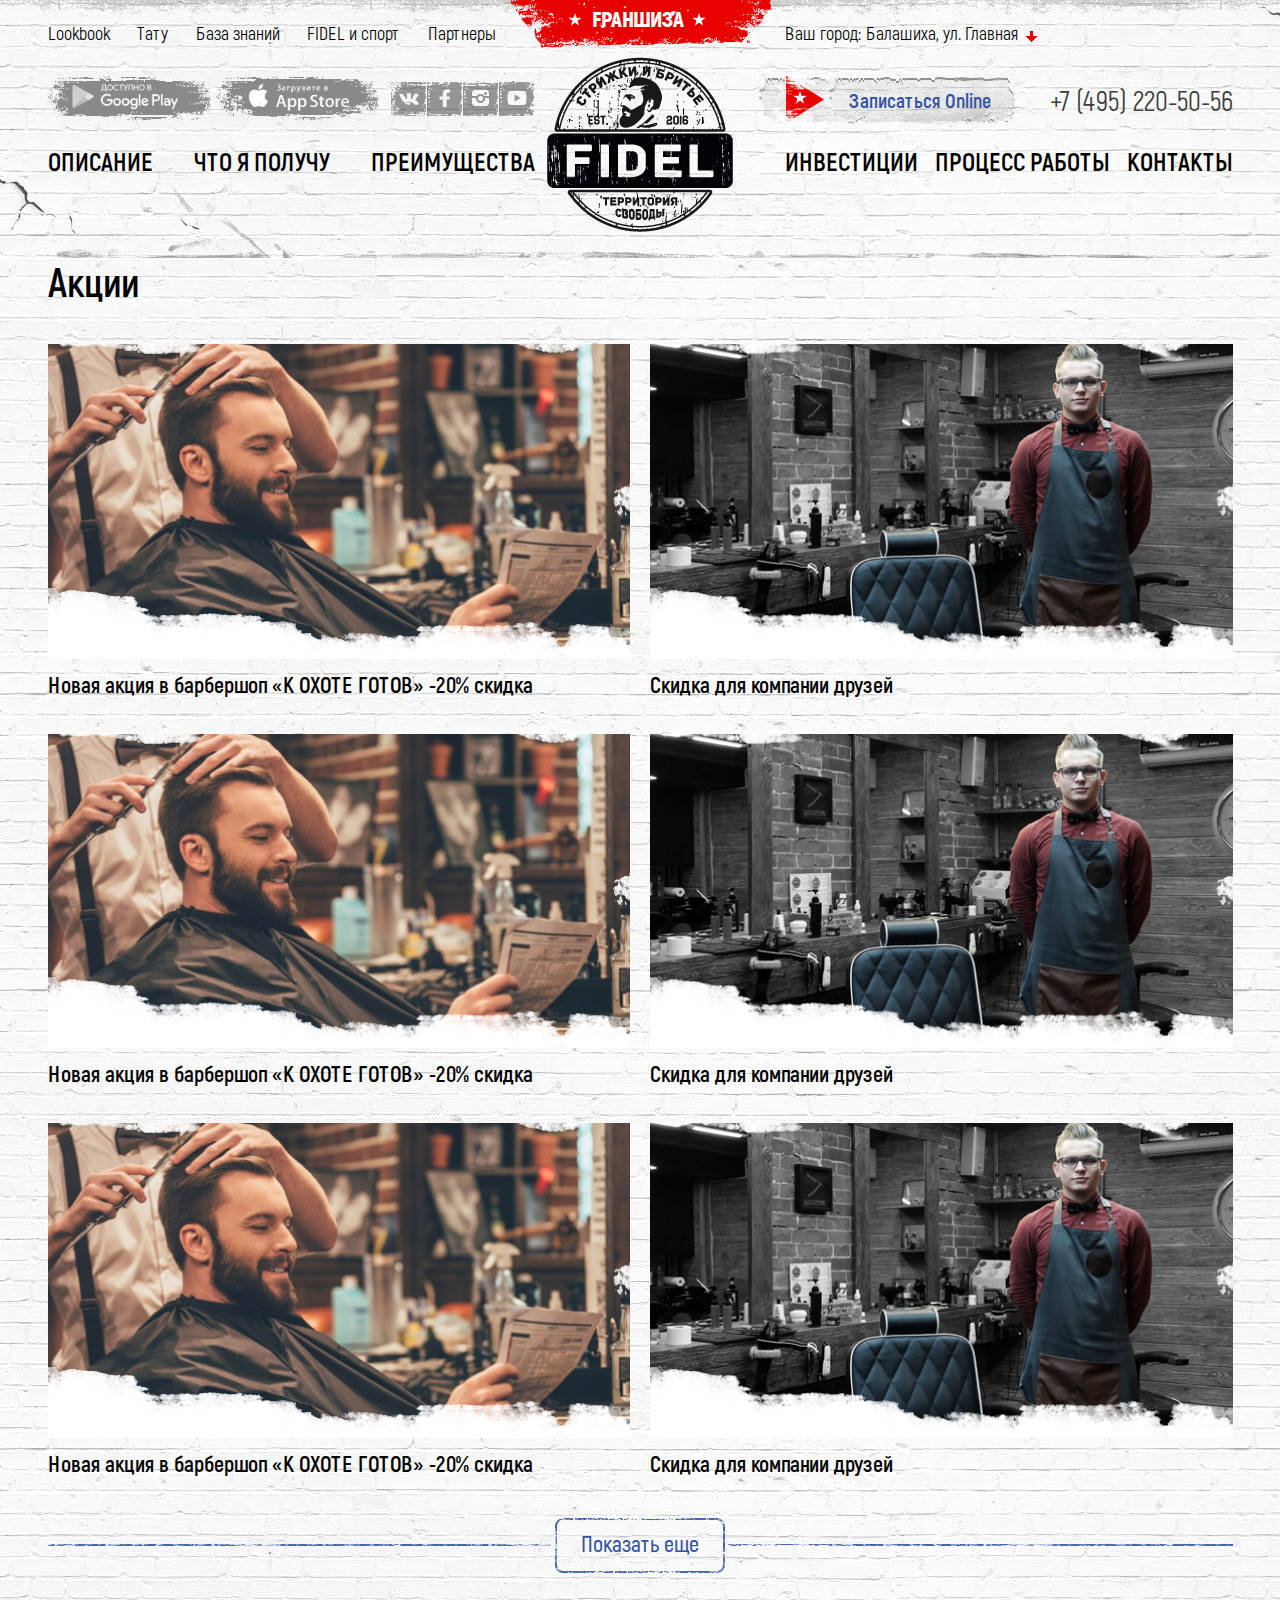
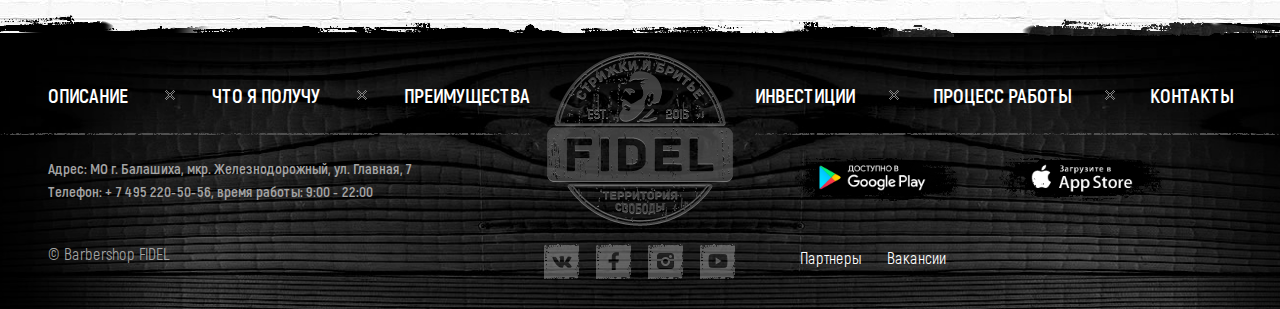
<file: stocks.html>
<!DOCTYPE html>
<html lang="ru-RU">
	<head>
		<meta http-equiv="Content-Type" content="text/html; charset=utf-8">
		<!-- Переключение IE в последнию версию, на случай если в настройках пользователя стоит меньшая -->
		<meta http-equiv="X-UA-Compatible" content="IE=edge">

		<!-- Адаптирование страницы для мобильных устройств -->
		<meta name="viewport" content="width=device-width, initial-scale=1">

		<!-- Запрет распознования номера телефона -->
		<meta name="format-detection" content="telephone=no">
		<meta name="SKYPE_TOOLBAR" content ="SKYPE_TOOLBAR_PARSER_COMPATIBLE">

		<!-- Заголовок страницы -->
		<title>Заголовок страницы</title>

		<!-- Данное значение часто используют(использовали) поисковые системы -->
		<meta name="description" content="">
		<meta name="keywords" content="">

		<!-- Традиционная иконка сайта, размер 16x16, прозрачность поддерживается. Рекомендуемый формат: .ico или .png -->
		<link rel="shortcut icon" href="images/favicon.ico">

		<!-- Подключение файлов стилей -->
		<link rel="stylesheet" href="css/owl.carousel.css">
		<link rel="stylesheet" href="css/fancybox.css">
		<link rel="stylesheet" href="css/styles.css">

		<link rel="stylesheet" href="css/response_1214.css" media="(max-width: 1214px)">
		<link rel="stylesheet" href="css/response_1023.css" media="(max-width: 1023px)">
		<link rel="stylesheet" href="css/response_767.css" media="(max-width: 767px)">
		<link rel="stylesheet" href="css/response_479.css" media="(max-width: 479px)">

		<!-- Обучение старых версий IE тегам html5 -->
		<!--[if lt IE 9]>
		<script src="http://html5shiv.googlecode.com/svn/trunk/html5.js"></script>
		<![endif]-->
	</head>

	<body>
		<div class="wrap">
			<!-- Шапка -->
			<header>
				<a href="/" class="franchise_link">
					<span>FРАНШИЗА</span>
				</a>

				<div class="cont">
					<div class="col left">
						<ul class="links">
							<li><a href="/">Lookbook</a></li>
							<li><a href="/">Тату</a></li>
							<li><a href="/">База знаний</a></li>
							<li><a href="/">FIDEL и спорт</a></li>
							<li><a href="/">Партнеры</a></li>
						</ul>

						<div class="app left">
							<a href="/" target="_blank" class="google_play"></a>
							<a href="/" target="_blank" class="app_store"></a>
						</div>

						<div class="socials right">
							<a href="/" target="_blank" class="soc1"></a>
							<a href="/" target="_blank" class="soc2"></a>
							<a href="/" target="_blank" class="soc3"></a>
							<a href="/" target="_blank" class="soc4"></a>
						</div>

						<a href="#order_modal" class="order_link left modal_link">Записаться Online</a>

						<div class="phone right">+7 (495) 220-50-56</div>
						<div class="clear"></div>

						<ul class="menu">
							<li><a href="#menu1" class="scroll">Описание</a></li>
							<li><a href="#menu2" class="scroll">Что я получу</a></li>
							<li><a href="#menu3" class="scroll">Преимущества</a></li>
						</ul>
					</div>


					<div class="col right">
						<div class="modal_cont city_box">
						    <a href="#" class="mini_modal_link" data-modal-id="#city_modal">
						    	Ваш город:
						    	<div class="data">
						    		<span class="city">Балашиха</span>,
						    		<span class="metro">ул. Главная</span>
						    	</div>
						    </a>

						    <div class="mini_modal" id="city_modal">
						        <div class="scroll">
									<div class="metro">
										<div class="city_name">Москва</div>

										<div class="metro_list">
											<ul>
												<li><a href="#">м. Бауманская</a></li>
												<li><a href="#">м. Преображенская</a></li>
												<li><a href="#">м. Улица 1905 года</a></li>
												<li><a href="#">м. Октябрьская</a></li>
												<li><a href="#">ул. Черноморского флота, 34</a></li>
											</ul>
										</div>
									</div>

						        	<div class="list">
							        	<ul>
							        		<li><a href="#">Санкт-Петербург</a></li>
							        		<li><a href="#">Архангельск</a></li>
							        		<li><a href="#">Барнаул</a></li>
							        		<li><a href="#">Белгород</a></li>
							        		<li><a href="#">Брянск</a></li>
							        		<li><a href="#">Владивосток</a></li>
							        		<li><a href="#">Владимир</a></li>
							        		<li><a href="#">Волгоград</a></li>
							        		<li><a href="#">Воронеж</a></li>
							        		<li><a href="#">Екатеринбург</a></li>
							        		<li><a href="#">Иркутск</a></li>
							        		<li><a href="#">Казань</a></li>
							        		<li><a href="#">Калуга</a></li>
							        		<li><a href="#">Кемерово</a></li>
							        		<li><a href="#">Краснодар</a></li>
							        		<li><a href="#">Красноярск</a></li>
							        		<li><a href="#">Курск</a></li>
							        		<li><a href="#">Липецк</a></li>
							        		<li><a href="#">Омск</a></li>
							        		<li><a href="#">Оренбург</a></li>
							        		<li><a href="#">Пенза</a></li>
							        		<li><a href="#">Пермь</a></li>
							        		<li><a href="#">Пятигорск</a></li>
							        		<li><a href="#">Ростов-на-Дону</a></li>
							        		<li><a href="#">Рязань</a></li>
							        		<li><a href="#">Саратов</a></li>
							        		<li><a href="#">Смоленск</a></li>
							        	</ul>
							        </div>
						        </div>
						    </div>
						</div>

						<a href="#order_modal" class="order_link left modal_link">Записаться Online</a>

						<div class="phone right">+7 (495) 220-50-56</div>
						<div class="clear"></div>

						<ul class="menu">
							<li><a href="#menu4" class="scroll">Инвестиции</a></li>
							<li><a href="#menu5" class="scroll">Процесс работы</a></li>
							<li><a href="#menu6" class="scroll">Контакты</a></li>
						</ul>
					</div>
					<div class="clear"></div>


					<div class="logo">
						<a href="/"><img src="images/logo.png" alt=""></a>
					</div>
				</div>
			</header>
			<!-- End Шапка -->


			<!-- Основная часть -->
			<section class="stocks">
				<div class="cont">
					<h1 class="page_title">Акции</h1>


					<div class="flex">
						<a href="/" class="item">
							<div class="thumb">
								<img src="images/stock_thumb.jpg" alt="">
							</div>

							<div class="name">Новая акция в барбершоп «К ОХОТЕ ГОТОВ» -20% скидка</div>
						</a>


						<a href="/" class="item">
							<div class="thumb">
								<img src="images/stock_thumb2.jpg" alt="">
							</div>

							<div class="name">Скидка для компании друзей</div>
						</a>


						<a href="/" class="item">
							<div class="thumb">
								<img src="images/stock_thumb.jpg" alt="">
							</div>

							<div class="name">Новая акция в барбершоп «К ОХОТЕ ГОТОВ» -20% скидка</div>
						</a>


						<a href="/" class="item">
							<div class="thumb">
								<img src="images/stock_thumb2.jpg" alt="">
							</div>

							<div class="name">Скидка для компании друзей</div>
						</a>


						<a href="/" class="item">
							<div class="thumb">
								<img src="images/stock_thumb.jpg" alt="">
							</div>

							<div class="name">Новая акция в барбершоп «К ОХОТЕ ГОТОВ» -20% скидка</div>
						</a>


						<a href="/" class="item">
							<div class="thumb">
								<img src="images/stock_thumb2.jpg" alt="">
							</div>

							<div class="name">Скидка для компании друзей</div>
						</a>
					</div>


					<div class="all">
						<div class="cont">
							<a href="#" data-count="6" class="show_more_js">Показать еще</a>
						</div>
					</div>
				</div>
			</section>
			<!-- End Основная часть -->


			<!-- Подвал -->
			<footer>
				<div class="cont">
					<div class="col left">
						<div class="menu">
							<a href="#menu1" class="scroll">Описание</a> <span class="sep"></span> 
							<a href="#menu2" class="scroll">Что я получу</a> <span class="sep"></span> 
							<a href="#menu3" class="scroll">Преимущества</a>
						</div>

						<div class="contacts">
							<div>Адрес: МО г. Балашиха, мкр. Железнодорожный, ул. Главная, 7</div>
							<div>Телефон: + 7 495 220-50-56, время работы: 9:00 - 22:00</div>
						</div>

						<div class="copyright">&copy; Barbershop FIDEL</div>
					</div>


					<div class="col right">
						<div class="menu">
							<a href="#menu4" class="scroll">Инвестиции</a> <span class="sep"></span> 
							<a href="#menu5" class="scroll">Процесс работы</a> <span class="sep"></span> 
							<a href="#menu6" class="scroll">Контакты</a>
						</div>

						<div class="app">
							<a href="/" target="_blank" class="google_play"></a>
							<a href="/" target="_blank" class="app_store"></a>
							<div class="clear"></div>
						</div>


						<ul class="links">
							<li><a href="/">Партнеры</a></li>
							<li><a href="/">Вакансии</a></li>
						</ul>

						<!--div class="creator">
							<div class="item">
								Разработка сайта - <a href="/" target="_blank">Tochka.ru</a>
							</div>

							<div class="item">
								Artdirection - <a href="/" target="_blank">RDESIGNER</a>
							</div>
							<div class="clear"></div>
						</div-->
					</div>
					<div class="clear"></div>
				</div>


				<div class="logo">
					<a href="/"><img src="images/footer_logo.png" alt=""></a>
				</div>


				<div class="socials">
					<a href="/" target="_blank" class="soc1"></a>
					<a href="/" target="_blank" class="soc2"></a>
					<a href="/" target="_blank" class="soc3"></a>
					<a href="/" target="_blank" class="soc4"></a>
				</div>
			</footer>
			<!-- End Подвал -->
		</div>


		<div class="buttonUp">
			<a href="#top"></a>
		</div>


		<div class="modal" id="order_modal">
			<div class="modal_title">Заполните форму</div>

			<form action="" class="form">
				<div class="lines">
					<div class="line">
						<div class="name">Ваше имя <span class="required">*</span></div>

						<div class="field">
							<div class="input_box">
								<input type="text" name="" value="" class="input">
							</div>
						</div>
					</div>

					<div class="line">
						<div class="name">Телефон <span class="required">*</span></div>

						<div class="field">
							<div class="input_box">
								<input type="tel" name="" value="" class="input">
							</div>
						</div>
					</div>

					<div class="line">
						<div class="name">E-mail</div>

						<div class="field">
							<div class="input_box">
								<input type="email" name="" value="" class="input">
							</div>
						</div>
					</div>
				</div>


				<div class="submit">
					<button type="submit" class="submit_btn">Отправить</button>
					<div class="exp"><span class="required">*</span> - заполнить обязательно</div>
				</div>
			</form>
		</div>


		<div class="modal" id="success_modal">
			<div class="modal_title">Амиго, спасибо!</div>

			<div class="text">
				Скоро мы свяжемся с Вами.
			</div>
		</div>


		<!-- Подключение javascript файлов -->
		<script src="js/jquery-3.1.1.min.js"></script>
		<script src="js/jquery-migrate-1.4.1.min.js"></script>
		<script src="js/scrollTo-min.js"></script>
		<script src="js/owl.carousel.min.js"></script>
		<script src="js/fancybox.min.js"></script>
		<script src="js/selectbox.js"></script>
		<script src="js/bxslider.js"></script>
		<script src="js/musicplayer-min.js"></script>
		<script src="js/scripts.js"></script>

		<script src="http://api-maps.yandex.ru/2.0/?load=package.standard,package.geoObjects&lang=ru-RU"></script>
		<script>
			$(window).load(function(){
				ymaps.ready(init)

				function init(){
				    var myMap = new ymaps.Map("map", {
				        center: [55.753215, 37.622504],
				        zoom: 12
				    }),

				    myPlacemark = new ymaps.Placemark([55.791533, 37.568946], {
				    	iconContent: '1'
				    }, {
				        iconImageHref: 'images/map_marker.png',
				        iconImageSize: [52, 52],
				        iconImageOffset: [-26, -26]
				    }),

				    myPlacemark2 = new ymaps.Placemark([55.776055, 37.666449], {
				    	iconContent: '2'
				    }, {
				        iconImageHref: 'images/map_marker.png',
				        iconImageSize: [52, 52],
				        iconImageOffset: [-26, -26]
				    }),

				    myPlacemark3 = new ymaps.Placemark([55.718735, 37.571692], {
				    	iconContent: '3'
				    }, {
				        iconImageHref: 'images/map_marker.png',
				        iconImageSize: [52, 52],
				        iconImageOffset: [-26, -26]
				    })

				    myMap.geoObjects.add(myPlacemark)
				    				.add(myPlacemark2)
				    				.add(myPlacemark3)
				}
			})
		</script>
	</body>
</html>
</file>
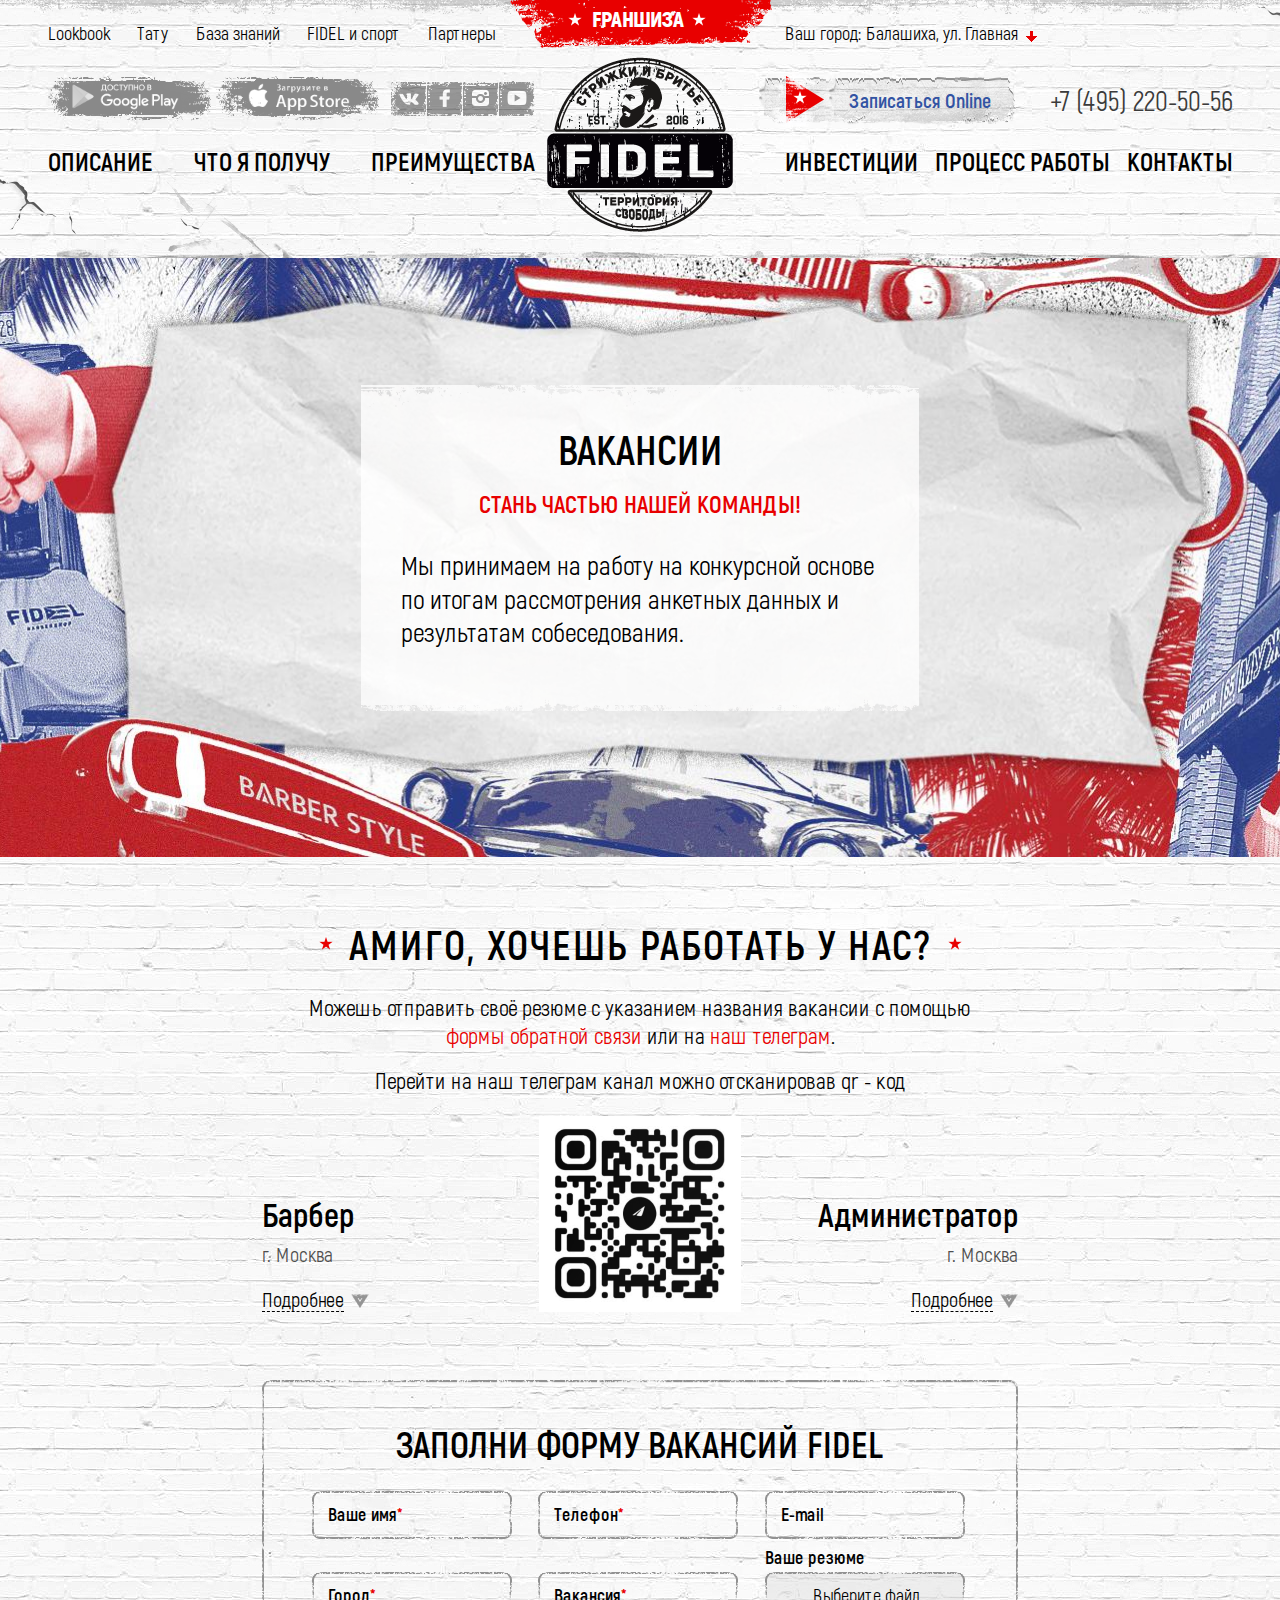
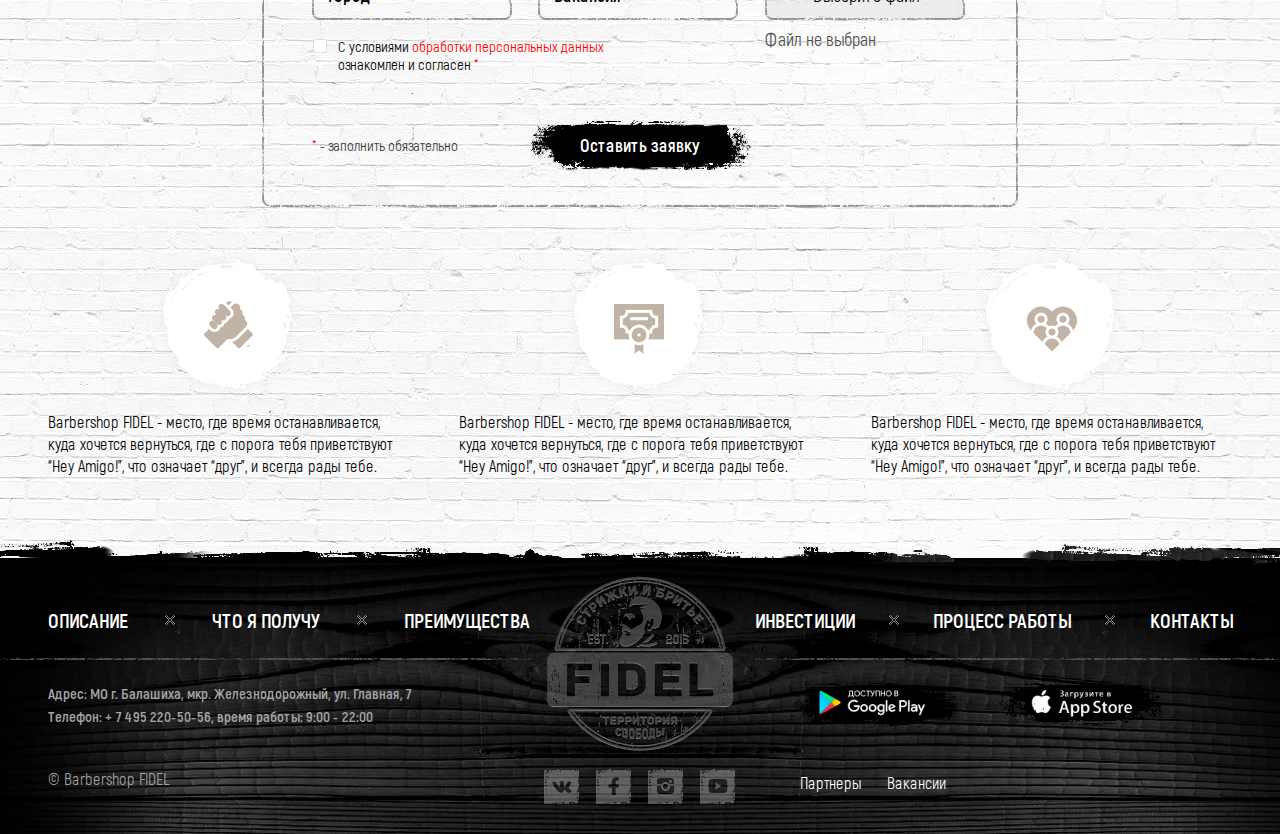
<file: vacancies.html>
<!DOCTYPE html>
<html lang="ru-RU">
	<head>
		<meta http-equiv="Content-Type" content="text/html; charset=utf-8">
		<!-- Переключение IE в последнию версию, на случай если в настройках пользователя стоит меньшая -->
		<meta http-equiv="X-UA-Compatible" content="IE=edge">

		<!-- Адаптирование страницы для мобильных устройств -->
		<meta name="viewport" content="width=device-width, initial-scale=1">

		<!-- Запрет распознования номера телефона -->
		<meta name="format-detection" content="telephone=no">
		<meta name="SKYPE_TOOLBAR" content ="SKYPE_TOOLBAR_PARSER_COMPATIBLE">

		<!-- Заголовок страницы -->
		<title>Заголовок страницы</title>

		<!-- Данное значение часто используют(использовали) поисковые системы -->
		<meta name="description" content="">
		<meta name="keywords" content="">

		<!-- Традиционная иконка сайта, размер 16x16, прозрачность поддерживается. Рекомендуемый формат: .ico или .png -->
		<link rel="shortcut icon" href="images/favicon.ico">

		<!-- Подключение файлов стилей -->
		<link rel="stylesheet" href="css/owl.carousel.css">
		<link rel="stylesheet" href="css/fancybox.css">
		<link rel="stylesheet" href="css/styles.css">

		<link rel="stylesheet" href="css/response_1214.css" media="(max-width: 1214px)">
		<link rel="stylesheet" href="css/response_1023.css" media="(max-width: 1023px)">
		<link rel="stylesheet" href="css/response_767.css" media="(max-width: 767px)">
		<link rel="stylesheet" href="css/response_479.css" media="(max-width: 479px)">

		<!-- Обучение старых версий IE тегам html5 -->
		<!--[if lt IE 9]>
		<script src="http://html5shiv.googlecode.com/svn/trunk/html5.js"></script>
		<![endif]-->
	</head>

	<body>
		<div class="wrap">
			<!-- Шапка -->
			<header>
				<a href="/" class="franchise_link">
					<span>FРАНШИЗА</span>
				</a>

				<div class="cont">
					<div class="col left">
						<ul class="links">
							<li><a href="/">Lookbook</a></li>
							<li><a href="/">Тату</a></li>
							<li><a href="/">База знаний</a></li>
							<li><a href="/">FIDEL и спорт</a></li>
							<li><a href="/">Партнеры</a></li>
						</ul>

						<div class="app left">
							<a href="/" target="_blank" class="google_play"></a>
							<a href="/" target="_blank" class="app_store"></a>
						</div>

						<div class="socials right">
							<a href="/" target="_blank" class="soc1"></a>
							<a href="/" target="_blank" class="soc2"></a>
							<a href="/" target="_blank" class="soc3"></a>
							<a href="/" target="_blank" class="soc4"></a>
						</div>

						<a href="#order_modal" class="order_link left modal_link">Записаться Online</a>

						<div class="phone right">+7 (495) 220-50-56</div>
						<div class="clear"></div>

						<ul class="menu">
							<li><a href="#menu1" class="scroll">Описание</a></li>
							<li><a href="#menu2" class="scroll">Что я получу</a></li>
							<li><a href="#menu3" class="scroll">Преимущества</a></li>
						</ul>
					</div>


					<div class="col right">
						<div class="modal_cont city_box">
						    <a href="#" class="mini_modal_link" data-modal-id="#city_modal">
						    	Ваш город:
						    	<div class="data">
						    		<span class="city">Балашиха</span>,
						    		<span class="metro">ул. Главная</span>
						    	</div>
						    </a>

						    <div class="mini_modal" id="city_modal">
						        <div class="scroll">
									<div class="metro">
										<div class="city_name">Москва</div>

										<div class="metro_list">
											<ul>
												<li><a href="#">м. Бауманская</a></li>
												<li><a href="#">м. Преображенская</a></li>
												<li><a href="#">м. Улица 1905 года</a></li>
												<li><a href="#">м. Октябрьская</a></li>
												<li><a href="#">ул. Черноморского флота, 34</a></li>
											</ul>
										</div>
									</div>

						        	<div class="list">
							        	<ul>
							        		<li><a href="#">Санкт-Петербург</a></li>
							        		<li><a href="#">Архангельск</a></li>
							        		<li><a href="#">Барнаул</a></li>
							        		<li><a href="#">Белгород</a></li>
							        		<li><a href="#">Брянск</a></li>
							        		<li><a href="#">Владивосток</a></li>
							        		<li><a href="#">Владимир</a></li>
							        		<li><a href="#">Волгоград</a></li>
							        		<li><a href="#">Воронеж</a></li>
							        		<li><a href="#">Екатеринбург</a></li>
							        		<li><a href="#">Иркутск</a></li>
							        		<li><a href="#">Казань</a></li>
							        		<li><a href="#">Калуга</a></li>
							        		<li><a href="#">Кемерово</a></li>
							        		<li><a href="#">Краснодар</a></li>
							        		<li><a href="#">Красноярск</a></li>
							        		<li><a href="#">Курск</a></li>
							        		<li><a href="#">Липецк</a></li>
							        		<li><a href="#">Омск</a></li>
							        		<li><a href="#">Оренбург</a></li>
							        		<li><a href="#">Пенза</a></li>
							        		<li><a href="#">Пермь</a></li>
							        		<li><a href="#">Пятигорск</a></li>
							        		<li><a href="#">Ростов-на-Дону</a></li>
							        		<li><a href="#">Рязань</a></li>
							        		<li><a href="#">Саратов</a></li>
							        		<li><a href="#">Смоленск</a></li>
							        	</ul>
							        </div>
						        </div>
						    </div>
						</div>

						<a href="#order_modal" class="order_link left modal_link">Записаться Online</a>

						<div class="phone right">+7 (495) 220-50-56</div>
						<div class="clear"></div>

						<ul class="menu">
							<li><a href="#menu4" class="scroll">Инвестиции</a></li>
							<li><a href="#menu5" class="scroll">Процесс работы</a></li>
							<li><a href="#menu6" class="scroll">Контакты</a></li>
						</ul>
					</div>
					<div class="clear"></div>


					<div class="logo">
						<a href="/"><img src="images/logo.png" alt=""></a>
					</div>
				</div>
			</header>
			<!-- End Шапка -->


			<!-- Основная часть -->
			<section class="vacancies_head">
				<div class="cont">
					<div class="data">
						<div class="title">ВАКАНСИИ</div>

						<div class="sub_title">СТАНЬ ЧАСТЬЮ НАШЕЙ КОМАНДЫ!</div>

						<div class="desc">Мы принимаем на работу на конкурсной основе по итогам рассмотрения анкетных данных и результатам собеседования.</div>
					</div>
				</div>

				<img src="images/bg_vacancies_block.jpg" alt="" class="bg" loading="lazy">
			</section>


			<section class="vacancies_info">
				<div class="cont">
					<div class="block_head">
						<div class="title"><div>Амиго, хочешь работать у нас?</div></div>

						<div class="desc">
							<p>Можешь отправить своё резюме с указанием названия вакансии с помощью <a href="/">формы обратной связи</a> или на <a href="/">наш телеграм</a>.</p>

							<p>Перейти на наш телеграм канал можно отсканировав qr - код</p>
						</div>
					</div>

					<div class="data">
						<div class="person">
							<div class="post">Барбер</div>

							<div class="city">г. Москва</div>

							<button class="btn" data-type="barber">
								<span>Подробнее</span>
								<span>Свернуть</span>
								<div class="icon"></div>
							</button>
						</div>

						<div class="qr_code">
							<img src="images/vacancies_qr_code.png" alt="" loading="lazy">
						</div>

						<div class="person">
							<div class="post">Администратор</div>

							<div class="city">г. Москва</div>

							<button class="btn" data-type="admin">
								<span>Подробнее</span>
								<span>Свернуть</span>
								<div class="icon"></div>
							</button>
						</div>


						<div class="description description_barber">
							<div class="text_block">
								<p>Barbershop FIDEL - место, где время останавливается, куда хочется вернуться, где с порога тебя приветствуют “Hey Amigo!”, что означает “друг”, и всегда рады тебе.</p>

								<p>Barbershop FIDEL - место, где время останавливается, куда хочется вернуться, где с порога тебя приветствуют “Hey Amigo!”, что означает “друг”, и всегда рады тебе.</p>

								<p>Barbershop FIDEL - место, где время останавливается, куда хочется вернуться, где с порога тебя приветствуют “Hey Amigo!”, что означает “друг”, и всегда рады тебе.</p>
							</div>
						</div>


						<div class="description description_admin">
							<div class="text_block">
								<p>Barbershop FIDEL - место, где время останавливается, куда хочется вернуться, где с порога тебя приветствуют “Hey Amigo!”, что означает “друг”, и всегда рады тебе.</p>

								<p>Barbershop FIDEL - место, где время останавливается, куда хочется вернуться, где с порога тебя приветствуют “Hey Amigo!”, что означает “друг”, и всегда рады тебе.</p>

								<p>Barbershop FIDEL - место, где время останавливается, куда хочется вернуться, где с порога тебя приветствуют “Hey Amigo!”, что означает “друг”, и всегда рады тебе.</p>
							</div>
						</div>
					</div>

					<form action="" class="form">
						<div class="title">Заполни форму вакансий FIDEL</div>

						<div class="lines">
							<div class="line">
								<div class="field">
									<input type="text" name="" value="" class="input">

									<div class="name">Ваше имя <span class="required">*</span></div>
								</div>
							</div>

							<div class="line">
								<div class="field">
									<input type="tel" name="" value="" class="input">

									<div class="name">Телефон <span class="required">*</span></div>
								</div>
							</div>

							<div class="line">
								<div class="field">
									<input type="email" name="" value="" class="input">

									<div class="name">E-mail</div>
								</div>
							</div>

							<div class="line">
								<div class="field">
									<input type="text" name="" value="" class="input">

									<div class="name">Город <span class="required">*</span></div>
								</div>
							</div>

							<div class="line">
								<div class="field">
									<input type="text" name="" value="" class="input">

									<div class="name">Вакансия <span class="required">*</span></div>
								</div>
							</div>

							<div class="line file">
								<div class="name">Ваше резюме</div>

								<div class="field">
									<label>
										<input type="file" name="file">

										<div class="btn">Выберите файл</div>

										<div class="path">Файл не выбран</div>
									</label>
								</div>
							</div>
						</div>

						<div class="line agree">
							<div class="field">
								<input type="checkbox" name="agree" id="agree_check1">

								<label for="agree_check1">С условиями <a href="/" target="_blank">обработки персональных данных</a> ознакомлен и согласен <span class="required">*</span></label>
							</div>
						</div>

						<div class="submit">
							<div class="exp"><span class="required">*</span> - заполнить обязательно</div>

							<button type="submit" class="submit_btn">Оставить заявку</button>
						</div>
					</form>

					<div class="items">
						<div class="row">
							<div class="item">
								<div class="icon">
									<img src="images/ic_vacancies_info1.png" alt="" loading="lazy">
								</div>

								<div>Barbershop FIDEL - место, где время останавливается, куда хочется вернуться, где с порога тебя приветствуют “Hey Amigo!”, что означает “друг”, и всегда рады тебе.</div>
							</div>

							<div class="item">
								<div class="icon">
									<img src="images/ic_vacancies_info2.png" alt="" loading="lazy">
								</div>

								<div>Barbershop FIDEL - место, где время останавливается, куда хочется вернуться, где с порога тебя приветствуют “Hey Amigo!”, что означает “друг”, и всегда рады тебе.</div>
							</div>

							<div class="item">
								<div class="icon">
									<img src="images/ic_vacancies_info3.png" alt="" loading="lazy">
								</div>

								<div>Barbershop FIDEL - место, где время останавливается, куда хочется вернуться, где с порога тебя приветствуют “Hey Amigo!”, что означает “друг”, и всегда рады тебе.</div>
							</div>
						</div>
					</div>
				</div>
			</section>
			<!-- End Основная часть -->


			<!-- Подвал -->
			<footer>
				<div class="cont">
					<div class="col left">
						<div class="menu">
							<a href="#menu1" class="scroll">Описание</a> <span class="sep"></span>
							<a href="#menu2" class="scroll">Что я получу</a> <span class="sep"></span>
							<a href="#menu3" class="scroll">Преимущества</a>
						</div>

						<div class="contacts">
							<div>Адрес: МО г. Балашиха, мкр. Железнодорожный, ул. Главная, 7</div>
							<div>Телефон: + 7 495 220-50-56, время работы: 9:00 - 22:00</div>
						</div>

						<div class="copyright">&copy; Barbershop FIDEL</div>
					</div>


					<div class="col right">
						<div class="menu">
							<a href="#menu4" class="scroll">Инвестиции</a> <span class="sep"></span>
							<a href="#menu5" class="scroll">Процесс работы</a> <span class="sep"></span>
							<a href="#menu6" class="scroll">Контакты</a>
						</div>

						<div class="app">
							<a href="/" target="_blank" class="google_play"></a>
							<a href="/" target="_blank" class="app_store"></a>
							<div class="clear"></div>
						</div>


						<ul class="links">
							<li><a href="/">Партнеры</a></li>
							<li><a href="/">Вакансии</a></li>
						</ul>

						<!--div class="creator">
							<div class="item">
								Разработка сайта - <a href="/" target="_blank">Tochka.ru</a>
							</div>

							<div class="item">
								Artdirection - <a href="/" target="_blank">RDESIGNER</a>
							</div>
							<div class="clear"></div>
						</div-->
					</div>
					<div class="clear"></div>
				</div>


				<div class="logo">
					<a href="/"><img src="images/footer_logo.png" alt=""></a>
				</div>


				<div class="socials">
					<a href="/" target="_blank" class="soc1"></a>
					<a href="/" target="_blank" class="soc2"></a>
					<a href="/" target="_blank" class="soc3"></a>
					<a href="/" target="_blank" class="soc4"></a>
				</div>
			</footer>
			<!-- End Подвал -->
		</div>


		<div class="buttonUp">
			<a href="#top"></a>
		</div>


		<div class="modal" id="order_modal">
			<div class="modal_title">Заполните форму</div>

			<form action="" class="form">
				<div class="lines">
					<div class="line">
						<div class="name">Ваше имя <span class="required">*</span></div>

						<div class="field">
							<div class="input_box">
								<input type="text" name="" value="" class="input">
							</div>
						</div>
					</div>

					<div class="line">
						<div class="name">Телефон <span class="required">*</span></div>

						<div class="field">
							<div class="input_box">
								<input type="tel" name="" value="" class="input">
							</div>
						</div>
					</div>

					<div class="line">
						<div class="name">E-mail</div>

						<div class="field">
							<div class="input_box">
								<input type="email" name="" value="" class="input">
							</div>
						</div>
					</div>
				</div>


				<div class="submit">
					<button type="submit" class="submit_btn">Отправить</button>
					<div class="exp"><span class="required">*</span> - заполнить обязательно</div>
				</div>
			</form>
		</div>


		<div class="modal" id="success_modal">
			<div class="modal_title">Амиго, спасибо!</div>

			<div class="text">
				Скоро мы свяжемся с Вами.
			</div>
		</div>


		<!-- Подключение javascript файлов -->
		<script src="js/jquery-3.1.1.min.js"></script>
		<script src="js/jquery-migrate-1.4.1.min.js"></script>
		<script src="js/scrollTo-min.js"></script>
		<script src="js/owl.carousel.min.js"></script>
		<script src="js/fancybox.min.js"></script>
		<script src="js/selectbox.js"></script>
		<script src="js/bxslider.js"></script>
		<script src="js/musicplayer-min.js"></script>
		<script src="js/scripts.js"></script>

		<script src="http://api-maps.yandex.ru/2.0/?load=package.standard,package.geoObjects&lang=ru-RU"></script>
		<script>
			$(window).load(function(){
				ymaps.ready(init)

				function init(){
				    var myMap = new ymaps.Map("map", {
				        center: [55.753215, 37.622504],
				        zoom: 12
				    }),

				    myPlacemark = new ymaps.Placemark([55.791533, 37.568946], {
				    	iconContent: '1'
				    }, {
				        iconImageHref: 'images/map_marker.png',
				        iconImageSize: [52, 52],
				        iconImageOffset: [-26, -26]
				    }),

				    myPlacemark2 = new ymaps.Placemark([55.776055, 37.666449], {
				    	iconContent: '2'
				    }, {
				        iconImageHref: 'images/map_marker.png',
				        iconImageSize: [52, 52],
				        iconImageOffset: [-26, -26]
				    }),

				    myPlacemark3 = new ymaps.Placemark([55.718735, 37.571692], {
				    	iconContent: '3'
				    }, {
				        iconImageHref: 'images/map_marker.png',
				        iconImageSize: [52, 52],
				        iconImageOffset: [-26, -26]
				    })

				    myMap.geoObjects.add(myPlacemark)
				    				.add(myPlacemark2)
				    				.add(myPlacemark3)
				}
			})
		</script>
	</body>
</html>
</file>
<file: css/styles.css>
/*-----------
    Fonts
-----------*/
@font-face
{
    font-family: 'Akrobat';
    font-weight: 300;
    font-style: normal;

    font-display: swap;
    src: url('../fonts/Akrobat-Light.woff2') format('woff2'),
    url('../fonts/Akrobat-Light.woff') format('woff'),
    url('../fonts/Akrobat-Light.ttf') format('truetype');
}

@font-face
{
    font-family: 'Akrobat';
    font-weight: normal;
    font-style: normal;

    font-display: swap;
    src: url('../fonts/Akrobat-Regular.woff2') format('woff2'),
    url('../fonts/Akrobat-Regular.woff') format('woff'),
    url('../fonts/Akrobat-Regular.ttf') format('truetype');
}

@font-face
{
    font-family: 'Akrobat';
    font-weight: 600;
    font-style: normal;

    font-display: swap;
    src: url('../fonts/Akrobat-SemiBold.woff2') format('woff2'),
    url('../fonts/Akrobat-SemiBold.woff') format('woff'),
    url('../fonts/Akrobat-SemiBold.ttf') format('truetype');
}

@font-face
{
    font-family: 'Akrobat';
    font-weight: 700;
    font-style: normal;

    font-display: swap;
    src: url('../fonts/Akrobat-Bold.woff2') format('woff2'),
    url('../fonts/Akrobat-Bold.woff') format('woff'),
    url('../fonts/Akrobat-Bold.ttf') format('truetype');
}

@font-face
{
    font-family: 'Akrobat';
    font-weight: 900;
    font-style: normal;

    font-display: swap;
    src: url('../fonts/Akrobat-Black.woff2') format('woff2'),
    url('../fonts/Akrobat-Black.woff') format('woff'),
    url('../fonts/Akrobat-Black.ttf') format('truetype');
}


@font-face
{
    font-family: 'IntroRustG';
    font-weight: normal;
    font-style: normal;

    src: url(../fonts/IntroRustG-Base.ttf), url(../fonts/IntroRustG-Base.woff);
}


*
{
    -webkit-box-sizing: border-box;
       -moz-box-sizing: border-box;
            box-sizing: border-box;
    margin: 0;
    padding: 0;
}
*:before,
*:after
{
    -webkit-box-sizing: border-box;
       -moz-box-sizing: border-box;
            box-sizing: border-box;
}

img
{
    border: none;
}
textarea
{
    overflow: auto;
}
input,
textarea,
input:active,
textarea:active
{
         outline: none transparent !important;
    box-shadow: none;

    -moz-outline: none !important;
}
input[type=submit],
button[type=submit]
{
    -webkit-border-radius: 0;

    -webkit-appearance: none;
}
:focus
{
    outline: none;
}

/*---------------
    Main styles
---------------*/
.clear
{
    clear: both;
}
.left
{
    float: left;
}
.right
{
    float: right;
}

html
{
    -webkit-font-smoothing: antialiased;
    -moz-osx-font-smoothing: grayscale;
}

body
{
    background: #fff url(../images/bg.jpg) 50% 0 repeat;

    -webkit-text-size-adjust: 100%;
}

.wrap
{
    overflow: hidden;
}

.cont
{
    position: relative;

    width: 100%;
    max-width: 1215px;
    margin: 0 auto;
    padding: 0 15px;
}


.modal_cont
{
    position: relative;
}
.mini_modal
{
    position: absolute;
    z-index: 999;

    display: none;
}



.block_head
{
    font: 22px/28px Akrobat;

    margin-bottom: 40px;

    text-align: center;

    color: #000;
}

.block_head .title
{
    font-size: 40px;
    font-weight: 700;
    line-height: 46px;

    letter-spacing: .05em;
    text-transform: uppercase;
}

.block_head .title div
{
    display: inline-block;

    padding: 0 30px;

    vertical-align: top;

    background: url(../images/bg_block_head_title.png) 0 50% no-repeat,
    url(../images/bg_block_head_title.png) 100% 50% no-repeat;
}

.block_head .desc
{
    width: 670px;
    max-width: 100%;
    margin: 15px auto 0;
}

.block_head .text
{
    font-size: 18px;
    line-height: 25px;

    width: 810px;
    max-width: 100%;
    margin: 20px auto 0;
    padding-top: 25px;

    background: url(../images/bg_block_head_text.png) 50% 0 no-repeat;
}



.buttonUp
{
    position: fixed;
    z-index: 999;
    right: 20px;
    bottom: 20px;

    display: none;
}

.buttonUp a
{
    display: block;

    width: 42px;
    height: 34px;

    background: url(../images/ic_buttonUp.png) 0 0 no-repeat;
}

.buttonUp a:hover
{
    background-position: 0 -34px;
}

.buttonUp a:active
{
    background-position: 0 100%;
}



.page_title
{
    font: 700 40px/46px Akrobat;

    margin-bottom: 40px;

    color: #000;
}



/*---------------
   Header
---------------*/
header
{
    min-height: 258px;

    background: url(../images/bg_header2.png) 50% 0 repeat-x,
    url(../images/bg_header.jpg) 50% 50%/cover no-repeat;
}


header .franchise_link
{
    font: 900 22px/36px Akrobat;

    position: absolute;
    z-index: 99;
    top: 0;
    left: 50%;

    display: block;

    width: 263px;
    height: 48px;
    margin-left: -131px;
    padding-right: 6px;

    text-align: center;
    text-decoration: none;
    text-transform: uppercase;

    color: #fff;
    background: url(../images/bg_franchise_link.png) 0 0 no-repeat;
}

header .franchise_link:hover
{
    background-position: 0 100%;
}


.fancybox-enabled header .franchise_link
{
    margin-left: -139px;
}


header .logo
{
    position: absolute;
    z-index: 99;
    top: 57px;
    left: 50%;

    width: 186px;
    margin-left: -93px;
}

header .logo a,
header .logo img
{
    display: block;

    width: 100%;
}



header .col.left
{
    width: calc(50% - 105px);
    padding: 20px 0;
}

header .col.right
{
    width: calc(50% - 145px);
    padding: 20px 0;
}


header .links
{
    display: flex;
    align-content: flex-start;
    align-items: stretch;
    flex-wrap: wrap;
    justify-content: space-between;

    margin-bottom: 30px;
    padding-right: 40px;
}

header .links li
{
    display: inline-block;

    list-style: none;

    vertical-align: top;
}

header .links li a
{
    font: 18px/26px Akrobat;

    display: block;

    transition: color .2s linear;
    text-decoration: none;

    color: #000;
}

header .links li a:hover,
header .links li a.active
{
    color: #e80000;
}


header .google_play
{
    display: inline-block;

    width: 164px;
    height: 45px;

    vertical-align: top;

    background: url(../images/bg_google_play.png) 0 0 no-repeat;
}

header .google_play:hover
{
    background-position: 0 100%;
}

header .app_store
{
    display: inline-block;

    width: 164px;
    height: 45px;

    vertical-align: top;

    background: url(../images/bg_app_store.png) 0 0 no-repeat;
}

header .app_store:hover
{
    background-position: 0 100%;
}


header .socials
{
    overflow: hidden;

    padding: 5px 0;
}

header .socials a
{
    display: block;
    float: left;

    width: 36px;
    height: 35px;

    transition: opacity .2s linear;

    opacity: .4;
    background: url(../images/ic_socials.png) 0 0 no-repeat;
}

header .socials a.soc1
{
    background-position: 0 0;
}
header .socials a.soc2
{
    background-position: -36px 0;
}
header .socials a.soc3
{
    background-position: -72px 0;
}
header .socials a.soc4
{
    background-position: -108px 0;
}

header .socials a:hover
{
    opacity: 1;
}


header .col.left .phone,
header .col.left .order_link
{
    display: none;
}

header .menu
{
    display: flex;
    align-content: flex-start;
    align-items: stretch;
    flex-wrap: wrap;
    justify-content: space-between;

    margin-top: 25px;
}

header .col.left .menu
{
    padding-right: 40px;
}

header .col.right .menu
{
    margin-top: 15px;
}

header .menu li
{
    display: inline-block;

    list-style: none;

    vertical-align: top;
}

header .menu li a
{
    font: 700 25px Akrobat;

    display: block;

    transition: color .2s linear;
    text-decoration: none;
    text-transform: uppercase;

    color: #000;
}

header .menu li a:hover,
header .menu li a.active
{
    color: #e80000;
}


header .order_link
{
    font: 700 20px/78px Akrobat;

    display: block;

    width: 257px;
    height: 70px;
    margin-left: -26px;
    padding-left: 90px;

    transition: color .2s linear;
    text-decoration: none;

    color: #3253a3;
    background: url(../images/bg_order_link.png) 0 0 no-repeat;
}

header .order_link:hover
{
    color: #e80000;
    background-position: 0 -69px;
}


header .phone
{
    font: 28px/78px Akrobat;

    height: 70px;

    color: #3b3b3b;
}



header .city_box
{
    margin-bottom: 15px;
}

header .city_box > a
{
    font: 18px/26px Akrobat;

    position: relative;

    display: inline-block;

    padding-right: 18px;

    vertical-align: top;
    text-decoration: none;

    color: #000;
    background: url(../images/ic_city.png) 100% 70% no-repeat;
}

header .city_box > a .data
{
    display: inline-block;

    transition: color .2s linear;
    vertical-align: top;
}

header .city_box > a:hover .data
{
    color: #e80000;
}


#city_modal
{
    width: 451px;
    margin-top: 10px;
    padding: 20px 30px;

    border-radius: 7px;
    background: url(../images/bg_city_modal.png) 0 0 no-repeat;
    background-size: 100% 100%;
    box-shadow: 0 0 10px rgba(0,0,0,.3);
}

#city_modal .metro
{
    font: 14px Akrobat;

    margin-bottom: 15px;
    padding-bottom: 15px;

    color: #3b3b3b;
    background: url(../images/bg_city_modal_line.png) 50% 100% no-repeat;
    background-size: 100% 1px;
}

#city_modal .metro .city_name
{
    font-size: 18px;
    font-weight: 600;
    line-height: 20px;

    margin-bottom: 10px;
}

#city_modal .metro .metro_list ul
{
    overflow: hidden;

    width: 100%;
    margin-left: -20px;
}

#city_modal .metro .metro_list li
{
    float: left;

    margin-bottom: 5px;
    margin-left: 20px;

    list-style: none;
}

#city_modal .metro .metro_list a
{
    text-decoration: none;

    color: #3b3b3b;
}

#city_modal .metro .metro_list a:hover
{
    color: #e80000;
}


#city_modal .list li
{
    float: left;

    width: 33.333%;
    margin-bottom: 7px;

    list-style: none;
}

#city_modal .list li a
{
    font: 14px Akrobat;

    display: inline-block;

    transition: color .2s linear;
    vertical-align: top;
    text-decoration: none;

    color: #3b3b3b;
}

#city_modal .list li a:hover
{
    color: #e80000;
}



header.fixed
{
    position: fixed;
    z-index: 999;
    top: 0;
    left: 0;

    width: 100%;
    min-height: 0;

    -webkit-animation: moveDown .5s;
            animation: moveDown .5s;

    box-shadow: 0 0 5px rgba(0,0,0,.3);
}

@-webkit-keyframes moveDown
{
    0%
    {
        -webkit-transform: translateY(-150px);
                transform: translateY(-150px);
    }
}
@-moz-keyframes moveDown
{
    0%
    {
        -webkit-transform: translateY(-150px);
                transform: translateY(-150px);
    }
}
@keyframes moveDown
{
    0%
    {
        -webkit-transform: translateY(-150px);
                transform: translateY(-150px);
    }
}


header.fixed .logo
{
    width: 90px;
    margin-left: -45px;
}

header.fixed .app,
header.fixed .socials,
header.fixed .links
{
    display: none;
}

header.fixed .col.left .phone,
header.fixed .col.left .order_link
{
    display: block;
}

header.fixed .col.right .phone,
header.fixed .col.right .order_link
{
    display: none;
}


header.fixed .city_box
{
    margin-top: 30px;
    margin-bottom: 0;
}


header.fixed .menu
{
    margin-top: 10px;
}

header .col.left .menu
{
    padding-right: 0;
}


header.fixed .col.right
{
    width: calc(50% - 105px);
}

header.fixed .col.right .menu
{
    margin-top: 24px;
}



/*---------------
   Sidebar
---------------*/



/*---------------
   Main section
---------------*/
.main_slider
{
    position: relative;
    z-index: 9;
}

.main_slider:after
{
    position: absolute;
    bottom: -17px;
    left: 0;

    display: block;

    width: 100%;
    height: 17px;

    content: '';

    background: url(../images/bg_main_slider.png) 50% 0 no-repeat;
}

.main_slider .slide
{
    display: none;
    overflow: hidden;
}

.main_slider .owl-carousel .slide:first-child,
.main_slider .owl-carousel.owl-loaded .slide
{
    display: block;
}

.main_slider .slide a,
.main_slider .slide img
{
    display: block;

    width: 100%;
}



.about_block
{
    position: relative;
    z-index: 5;

    margin-bottom: 30px;
    padding: 70px 0 100px;

    background: url(../images/bg_about_block.png) 50% 100% no-repeat;
    background-size: cover;
}


.about_block .block_head
{
    padding-top: 80px;

    background: url(../images/bg_about_block_text.png) 50% 0 no-repeat;
}

.about_block .block_head .desc
{
    width: 100%;
}


.about_block .text
{
    font: 16px/23px Akrobat;

    color: #3b3b3b;

            column-count: 3;
    -webkit-column-count: 3;
       -moz-column-count: 3;
    -webkit-column-gap: 35px;
       -moz-column-gap: 35px;
            column-gap: 35px;
}

.about_block .text p
{
    margin-bottom: 20px;
}


.about_block .advantages
{
    padding-bottom: 40px;
}

.about_block .advantages .row
{
    display: flex;
    align-content: flex-start;
    align-items: flex-start;
    flex-wrap: wrap;
    justify-content: flex-start;

    margin-bottom: -80px;
    margin-left: -55px;
}

.about_block .advantages .row > *
{
    width: calc(33.333% - 55px);
    margin-bottom: 80px;
    margin-left: 55px;
}


.about_block .advantages .item
{
    font-family: Akrobat;
    font-size: 16px;
    line-height: 23px;

    color: #000;
}

.about_block .advantages .item .icon
{
    display: flex;
    align-content: center;
    align-items: center;
    flex-wrap: nowrap;
    justify-content: flex-start;

    margin-bottom: 30px;
}

.about_block .advantages .item .icon .img,
.about_block .advantages .item .icon .img img
{
    display: block;

    width: 147px;
    min-width: 147px;
    height: 146px;
}

.about_block .advantages .item .icon .img.mini,
.about_block .advantages .item .icon .img.mini img
{
    width: 116px;
    min-width: 116px;
    height: 118px;
}


.about_block .advantages .item .icon .img + div
{
    font-family: Akrobat;
    font-size: 27px;
    font-weight: bold;
    line-height: 33px;

    width: 100%;
    margin-left: 20px;

    color: #000;
}

.about_block .advantages .item .icon .img + div span
{
    display: block;

    color: #2348a2;
}



.player_wrap
{
    position: absolute;
    z-index: 999;
    top: 10px;
    left: 15px;
}

.player_wrap:before
{
    position: absolute;
    z-index: -1;
    top: -60px;
    left: -65px;

    display: block;

    width: 365px;
    height: 163px;

    content: '';

    background: url(../images/bg_player.png) 0 0 no-repeat;
}

.player_wrap .player
{
    width: 170px;
}

.player_wrap .title
{
    font: 700 14px/24px Akrobat;

    width: 100%;
    padding-left: 30px;

    -webkit-user-select: none;
       -moz-user-select: none;
        -ms-user-select: none;

    color: #000;
}


.player_wrap .controls
{
    position: absolute;
    top: 0;
    left: 0;

    width: 21px;
    height: 24px;
}

.player_wrap .controls .play
{
    position: absolute;
    top: 0;
    left: 0;

    width: 21px;
    height: 24px;

    cursor: pointer;

    background: transparent url('../images/player_play.png') 0 0 no-repeat;
}

.player_wrap .controls .pause
{
    position: absolute;
    top: 0;
    left: 0;

    display: none;

    width: 21px;
    height: 24px;

    cursor: pointer;

    background: transparent url('../images/player_pause.png') 0 0 no-repeat;
}

.player_wrap .controls .hidden
{
    display: none;
}

.player_wrap .controls .visible
{
    display: block;
}


.player_wrap .progressbar
{
    position: relative;

    width: calc(100% - 30px);
    margin-top: 15px;
    margin-left: 30px;
}

.player_wrap .progressbar .bar-loaded
{
    width: 100%;
    height: 3px;

    cursor: pointer;

    background: url(../images/bg_player_progressbar.png) 0 0 no-repeat;
}

.player_wrap .progressbar .bar-played
{
    position: absolute;
    top: 0;
    left: 0;

    height: 3px;

    cursor: pointer;

    background: url(../images/bg_player_progressbar2.png) 0 0 no-repeat;
}

.player_wrap .progressbar .bar-played:after
{
    position: absolute;
    top: -5px;
    right: -7px;

    display: none;

    width: 14px;
    height: 13px;

    content: '';

    background: url(../images/bg_player_progressbar_star.png) 0 0 no-repeat;
}

.player_wrap .playing .progressbar .bar-played:after
{
    display: block;
}


.player_wrap .volume
{
    position: absolute;
    bottom: -6px;
    left: 0;

    width: 19px;
    height: 15px;
}

.player_wrap .volume .volume-btn
{
    position: absolute;
    bottom: 0;
    left: 0;

    width: 19px;
    height: 15px;

    cursor: pointer;

    background: url(../images/bg_player_volume.png) 0 0 no-repeat;
}

.player_wrap .volume .volume-btn:hover
{
    background-position: 0 100%;
}

.player_wrap .mute .volume .volume-btn
{
    background: url(../images/bg_player_volume_mute.png) 0 0 no-repeat;
}
.player_wrap .mute .volume .volume-btn:hover
{
    background-position: 0 100%;
}

.player_wrap .volume-adjust
{
    display: none;
}


.player_wrap .playlist
{
    display: none;
}



.gallery .photo
{
    margin-bottom: 75px;
}

.gallery .photo .slide
{
    display: none;
    overflow: hidden;

    padding: 0 10px 7px 0;

    background: url(../images/bg_gallery_photo_slide.png) 0 0 no-repeat;
    background-size: 100% 100%;
}

.gallery .photo .owl-carousel.owl-loaded .slide
{
    display: block;
}

.gallery .photo .slide a
{
    position: relative;

    display: block;

    width: 100%;
}

.gallery .photo .slide a:before
{
    position: absolute;
    top: 0;
    left: 0;

    display: block;

    width: 100%;
    height: 100%;

    content: '';

    background: url(../images/bg_gallery_photo.png) 0 0 no-repeat;
    background-size: 100% 100%;
}

.gallery .photo .slide a:after
{
    position: absolute;
    top: 50%;
    left: 50%;

    display: block;

    width: 70px;
    height: 69px;
    margin: -35px 0 0 -35px;

    content: '';
    transition: opacity .2s linear;

    opacity: 0;
    background: url(../images/ic_photo_zoom.png) 0 0 no-repeat;
}
.gallery .photo .slide a:hover:after
{
    opacity: 1;
    background-position: 0 -69px;
}
.gallery .photo .slide a:active:after
{
    background-position: 0 100%;
}

.gallery .photo .slide img
{
    display: block;

    width: 100%;
}


.gallery .video
{
    margin-bottom: 30px;
}

.gallery .video .grid
{
    display: flex;
    align-content: flex-start;
    align-items: stretch;
    flex-wrap: wrap;
    justify-content: flex-start;

    margin-left: -43px;
}

.gallery .video .item_wrap
{
    width: 33.333%;
    margin-bottom: 30px;
}

.gallery .video .item
{
    font: 600 18px Akrobat;

    display: block;

    width: calc(100% - 43px);
    margin-left: 43px;

    transition: color .2s linear;
    text-align: center;
    text-decoration: none;

    color: #3b3b3b;
}

.gallery .video .item:hover
{
    color: #e80000;
}

.gallery .video .item .thumb
{
    position: relative;
    z-index: 9;

    margin-bottom: 25px;

    background: #000;
}

.gallery .video .item .thumb:before
{
    position: absolute;
    z-index: -1;
    top: -20px;
    left: -27px;

    display: block;

    width: 100%;
    height: calc(100% + 50px);

    content: '';

    background: url(../images/ic_video_before.png) 0 0 no-repeat;
    background-size: 100% 100%;
}

.gallery .video .item .thumb:after
{
    position: absolute;
    top: 50%;
    left: 50%;

    display: block;

    width: 70px;
    height: 69px;
    margin: -35px 0 0 -35px;

    content: '';

    background: url(../images/ic_video_play.png) 0 0 no-repeat;
}
.gallery .video .item:hover .thumb:after
{
    background-position: 0 -69px;
}
.gallery .video .item:active .thumb:after
{
    background-position: 0 100%;
}

.gallery .video .item .thumb img
{
    display: block;

    width: 100%;
}



.services
{
    position: relative;
    z-index: 3;

    padding: 65px 0 80px;

    background: #000 url(../images/bg_services.jpg) 0 0/100% auto repeat-y;
}

.services:before
{
    position: absolute;
    top: -15px;
    left: 0;

    display: block;

    width: 100%;
    height: 15px;

    content: '';

    background: url(../images/bg_services_before.png) 50% 0 no-repeat;
}

.services:after
{
    position: absolute;
    bottom: -194px;
    left: 0;

    display: block;

    width: 100%;
    height: 194px;

    content: '';

    background: url(../images/bg_services_after.png) 50% 0 no-repeat;
}


.services > .star
{
    position: absolute;
    z-index: 1;
    right: 50%;
    bottom: 88px;

    display: block;

    width: 144px;
    height: 155px;
    margin-right: -560px;

    pointer-events: none;
}


.services .cont
{
    position: relative;
    z-index: 3;
}


.services .block_head
{
    line-height: normal;

    position: relative;

    margin-bottom: 62px;

    color: #fff;
}

.services .block_head > *
{
    position: relative;
    z-index: 3;
}


.services .block_head .star
{
    position: absolute;
    z-index: 1;
    top: 4px;
    right: 50%;

    display: block;

    width: 144px;
    height: 155px;
    margin-right: -320px;

    pointer-events: none;
}


.services .grid
{
    position: relative;
    z-index: 9;

    display: flex;
    align-content: flex-start;
    align-items: stretch;
    flex-wrap: wrap;
    justify-content: flex-start;

    margin-left: -52px;
}

.services .grid:after
{
    position: absolute;
    z-index: -1;
    top: -55px;
    right: 50px;

    display: block;

    width: 144px;
    height: 155px;

    content: '';

    background: url(../images/bg_services_grid.png) 0 0 no-repeat;
}

.services .item_wrap
{
    width: 33.333%;
}

.services .item_wrap.big
{
    width: 66.666%;
}

.services .item_wrap.big .grid
{
    margin-left: 0;
}

.services .item_wrap.big .item_wrap
{
    width: 50%;
}

.services .item
{
    margin-left: 52px;
}

.services .item .title
{
    font: 900 22px/59px Akrobat;

    display: flex;
    align-content: flex-start;
    align-items: center;
    flex-wrap: nowrap;
    justify-content: space-between;

    margin-bottom: 20px;
    padding-bottom: 20px;

    text-transform: uppercase;

    color: #fff;
    background: url(../images/bg_service_title.png) 0 100% no-repeat;
    background-size: 100% 5px;
}

.services .item .title img
{
    display: block;
}


.services .item .types
{
    font: 700 17px Akrobat;

    margin-bottom: 15px;

    text-align: right;

    color: #fff;
}


.services .item .line
{
    font: 17px Akrobat;

    display: flex;
    align-content: flex-start;
    align-items: flex-end;
    flex-wrap: nowrap;
    justify-content: space-between;

    white-space: nowrap;

    color: #fff;
}

.services .item .line .dottes
{
    width: 100%;
    height: 1px;
    margin-bottom: 4px;

    border-bottom: 1px dotted #fff;
}

.services .item .line .price
{
    font-weight: 700;
}

.services .item .line + .line
{
    margin-top: 7px;
}


.services .item_wrap.full
{
    width: 821px !important;
    max-width: 100%;
    margin-top: 60px;
}

.services .item_wrap.full .item
{
    position: relative;

    display: flex;
    align-content: center;
    align-items: center;
    flex-wrap: nowrap;
    justify-content: space-between;

    margin: 0;
    padding: 11px 36px 12px 49px;

    background: url(../images/bg_services_bottom.png) 0 0/100% 100% no-repeat;
}

.services .item_wrap.full .item:after
{
    position: absolute;
    z-index: 1;
    top: 50%;
    right: 218px;

    display: block;

    width: 257px;
    height: 133px;

    content: '';
    transform: translateY(-50%);

    background: url(../images/bg_service_cuba.png) 0 0/100% 100% no-repeat;
}

.services .item_wrap.full .item .title
{
    font-size: 26px;
    font-weight: 700;

    position: relative;
    z-index: 9;

    margin: 0;
    padding: 0 15px 0 0;

    text-transform: none;

    background: none;
}

.services .item_wrap.full .item .link
{
    font: 700 20px/52px Akrobat;

    position: relative;
    z-index: 9;

    display: block;

    width: 221px;
    height: 52px;

    text-align: center;
    text-decoration: none;

    color: #fff;
    background: url(../images/bg_service_order_link.png) 0 0 no-repeat;
}

.services .item_wrap.full .item .link:hover
{
    background-position: 0 -52px;
}

.services .item_wrap.full .item .link:active
{
    background-position: 0 100%;
}



.services .table_wrap
{
    font-family: Akrobat;

    position: relative;

    color: #fff;
}

.services .table_wrap + .table_wrap
{
    margin-top: 60px;
}


.services .table_wrap .title
{
    font-size: 28px;
    font-weight: 900;

    position: absolute;
    z-index: 9;
    top: -27px;
    left: 0;

    display: flex;
    align-content: center;
    align-items: center;
    flex-wrap: nowrap;
    justify-content: flex-start;

    min-width: 214px;
    height: 78px;

    text-transform: uppercase;

    background: url(../images/bg_services_title.png) 0 0/auto 100% no-repeat;
}

.services .table_wrap .title.big
{
    top: -38px;

    min-width: 299px;
    height: 101px;

    background-image: url(../images/bg_services_title_big.png);
}


.services .table_wrap .title .icon
{
    display: block;

    margin-right: 17px;
}


.services table
{
    width: 100%;

    border-spacing: 0;
    border-collapse: collapse;
}


.services table th
{
    font-size: 20px;
    font-weight: 700;

    padding-bottom: 46px;

    text-align: center;
    white-space: nowrap;
    text-transform: uppercase;

    color: #e80000;
}


.services table td
{
    font-size: 18px;
    font-weight: 500;
    line-height: 148%;

    min-width: 156px;

    text-align: left;
    vertical-align: top;
}

.services table tr + tr:not(.desc_line) td
{
    padding-top: 25px;
}


.services table td .name
{
    font-size: 24px;
    font-weight: 700;

    text-transform: uppercase;
}

.services table td .desc
{
    width: 500px;
    max-width: 100%;
    margin-top: 4px;
}


.services table td.price
{
    font-size: 26px;
    font-weight: 900;
    line-height: 24px;

    text-align: center;
    white-space: nowrap;
}

.services table td.price span
{
    font-size: 23px;
    font-weight: 700;
}


.services table th + th,
.services table td + td
{
    padding-left: 36px;
}



.download_app
{
    padding: 65px 0 100px;

    background: url(../images/bg_download_app.png) 50% 100% no-repeat;
}

.download_app .links
{
    margin-bottom: 35px;

    text-align: center;
}

.download_app .links .google_play
{
    display: inline-block;

    width: 164px;
    height: 45px;

    vertical-align: top;

    background: url(../images/bg_google_play.png) 0 100% no-repeat;
}

.download_app .links .google_play:hover
{
    background-position: 0 0;
}

.download_app .links .app_store
{
    display: inline-block;

    width: 164px;
    height: 45px;
    margin-left: 21px;

    vertical-align: top;

    background: url(../images/bg_app_store.png) 0 100% no-repeat;
}

.download_app .links .app_store:hover
{
    background-position: 0 0;
}


.download_app .steps
{
    text-align: center;
}

.download_app .steps .item
{
    font: 600 18px Akrobat;

    position: relative;

    display: inline-block;

    width: 25%;

    text-align: center;
    vertical-align: top;

    color: #3b3b3b;
}

.download_app .steps .item + .item:before
{
    position: absolute;
    top: 28px;
    left: -55px;

    display: block;

    width: 109px;
    height: 62px;

    content: '';

    background: url(../images/bg_steps_sep.png) 0 0 no-repeat;
}

.download_app .steps .item .number
{
    font-size: 70px;
    line-height: 110px;

    width: 116px;
    height: 118px;
    margin: 0 auto 25px;

    text-align: center;

    background: url(../images/bg_step_number.png) 0 0 no-repeat;
}



.haircuts
{
    margin-bottom: 80px;
    padding: 45px 0 0;
}


.haircuts .grid
{
    display: flex;
    align-content: flex-start;
    align-items: stretch;
    flex-wrap: wrap;
    justify-content: flex-start;

    margin-left: -40px;
}

.haircuts .item_wrap
{
    width: 50%;
}

.haircuts .item
{
    font: 16px/23px Akrobat;

    position: relative;
    z-index: 9;

    margin-left: 40px;

    color: #3b3b3b;
    background: #fff;
}

.haircuts .item:after
{
    position: absolute;
    z-index: -1;
    right: -7px;
    bottom: -7px;

    display: block;

    width: 100%;
    height: 100%;

    content: '';

    background: url(../images/bg_haircuts_item.png) 100% 100% no-repeat;
}

.haircuts .item .fotos
{
    position: relative;

    width: 250px;
    padding-bottom: 50px;
}

.haircuts .item .fotos .slide
{
    display: none;
    overflow: hidden;
}

.haircuts .item .fotos .owl-carousel .slide:first-child,
.haircuts .item .fotos .owl-carousel.owl-loaded .slide
{
    display: block;
}

.haircuts .item .fotos .slide a,
.haircuts .item .fotos .slide img
{
    display: block;

    width: 100%;
}

.haircuts .item .fotos .slide a:before
{
    position: absolute;
    top: 0;
    left: 0;

    display: block;

    width: 100%;
    height: 100%;

    content: '';

    background: url(../images/bg_gallery_photo.png) 0 0 no-repeat;
    background-size: 100% 100%;
}

.haircuts .item .info
{
    width: calc(100% - 250px);
    padding: 25px;
}

.haircuts .item .name
{
    font-size: 25px;
    font-weight: 600;
    line-height: 31px;

    margin-bottom: 10px;
}



.partners
{
    margin-bottom: 90px;
}

.partners .grid
{
    display: flex;
    align-content: flex-start;
    align-items: center;
    flex-wrap: wrap;
    justify-content: space-around;

    margin-bottom: 30px;
}

.partners .item img
{
    display: block;

    max-width: 100%;
    margin: 0 auto;
}



.products
{
    position: relative;

    margin-bottom: 75px;
    padding: 60px 0;

    background: url(../images/bg_products.png) 50% 50% repeat;
}

.products:before
{
    position: absolute;
    top: -23px;
    left: 0;

    display: block;

    width: 100%;
    height: 31px;

    content: '';

    background: url(../images/bg_products_before.png) 0 0 repeat-x;
}

.products:after
{
    position: absolute;
    bottom: -23px;
    left: 0;

    display: block;

    width: 100%;
    height: 31px;

    content: '';

    background: url(../images/bg_products_after.png) 0 0 repeat-x;
}


.products .slide
{
    display: none;
}

.products .owl-carousel.owl-loaded .slide
{
    display: block;
}


.products .product
{
    font: 16px/23px Akrobat;

    color: #3b3b3b;
}

.products .product .thumb
{
    margin-bottom: 15px;

    background: url(../images/bg_product_thumb.png) 0 0 no-repeat;
    background-size: 100% 100%;
}

.products .product .thumb a
{
    line-height: 250px;

    display: block;

    height: 250px;

    text-align: center;
}

.products .product .thumb img
{
    position: relative;
    top: -1px;

    display: inline-block;

    max-width: 90%;
    max-height: 90%;

    vertical-align: middle;
}

.products .product .name
{
    margin-bottom: 15px;
}

.products .product .name a
{
    font: 600 22px/30px Akrobat;

    display: inline-block;

    transition: color .2s linear;
    vertical-align: top;
    text-decoration: none;

    color: #3253a3;
}

.products .product .name a:hover
{
    color: #e80000;
}

.products .product .desc
{
    margin-bottom: 15px;
}

.products .product .price
{
    font: 700 35px Akrobat;

    margin-top: 15px;
    padding-top: 12px;

    color: #e80000;
    background: url(../images/bg_product_price.png) 0 0 no-repeat;
    background-size: 100% 2px;
}


.products .bottom
{
    font: 700 22px/29px Akrobat;

    width: 756px;
    max-width: 100%;
    margin: 45px auto 0;
    padding: 10px 30px 17px;

    text-align: center;

    color: #3b3b3b;
    background: url(../images/bg_products_bottom.png) 0 0 no-repeat;
    background-size: 100% 100%;
}

.products .bottom .link
{
    font: 700 20px/52px Akrobat;

    display: inline-block;

    width: 221px;
    height: 52px;
    margin-top: 15px;

    text-align: center;
    vertical-align: top;
    text-decoration: none;

    color: #fff;
    background: url(../images/bg_products_bottom_link.png) 0 0 no-repeat;
}

.products .bottom .link:hover
{
    background-position: 0 -52px;
}
.products .bottom .link:active
{
    background-position: 0 100%;
}



.team
{
    margin-bottom: 75px;
}

.team .block_head
{
    margin-bottom: 50px;
}

.team .slider
{
    position: relative;
    z-index: 9;
}

.team .slider:before
{
    position: absolute;
    z-index: -1;
    top: -130px;
    right: -90px;

    display: block;

    width: 265px;
    height: 194px;

    content: '';

    background: url(../images/bg_team_slider.png) 0 0 no-repeat;
}

.team .slide
{
    display: none;
}

.team .owl-carousel.owl-loaded .slide
{
    display: block;
}

.team .slide a
{
    font: 700 22px/23px Akrobat;

    position: relative;

    display: block;

    width: 100%;

    text-align: center;
    text-decoration: none;

    color: #3b3b3b;
}

.team .slide .thumb
{
    position: relative;
    z-index: 9;

    margin-bottom: 17px;
}

.team .slide .thumb:before
{
    position: absolute;
    top: 0;
    left: 0;

    display: block;

    width: 100%;
    height: 100%;

    content: '';

    background: url(../images/bg_gallery_photo.png) 0 0 no-repeat;
    background-size: 100% 100%;
}

.team .slide .thumb:after
{
    position: absolute;
    z-index: -1;
    top: 7px;
    left: 10px;

    display: block;

    width: 100%;
    height: 100%;

    content: '';

    background: url(../images/bg_gallery_photo_slide.png) 0 0 no-repeat;
    background-size: 100% 100%;
}

.team .slide .thumb img
{
    display: block;

    width: 100%;
}

.team .slide .post
{
    font-size: 16px;
    font-weight: 600;
}



.instagramm
{
    margin-bottom: 20px;
    padding-bottom: 70px;

    background: url(../images/bg_instagramm.png) 50% 100% no-repeat;
}

.instagramm .title
{
    font: 700 40px Akrobat;

    margin-bottom: 40px;

    text-align: center;

    color: #000;
}

.instagramm .title a
{
    text-decoration: none;

    color: #000;
}

.instagramm .grid
{
    display: flex;
    align-content: flex-start;
    align-items: stretch;
    flex-wrap: wrap;
    justify-content: space-between;

    margin-left: -20px;
}

.instagramm .item_wrap
{
    width: 16.666%;
    margin-bottom: 20px;
}

.instagramm .item
{
    display: block;

    width: calc(100% - 20px);
    margin-left: 20px;
}

.instagramm .item img
{
    display: block;

    width: 100%;
}



.articles
{
    margin-bottom: 40px;
    padding-top: 40px;
}

.articles .grid
{
    display: flex;
    align-content: flex-start;
    align-items: stretch;
    flex-wrap: wrap;
    justify-content: flex-start;

    margin-left: -42px;
}

.articles .item_wrap
{
    width: 33.333%;
    margin-bottom: 40px;
}

.articles .item
{
    position: relative;
    z-index: 9;

    display: block;

    height: 100%;
    margin-left: 42px;
    padding-bottom: 40px;

    background: #fff;
}

.articles .item:after
{
    position: absolute;
    z-index: -1;
    top: 15px;
    left: 13px;

    display: block;

    width: 100%;
    height: 100%;

    content: '';

    background: url(../images/bg_articles_item.png) 0 0 no-repeat;
    background-size: 100% 100%;
}

.articles .item .thumb a,
.articles .item .thumb img
{
    display: block;

    width: 100%;
}

.articles .item .info
{
    font: 16px/23px Akrobat;

    padding: 20px;

    color: #3b3b3b;
}

.articles .item .name
{
    margin-bottom: 15px;
}

.articles .item .name a
{
    font: 600 22px/30px Akrobat;

    display: inline-block;

    transition: color .2s linear;
    vertical-align: top;
    text-decoration: none;

    color: #3253a3;
}

.articles .item .name a:hover
{
    color: #e80000;
}

.articles .item .date
{
    font-size: 14px;
    line-height: 21px;

    position: absolute;
    bottom: 20px;
    left: 0;

    width: 100%;
    padding: 0 20px;

    color: #e80000;
}


.articles .all
{
    margin-top: 30px;

    text-align: center;

    background: url(../images/bg_all.png) 50% 50% no-repeat;
}

.articles .all a
{
    font: 600 22px/50px Akrobat;

    display: inline-block;

    width: 170px;
    height: 55px;

    transition: color .2s linear;
    vertical-align: top;
    text-decoration: none;

    color: #3253a3;
    background: url(../images/bg_all_a.png) 0 0 no-repeat;
}

.articles .all a:hover
{
    color: #e80000;
    background-position: 0 100%;
}



.text_block
{
    font: 16px/23px Akrobat;

    color: #3b3b3b;
}

.text_block h1
{
    font: 700 40px/46px Akrobat;

    margin-bottom: 20px;

    color: #000;
}

.text_block p
{
    margin-bottom: 20px;
}

.text_block .hide
{
    display: none;
}

.text_block a
{
    transition: color .2s linear;
    text-decoration: none;

    color: #3253a3;
}

.text_block a:hover
{
    color: #e80000;
}

.text_block a.toggle_link
{
    font-weight: 700;

    padding-right: 18px;

    background: url(../images/ic_city.png) 100% 60% no-repeat;
}



.feedback
{
    margin-bottom: 85px;
    padding-top: 60px;
}

.feedback .form
{
    position: relative;

    width: 756px;
    max-width: 100%;
    margin: 0 auto;
    padding: 40px;

    background: url(../images/bg_feedback.png) 0 0 no-repeat;
    background-size: 100% 100%;
}

.feedback .title
{
    font: 700 30px/30px Akrobat;

    position: absolute;
    top: -17px;
    left: 0;

    width: 100%;

    text-align: center;
    text-transform: uppercase;

    color: #000;
}


.form .lines
{
    display: flex;
    align-content: flex-start;
    align-items: stretch;
    flex-wrap: wrap;
    justify-content: flex-start;

    margin-left: -20px;
}

.form .lines .line
{
    width: 33.333%;
}

.form .lines .name,
.form .lines .field
{
    margin-left: 20px;
}

.form .line
{
    margin-bottom: 20px;
}

.form .name
{
    font: 900 14px Akrobat;

    margin-bottom: 10px;

    color: #3b3b3b;
}

.form .required
{
    color: #e80000;
}

.form .field
{
    position: relative;
}

.form .input
{
    font: 14px Akrobat;

    position: relative;
    z-index: 9;

    display: block;

    width: 100%;
    height: 40px;
    padding: 0 15px 4px;

    color: #3b3b3b;
    border: none;
    background: #fff;
}

.form textarea
{
    font: 14px Akrobat;

    position: relative;
    z-index: 9;

    display: block;

    width: 100%;
    height: 130px;
    padding: 11px 15px;

    resize: none;

    color: #3b3b3b;
    border: none;
    background: #fff;
}


.form .lines .input_box
{
    position: relative;
}

.form .lines .input_box:before
{
    position: absolute;
    z-index: 1;
    top: -3px;
    left: 0;

    display: block;

    width: 100%;
    height: 5px;

    content: '';

    background: url(../images/bg_input_box_mini.png) 50% 0 no-repeat;
}

.form .lines .input_box:after
{
    position: absolute;
    z-index: 1;
    bottom: -11px;
    left: 0;

    display: block;

    width: 100%;
    height: 13px;

    content: '';

    background: url(../images/bg_input_box_mini2.png) 50% 0 no-repeat;
}


.form .lines .select_box
{
    position: relative;
}

.form .lines .select_box:before
{
    position: absolute;
    z-index: 1;
    top: -3px;
    left: 0;

    display: block;

    width: 100%;
    height: 3px;

    content: '';

    background: url(../images/bg_select_box_mini.png) 50% 0 no-repeat;
}

.form .lines .select_box:after
{
    position: absolute;
    z-index: 1;
    bottom: -10px;
    left: 0;

    display: block;

    width: 100%;
    height: 10px;

    content: '';

    background: url(../images/bg_select_box_mini2.png) 50% 0 no-repeat;
}


.form .textarea_box
{
    position: relative;
}

.form .textarea_box:before
{
    position: absolute;
    z-index: 1;
    top: -10px;
    left: 0;

    display: block;

    width: 100%;
    height: 13px;

    content: '';

    background: url(../images/bg_textarea_box.png) 50% 0 no-repeat;
}

.form .textarea_box:after
{
    position: absolute;
    z-index: 1;
    bottom: -13px;
    left: 0;

    display: block;

    width: 100%;
    height: 13px;

    content: '';

    background: url(../images/bg_textarea_box2.png) 50% 0 no-repeat;
}


.form  select
{
    font: 14px/40px Akrobat;

    display: block;

    width: 100%;
    height: 40px;
    padding: 0 33px 0 11px;

    color: #3b3b3b;
    border: none;
    background: #f1f1f1;
}

.form  .sbHolder
{
    position: relative;

    display: block;

    width: 100%;
    height: 40px;
}

.form  .sbSelector
{
    font: 14px/40px Akrobat;

    display: block;
    overflow: hidden;

    width: 100%;
    height: 40px;
    padding: 0 33px 0 11px;

    white-space: nowrap;
    text-decoration: none;
    text-overflow: ellipsis;

    color: #3b3b3b;
    border: none;
    background: #f1f1f1;
}

.form  .sbToggle
{
    position: absolute;
    z-index: 98;
    top: 50%;
    right: 11px;

    display: block;

    width: 11px;
    height: 6px;
    margin-top: -3px;

    content: '';

    background: url(../images/ic_select_toggle.png) 0 0 no-repeat;
}

.form  .sbOptions
{
    position: absolute;
    z-index: 99;
    top: 41px !important;
    right: 0;

    overflow: auto;

    min-width: 100%;
    max-height: auto !important;

    background: #f1f1f1;
}

.form  .sbOptions li
{
    list-style: none;

    white-space: nowrap;
}

.form  .sbOptions a
{
    font: 14px/30px Akrobat;

    display: block;

    width: 100%;
    padding: 0 11px;

    transition: background .2s linear;
    text-decoration: none;

    color: #3b3b3b;
}

.form  .sbOptions a:hover
{
    background: #b4b4b4;
}


.form .error .name
{
    color: #e80000;
}
.form .error .input
{
    color: #e80000;
}


.form .submit
{
    position: relative;

    padding-top: 15px;

    text-align: center;
}


.form .submit .exp
{
    font: 15px/52px Akrobat;

    position: absolute;
    bottom: 0;
    left: 0;

    color: #3b3b3b;
}


.form .submit .stamp
{
    position: absolute;
    right: 5px;
    bottom: -50px;
}

.form .submit .stamp img
{
    display: block;

    max-width: 100%;
}


.form .submit_btn
{
    font: 700 20px/52px Akrobat;

    display: inline-block;

    width: 221px;
    height: 52px;

    cursor: pointer;
    vertical-align: top;

    color: #fff;
    border: none;
    background: url(../images/bg_products_bottom_link.png) 0 0 no-repeat;
}

.form .submit_btn:hover
{
    background-position: 0 -52px;
}
.form .submit_btn:active
{
    background-position: 0 100%;
}



.map_block
{
    position: relative;

    width: 100%;
    margin-bottom: 65px;
}

.map_block:before
{
    position: absolute;
    top: -15px;
    left: 0;

    display: block;

    width: 100%;
    height: 15px;

    content: '';

    background: url(../images/bg_services_before.png) 50% 0 no-repeat;
}

.map_block:after
{
    position: absolute;
    bottom: -17px;
    left: 0;

    display: block;

    width: 100%;
    height: 17px;

    content: '';

    background: url(../images/bg_main_slider.png) 50% 0 no-repeat;
}

.map_block .map
{
    height: 560px;
}

.map_block .bg
{
    position: absolute;
    z-index: 99;
    top: 0;
    left: 0;

    width: 100%;
    height: 100%;

    background: url(../images/bg_map_bg.png) 50% 50% no-repeat;
    background-size: cover;
}


.map_block .info
{
    font: 16px/30px Akrobat;

    position: absolute;
    z-index: 100;
    top: 50%;
    left: 50%;

    width: 270px;
    height: 222px;
    margin-top: -111px;
    margin-left: -582px;
    padding: 30px 25px;

    color: #3b3b3b;
}

.map_block .info:before
{
    position: absolute;
    z-index: -1;
    top: 0;
    left: 0;

    display: block;

    width: 100%;
    height: 100%;

    content: '';

    opacity: 1;
    background: url(../images/bg_map_info.png) 0 0 no-repeat;
}

.map_block .info li
{
    padding-left: 20px;

    list-style: none;

    background: url(../images/ic_map_block_star.png) 0 10px no-repeat;
}

.map_block .info .link
{
    font: 700 20px/52px Akrobat;

    display: inline-block;

    width: 221px;
    height: 52px;
    margin-top: 15px;

    text-align: center;
    vertical-align: top;
    text-decoration: none;

    color: #fff;
    background: url(../images/bg_products_bottom_link.png) 0 0 no-repeat;
}

.map_block .info .link:hover
{
    background-position: 0 -52px;
}
.map_block .info .link:active
{
    background-position: 0 100%;
}



.franchise_block
{
    margin-bottom: 70px;
}

.franchise_block .data img
{
    display: block;

    max-width: 100%;
    margin: 0 auto;
}

.franchise_block .info
{
    font: 700 32px/40px Akrobat;

    position: absolute;
    top: 50%;
    left: 0;

    width: 100%;

    -webkit-transform: translateY(-50%);
        -ms-transform: translateY(-50%);
            transform: translateY(-50%);
    text-align: center;
    text-transform: uppercase;

    color: #fff;
}

.franchise_block .info .title b
{
    font-size: 82px;
    line-height: 90px;

    display: block;
}

.franchise_block .info .title span
{
    color: #e80000;
}

.franchise_block .info .link
{
    font: 900 22px/80px Akrobat;

    display: inline-block;

    width: 299px;
    height: 84px;
    margin-top: 40px;

    text-align: center;
    vertical-align: top;
    text-decoration: none;

    color: #fff;
    background: url(../images/bg_franchise_block_link.png) 0 0 no-repeat;
}

.franchise_block .info .link:hover
{
    background-position: 0 -84px;
}
.franchise_block .info .link:active
{
    background-position: 0 100%;
}



.franchise_about
{
    margin-bottom: 40px;
    padding: 65px 0 100px;

    background: url(../images/bg_franchise_about.png) 50% 100% no-repeat;
    background-size: cover;
}

.franchise_about .quote
{
    font: 600 15px/19px Akrobat;

    position: absolute;
    top: -45px;
    right: 15px;

    width: 275px;
    max-width: 100%;

    color: #3b3b3b;
}

.franchise_about .quote .author
{
    font: italic 11px Arial;

    margin-top: 10px;

    color: #808080;
}


.franchise_about .block_head
{
    margin-bottom: 60px;
}


.franchise_about .video
{
    width: 43%;
    margin-bottom: 70px;
}

.franchise_about .video .item
{
    font: 600 18px Akrobat;

    display: block;

    width: 100%;

    transition: color .2s linear;
    text-align: center;
    text-decoration: none;

    color: #3b3b3b;
}

.franchise_about .video .item:hover
{
    color: #e80000;
}

.franchise_about .video .item .thumb
{
    position: relative;
    z-index: 9;

    background: #000;
}

.franchise_about .video .item .thumb:before
{
    position: absolute;
    z-index: -1;
    top: -20px;
    left: -27px;

    display: block;

    width: 100%;
    height: calc(100% + 50px);

    content: '';

    background: url(../images/ic_video_before.png) 0 0 no-repeat;
    background-size: 100% 100%;
}

.franchise_about .video .item .thumb:after
{
    position: absolute;
    top: 50%;
    left: 50%;

    display: block;

    width: 70px;
    height: 69px;
    margin: -35px 0 0 -35px;

    content: '';

    background: url(../images/ic_video_play.png) 0 0 no-repeat;
}
.franchise_about .video .item:hover .thumb:after
{
    background-position: 0 -69px;
}
.franchise_about .video .item:active .thumb:after
{
    background-position: 0 100%;
}

.franchise_about .video .item .thumb img
{
    display: block;

    width: 100%;
}


.franchise_about .text_block
{
    width: 57%;
    margin-bottom: 70px;
    padding-left: 75px;
}


.franchise_about .brodude
{
    display: flex;
    align-content: flex-start;
    align-items: center;
    flex-wrap: nowrap;
    justify-content: space-between;

    margin-top: 40px;

    text-decoration: none;
}

.franchise_about .brodude .logo
{
    margin-right: 40px;
}

.franchise_about .brodude .ogo img
{
    display: block;

    max-width: 100%;
}

.franchise_about .brodude .title
{
    font: 700 18px/24px Akrobat;

    max-width: 379px;
    padding: 20px 0 22px;

    color: #3b3b3b;
    background: url(../images/bg_brodude_title.png) 50% 0 no-repeat,
    url(../images/bg_brodude_title.png) 50% 100% no-repeat;
}

.franchise_about .brodude:hover .title
{
    text-decoration: underline;
}



.franchise_about .example
{
    width: 43%;
}

.franchise_about .example .title
{
    font: 700 25px/31px Akrobat;

    color: #3b3b3b;
}

.franchise_about .example .desc
{
    font: 18px/24px Akrobat;

    margin-bottom: 20px;

    color: #3b3b3b;
}


.franchise_about .example .total
{
    font: 700 18px/40px Akrobat;

    overflow: hidden;

    margin-bottom: 20px;
    padding-bottom: 20px;

    color: #000;
    background: url(../images/bg_example_total.png) 0 100% no-repeat;
}

.franchise_about .example .total .price
{
    font-size: 30px;

    color: #e80000;
}


.franchise_about .example .line
{
    font: 18px Akrobat;

    display: flex;
    align-content: flex-start;
    align-items: flex-end;
    flex-wrap: nowrap;
    justify-content: space-between;

    white-space: nowrap;

    color: #3b3b3b;
}

.franchise_about .example .dotteds
{
    width: 100%;
    height: 1px;
    margin-bottom: 4px;

    border-bottom: 1px dotted #a6a6a6;
}

.franchise_about .example .line .price
{
    font-weight: 700;

    color: #e80000;
}

.franchise_about .example .line + .line
{
    margin-top: 7px;
}


.franchise_about .example .reviews_count
{
    font: 600 14px/20px Akrobat;

    display: flex;
    align-content: flex-start;
    align-items: center;
    flex-wrap: nowrap;
    justify-content: space-between;

    width: calc(100% - 241px);
    margin-top: 25px;

    color: #000;
}

.franchise_about .example .reviews_count .val
{
    font-size: 40px;
    font-weight: 700;

    margin-right: 15px;
}


.franchise_about .example .reviews_link
{
    font: 700 20px/52px Akrobat;

    display: inline-block;

    width: 221px;
    height: 52px;
    margin-top: 25px;

    text-align: center;
    vertical-align: top;
    text-decoration: none;

    color: #fff;
    background: url(../images/bg_products_bottom_link.png) 0 0 no-repeat;
}

.franchise_about .example .reviews_link:hover
{
    background-position: 0 -52px;
}
.franchise_about .example .reviews_link:active
{
    background-position: 0 100%;
}



.franchise_about .grafiks
{
    width: 57%;
    padding-left: 75px;
}

.franchise_about .grafiks .exp
{
    font: 14px/24px Akrobat;

    margin-bottom: 20px;
    margin-left: 25px;

    color: #3b3b3b;
}

.franchise_about .grafiks .exp img
{
    margin-right: 5px;

    vertical-align: middle;
}

.franchise_about .grafiks .title
{
    font: 600 20px/24px Akrobat;

    margin-bottom: 20px;

    text-transform: uppercase;

    color: #000;
}


.franchise_about .grafiks .big .slide
{
    display: none;
}

.franchise_about .grafiks .big .owl-carousel .slide:first-child,
.franchise_about .grafiks .big .owl-carousel.owl-loaded .slide
{
    display: block;
}

.franchise_about .grafiks .big .slide img
{
    display: block;

    width: 100%;
}


.franchise_about .grafiks .thumbs
{
    margin-top: 20px;
}

.franchise_about .grafiks .thumbs .slider
{
    padding: 0 43px;
}

.franchise_about .grafiks .thumbs .slide
{
    display: none;
}
.franchise_about .grafiks .thumbs .owl-carousel.owl-loaded .slide
{
    display: block;
}

.franchise_about .grafiks .thumbs .slide a
{
    display: block;

    width: 100%;
    padding: 10px;

    background: url(../images/bg_grafiks_thumbs.png) 0 0 no-repeat;
    background-size: 100% 100%;
}

.franchise_about .grafiks .thumbs .slide img
{
    display: block;

    width: 100%;

    border-radius: 3px;
}

.franchise_about .grafiks .thumbs a.active
{
    background: url(../images/bg_grafiks_thumbs_a.png) 0 0 no-repeat;
    background-size: 100% 100%;
}



.franchise_advantages
{
    margin-bottom: 90px;
    padding-top: 65px;
}

.franchise_advantages .grid .title
{
    font: 600 25px/25px Akrobat;

    margin-bottom: 30px;

    color: #000;
}

.franchise_advantages .grid
{
    display: flex;
    align-content: flex-start;
    align-items: stretch;
    flex-wrap: wrap;
    justify-content: flex-start;

    margin-left: -60px;
}

.franchise_advantages .item_wrap
{
    width: 50%;
}

.franchise_advantages .item
{
    margin-left: 60px;
}

.franchise_advantages .item li
{
    font: 18px/24px Akrobat;

    position: relative;

    padding-left: 40px;

    list-style: none;

    color: #3b3b3b;
}

.franchise_advantages .item li:before
{
    position: absolute;
    top: 0;
    left: 0;

    display: block;

    width: 24px;
    height: 24px;

    content: '';

    background: url(../images/ic_franchise_advantages.png) 0 0 no-repeat;
}

.franchise_advantages .item li + li
{
    margin-top: 20px;
}

.franchise_advantages .item li a
{
    transition: color .2s linear;
    text-decoration: none;

    color: #3253a3;
}

.franchise_advantages .item li a:hover
{
    color: #e80000;
}



.franchise_3f
{
    position: relative;

    margin-bottom: 100px;
    padding: 60px 0 70px;

    background: url(../images/bg_products.png) 50% 50% repeat;
}

.franchise_3f:before
{
    position: absolute;
    top: -23px;
    left: 0;

    display: block;

    width: 100%;
    height: 31px;

    content: '';

    background: url(../images/bg_products_before.png) 0 0 repeat-x;
}

.franchise_3f:after
{
    position: absolute;
    bottom: -23px;
    left: 0;

    display: block;

    width: 100%;
    height: 31px;

    content: '';

    background: url(../images/bg_products_after.png) 0 0 repeat-x;
}


.franchise_3f .grid
{
    display: flex;
    align-content: flex-start;
    align-items: stretch;
    flex-wrap: wrap;
    justify-content: flex-start;

    margin-left: -75px;
}

.franchise_3f .item_wrap
{
    width: 33.333%;
    margin-bottom: 40px;
}

.franchise_3f .item
{
    font: 16px/23px Akrobat;

    margin-left: 75px;

    color: #3b3b3b;
}

.franchise_3f .item .title
{
    font: 700 22px/28px Akrobat;

    margin-bottom: 15px;

    letter-spacing: .05em;
    text-transform: uppercase;

    color: #000;
}

.franchise_3f .item .title b
{
    font-size: 40px;
    line-height: 46px;

    display: block;
}

.franchise_3f .item .title span
{
    color: #e80000;
}

.franchise_3f .item .link
{
    font-weight: 700;

    display: inline-block;

    margin-top: 20px;

    transition: color .2s linear;
    vertical-align: top;
    text-decoration: none;

    color: #3253a3;
}

.franchise_3f .item .link:hover
{
    color: #e80000;
}


.franchise_3f .img
{
    position: absolute;
    z-index: 99;
    bottom: -92px;
    left: 50%;

    display: block;

    max-width: 100%;

    -webkit-transform: translateX(-50%);
        -ms-transform: translateX(-50%);
            transform: translateX(-50%);
}



.franchise_check_city
{
    margin-bottom: 100px;
}

.franchise_check_city .form
{
    position: relative;

    width: 756px;
    max-width: 100%;
    margin: 0 auto;
    padding: 25px 40px 40px;

    background: url(../images/bg_check_city.png) 0 0 no-repeat;
    background-size: 100% 100%;
}

.franchise_check_city .title
{
    font: 900 22px/28px Akrobat;

    text-align: center;

    color: #000;
}

.franchise_check_city .desc
{
    font: 22px/28px Akrobat;

    margin-bottom: 30px;

    text-align: center;

    color: #000;
}



.franchise_get_partner .info
{
    width: 50%;
    padding-right: 20px;
}

.franchise_get_partner .info li
{
    font: 18px/24px Akrobat;

    position: relative;

    padding-left: 40px;

    list-style: none;

    color: #3b3b3b;
}

.franchise_get_partner .info li:before
{
    position: absolute;
    top: 0;
    left: 0;

    display: block;

    width: 24px;
    height: 24px;

    content: '';

    background: url(../images/ic_franchise_advantages.png) 0 0 no-repeat;
}

.franchise_get_partner .info li + li
{
    margin-top: 20px;
}


.franchise_get_partner .slider_box
{
    width: 50%;
    padding-left: 20px;
}

.franchise_get_partner .slider_box .slide
{
    position: relative;

    display: none;
}

.franchise_get_partner .slider_box .slide:after
{
    position: absolute;
    top: 0;
    left: 0;

    display: block;

    width: 100%;
    height: 100%;

    content: '';

    background: url(../images/bg_get_partner_slide.png) 0 0 no-repeat;
    background-size: 100% 100%;
}

.franchise_get_partner .slider_box .owl-carousel .slide:first-child,
.franchise_get_partner .slider_box .owl-carousel.owl-loaded .slide
{
    display: block;
}

.franchise_get_partner .slider_box .slide img
{
    display: block;

    width: 100%;
}


.franchise_get_partner .slider_box .thumbs
{
    display: flex;
    align-content: flex-start;
    align-items: stretch;
    flex-wrap: nowrap;
    justify-content: space-between;

    margin-top: 20px;
}

.franchise_get_partner .slider_box a
{
    display: block;

    width: 100%;
    padding: 10px;

    background: url(../images/bg_get_partner_thumbs.png) 0 0 no-repeat;
    background-size: 100% 100%;
}

.franchise_get_partner .slider_box a + a
{
    margin-left: 40px;
}

.franchise_get_partner .slider_box img
{
    display: block;

    width: 100%;

    border-radius: 3px;
}

.franchise_get_partner .slider_box a.active
{
    background: url(../images/bg_get_partner_thumbs_a.png) 0 0 no-repeat;
    background-size: 100% 100%;
}



.franchise_technology
{
    position: relative;

    margin-bottom: 100px;
    padding: 65px 0;

    background: #000 url(../images/bg_services.jpg) 50% 50% no-repeat;
    background-size: cover;
}

.franchise_technology:before
{
    position: absolute;
    top: -15px;
    left: 0;

    display: block;

    width: 100%;
    height: 15px;

    content: '';

    background: url(../images/bg_services_before.png) 50% 0 no-repeat;
}

.franchise_technology:after
{
    position: absolute;
    bottom: -194px;
    left: 0;

    display: block;

    width: 100%;
    height: 194px;

    content: '';

    background: url(../images/bg_services_after.png) 50% 0 no-repeat;
}

.franchise_technology .block_head
{
    color: #fff;
}


.franchise_technology .star
{
    width: 43%;
}

.franchise_technology .star img
{
    display: block;

    max-width: 100%;
}


.franchise_technology .info
{
    width: 57%;
    padding-top: 20px;
    padding-left: 50px;
}

.franchise_technology .grid
{
    display: flex;
    align-content: flex-start;
    align-items: stretch;
    flex-wrap: wrap;
    justify-content: center;
}

.franchise_technology .item_wrap
{
    width: 33.333%;
    margin-bottom: 35px;
}

.franchise_technology .info .item
{
    font: 700 16px/22px Akrobat;

    padding: 0 15px;

    text-align: center;

    color: #fff;
}

.franchise_technology .info .item .icon
{
    line-height: 60px;

    height: 60px;
    margin-bottom: 15px;
}

.franchise_technology .info .item .icon img
{
    position: relative;
    top: -1px;

    max-width: 100%;
    max-height: 100%;

    vertical-align: middle;
}



.franchise_exclusive .data
{
    font: 18px/24px Akrobat;

    position: relative;

    width: 756px;
    max-width: 100%;
    margin: 0 auto;
    padding: 15px 40px 20px;

    text-align: center;

    color: #3b3b3b;
    background: url(../images/bg_exclusive_data.png) 0 0 no-repeat;
    background-size: 100% 100%;
}

.franchise_exclusive .data:before
{
    position: absolute;
    top: 12px;
    left: -106px;

    display: block;

    width: 200px;
    height: 133px;

    content: '';

    background: url(../images/bg_exclusive_data_before.png) 0 0 no-repeat;
}

.franchise_exclusive .data:after
{
    position: absolute;
    top: 12px;
    right: -106px;

    display: block;

    width: 200px;
    height: 133px;

    content: '';

    background: url(../images/bg_exclusive_data_after.png) 0 0 no-repeat;
}

.franchise_exclusive .data .title
{
    font-size: 22px;
    font-weight: 900;
    line-height: 29px;

    margin-bottom: 7px;
}



.franchise_start
{
    margin-bottom: 80px;
    padding-top: 60px;
}


.franchise_start .info
{
    font: 16px/23px Akrobat;

    width: 50%;
    padding-right: 20px;

    color: #3b3b3b;
}

.franchise_start .info p
{
    margin-bottom: 30px;
}

.franchise_start .info li
{
    font: 18px/24px Akrobat;

    position: relative;

    padding-left: 40px;

    list-style: none;

    color: #3b3b3b;
}

.franchise_start .info li:before
{
    position: absolute;
    top: 0;
    left: 0;

    display: block;

    width: 24px;
    height: 24px;

    content: '';

    background: url(../images/ic_franchise_advantages.png) 0 0 no-repeat;
}

.franchise_start .info li + li
{
    margin-top: 20px;
}


.franchise_start .img
{
    position: relative;

    width: calc(50% - 20px);
}

.franchise_start .img:after
{
    position: absolute;
    top: 0;
    left: 0;

    display: block;

    width: 100%;
    height: 100%;

    content: '';

    background: url(../images/bg_get_partner_slide.png) 0 0 no-repeat;
    background-size: 100% 100%;
}

.franchise_start .img img
{
    display: block;

    width: 100%;
}


.franchise_start .bottom
{
    font: 700 22px/29px Akrobat;

    width: 756px;
    max-width: 100%;
    margin: 55px auto 0;
    padding: 15px 30px 20px;

    text-align: center;

    color: #3b3b3b;
    background: url(../images/bg_start_bottom.png) 0 0 no-repeat;
    background-size: 100% 100%;
}

.franchise_start .bottom .link
{
    font: 700 20px/52px Akrobat;

    display: inline-block;

    width: 221px;
    height: 52px;
    margin-top: 15px;

    text-align: center;
    vertical-align: top;
    text-decoration: none;

    color: #fff;
    background: url(../images/bg_products_bottom_link.png) 0 0 no-repeat;
}

.franchise_start .bottom .link:hover
{
    background-position: 0 -52px;
}
.franchise_start .bottom .link:active
{
    background-position: 0 100%;
}



.franchise_movement
{
    position: relative;

    margin-bottom: 75px;
    padding: 60px 0 20px;

    background: url(../images/bg_products.png) 50% 50% repeat;
}

.franchise_movement:before
{
    position: absolute;
    top: -23px;
    left: 0;

    display: block;

    width: 100%;
    height: 31px;

    content: '';

    background: url(../images/bg_products_before.png) 0 0 repeat-x;
}

.franchise_movement:after
{
    position: absolute;
    bottom: -23px;
    left: 0;

    display: block;

    width: 100%;
    height: 31px;

    content: '';

    background: url(../images/bg_products_after.png) 0 0 repeat-x;
}

.franchise_movement .grid
{
    display: flex;
    align-content: flex-start;
    align-items: stretch;
    flex-wrap: wrap;
    justify-content: flex-start;
}

.franchise_movement .item_wrap
{
    width: 20%;
    margin-bottom: 40px;
}

.franchise_movement .item_wrap:nth-child(1)
{
    order: 1;
}
.franchise_movement .item_wrap:nth-child(2)
{
    order: 2;
}
.franchise_movement .item_wrap:nth-child(3)
{
    order: 3;
}
.franchise_movement .item_wrap:nth-child(4)
{
    order: 4;
}
.franchise_movement .item_wrap:nth-child(5)
{
    order: 5;
}
.franchise_movement .item_wrap:nth-child(6)
{
    order: 10;
}
.franchise_movement .item_wrap:nth-child(7)
{
    order: 9;
}
.franchise_movement .item_wrap:nth-child(8)
{
    order: 8;
}
.franchise_movement .item_wrap:nth-child(9)
{
    order: 7;
}
.franchise_movement .item_wrap:nth-child(10)
{
    order: 6;
}
.franchise_movement .item_wrap:nth-child(11)
{
    order: 11;
}
.franchise_movement .item_wrap:nth-child(12)
{
    order: 12;
}
.franchise_movement .item_wrap:nth-child(13)
{
    order: 13;
}
.franchise_movement .item_wrap:nth-child(14)
{
    order: 14;
}
.franchise_movement .item_wrap:nth-child(15)
{
    order: 15;
}
.franchise_movement .item_wrap:nth-child(16)
{
    order: 16;
}
.franchise_movement .item_wrap:nth-child(17)
{
    order: 17;
}
.franchise_movement .item_wrap:nth-child(18)
{
    order: 18;
}
.franchise_movement .item_wrap:nth-child(19)
{
    order: 19;
}
.franchise_movement .item_wrap:nth-child(20)
{
    order: 20;
}

.franchise_movement .item
{
    font: 700 16px/22px Akrobat;

    position: relative;

    height: 100%;

    text-align: center;

    color: #000;
}

.franchise_movement .item.right_icon:after
{
    position: absolute;
    top: 60px;
    right: -15px;

    display: block;

    width: 19px;
    height: 25px;

    content: '';

    background: url(../images/ic_movement_right_icon.png) 0 0 no-repeat;
}

.franchise_movement .item.left_icon:after
{
    position: absolute;
    top: 60px;
    left: -15px;

    display: block;

    width: 19px;
    height: 25px;

    content: '';

    background: url(../images/ic_movement_left_icon.png) 0 0 no-repeat;
}

.franchise_movement .item.bottom_icon:after
{
    position: absolute;
    bottom: -32px;
    left: 50%;

    display: block;

    width: 25px;
    height: 19px;
    margin-left: -13px;

    content: '';

    background: url(../images/ic_movement_bottom_icon.png) 0 0 no-repeat;
}

.franchise_movement .item .icon
{
    margin-bottom: 10px;
}

.franchise_movement .item .icon img
{
    display: block;

    max-width: 100%;
    margin: 0 auto;
}



.franchise_requirements
{
    margin-bottom: 65px;
}

.franchise_requirements .info
{
    width: 50%;
    padding-right: 20px;
}

.franchise_requirements .info li
{
    font: 18px/24px Akrobat;

    position: relative;

    padding-left: 40px;

    list-style: none;

    color: #3b3b3b;
}

.franchise_requirements .info li:before
{
    position: absolute;
    top: 0;
    left: 0;

    display: block;

    width: 24px;
    height: 24px;

    content: '';

    background: url(../images/ic_franchise_advantages.png) 0 0 no-repeat;
}

.franchise_requirements .info li + li
{
    margin-top: 20px;
}


.franchise_requirements .info .bottom
{
    display: flex;
    align-content: flex-start;
    align-items: center;
    flex-wrap: nowrap;
    justify-content: space-between;

    margin-top: 55px;
    padding: 20px 30px;

    background: url(../images/ic_requirements_bottom.png) 0 0 no-repeat;
    background-size: 100% 100%;
}

.franchise_requirements .info .bottom .title
{
    font: 700 20px/26px Akrobat;

    color: #3b3b3b;
}

.franchise_requirements .info .bottom .link
{
    font: 700 20px/52px Akrobat;

    display: inline-block;

    width: 221px;
    height: 52px;

    text-align: center;
    vertical-align: top;
    text-decoration: none;

    color: #fff;
    background: url(../images/bg_products_bottom_link.png) 0 0 no-repeat;
}

.franchise_requirements .info .bottom .link:hover
{
    background-position: 0 -52px;
}
.franchise_requirements .info .bottom .link:active
{
    background-position: 0 100%;
}


.franchise_requirements .slider_box
{
    width: 50%;
    padding-left: 20px;
}

.franchise_requirements .slider_box .slide
{
    position: relative;

    display: none;
}

.franchise_requirements .slider_box .slide:after
{
    position: absolute;
    top: 0;
    left: 0;

    display: block;

    width: 100%;
    height: 100%;

    content: '';

    background: url(../images/bg_get_partner_slide.png) 0 0 no-repeat;
    background-size: 100% 100%;
}

.franchise_requirements .slider_box .owl-carousel .slide:first-child,
.franchise_requirements .slider_box .owl-carousel.owl-loaded .slide
{
    display: block;
}

.franchise_requirements .slider_box .slide img
{
    display: block;

    width: 100%;
}



.partner_shop
{
    margin-bottom: 60px;
}

.partner_shop .gallery .photo
{
    margin: 0;
}

.partner_shop .bottom
{
    font: 700 20px/26px Akrobat;

    margin-top: 30px;

    text-align: center;

    color: #3b3b3b;
}

.partner_shop .bottom a
{
    transition: color .2s linear;
    text-decoration: none;

    color: #3253a3;
}

.partner_shop .bottom a:hover
{
    color: #e80000;
}



.franchise_reviews
{
    margin-bottom: 55px;
    padding-bottom: 55px;

    background: url(../images/bg_franchise_reviews.png) 50% 100% no-repeat;
}

.franchise_reviews .big_slide
{
    display: none;
    overflow: hidden;

    padding-right: 7px;
    padding-bottom: 7px;
}

.franchise_reviews .owl-carousel.owl-loaded .big_slide
{
    display: block;
}

.franchise_reviews .item
{
    font: 16px/23px Akrobat;

    position: relative;
    z-index: 9;

    color: #3b3b3b;
    background: #fff;
}

.franchise_reviews .item:after
{
    position: absolute;
    z-index: -1;
    right: -7px;
    bottom: -7px;

    display: block;

    width: 100%;
    height: 100%;

    content: '';

    background: url(../images/bg_haircuts_item.png) 100% 100% no-repeat;
}

.franchise_reviews .item .fotos
{
    position: relative;

    width: 250px;
    padding-bottom: 2px;
}

.franchise_reviews .item .fotos .slide
{
    display: none;
    overflow: hidden;
}

.franchise_reviews .item .fotos .bx-wrapper .slide
{
    display: block;
}

.franchise_reviews .item .fotos .slide a,
.franchise_reviews .item .fotos .slide img
{
    display: block;

    width: 100%;
}

.franchise_reviews .item .fotos .slide a:before
{
    position: absolute;
    top: 0;
    left: 0;

    display: block;

    width: 100%;
    height: 100%;

    content: '';

    background: url(../images/bg_gallery_photo.png) 0 0 no-repeat;
    background-size: 100% 100%;
}

.franchise_reviews .item .fotos .thumbs
{
    overflow: hidden;

    margin-top: 3px;
    margin-left: -2px;
}

.franchise_reviews .item .fotos .thumbs a
{
    display: block;
    float: left;

    width: calc(25% - 2px);
    margin-left: 2px;

    transition: opacity .2s linear;

    opacity: .4;
}

.franchise_reviews .item .fotos .thumbs img
{
    display: block;

    width: 100%;
}

.franchise_reviews .item .fotos .thumbs a.active
{
    opacity: 1;
}

.franchise_reviews .item .info
{
    width: calc(100% - 250px);
    padding: 25px;
}

.franchise_reviews .item .name
{
    font-size: 25px;
    font-weight: 600;
    line-height: 31px;
}

.franchise_reviews .item .city
{
    font-size: 14px;

    margin-bottom: 15px;

    color: #3b3b3b;
}



.franchise_get_offer
{
    margin-bottom: 60px;

    text-align: center;
}

.franchise_get_offer .title
{
    font: 900 22px/28px Akrobat;

    width: 670px;
    max-width: 100%;
    margin: 0 auto 25px;

    color: #3b3b3b;
}

.franchise_get_offer .link
{
    font: 700 20px/52px Akrobat;

    position: relative;
    z-index: 9;

    display: block;

    width: 381px;
    height: 52px;
    margin: 0 auto;

    text-align: center;
    text-decoration: none;

    color: #fff;
    background: url(../images/bg_get_offer_link.png) 0 0 no-repeat;
}

.franchise_get_offer .link:hover
{
    background-position: 0 -52px;
}
.franchise_get_offer .link:active
{
    background-position: 0 100%;
}



.future_fidel
{
    margin-bottom: 60px;
}

.future_fidel .bottom
{
    font: 18px/24px Akrobat;

    text-align: center;

    color: #3b3b3b;
}

.future_fidel .grid
{
    display: flex;
    align-content: flex-start;
    align-items: stretch;
    flex-wrap: wrap;
    justify-content: center;
}

.future_fidel .item_wrap
{
    width: 20%;
    margin-bottom: 30px;
}

.future_fidel .item
{
    font: 600 18px/24px Akrobat;

    text-align: center;

    color: #3b3b3b;
}

.future_fidel .item .icon
{
    margin-bottom: 15px;
}

.future_fidel .item .icon img
{
    display: block;

    max-width: 100%;
    margin: 0 auto;
}



.franchise_order_block
{
    margin-bottom: 70px;
}

.franchise_order_block .form
{
    position: relative;

    width: 756px;
    max-width: 100%;
    margin: 0 auto;
    padding: 25px 40px 40px;

    background: url(../images/bg_check_city.png) 0 0 no-repeat;
    background-size: 100% 100%;
}

.franchise_order_block .title
{
    font: 900 22px/28px Akrobat;

    margin-bottom: 30px;

    text-align: center;

    color: #000;
}



.academy_head
{
    background: url(../images/bg_academy_head.png) 50% 50% no-repeat;
    background-size: cover;
}

.academy_head .cont
{
    font: 600 24px Akrobat;

    display: flex;
    align-content: center;
    align-items: center;
    flex-wrap: wrap;
    justify-content: center;

    min-height: 355px;

    text-align: center;

    color: #fff;
}

.academy_head .title
{
    font-size: 60px;
    font-weight: 700;
    line-height: 50px;

    width: 100%;
    margin-bottom: 20px;

    letter-spacing: .05em;
    text-transform: uppercase;
}



.academy_advantages
{
    padding: 65px 0 100px;
}

.academy_advantages .grid
{
    display: flex;
    align-content: flex-start;
    align-items: flex-start;
    flex-wrap: wrap;
    justify-content: space-between;
}

.academy_advantages .item
{
    font: 700 18px/30px Akrobat;

    width: 33.333%;

    text-align: center;
    letter-spacing: .05em;
    text-transform: uppercase;

    color: #000;
}

.academy_advantages .item .icon
{
    display: flex;
    align-content: center;
    align-items: center;
    flex-wrap: wrap;
    justify-content: center;

    margin-bottom: 15px;
}

.academy_advantages .item .icon img
{
    display: block;

    max-width: 100%;
    max-height: 100%;
}



.academy_course
{
    position: relative;

    padding: 62px 0 65px;

    background: url(../images/bg_academy_course.png) 50% 0 no-repeat;
    background-size: cover;
}

.academy_course:before
{
    position: absolute;
    top: -40px;
    left: 0;

    display: block;

    width: 100%;
    height: 62px;

    content: '';

    background: url(../images/bg_download_app.png) 50% 100% no-repeat;
}

.academy_course .cont
{
    display: flex;
    align-content: flex-start;
    align-items: flex-start;
    flex-wrap: wrap;
    justify-content: space-between;
}


.academy_course .image
{
    width: 382px;
    max-width: 100%;
}

.academy_course .image img
{
    display: block;

    width: 100%;
}


.academy_course .data
{
    font: 600 16px/24px Akrobat;

    width: calc(100% - 425px);

    color: #000;
}

.academy_course .data .col.left
{
    width: calc(100% - 420px);
}

.academy_course .data .name
{
    font-size: 18px;
    font-weight: 700;

    margin-bottom: 10px;

    text-transform: uppercase;
}

.academy_course .data .price
{
    font-size: 36px;
    font-weight: 900;
    line-height: 30px;

    margin-bottom: 20px;

    letter-spacing: .05em;

    color: #e80000;
}

.academy_course .data .level
{
    margin-bottom: 10px;
}

.academy_course .data .level b
{
    color: #e80000;
}

.academy_course .data .program,
.academy_course .data .finish
{
    margin-bottom: 20px;
}

.academy_course .info
{
    font-size: 18px;

    width: 380px;
    max-width: 100%;
    min-height: 333px;
    margin-bottom: 20px;
    padding: 40px 35px;

    background: url(../images/bg_academy_course_info.png) 0 0 no-repeat;
    background-size: 100% 100%;
}

.academy_course .info .item
{
    position: relative;

    padding-left: 70px;
}

.academy_course .info .item + .item
{
    margin-top: 50px;
}

.academy_course .info .icon
{
    position: absolute;
    top: 0;
    left: 0;

    display: flex;
    align-content: center;
    align-items: center;
    flex-wrap: wrap;
    justify-content: center;

    width: 60px;
    height: 48px;
}

.academy_course .info .icon img
{
    display: block;

    max-width: 100%;
    max-height: 100%;
}


.academy_course .order
{
    position: relative;

    display: flex;
    align-content: center;
    align-items: center;
    flex-wrap: wrap;
    justify-content: space-between;

    padding: 15px 30px;

    background: url(../images/bg_services_bottom.png) 0 0 no-repeat;
    background-size: 100% 100%;
}

.academy_course .order:after
{
    position: absolute;
    z-index: 1;
    top: 50%;
    right: 270px;

    display: block;

    width: 257px;
    height: 133px;
    margin-top: -67px;

    content: '';

    background: url(../images/bg_service_cuba.png) 0 0 no-repeat;
}

.academy_course .order .title
{
    font-size: 24px;

    position: relative;
    z-index: 9;

    margin-right: auto;

    color: #000;
}

.academy_course .order .title b
{
    font-weight: 900;
}

.academy_course .order .link
{
    font: 700 20px/52px Akrobat;

    position: relative;
    z-index: 9;

    display: block;

    width: 221px;
    height: 52px;

    text-align: center;
    text-decoration: none;

    color: #fff;
    background: url(../images/bg_service_order_link.png) 0 0 no-repeat;
}

.academy_course .order .link:hover
{
    background-position: 0 -52px;
}

.academy_course .order .link:active
{
    background-position: 0 100%;
}

.academy_course .order .details
{
    font-weight: 600;

    display: inline-block;

    margin-right: 15px;
    margin-left: 20px;

    vertical-align: top;
    text-decoration: none;

    color: #e80000;
}

.academy_course .order .details:hover
{
    text-decoration: underline;
}



.academy_other_courses
{
    padding: 50px 0 30px;
}

.academy_other_courses .grid
{
    display: flex;
    align-content: flex-start;
    align-items: flex-start;
    flex-wrap: wrap;
    justify-content: flex-start;

    margin-bottom: -40px;
    margin-left: -24px;
}

.academy_other_courses .item
{
    width: calc(50% - 25px);
    margin-bottom: 40px;
    margin-left: 24px;
}

.academy_other_courses .item .thumb a,
.academy_other_courses .item .thumb img
{
    display: block;

    width: 100%;
}

.academy_other_courses .item .info
{
    font: 16px/30px Akrobat;

    margin-top: -70px;
    padding: 94px 24px 36px;

    color: #000;
    background: #fff url(../images/bg_academy_other_courses_info.png) 0 100% no-repeat;
}

.academy_other_courses .item .name
{
    margin-bottom: 5px;
}

.academy_other_courses .item .name a
{
    font-size: 18px;
    font-weight: 900;

    display: inline-block;

    vertical-align: middle;
    text-decoration: none;
    letter-spacing: .05em;
    text-transform: uppercase;

    color: #000;
}

.academy_other_courses .item .time
{
    font-size: 18px;
    font-weight: 900;
    line-height: 47px;

    display: inline-block;

    width: 103px;
    height: 47px;
    margin-left: 11px;
    padding-left: 6px;

    text-align: center;
    vertical-align: middle;
    text-transform: uppercase;

    background: url(../images/bg_course_time.png) 0 0 no-repeat;
}

.academy_other_courses .item .name a:hover
{
    text-decoration: underline;
}

.academy_other_courses .item .desc
{
    margin-bottom: 15px;
}

.academy_other_courses .item .coach,
.academy_other_courses .item .finish
{
    font-size: 18px;
}

.academy_other_courses .item .price
{
    font-size: 18px;
    line-height: 24px;

    width: 408px;
    max-width: 100%;
    margin-top: 20px;
    padding: 10px 24px 12px;

    background: url(../images/bg_course_price.png) 0 0 no-repeat;
    background-size: 100% 100%;
}

.academy_other_courses .item .price > div
{
    display: inline-block;

    vertical-align: top;
}

.academy_other_courses .item .price > div + div
{
    margin-left: 66px;
}

.academy_other_courses .item .links
{
    margin-top: 23px;
}

.academy_other_courses .item .order_link
{
    font-size: 18px;
    font-weight: 600;
    line-height: 53px;

    display: inline-block;

    width: 170px;
    height: 55px;

    text-align: center;
    vertical-align: top;
    text-decoration: none;

    color: #e80000;
    background: url(../images/btn_order_link.png) 0 0 no-repeat;
    background-size: 100% 100%;
}

.academy_other_courses .item .order_link img
{
    margin-right: 11px;
}

.academy_other_courses .item .order_link * + img
{
    margin-right: 0;
    margin-left: 11px;
}

.academy_other_courses .item .details
{
    font: 600 18px/55px Akrobat;

    display: inline-block;

    margin-left: 15px;

    vertical-align: top;
    text-decoration: none;

    color: #e80000;
}

.academy_other_courses .item .details:hover
{
    text-decoration: underline;
}



.academy_rules
{
    position: relative;
    z-index: 9;

    margin-bottom: -100px;
    padding: 80px 0 240px;

    background: url(../images/bg_academy_rules.png) 50% 100% no-repeat;
    background-size: cover;
}

.academy_rules .grid
{
    display: flex;
    align-content: flex-start;
    align-items: flex-start;
    flex-wrap: wrap;
    justify-content: flex-start;

    margin-left: -114px;
}

.academy_rules .item
{
    font: 16px/30px Akrobat;

    width: calc(33.333% - 114px);
    margin-left: 114px;

    color: #000;
}

.academy_rules .item .name
{
    font-size: 18px;
    font-weight: 900;

    margin-bottom: 15px;

    text-transform: uppercase;
}

.academy_rules .item ul
{
    margin-top: 15px;
}

.academy_rules .item li
{
    display: block;

    list-style-type: none;
}


.academy_rules .details
{
    margin-top: 40px;

    text-align: center;

    background: url(../images/bg_details.png) 50% 50% no-repeat;
}

.academy_rules .details a
{
    font: 600 16px/53px Akrobat;

    display: inline-block;

    width: 241px;
    height: 55px;

    transition: color .2s linear;
    vertical-align: top;
    text-decoration: none;

    color: #000;
    background: url(../images/bg_details_a.png) 0 0 no-repeat;
}

.academy_rules .details a:hover
{
    text-decoration: underline;
}



.academy_reviews
{
    padding-bottom: 80px;
}

.academy_reviews .slide
{
    display: none;
}

.academy_reviews .owl-loaded .slide
{
    display: block;
}

.academy_reviews .item
{
    font: 16px/24px Akrobat;

    color: #000;
}

.academy_reviews .item .foto
{
    margin-bottom: 25px;
}

.academy_reviews .item .foto img
{
    display: block;

    width: 100%;
}

.academy_reviews .item .name
{
    font-size: 18px;
    font-weight: 900;

    margin-bottom: 5px;
}

.academy_reviews .item .experience
{
    font-size: 18px;

    margin-bottom: 10px;
}



.academy_coachs
{
    position: relative;

    padding: 55px 0;

    background: url(../images/bg_products.png) 50% 50% repeat;
}

.academy_coachs:before
{
    position: absolute;
    top: -8px;
    left: 0;

    display: block;

    width: 100%;
    height: 27px;

    content: '';

    background: url(../images/bg_academy_coachs.png) 50% 0 no-repeat;
}

.academy_coachs:after
{
    position: absolute;
    bottom: -20px;
    left: 0;

    display: block;

    width: 100%;
    height: 27px;

    content: '';

    background: url(../images/bg_academy_coachs2.png) 50% 0 no-repeat;
}

.academy_coachs .slide
{
    display: none;
}

.academy_coachs .owl-loaded .slide
{
    display: block;
}

.academy_coachs .item
{
    font: 16px/24px Akrobat;

    color: #000;
}

.academy_coachs .item .foto
{
    margin-bottom: 25px;
}

.academy_coachs .item .foto img
{
    display: block;

    width: 100%;
}

.academy_coachs .item .name
{
    font-size: 18px;
    font-weight: 900;

    margin-bottom: 5px;
}

.academy_coachs .item .experience
{
    font-size: 18px;

    margin-bottom: 10px;
}



.become_model
{
    padding: 90px 0 70px;
}

.become_model .data
{
    font: 16px/30px Akrobat;

    display: flex;
    align-content: flex-start;
    align-items: flex-start;
    flex-wrap: wrap;
    justify-content: space-between;

    padding: 33px 27px;

    color: #000;
    background: url(../images/bg_become_model.png) 0 0 no-repeat;
    background-size: 100% 100%;
}

.become_model .title
{
    font: 900 30px/36px Akrobat;

    width: 100%;
    margin-bottom: 30px;

    text-align: center;

    color: #000;
}

.become_model .col
{
    width: 280px;
    max-width: 100%;
}

.become_model p + p
{
    margin-top: 20px;
}

.become_model span
{
    font-size: 18px;

    color: #f00;
}


.become_model .form
{
    width: calc(100% - 630px);
}

.become_model .form .line
{
    margin-bottom: 20px;
}

.become_model .form .lines
{
    margin-left: -11px;
}

.become_model .form .lines .line
{
    width: 50%;
}

.become_model .form .lines .name,
.become_model .form .lines .field
{
    margin-left: 11px;
}

.become_model .form .name
{
    font-size: 16px;
}

.become_model .form .input
{
    font-size: 16px;

    height: 49px;

    border: 1px solid #dadada;
}

.become_model .form textarea
{
    font-size: 16px;

    height: 79px;

    border: 1px solid #dadada;
}

.become_model .form .submit
{
    padding-top: 0;

    text-align: left;
}



.academy_gallery
{
    padding: 30px 0 70px;
}

.academy_gallery .grid
{
    margin-left: -7px;
    padding: 0 4px 0 5px;
}

.academy_gallery a
{
    display: block;

    margin-bottom: 7px;
    margin-left: 7px;

    text-decoration: none;
}

.academy_gallery img
{
    display: block;

    width: 100%;
}



.academy_order
{
    padding: 60px 0 90px;

    background: url(../images/bg_academy_order.png) 50% 100% no-repeat;
    background-size: cover;
}

.academy_order .data
{
    padding: 43px 27px;

    background: url(../images/bg_academy_order_data.png) 0 0 no-repeat;
    background-size: 100% 100%;
}

.academy_order .title
{
    font: 600 24px/30px Akrobat;

    margin-bottom: 30px;

    text-align: center;

    color: #000;
}

.academy_order .form
{
    width: 910px;
    max-width: 100%;
    margin: 0 auto;
}

.academy_order .form .line
{
    margin-bottom: 10px;
}

.academy_order .form .lines
{
    width: calc(100% - 235px);
    margin-left: -11px;
}

.academy_order .form .lines .line
{
    width: 50%;
}

.academy_order .form .lines .name,
.academy_order .form .lines .field
{
    margin-left: 11px;
}

.academy_order .form .name
{
    font-size: 16px;
}

.academy_order .form .input
{
    font-size: 16px;

    height: 49px;

    border: 1px solid #dadada;
}

.academy_order .form .submit
{
    padding-top: 25px;
}



.bottom_text.padding
{
    padding: 40px 0 60px;
}



.partners_support
{
    padding: 40px 0;

    background: #fff;
}

.partners_support .grid
{
    display: flex;
    align-content: flex-start;
    align-items: flex-start;
    flex-wrap: wrap;
    justify-content: space-between;

    margin-left: -40px;
}

.partners_support .grid + .grid
{
    margin-top: 50px;
}

.partners_support .img
{
    position: relative;

    overflow: hidden;

    width: calc(66.666% - 40px);
    margin-left: 40px;
}

.partners_support .img img
{
    display: block;

    width: 100%;
}

.partners_support .img .title
{
    font: 800 36px Akrobat;

    position: absolute;
    bottom: 0;
    left: 0;

    padding: 35px;

    color: #fff;
}


.partners_support .info
{
    font: 600 16px/24px Akrobat;

    width: calc(33.333% - 40px);
    margin-left: 40px;

    color: #000;
}

.partners_support .info .phone
{
    font-size: 36px;
    font-weight: 700;
    line-height: 40px;

    margin-bottom: 20px;
}

.partners_support .info .partner_name
{
    font-size: 18px;
    font-weight: 800;

    margin-bottom: 20px;
}

.partners_support .info .item
{
    display: flex;
    align-content: flex-start;
    align-items: flex-start;
    flex-wrap: wrap;
    justify-content: space-between;
}

.partners_support .info .item + .item
{
    margin-top: 3px;
}

.partners_support .info .item .name
{
    width: 145px;
    padding-right: 15px;
}

.partners_support .info .item .val
{
    width: calc(100% - 145px);
}

.partners_support .info .download_link
{
    font-weight: 700;

    display: inline-block;

    width: 250px;
    max-width: 100%;
    margin-top: 40px;
    padding-right: 54px;

    vertical-align: top;
    text-decoration: none;
    text-transform: uppercase;

    color: #e80000;
    background: url(../images/ic_download.png) 100% 50% no-repeat;
}

.partners_support .info .download_link:hover
{
    text-decoration: underline;
}


.partners_support .contacts
{
    font: 600 16px/24px Akrobat;

    align-self: center;

    width: calc(33.333% - 40px);
    margin-left: 40px;

    color: #000;
}

.partners_support .contacts > * + *
{
    margin-top: 20px;
}


.partners_support .data
{
    font: 600 16px/24px Akrobat;

    position: relative;
    z-index: 9;

    display: flex;
    align-content: center;
    align-items: center;
    align-self: center;
    flex-wrap: wrap;
    justify-content: flex-start;

    width: calc(66.666% - 40px);
    min-height: 246px;
    margin-left: 40px;
    padding: 25px 25px 25px 30px;

    color: #000;
}

.partners_support .data:before
{
    position: absolute;
    z-index: -1;
    top: 50%;
    left: 50%;

    display: block;

    width: calc(100% + 9px);
    height: calc(100% + 9px);

    content: '';
    transform: translate(-50%, -50%);

    background: url(../images/bg_partners_support_data.png) 0 0 no-repeat;
    background-size: 100% 100%;
}

.partners_support .data > * + *
{
    margin-top: 20px;
}

.partners_support .data b
{
    font-weight: 800;
}

.partners_support .data .title
{
    font-size: 24px;
    line-height: 30px;
}

.partners_support .data .author
{
    font-size: 18px;
    font-weight: 800;
}



.partners_team
{
    margin-bottom: 0;
    padding: 40px 0;
}

.partners_team .grid
{
    display: flex;
    align-content: flex-start;
    align-items: flex-start;
    flex-wrap: wrap;
    justify-content: flex-start;

    margin-bottom: -50px;
    margin-left: -98px;
}

.partners_team .item
{
    width: calc(33.333% - 98px);
    margin-bottom: 50px;
    margin-left: 98px;
}

.partners_team .item
{
    font: 700 18px/24px Akrobat;

    position: relative;

    display: block;

    text-align: center;
    text-decoration: none;

    color: #000;
}

.partners_team .item .thumb
{
    position: relative;
    z-index: 9;

    margin-bottom: 17px;
}

.partners_team .item .thumb:before
{
    position: absolute;
    top: 0;
    left: 0;

    display: block;

    width: 100%;
    height: 100%;

    content: '';

    background: url(../images/bg_gallery_photo.png) 0 0 no-repeat;
    background-size: 100% 100%;
}

.partners_team .item .thumb:after
{
    position: absolute;
    z-index: -1;
    top: 7px;
    left: 10px;

    display: block;

    width: 100%;
    height: 100%;

    content: '';

    background: url(../images/bg_gallery_photo_slide.png) 0 0 no-repeat;
    background-size: 100% 100%;
}

.partners_team .item .thumb img
{
    display: block;

    width: 100%;
}

.partners_team .item .post
{
    font-size: 16px;
    font-weight: 400;
}

.partners_team .item .email
{
    margin-top: 10px;
}

.partners_team .item .phone
{
    margin-top: 5px;
}

.partners_team .item .email span
{
    display: inline-block;

    padding-left: 27px;

    vertical-align: top;

    background: url(../images/ic_email.png) 0 50% no-repeat;
}

.partners_team .item .phone span
{
    display: inline-block;

    padding-left: 25px;

    vertical-align: top;

    background: url(../images/ic_phone.png) 0 50% no-repeat;
}



.partners_info
{
    padding: 40px 0 190px;

    background: #fff url(../images/bg_partners_info.jpg) 50% 100% no-repeat;
    background-size: cover;
}

.partners_info .grid
{
    display: flex;
    align-content: flex-start;
    align-items: flex-start;
    flex-wrap: wrap;
    justify-content: flex-start;

    margin-bottom: -45px;
    margin-left: -50px;
    padding-right: 290px;

    background: url(../images/logo2.png) 100% 50% no-repeat;
    background-size: 269px auto;
}

.partners_info .item
{
    font: 16px/30px Akrobat;

    width: calc(33.333% - 50px);
    margin-bottom: 45px;
    margin-left: 50px;

    color: #000;
}

.partners_info .item .icon
{
    display: flex;
    align-content: center;
    align-items: center;
    flex-wrap: wrap;
    justify-content: flex-start;

    height: 77px;
    margin-bottom: 10px;
}

.partners_info .item .icon img
{
    display: block;

    max-width: 100%;
}

.partners_info .item .name
{
    font-weight: 800;

    margin-bottom: 5px;

    letter-spacing: .05em;
    text-transform: uppercase;
}



.vacancies
{
    padding: 30px 0 40px;

    background: #fff;
}

.vacancies .block_head
{
    margin-bottom: 50px;
}

.vacancies .block_head .desc
{
    font-size: 18px;
    line-height: 30px;

    width: 100%;
}

.vacancies .grid
{
    display: flex;
    align-content: flex-start;
    align-items: flex-start;
    flex-wrap: wrap;
    justify-content: flex-start;

    margin-bottom: -45px;
    margin-left: -50px;
}

.vacancies .grid .item
{
    font: 16px/22px Akrobat;

    width: calc(50% - 50px);
    margin-bottom: 45px;
    margin-left: 50px;

    color: #000;
}

.vacancies .grid .item .name
{
    font-weight: 800;
}

.vacancies .grid .item > * + *
{
    margin-top: 20px;
}


.vacancies .regions
{
    margin-top: 45px;
}

.vacancies .regions .title
{
    font: 800 30px/30px Akrobat;

    margin-bottom: 30px;

    color: #000;
}

.vacancies .regions .table_wrap
{
    overflow: auto;

    max-width: 100%;
}

.vacancies .regions table
{
    width: 100%;

    border-spacing: 0;
    border-collapse: collapse;
}

.vacancies .regions table th
{
    font: 16px/26px Akrobat;

    padding: 0 15px 15px;

    text-align: left;
    vertical-align: middle;

    color: #5c5c5c;
}

.vacancies .regions table td
{
    font: 18px/26px Akrobat;

    width: 25%;
    padding: 12px 15px;

    text-align: left;
    vertical-align: middle;

    color: #000;
    border-top: 1px solid #000;
}

.vacancies .regions table td:first-child
{
    padding-left: 0;
}

.vacancies .regions table td a
{
    font-size: 18px;

    display: inline-block;

    text-decoration: none;

    color: #f00;
}

.vacancies .regions table td a:hover
{
    text-decoration: underline;
}



.partnes_map
{
    position: relative;

    overflow: hidden;
}

.partnes_map #map
{
    position: absolute;
    z-index: 1;
    top: 0;
    left: 0;

    width: 100%;
    height: 100%;

    background: #c2c2c2;
}

.partnes_map .ymaps-layers-pane
{
    opacity: .75;

            filter: grayscale(100%);
    -webkit-filter: grayscale(100%);
}

.partnes_map .ymaps-image-with-content-content
{
    font: 16px/40px Akrobat !important;

    left: 0 !important;

    width: 100% !important;
    height: 52px !important;

    text-align: center !important;

    color: #fff !important;
}

.partnes_map .cont
{
    position: relative;
    z-index: 99;

    display: flex;
    align-content: center;
    align-items: center;
    flex-wrap: wrap;
    justify-content: flex-start;

    min-height: 480px;
    padding-top: 40px;
    padding-bottom: 40px;

    pointer-events: none;
}

.partnes_map .title
{
    font: 36px/48px IntroRustG;

    position: relative;
    z-index: 9;

    padding-left: 60px;

    color: #e11717;
    text-shadow: 0 2px 6px rgba(0,0,0,.49);
}

.partnes_map .title:before
{
    position: absolute;
    z-index: -1;
    top: 50%;
    left: 0;

    display: block;

    width: 944px;
    height: 294px;

    content: '';
    transform: translateY(-50%);

    background: url(../images/bg_partnes_map_title.png) 0 0 no-repeat;
}

.partnes_map .title span
{
    font-size: 48px;

    margin-left: 50px;
}



.lookhook
{
    margin-bottom: 80px;
}

.lookhook .item
{
    display: flex;
    align-content: flex-start;
    align-items: flex-start;
    flex-wrap: wrap;
    justify-content: space-between;
}

.lookhook .item + .item
{
    margin-top: 60px;
}

.lookhook .item .thumb
{
    overflow: hidden;

    width: 340px;
    max-width: 100%;
    height: 340px;
}

.lookhook .item .thumb img
{
    display: block;

    width: 100%;
    height: 100%;

    object-fit: cover;
}

.lookhook .item .info
{
    width: calc(100% - 390px);

    text-align: right;
}

.lookhook .item .thumb + .info
{
    text-align: left;
}

.lookhook .item .name
{
    font: 700 25px/25px Akrobat;

    margin-bottom: 15px;

    text-transform: uppercase;

    color: #000;
}



.stocks
{
    margin-bottom: 60px;
}


.stocks .flex
{
    display: flex;
    align-content: flex-start;
    align-items: flex-start;
    flex-wrap: wrap;
    justify-content: flex-start;

    margin-bottom: -35px;
    margin-left: -20px;
}

.stocks .flex > *
{
    width: calc(50% - 20px);
    margin-bottom: 35px;
    margin-left: 20px;
}

.stocks .item
{
    font: 700 22px/30px Akrobat;

    display: block;

    transition: .2s linear;
    text-decoration: none;

    color: #000;
}

.stocks .item .thumb
{
    position: relative;

    overflow: hidden;

    margin-bottom: 10px;
    padding-bottom: 54%;

    background: #eee;
}

.stocks .item .thumb img
{
    position: absolute;
    z-index: 1;
    top: 0;
    left: 0;

    display: block;

    width: 100%;
    height: 100%;

    object-fit: cover;
}

.stocks .item .thumb:after
{
    position: absolute;
    z-index: 2;
    top: 0;
    left: 0;

    display: block;

    width: 100%;
    height: 100%;

    content: '';

    background: url(../images/bg_stocks_mask.png) 50%/cover no-repeat;
}

.stocks .item:hover
{
    color: #e80000;
}


.stocks .all
{
    margin-top: 40px;

    text-align: center;

    background: url(../images/bg_all.png) 50% 50% no-repeat;
}

.stocks .all a
{
    font: 600 22px/50px Akrobat;

    display: inline-block;

    width: 170px;
    height: 55px;

    transition: color .2s linear;
    vertical-align: top;
    text-decoration: none;

    color: #3253a3;
    background: url(../images/bg_all_a.png) 0 0 no-repeat;
}

.stocks .all a:hover
{
    color: #e80000;
    background-position: 0 100%;
}



.form input[type=checkbox]
{
    display: none;
}

.form input[type=checkbox] + label
{
    font: 600 16px/24px Akrobat;

    position: relative;

    display: table-cell;

    width: 100%;
    height: 24px;
    padding-left: 26px;

    cursor: pointer;
    transition: background .2s linear;
    vertical-align: middle;

    color: #000;
}

.form input[type=checkbox] + label a
{
    color: #f00;
}

.form input[type=checkbox] + label a:hover
{
    text-decoration: none;
}

.form input[type=checkbox] + label:before
{
    position: absolute;
    z-index: 1;
    top: 4px;
    left: 0;

    display: block;

    width: 16px;
    height: 15px;

    content: '';

    background: url(../images/ic_checkbox.png) 0 0 no-repeat;
}

.form input[type=checkbox]:checked + label:before
{
    background-position: 0 100%;
}



.fancybox-enabled header.fixed
{
    padding-right: 17px;
}



/*----------------------
   Certified masters
----------------------*/
.certified_masters
{
    padding: 72px 0 40px;
}


/*.certified_masters .block_head
{
    margin-bottom: 22px;
}*/


.certified_masters .criteria
{
    font-family: 'Akrobat';
    font-size: 20px;
    font-weight: 600;

    display: flex;
    align-content: center;
    align-items: center;
    flex-wrap: wrap;
    justify-content: center;

    margin-bottom: 31px;
    padding: 3px 11px 11px;

    border-radius: 6px;
    background: rgba(255, 255, 255, .50);
}


.certified_masters .criteria .label
{
    margin-right: 24px;
}


.certified_masters .criteria .item
{
    display: flex;
    align-content: flex-start;
    align-items: flex-start;
    flex-wrap: wrap;
    justify-content: flex-start;
}

.certified_masters .criteria .item + .item
{
    margin-left: 23px;
}


.certified_masters .criteria .item .icon
{
    display: flex;
    align-content: center;
    align-items: center;
    flex-wrap: wrap;
    justify-content: center;

    width: 99px;
    height: 98px;
    margin-right: 5px;
}

.certified_masters .criteria .item .icon img
{
    display: block;

    width: 100%;
    height: 100%;
}

.certified_masters .criteria .item .icon + *
{
    align-self: center;
}


.certified_masters .criteria .percents
{
    margin-left: 64px;
}


.certified_masters .owl-carousel .owl-stage-outer
{
    margin: -10px;
    padding: 10px;
}

.certified_masters .owl-carousel .slide
{
    display: none;
}

.certified_masters .owl-carousel.owl-loaded .slide
{
    display: block;
}



.certified_masters .master
{
    position: relative;

    display: flex;
    flex-direction: column;

    background: #fff;
}


.certified_masters .master .sticker
{
    font-family: 'Akrobat';
    font-size: 18px;
    font-weight: 700;
    line-height: 45px;

    position: absolute;
    z-index: 3;
    top: -3px;
    left: -2px;

    width: 112px;
    height: 45px;

    text-align: center;
    text-transform: uppercase;

    color: #fff;
    background: url(../images/certified_masters_sticker.png) 0 0 no-repeat;
}


.certified_masters .master .photo
{
    position: relative;

    padding-bottom: 125.378%;

    background: #ddd;
}

.certified_masters .master .photo:before
{
    position: absolute;
    z-index: 3;
    top: 0;
    left: 0;

    display: block;

    width: 100%;
    height: 100%;

    content: '';
    pointer-events: none;

    background: url(../images/bg_certified_masters_photo.png) 0 0/100% 100% no-repeat;
}

.certified_masters .master .photo:after
{
    position: absolute;
    z-index: 2;
    top: 0;
    left: 0;

    display: block;

    width: calc(100% + 9px);
    height: calc(100% + 12px);

    content: '';
    pointer-events: none;

    background: url(../images/bg_certified_masters_photo2.png) 0 0/100% 100% no-repeat;
}


.certified_masters .master .photo img
{
    position: absolute;
    top: 0;
    left: 0;

    display: block;

    width: 100%;
    height: 100%;

    object-fit: cover;
}


.certified_masters .master .info
{
    position: relative;

    flex: 1 0 auto;

    padding: 30px 24px;
}

.certified_masters .master .info:after
{
    position: absolute;
    z-index: 2;
    bottom: -10px;
    left: 0;

    display: block;

    width: calc(100% + 9px);
    height: calc(100% - 17px);

    content: '';
    pointer-events: none;

    background: url(../images/bg_certified_masters_info.png) 0 0/100% 100% no-repeat;
}


.certified_masters .master .name
{
    font-family: 'Akrobat';
    font-size: 22px;
    font-weight: 700;

    color: #3253a3;
}


.certified_masters .master .desc
{
    font-family: 'Akrobat';
    font-size: 16px;
    font-weight: 500;
    line-height: 146%;

    margin-top: 17px;
}



/*--------------------
   Vacancies block
--------------------*/
.vacancies_block
{
    position: relative;

    margin-bottom: 60px;
    padding: 127px 0 146px;
}


.vacancies_block .bg
{
    position: absolute;
    z-index: 1;
    top: 0;
    left: 0;

    display: block;

    width: 100%;
    height: 100%;

    pointer-events: none;

    object-fit: cover;
}


.vacancies_block .cont
{
    position: relative;
    z-index: 3;
}


.vacancies_block .data
{
    font-family: Akrobat;

    width: 558px;
    max-width: 100%;
    margin: 0 auto;
    padding: 24px 35px 27px;

    text-align: center;

    background: url(../images/bg_vacancies_block_data.png) 0 0/100% 100%;
}


.vacancies_block .block_head
{
    margin-bottom: 0;
}


.vacancies_block .sub_title
{
    font-size: 40px;
    font-weight: 700;

    margin-top: 15px;
}


.vacancies_block .desc
{
    font-size: 27px;
    font-weight: 500;

    width: 413px;
    max-width: 100%;
    margin: 10px auto 0;
}


.vacancies_block .link
{
    margin-top: 38px;
}


.vacancies_block .link a
{
    font-size: 18px;
    font-weight: 700;
    line-height: 53px;

    display: inline-block;

    width: 286px;
    height: 53px;

    vertical-align: top;
    text-decoration: none;

    color: #fff;
    background: url(../images/bg_vacancies_block_link.png) 0 0/100% auto no-repeat;
}



/*-------------------
   Vacancies head
-------------------*/
.vacancies_head
{
    position: relative;

    margin-bottom: 64px;
    padding: 127px 0 146px;
}


.vacancies_head .bg
{
    position: absolute;
    z-index: 1;
    top: 0;
    left: 0;

    display: block;

    width: 100%;
    height: 100%;

    pointer-events: none;

    object-fit: cover;
}


.vacancies_head .cont
{
    position: relative;
    z-index: 3;
}


.vacancies_head .data
{
    font-family: Akrobat;

    width: 558px;
    max-width: 100%;
    margin: 0 auto;
    padding: 40px 40px 62px;

    text-align: center;

    background: url(../images/bg_vacancies_block_data.png) 0 0/100% 100%;
}


.vacancies_head .title
{
    font-size: 40px;
    font-weight: 700;

    text-transform: uppercase;
}


.vacancies_head .sub_title
{
    font-size: 24px;
    font-weight: 700;

    margin-top: 16px;

    text-transform: uppercase;

    color: #e80000;
}


.vacancies_head .desc
{
    font-size: 26px;
    font-weight: 500;
    line-height: 129.966%;

    margin-top: 30px;

    text-align: left;
}



/*-------------------
   Vacancies info
-------------------*/
.vacancies_info
{
    margin-bottom: 80px;
}


.vacancies_info .block_head
{
    margin-bottom: 22px;
}


.vacancies_info .block_head .desc
{
    margin-top: 26px;
}


.vacancies_info .block_head .desc > * + *
{
    margin-top: 17px;
}


.vacancies_info .block_head .desc a
{
    text-decoration: none;

    color: #e80000;
}


.vacancies_info .data
{
    font-family: Akrobat;

    display: flex;
    align-content: flex-end;
    align-items: flex-end;
    flex-wrap: wrap;
    justify-content: space-between;

    width: 756px;
    max-width: 100%;
    margin: 0 auto;
}


.vacancies_info .person
{
    width: 200px;
    max-width: 100%;
}

.vacancies_info .person ~ .person
{
    text-align: right;
}


.vacancies_info .person .post
{
    font-size: 33px;
    font-weight: 700;
}


.vacancies_info .person .city
{
    font-size: 20px;
    font-weight: 500;

    margin-top: 8px;

    color: #4f4f4f;
}


.vacancies_info .person .btn
{
    font-family: inherit;
    font-size: 20px;
    font-weight: 500;

    display: flex;
    align-content: center;
    align-items: center;
    flex-wrap: wrap;
    justify-content: flex-start;

    margin-top: 21px;
    padding: 0;

    cursor: pointer;
    text-decoration: none;

    color: currentColor;
    border: none;
    background: none;
}


.vacancies_info .person ~ .person .btn
{
    margin-left: auto;
}


.vacancies_info .person .btn span
{
    border-bottom: 1px dashed;
}


.vacancies_info .person .btn span + span
{
    display: none;
}


.vacancies_info .person .btn .icon
{
    display: block;

    width: 18px;
    height: 14px;
    margin-top: 3px;
    margin-left: 7px;

    background: url(../images/ic_vacancies_info_link.png) 0 0/100% auto no-repeat;
}


.vacancies_info .person .btn.active span
{
    display: none;
}


.vacancies_info .person .btn.active span + span
{
    display: inline;
}


.vacancies_info .qr_code img
{
    display: block;

    width: 202px;
    max-width: 100%;
}


.vacancies_info .form
{
    width: 756px;
    max-width: 100%;
    margin: 68px auto 0;
    padding: 42px 50px 36px;

    background: url(../images/bg_vacancies_form.png) 0 0/100% 100% no-repeat;
}


.vacancies_info .description
{
    display: none;
    order: 5;

    width: 100%;
    margin-top: 24px;
    margin-bottom: -20px;
}


.vacancies_info .form .title
{
    font-family: Akrobat;
    font-size: 36px;
    font-weight: 700;

    margin-bottom: 26px;

    text-align: center;
    text-transform: uppercase;

    color: #000;
}


.vacancies_info .form .lines
{
    margin-left: -23px;
}


.vacancies_info .form .lines .line
{
    width: calc(33.333% - 23px);
    margin-left: 23px;
}


.vacancies_info .form .line
{
    width: calc(33.333% - 23px);
    margin-bottom: 31px;
    margin-left: 23px;
}


.vacancies_info .form .name
{
    font-size: 18px;
    font-weight: 700;

    position: absolute;
    z-index: 3;
    top: 0;
    left: 0;

    display: flex;
    align-content: center;
    align-items: center;
    flex-wrap: wrap;
    justify-content: flex-start;

    height: 46px;
    margin: 0;
    padding: 0 16px;

    transition: opacity .2s linear;
    pointer-events: none;

    color: #000;
}


.vacancies_info .form .input:focus + .name,
.vacancies_info .form .input.active + .name
{
    opacity: 0;
}


.vacancies_info .form .lines .name,
.vacancies_info .form .lines .field
{
    margin: 0;
}


.vacancies_info .form .input
{
    font-size: 18px;
    font-weight: 700;

    width: 203px;
    max-width: 100%;
    height: 50px;

    color: #000;
    background: url(../images/bg_input.png) 0 0/100% 100% no-repeat;
}


.vacancies_info .form .file
{
    position: relative;
}


.vacancies_info .form .file .name
{
    top: auto;
    bottom: 100%;

    height: auto;
    margin-bottom: 4px;
    padding: 0;
}


.vacancies_info .form .file input
{
    display: none;
}


.vacancies_info .form .file label
{
    font-family: Akrobat;
    font-size: 18px;
    font-weight: 500;

    display: block;

    cursor: pointer;
}


.vacancies_info .form .file .btn
{
    display: flex;
    align-content: center;
    align-items: center;
    flex-wrap: wrap;
    justify-content: center;

    width: 203px;
    max-width: 100%;
    height: 50px;
    padding-bottom: 3px;

    text-align: center;

    color: #000;
    background: url(../images/bg_input_file.png) 0 0/100% 100% no-repeat;
}


.vacancies_info .form .file .path
{
    position: absolute;
    top: 100%;
    left: 0;

    overflow: hidden;

    width: 203px;
    max-width: 100%;
    margin-top: 6px;

    white-space: nowrap;
    text-overflow: ellipsis;

    color: #4f4f4f;
}


.vacancies_info .form .agree
{
    width: 298px;
    max-width: 100%;
    margin-top: -16px;
    margin-left: 0;
}


.vacancies_info .form input[type=checkbox] + label
{
    font-size: 15px;
    font-weight: 500;
    line-height: normal;
}


.vacancies_info .form input[type=checkbox] + label:before
{
    top: 1px;
}


.vacancies_info .form input[type=checkbox] + label a
{
    text-decoration: none;
}


.vacancies_info .form .submit_btn
{
    font-size: 18px;
}


.vacancies_info .items
{
    margin-top: 45px;
}


.vacancies_info .items .row
{
    display: flex;
    align-content: flex-start;
    align-items: flex-start;
    flex-wrap: wrap;
    justify-content: flex-start;

    margin-bottom: -50px;
    margin-left: -50px;
}


.vacancies_info .items .row > *
{
    width: calc(33.333% - 50px);
    margin-bottom: 50px;
    margin-left: 50px;
}


.vacancies_info .items .item
{
    font-family: Akrobat;
    font-weight: 500;
    line-height: 140.016%;
}


.vacancies_info .items .icon
{
    display: flex;
    align-content: center;
    align-items: center;
    flex-wrap: wrap;
    justify-content: center;

    height: 146px;
    margin-bottom: 13px;
}


.vacancies_info .items .icon img
{
    display: block;

    max-width: 100%;
    max-height: 100%;
}



/*---------------
   Footer
---------------*/
footer
{
    position: relative;

    padding: 50px 0 40px;

    background: #000 url(../images/bg_footer.png) 50% 50% no-repeat;
    background-size: cover;
}

footer:before
{
    position: absolute;
    top: -21px;
    left: 0;

    display: block;

    width: 100%;
    height: 31px;

    content: '';

    background: url(../images/bg_footer_before.png) 50% 0 no-repeat;
}


footer .logo
{
    position: absolute;
    z-index: 99;
    top: 17px;
    left: 50%;

    width: 186px;
    margin-left: -93px;
}

footer .logo a,
footer .logo img
{
    display: block;

    width: 100%;
}


footer .socials
{
    position: absolute;
    bottom: 30px;
    left: 50%;

    margin-left: -96px;
}

footer .socials a
{
    display: block;
    float: left;

    width: 36px;
    height: 35px;

    transition: opacity .2s linear;

    opacity: .3;
    background: url(../images/ic_socials2.png) 0 0 no-repeat;
}

footer .socials a + a
{
    margin-left: 16px;
}

footer .socials a.soc1
{
    background-position: 0 0;
}
footer .socials a.soc2
{
    background-position: -36px 0;
}
footer .socials a.soc3
{
    background-position: -72px 0;
}
footer .socials a.soc4
{
    background-position: -108px 0;
}

footer .socials a:hover
{
    opacity: 1;
}



footer .col.left
{
    width: calc(50% - 110px);
}

footer .col.right
{
    width: calc(50% - 115px);
}


footer .menu
{
    position: relative;

    display: flex;
    align-content: flex-start;
    align-items: center;
    flex-wrap: wrap;
    justify-content: space-between;

    margin-bottom: 50px;
}

footer .col.left .menu:after
{
    position: absolute;
    right: 0;
    bottom: -28px;

    display: block;

    width: 616px;
    height: 2px;

    content: '';

    background: url(../images/bg_footer_menu_left.png) 0 0 no-repeat;
}

footer .col.right .menu:after
{
    position: absolute;
    bottom: -28px;
    left: 0;

    display: block;

    width: 616px;
    height: 2px;

    content: '';

    background: url(../images/bg_footer_menu_right.png) 0 0 no-repeat;
}

footer .menu a
{
    font: 700 20px Akrobat;

    display: block;

    transition: color .2s linear;
    text-decoration: none;
    text-transform: uppercase;

    color: #fff;
}

footer .menu a:hover
{
    color: #e80000;
}

footer .menu .sep
{
    display: block;

    width: 10px;
    height: 10px;

    background: url(../images/ic_footer_menu_sep.png) 0 0 no-repeat;
}


footer .contacts
{
    font: 700 15px/23px Akrobat;

    margin-bottom: 40px;

    color: #a4a4a4;
}


footer .copyright
{
    font: 16px/22px Akrobat;

    margin-right: 45px;

    color: #a4a4a4;
}


footer .links
{
    margin-top: 45px;
    padding-left: 45px;
}

footer .links li
{
    display: inline-block;

    list-style: none;

    vertical-align: top;
}

footer .links li + li
{
    margin-left: 21px;
}

footer .links li a
{
    font: 16px/22px Akrobat;

    display: block;

    transition: color .2s linear;
    text-decoration: none;

    color: #fff;
}

footer .links li a:hover,
footer .links li a.active
{
    color: #e80000;
}


footer .google_play
{
    display: block;
    float: left;

    width: 164px;
    height: 45px;
    margin-left: 40px;

    background: url(../images/bg_google_play.png) 0 100% no-repeat;
}

footer .google_play:hover
{
    background-position: 0 0;
}

footer .app_store
{
    display: block;
    float: left;

    width: 164px;
    height: 45px;
    margin-left: 40px;

    background: url(../images/bg_app_store.png) 0 100% no-repeat;
}

footer .app_store:hover
{
    background-position: 0 0;
}


footer .creator
{
    font: 16px/22px Akrobat;

    margin-top: 45px;

    color: #a4a4a4;
}

footer .creator .item
{
    float: left;

    margin-left: 40px;
}

footer .creator a
{
    transition: color .2s linear;
    text-decoration: none;

    color: #fff;
}

footer .creator a:hover
{
    color: #e80000;
}



/*---------------
   PopUp
---------------*/
.modal
{
    display: none;
    overflow: visible !important;

    width: 451px;
    max-width: calc(100% - 30px);
    padding: 30px;

    border-radius: 7px;
    background: url(../images/bg_city_modal.png) 0 0 no-repeat;
    background-size: 100% 100%;
    box-shadow: 0 0 10px rgba(0,0,0,.3);
}

.modal_title
{
    font: 900 25px Akrobat;

    margin-bottom: 30px;

    text-align: center;
    letter-spacing: .08em;

    color: #000;
}


.modal .form .lines .lines
{
    margin-left: 0;
}

.modal .form .lines .lines .line
{
    margin-bottom: 0;
}

.modal .form .lines .line
{
    width: 50%;
}

.modal .form .input
{
    background: #f1f1f1;
}

.modal .form .time .line + .line
{
    position: relative;
}

.modal .form .time .line + .line:before
{
    position: absolute;
    top: 0;
    left: 8px;

    display: block;

    width: 3px;
    height: 40px;

    content: '';

    background: url(../images/ic_time_sep.png) 0 50% no-repeat;
}

.modal .form .submit .exp
{
    line-height: normal;

    position: relative;

    margin-top: 15px;
}


.modal .text
{
    font: 16px Akrobat;

    text-align: center;

    color: #000;
}
</file>
<file: css/response_1214.css>
@media (max-width: 1214px)
{
    /*---------------
        Main styles
    ---------------*/
    .page_title
    {
        margin-bottom: 30px;
    }



    /*---------------
        Header
    ---------------*/
    header .menu li a
    {
        font-size: 22px;
    }


    header .links li a,
    header .city_box > a
    {
        font-size: 16px;
    }


    header .socials
    {
        float: left;
        clear: both;

        width: 100%;
        margin-top: 15px;
        padding: 0;
    }


    header .city_box
    {
        text-align: right;
    }

    header .order_link
    {
        float: right;
    }

    header .phone
    {
        line-height: normal;

        clear: both;

        width: 100%;
        height: auto;
        margin-top: 15px;
        margin-bottom: 2px;

        text-align: right;
    }


    header.fixed .col.left .phone
    {
        clear: none;

        width: auto;

        text-align: left;
    }


    header .col.left .phone
    {
        font-size: 24px;
        line-height: 78px;

        height: 70px;
        margin: 0;
        margin-right: -5px;
    }
    header .col.left .order_link
    {
        float: left;
    }


    header .col.right
    {
        width: calc(50% - 105px);
    }


    #city_modal
    {
        right: 0;

        text-align: left;
    }



    /*---------------
        Sidebar
    ---------------*/



    /*---------------
        Main section
    ---------------*/
    .main_slider .owl-carousel .owl-nav .owl-prev
    {
        left: 20px;

        margin-left: 0;
    }

    .main_slider .owl-carousel .owl-nav .owl-next
    {
        right: 20px;

        margin-right: 0;
    }


    .about_block
    {
        padding: 60px 0 80px;
    }


    .about_block .advantages .row
    {
        margin-bottom: -52px;
        margin-left: -40px;
    }

    .about_block .advantages .row > *
    {
        width: calc(33.333% - 40px);
        margin-bottom: 52px;
        margin-left: 40px;
    }


    .about_block .advantages .item .icon
    {
        margin-bottom: 24px;
    }

    .about_block .advantages .item .icon .img,
    .about_block .advantages .item .icon .img img
    {
        width: 112px;
        min-width: 112px;
        height: 112px;
    }

    .about_block .advantages .item .icon .img.mini,
    .about_block .advantages .item .icon .img.mini img
    {
        width: 92px;
        min-width: 92px;
        height: 93px;
    }

    .about_block .advantages .item .icon .img + div
    {
        font-size: 22px;
        line-height: 30px;
    }


    .player_wrap
    {
        top: -20px;
        left: 50px;
    }


    .gallery .video .item .thumb:before
    {
        top: -15px;
        left: -20px;

        height: calc(100% + 30px);
    }


    .services .grid
    {
        margin-left: -40px;
    }

    .services .item
    {
        margin-left: 40px;
    }

    .services .item .title span
    {
        line-height: 59px;
    }

    .services .item_wrap.big .item_wrap:nth-child(2) .item .title span
    {
        line-height: 24px;
    }


    .services .item .line
    {
        position: relative;

        align-items: center;

        padding-bottom: 23px;

        white-space: normal;
    }

    .services .item .line + .line
    {
        margin-top: 12px;
    }

    .services .item .line .name
    {
        white-space: nowrap;
    }

    .services .item .line .name br
    {
        display: none;
    }

    .services .item .line .dottes
    {
        display: block;

        margin-top: 12px;
        margin-bottom: 0;
    }

    .services .item .line .price
    {
        position: absolute;
        right: 0;
        bottom: 0;

        padding: 0;

        white-space: nowrap;
    }



    .services .block_head
    {
        margin-bottom: 52px;
    }

    .services .block_head .star
    {
        transform: scale(.8);
    }


    .services .table_wrap .title
    {
        font-size: 24px;
    }

    .services .table_wrap .title .icon
    {
        margin-right: 12px;
    }


    .services table th
    {
        font-size: 18px;

        padding-bottom: 32px;
    }


    .services table td
    {
        font-size: 16px;

        min-width: 140px;
    }

    .services table tr + tr:not(.desc_line) td
    {
        padding-top: 24px;
    }


    .services table td .name
    {
        font-size: 22px;
    }

    .services table td .desc
    {
        width: 100%;
    }


    .services table td.price
    {
        font-size: 24px;
        line-height: 100%;
    }


    .services table th + th,
    .services table td + td
    {
        padding-left: 24px;
    }


    .services .item_wrap.full
    {
        width: 780px !important;
        margin-top: 56px;
    }


    .services .item_wrap.full .item
    {
        padding: 11px 32px 12px 40px;
    }


    .services .item_wrap.full .item .title
    {
        font-size: 24px;
    }



    .haircuts .item .info
    {
        padding: 15px 20px;
    }


    .map_block .info
    {
        left: 15px;

        margin-left: 0;
    }


    .franchise_about
    {
        margin-bottom: 20px;
        padding-bottom: 80px;
    }

    .franchise_about .text_block,
    .franchise_about .grafiks
    {
        padding-left: 40px;
    }


    .franchise_advantages
    {
        margin-bottom: 75px;
    }


    .franchise_get_partner .slider_box a + a
    {
        margin-left: 20px;
    }


    .future_fidel .item_wrap
    {
        width: 25%;
    }



    .academy_course .image
    {
        width: 300px;
    }

    .academy_course .data
    {
        width: calc(100% - 330px);
    }

    .academy_course .data .col.left
    {
        width: calc(100% - 350px);
    }

    .academy_course .info
    {
        width: 320px;
        padding: 30px;
    }

    .academy_course .order .details
    {
        margin-right: 0;
    }



    .become_model .col
    {
        width: 250px;
    }

    .become_model .form
    {
        width: calc(100% - 560px);
    }


    .academy_gallery .grid
    {
        position: relative;
        left: -7px;

        width: 700px;
        max-width: calc(100% + 7px);
        margin: 0 auto;
        padding: 0;
    }



    .partners_support .img
    {
        width: calc(60% - 40px);
    }

    .partners_support .info
    {
        width: calc(40% - 40px);
    }

    .partners_support .info .partner_name
    {
        margin-bottom: 10px;
    }

    .partners_support .info .item + .item
    {
        margin-top: 0;
    }

    .partners_support .info .download_link
    {
        margin-top: 20px;
    }



    .partners_team .grid
    {
        margin-left: -60px;
    }

    .partners_team .item
    {
        width: calc(33.333% - 60px);
        margin-bottom: 50px;
        margin-left: 60px;
    }


    .partners_info
    {
        padding-bottom: 140px;
    }

    .partners_info .grid
    {
        padding-right: 0;

        background: none;
    }



    .lookhook .item + .item
    {
        margin-top: 50px;
    }

    .lookhook .item .info
    {
        width: calc(100% - 380px);
    }



    /*----------------------
       Certified masters
    ----------------------*/
    .certified_masters
    {
        padding: 64px 0 36px;
    }


    /*    .certified_masters .block_head
    {
        margin-bottom: 20px;
    }*/


    /*    .certified_masters .criteria
    {
        font-size: 18px;

        margin-bottom: 20px;
        padding: 12px;
    }


    .certified_masters .criteria .item + .item
    {
        margin-left: 20px;
    }


    .certified_masters .criteria .item .icon
    {
        width: 90px;
        height: 89px;
        margin-right: 6px;
    }


    .certified_masters .criteria .percents
    {
        margin-left: 48px;
    }*/


    .certified_masters .master .info
    {
        padding: 20px;
    }


    .certified_masters .master .name
    {
        font-size: 20px;
    }


    .certified_masters .master .desc
    {
        font-size: 15px;

        margin-top: 16px;
    }



    /*--------------------
       Vacancies block
    --------------------*/
    .vacancies_block
    {
        padding: 80px 0;
    }


    .vacancies_block .data
    {
        width: 480px;
    }


    .vacancies_block .sub_title
    {
        font-size: 32px;

        margin-top: 10px;
    }


    .vacancies_block .desc
    {
        font-size: 20px;

        width: 304px;
        margin-top: 15px;
    }


    .vacancies_block .link
    {
        margin-top: 28px;
    }



    /*-------------------
       Vacancies head
    -------------------*/
    .vacancies_head
    {
        padding: 80px 0;
    }


    .vacancies_head .data
    {
        width: 480px;
        padding: 40px;
    }


    .vacancies_head .title
    {
        font-size: 32px;
    }


    .vacancies_head .sub_title
    {
        font-size: 22px;
    }


    .vacancies_head .desc
    {
        font-size: 20px;

        margin-top: 24px;
    }



    /*-------------------
       Vacancies info
    -------------------*/
    .vacancies_info
    {
        margin-bottom: 68px;
    }


    .vacancies_info .block_head
    {
        margin-bottom: 24px;
    }


    .vacancies_info .block_head .desc
    {
        font-size: 18px;
        line-height: normal;

        width: 448px;
        margin-top: 20px;
    }


    .vacancies_info .person .post
    {
        font-size: 30px;
    }


    .vacancies_info .person .city
    {
        font-size: 18px;
    }


    .vacancies_info .person .btn
    {
        font-size: 18px;

        margin-top: 20px;
    }


    .vacancies_info .form
    {
        margin-top: 60px;
    }


    .vacancies_info .form .title
    {
        font-size: 32px;

        margin-bottom: 28px;
    }


    .vacancies_info .form .submit
    {
        padding-top: 0;
    }


    .vacancies_info .items
    {
        margin-top: 40px;
    }


    .vacancies_info .items .row
    {
        margin-bottom: -40px;
        margin-left: -40px;
    }


    .vacancies_info .items .row > *
    {
        width: calc(33.333% - 40px);
        margin-bottom: 40px;
        margin-left: 40px;
    }


    .vacancies_info .items .icon
    {
        height: 128px;
        margin-bottom: 10px;
    }



    /*---------------
        Footer
    ---------------*/
    footer .menu a
    {
        font-size: 18px;
    }


    footer .copyright
    {
        margin-right: 0;
    }


    footer .google_play,
    footer .app_store,
    footer .creator .item
    {
        margin-left: 25px;
    }


    footer .socials
    {
        bottom: 25px;

        margin-left: -81px;
    }

    footer .socials a + a
    {
        margin-left: 6px;
    }


    /*---------------
        PopUp
    ---------------*/
}
</file>
<file: css/response_1023.css>
@media (max-width: 1023px)
{
    /*---------------
        Main styles
    ---------------*/
    .block_head
    {
        font-size: 18px;
        line-height: 24px;
    }

    .block_head .title
    {
        font-size: 30px;
        line-height: 32px;
    }

    .block_head .text
    {
        font-size: 16px;
        line-height: 20px;
    }


    .buttonUp
    {
        display: none !important;
    }



    .page_title
    {
        font-size: 36px;
        line-height: 40px;

        padding-top: 10px;
    }



    /*---------------
        Header
    ---------------*/
    header .logo
    {
        left: 35px;

        margin-left: 0;
    }

    header .franchise_link
    {
        left: 0;

        margin-left: 0;
    }


    header .col.left,
    header .col.right
    {
        width: 100%;
        padding: 0 0 0 270px;
    }

    header .links
    {
        margin-bottom: 15px;
        padding-top: 10px;
        padding-right: 0;
    }

    header .app
    {
        margin-left: -20px;
    }

    header .socials
    {
        float: right;

        margin-top: 0;
        padding: 5px 0;
    }


    header .col.left .menu,
    header .col.right .menu
    {
        display: none;
    }

    header .city_box
    {
        margin-top: 10px;
        margin-bottom: 5px;

        text-align: left;
    }

    header .order_link
    {
        float: left;
    }

    header .phone
    {
        line-height: 78px;

        clear: none;

        width: auto;
        height: 70px;
        margin-top: 0;
    }



    /*---------------
        Sidebar
    ---------------*/



    /*---------------
        Main section
    ---------------*/
    .about_block
    {
        padding: 100px 0 60px;
    }

    .player_wrap
    {
        top: -60px;
    }


    .about_block .advantages
    {
        padding-bottom: 76px;
    }

    .about_block .advantages .row
    {
        margin-bottom: -40px;
        margin-left: -32px;
    }

    .about_block .advantages .row > *
    {
        width: calc(50% - 32px);
        margin-bottom: 40px;
        margin-left: 32px;
    }


    .about_block .advantages .item .icon .img
    {
        width: 92px;
        min-width: 92px;
        height: 92px;
    }

    .about_block .advantages .item .icon .img img
    {
        width: 112px;
        min-width: 112px;
        height: 112px;
        margin: -10px;
    }

    .about_block .advantages .item .icon .img.mini,
    .about_block .advantages .item .icon .img.mini img
    {
        margin: 0;
    }


    .gallery .photo
    {
        margin-bottom: 60px;
    }


    .services
    {
        padding: 60px 0;
    }


    .services .item_wrap:first-child
    {
        width: 100%;
    }

    .services .item .line
    {
        align-items: flex-end;

        padding: 0;

        white-space: nowrap;
    }

    .services .item .line .name br
    {
        display: none;
    }

    .services .item .line .dottes
    {
        display: block;
    }

    .services .item .line .price
    {
        position: relative;
    }


    .services .item_wrap.big
    {
        width: 100%;
        margin-top: 40px;
    }

    .services .item_wrap.big .line .name br
    {
        display: block;
    }



    .services .block_head
    {
        margin-bottom: 24px !important;
    }

    .services .block_head .star
    {
        margin-right: -280px;

        transform: scale(.7);
    }


    .services .table_wrap + .table_wrap
    {
        margin-top: 40px;
    }


    .services .table_wrap .title
    {
        font-size: 22px;

        position: relative;
        top: 0;

        min-width: 0;
        height: 66px;
        margin-bottom: 12px;
    }

    .services .table_wrap .title.big
    {
        top: 0;

        min-width: 0;
        height: 82px;
    }


    .services .table_wrap .title .icon
    {
        max-width: 40px;
        max-height: 40px;
    }


    .services table th
    {
        font-size: 16px;

        padding-bottom: 24px;
    }


    .services table td
    {
        font-size: 16px;

        min-width: 128px;
    }

    .services table th + th,
    .services table td + td
    {
        padding-left: 16px;
    }


    .services table td.price,
    .services table td.price span
    {
        font-size: 22px;
    }


    .services .item_wrap.full .item
    {
        padding: 11px 28px 12px;
    }



    .download_app
    {
        padding: 50px 0 100px;
    }

    .download_app .steps
    {
        overflow: hidden;
    }

    .download_app .steps .item
    {
        display: block;
        float: left;

        width: 33.333%;
    }


    .haircuts
    {
        margin-bottom: 60px;
        padding-top: 40px;
    }

    .haircuts .item_wrap
    {
        width: 100%;
    }

    .haircuts .item_wrap + .item_wrap
    {
        margin-top: 30px;
    }


    .partners
    {
        margin-bottom: 60px;
    }

    .partners .grid
    {
        justify-content: center;
    }

    .partners .item_wrap
    {
        width: 33.333%;
    }


    .products
    {
        margin-bottom: 60px;
    }

    .products .owl-carousel .owl-nav .owl-prev
    {
        left: 0;
    }
    .products .owl-carousel .owl-nav .owl-next
    {
        right: 0;
    }

    .products .product .name a
    {
        font-size: 18px;
        line-height: 24px;
    }


    .team
    {
        margin-bottom: 60px;
    }


    .instagramm
    {
        margin-bottom: 0;
        padding-bottom: 40px;
    }

    .instagramm .title
    {
        font-size: 32px;

        margin-bottom: 25px;
    }

    .instagramm .grid
    {
        margin-left: -15px;
    }

    .instagramm .item
    {
        width: calc(100% - 15px);
        margin-left: 15px;
    }


    .articles .grid
    {
        margin-left: -15px;
    }

    .articles .item
    {
        margin-left: 15px;
    }

    .articles .item .info
    {
        padding: 15px;
    }

    .articles .item .name a
    {
        font-size: 18px;
        line-height: 24px;
    }

    .articles .all
    {
        margin-top: 0;
    }


    .text_block h1
    {
        font-size: 32px;
        line-height: 36px;
    }


    .feedback,
    .map_block,
    .franchise_block
    {
        margin-bottom: 60px;
    }


    .franchise_about
    {
        padding-top: 40px;
    }

    .franchise_about .quote
    {
        display: none;
    }


    .franchise_about .video .item .thumb:before
    {
        top: -15px;
        left: -20px;

        height: calc(100% + 30px);
    }


    .franchise_about .brodude
    {
        flex-wrap: wrap;

        margin-top: 20px;
    }

    .franchise_about .brodude .logo
    {
        margin: 0 auto 15px;
    }

    .franchise_about .brodude .title
    {
        width: 100%;
        max-width: 100%;

        text-align: center;
    }


    .franchise_about .example .title
    {
        font-size: 22px;
        line-height: 26px;
    }

    .franchise_about .example .desc
    {
        font-size: 16px;
        line-height: 22px;
    }


    .franchise_about .example .reviews_count
    {
        width: 100%;
    }

    .franchise_about .example .reviews_link
    {
        float: left;

        margin-top: 15px;
    }


    .franchise_advantages .grid .title
    {
        font-size: 22px;
        line-height: 26px;
    }


    .franchise_3f,
    .franchise_check_city
    {
        margin-bottom: 70px;
    }

    .franchise_3f .grid
    {
        margin-left: -30px;
    }

    .franchise_3f .item
    {
        margin-left: 30px;
    }


    .franchise_get_partner .info
    {
        width: 100%;
        margin-bottom: 30px;
        padding: 0;
    }

    .franchise_get_partner .slider_box
    {
        width: 100%;
        padding-left: 0;
    }

    .franchise_get_partner .slider_box a + a
    {
        margin-left: 40px;
    }


    .franchise_advantages
    {
        margin-bottom: 60px;
    }


    .franchise_technology
    {
        margin-bottom: 60px;
        padding: 50px 0 20px;
    }


    .franchise_technology .star
    {
        display: none;
    }

    .franchise_technology .info
    {
        width: 100%;
        padding: 0;
    }


    .franchise_start
    {
        margin-bottom: 60px;
    }

    .franchise_start .info
    {
        width: 100%;
        padding: 0;
    }

    .franchise_start .img
    {
        display: none;
    }


    .franchise_movement
    {
        margin-bottom: 60px;
        padding: 50px 0 10px;
    }

    .franchise_movement .item .icon img
    {
        max-width: 90%;
    }

    .franchise_movement .item
    {
        line-height: 20px;
    }


    .franchise_requirements .info .bottom
    {
        flex-wrap: wrap;
        justify-content: center;

        margin-top: 30px;
        padding: 20px;
    }

    .franchise_requirements .info .bottom .title
    {
        width: 100%;
        margin-bottom: 15px;
        padding: 0;

        text-align: center;
    }


    .future_fidel .item_wrap
    {
        width: 33.333%;
        margin-bottom: 15px;
    }



    .academy_head .cont
    {
        font-size: 20px;

        min-height: 255px;
    }

    .academy_head .title
    {
        font-size: 50px;
        line-height: 40px;
    }


    .academy_advantages
    {
        padding: 40px 0 75px;
    }

    .academy_advantages .item
    {
        font-size: 16px;
        line-height: 24px;

        padding: 0 10px;
    }

    .academy_advantages .item br
    {
        display: none;
    }



    .academy_course
    {
        padding: 50px 0 100px;
    }

    .academy_course .image
    {
        width: 380px;
    }

    .academy_course .data
    {
        width: calc(100% - 410px);
    }

    .academy_course .data .col.left
    {
        width: 100%;
    }

    .academy_course .info
    {
        width: 100%;
        min-height: 0;
    }

    .academy_course .info .item + .item
    {
        margin-top: 30px;
    }

    .academy_course .order
    {
        width: calc(100% + 410px);
        margin-left: -410px;
    }



    .academy_other_courses
    {
        padding: 10px 0;
    }

    .academy_other_courses .grid
    {
        margin-bottom: 0;
        margin-left: -15px;
    }

    .academy_other_courses .item
    {
        width: calc(50% - 15px);
        margin-bottom: 30px;
        margin-left: 15px;
    }

    .academy_other_courses .item .info
    {
        line-height: 24px;

        padding: 90px 20px 30px;
    }

    .academy_other_courses .item .price > div + div
    {
        margin-left: 19px;
    }



    .academy_rules .grid
    {
        margin-left: -30px;
    }

    .academy_rules .item
    {
        width: calc(33.333% - 30px);
        margin-left: 30px;
    }



    .academy_rules
    {
        margin-bottom: -125px;
        padding-top: 40px;
        padding-bottom: 220px;
    }



    .academy_reviews
    {
        padding-bottom: 50px;
    }



    .academy_coachs
    {
        padding: 40px 0;
    }



    .become_model
    {
        padding: 60px 0;
    }

    .become_model .data
    {
        line-height: 24px;
    }

    .become_model .title
    {
        font-size: 26px;
        line-height: 30px;
    }

    .become_model .col
    {
        width: calc(50% - 15px);
        margin-bottom: 30px;
    }

    .become_model .form
    {
        width: 100%;
    }



    .academy_gallery
    {
        padding: 0 0 50px;
    }



    .academy_order
    {
        padding-bottom: 70px;
    }


    .bottom_text.padding
    {
        padding: 30px 0 40px;
    }



    .partners_support .grid + .grid
    {
        margin-top: 30px;
    }

    .partners_support .img
    {
        width: calc(100% - 40px);
        margin-bottom: 30px;
    }

    .partners_support .info,
    .partners_support .contacts,
    .partners_support .data
    {
        width: calc(100% - 40px);
    }

    .partners_support .contacts
    {
        margin-bottom: 30px;
    }



    .partners_team
    {
        margin-bottom: 0;
    }

    .partners_team .grid
    {
        margin-bottom: -40px;
        margin-left: -40px;
    }

    .partners_team .item
    {
        width: calc(33.333% - 40px);
        margin-bottom: 40px;
        margin-left: 40px;
    }

    .partners_team .item .email,
    .partners_team .item .phone
    {
        font-size: 16px;
    }



    .partners_info
    {
        padding-bottom: 100px;
    }

    .partners_info .grid
    {
        margin-bottom: -40px;
        margin-left: -40px;
    }

    .partners_info .item
    {
        line-height: 24px;

        width: calc(33.333% - 40px);
        margin-bottom: 40px;
        margin-left: 40px;
    }



    .vacancies .block_head
    {
        margin-bottom: 40px;
    }

    .vacancies .block_head .desc
    {
        font-size: 16px;
        line-height: 24px;
    }



    .partnes_map .title
    {
        font-size: 32px;
        line-height: 42px;

        padding-left: 40px;
    }

    .partnes_map .title span
    {
        font-size: 42px;

        margin-left: 40px;
    }

    .partnes_map .title:before
    {
        width: 100%;

        background-size: 100% 100%;
    }



    .lookhook .item + .item
    {
        margin-top: 40px;
    }

    .lookhook .item .thumb
    {
        width: 250px;
        height: 250px;
    }

    .lookhook .item .info
    {
        width: calc(100% - 280px);
    }


    .stocks .item
    {
        font-size: 20px;
        line-height: 26px;
    }



    /*----------------------
       Certified masters
    ----------------------*/
    .certified_masters
    {
        padding: 60px 0 32px;
    }


    /*    .certified_masters .criteria
    {
        font-size: 16px;

        padding: 8px;
    }


    .certified_masters .criteria .item .icon
    {
        width: 80px;
        height: 79px;
        margin-right: 8px;
    }


    .certified_masters .criteria .percents
    {
        width: 100%;
        margin-top: 12px;
        margin-left: 0;

        text-align: center;
    }

    .certified_masters .criteria .percents br
    {
        display: none;
    }*/


    .certified_masters .master .name
    {
        font-size: 19px;
    }



    /*--------------------
       Vacancies block
    --------------------*/
    .vacancies_block
    {
        padding: 68px 0;
    }


    .vacancies_block .data
    {
        width: 440px;
        padding: 24px 32px 28px;
    }


    .vacancies_block .sub_title
    {
        font-size: 28px;
    }


    .vacancies_block .desc
    {
        font-size: 18px;

        width: 276px;
    }


    .vacancies_block .link
    {
        margin-top: 24px;
    }



    /*-------------------
       Vacancies head
    -------------------*/
    .vacancies_head
    {
        margin-bottom: 60px;
        padding: 68px 0;
    }


    .vacancies_head .data
    {
        width: 440px;
        padding: 28px;
    }


    .vacancies_head .title
    {
        font-size: 28px;
    }


    .vacancies_head .sub_title
    {
        font-size: 18px;

        margin-top: 10px;
    }


    .vacancies_head .desc
    {
        font-size: 18px;
    }



    /*-------------------
       Vacancies info
    -------------------*/
    .vacancies_info .block_head
    {
        margin-bottom: 40px;
    }


    .vacancies_info .block_head .desc
    {
        font-size: 17px;

        width: 424px;
        margin-top: 16px;
    }


    .vacancies_info .person .post
    {
        font-size: 28px;
    }


    .vacancies_info .qr_code img
    {
        width: 180px;
    }


    .vacancies_info .form
    {
        margin-top: 48px;
        padding: 28px 40px 32px;
    }


    .vacancies_info .form .title
    {
        font-size: 30px;

        margin-bottom: 24px;
    }


    .vacancies_info .form .line
    {
        margin-bottom: 28px;
    }


    .vacancies_info .items .row
    {
        margin-left: -24px;
    }


    .vacancies_info .items .row > *
    {
        width: calc(33.333% - 24px);
        margin-left: 24px;
    }


    .vacancies_info .items .icon
    {
        height: 112px;
        margin-bottom: 8px;
    }



    /*---------------
        Footer
    ---------------*/
    footer .menu
    {
        display: none;
    }

    footer .logo
    {
        top: 25px;
        left: 15px;

        margin-left: 0;
    }

    footer .socials
    {
        top: 220px;
        bottom: auto;
        left: 32px;

        margin-left: 0;
    }


    footer .col.left,
    footer .col.right
    {
        width: 100%;
        padding: 0 0 0 240px;

        text-align: left;
    }

    footer .contacts
    {
        margin-bottom: 20px;
    }

    footer .links
    {
        margin-top: 23px;
        padding-left: 0;
    }

    footer .app,
    footer .creator
    {
        margin-top: 20px;
        margin-left: -25px;
    }



    /*---------------
        PopUp
    ---------------*/
}
</file>
<file: css/response_767.css>
@media (max-width: 767px)
{
    /*---------------
        Main styles
    ---------------*/
    .block_head
    {
        font-size: 16px;
        line-height: 20px;

        margin-bottom: 30px !important;
    }

    .block_head .title
    {
        font-size: 28px;
        line-height: 28px;
    }

    .block_head .text
    {
        font-size: 14px;
        line-height: 20px;
    }



    .page_title
    {
        font-size: 32px;
        line-height: 36px;

        text-align: center;
    }



    /*---------------
        Header
    ---------------*/
    header .cont
    {
        padding-top: 245px;
        padding-bottom: 20px;
    }

    header .links
    {
        margin-bottom: 10px;
        padding-top: 0;
    }

    header .app
    {
        display: none;
    }


    header .socials
    {
        float: none;

        width: 144px;
        margin: 0 auto 10px;
        padding: 0;
    }


    header .col.left,
    header .col.right
    {
        padding: 0;
    }


    header .franchise_link
    {
        left: 50%;

        margin-left: -131px;
    }


    header .logo
    {
        left: 50%;

        margin-left: -93px;
    }

    header .city_box
    {
        margin: 0;

        text-align: center;
    }

    header .order_link
    {
        margin-left: 0;
    }

    #city_modal
    {
        width: 100%;
    }



    /*---------------
        Sidebar
    ---------------*/



    /*---------------
        Main section
    ---------------*/
    .about_block
    {
        margin-bottom: 0;
        padding-top: 130px;
    }

    .about_block .text
    {
        text-align: center;

                column-count: 1;
        -webkit-column-count: 1;
           -moz-column-count: 1;
        -webkit-column-gap: 0;
           -moz-column-gap: 0;
                column-gap: 0;
    }


    .about_block .advantages
    {
        padding-bottom: 92px;
    }

    .about_block .advantages .row
    {
        margin-bottom: -32px;
        margin-left: 0;
    }

    .about_block .advantages .row > *
    {
        width: 100%;
        margin-bottom: 32px;
        margin-left: 0;
    }


    .player_wrap
    {
        top: -100px;
        left: 50%;

        margin-left: -100px;
    }


    .gallery .photo
    {
        margin-bottom: 40px;
    }

    .gallery .photo .owl-carousel .owl-nav .owl-prev
    {
        left: -15px;
    }
    .gallery .photo .owl-carousel .owl-nav .owl-next
    {
        right: -15px;
    }


    .gallery .video
    {
        margin-bottom: 10px;
    }

    .gallery .video .item_wrap
    {
        width: 100%;
    }

    .gallery .video .item .thumb
    {
        margin-bottom: 15px;
    }


    .services
    {
        padding: 40px 0;
    }


    .services .item_wrap.big .line .name br
    {
        display: none;
    }

    .services .item_wrap,
    .services .item_wrap.big .item_wrap
    {
        width: 100%;
    }

    .services .item_wrap + .item_wrap
    {
        margin-top: 30px;
    }

    .services .item_wrap.full .item:after
    {
        display: none;
    }

    .services .item_wrap.full .item
    {
        flex-wrap: wrap;
        justify-content: center;
    }

    .services .item_wrap.full .item .title
    {
        font-size: 22px;
        line-height: 26px;

        margin-bottom: 10px;
        padding: 0;

        text-align: center;
    }



    .services .block_head .star
    {
        top: -24px;

        margin-right: -240px;

        transform: scale(.5);
    }


    .services .table_wrap .title
    {
        font-size: 20px;

        justify-content: center;

        height: 60px;

        background-position: 50%;
    }

    .services .table_wrap .title.big
    {
        height: 72px;
    }


    .services .table_wrap .title .icon
    {
        max-width: 36px;
        max-height: 36px;
    }


    .services table thead
    {
        position: relative;
        z-index: 3;
    }

    .services table thead:before
    {
        position: absolute;
        z-index: 1;
        top: -10px;
        left: 50%;

        display: block;

        width: 100vw;
        height: calc(100% + 20px);

        content: '';
        transform: translateX(-50%);
        pointer-events: none;

        background: url(../images/mob_bg_services_thead.png) 50%/cover no-repeat;
    }


    .services table th
    {
        font-size: 14px;

        position: relative;
        z-index: 3;

        padding-top: 12px;
        padding-bottom: 12px;

        white-space: normal;

        color: #fff;
    }


    .services table tr:not(.desc_line) td
    {
        line-height: normal;

        min-width: 70px;
        padding-top: 20px;

        vertical-align: top;
    }


    .services table tr + tr:not(.desc_line) td
    {
        padding-top: 28px;
    }


    .services table td.price,
    .services table td .name,
    .services table td.price span
    {
        font-size: 18px;
    }


    .services table th + th,
    .services table td + td
    {
        padding-left: 12px;
    }


    .services .item_wrap.full
    {
        width: 100%;
        margin-top: 48px;
    }


    .services .item_wrap.full .item
    {
        padding: 11px 20px 12px;
    }



    .download_app
    {
        padding: 40px 0 80px;
    }

    .download_app .steps .item + .item:before
    {
        display: none;
    }


    .partners .item img
    {
        max-width: 90%;
    }


    .products
    {
        padding: 30px 0;
    }

    .products .product
    {
        font-size: 15px;
        line-height: 20px;

        text-align: center;
    }


    .products .bottom
    {
        font-size: 20px;
        line-height: 24px;
    }

    .products .owl-carousel .owl-nav .owl-next
    {
        right: -15px;
    }
    .products .owl-carousel .owl-nav .owl-prev
    {
        left: -15px;
    }


    .team
    {
        margin-bottom: 40px;
    }

    .team .slider:before
    {
        display: none;
    }

    .team .owl-carousel .owl-nav .owl-next
    {
        right: -15px;
    }
    .team .owl-carousel .owl-nav .owl-prev
    {
        left: -15px;
    }


    .instagramm .item_wrap
    {
        width: 33.333%;
    }


    .articles .item_wrap
    {
        width: 100%;
        margin-bottom: 30px;
    }

    .articles .item .info
    {
        padding: 15px 20px;
    }

    .articles .all
    {
        margin-top: 10px;
    }


    .feedback .title
    {
        font-size: 28px;
    }

    .feedback .form
    {
        padding: 40px 20px 20px;
    }


    .form .submit
    {
        text-align: right;
    }

    .form .submit .stamp
    {
        display: none;
    }


    .map_block .map
    {
        height: 400px;
    }


    .franchise_about
    {
        margin-bottom: 0;
    }

    .franchise_block .info
    {
        font-size: 24px;
        line-height: 30px;
    }

    .franchise_block .info .title b
    {
        font-size: 60px;
        line-height: 70px;
    }

    .franchise_block .info .link
    {
        margin-top: 20px;
    }


    .franchise_about .video
    {
        width: 100%;
        margin-bottom: 40px;
    }


    .franchise_about .text_block,
    .franchise_about .grafiks
    {
        width: 100%;
        padding: 0;
    }

    .franchise_about .text_block
    {
        margin-bottom: 40px;
    }


    .franchise_about .example
    {
        width: 100%;
        margin-bottom: 30px;
    }

    .franchise_about .example .reviews_count
    {
        width: calc(100% - 241px);
    }

    .franchise_about .example .reviews_link
    {
        float: right;

        margin-top: 25px;
    }


    .franchise_advantages .item_wrap
    {
        width: 100%;
    }

    .franchise_advantages .item_wrap + .item_wrap
    {
        margin-top: 40px;
    }

    .franchise_advantages .grid .title
    {
        margin-bottom: 20px;
    }


    .franchise_3f
    {
        padding: 40px 0 1px;
    }

    .franchise_3f .item_wrap
    {
        width: 100%;

        text-align: center;
    }

    .franchise_3f .img
    {
        display: none;
    }


    .franchise_check_city .form
    {
        padding: 20px;
    }

    .franchise_check_city .desc
    {
        font-size: 18px;
        line-height: 24px;
    }


    .franchise_3f,
    .franchise_check_city
    {
        margin-bottom: 50px;
    }


    .franchise_technology .info .item
    {
        font-size: 15px;
        line-height: 20px;

        padding: 0 10px;
    }


    .franchise_exclusive
    {
        margin-bottom: 40px;
    }

    .franchise_exclusive .data:before,
    .franchise_exclusive .data:after
    {
        display: none;
    }

    .franchise_exclusive .data
    {
        font-size: 16px;
        line-height: 22px;

        padding: 15px 20px 20px;
    }


    .franchise_start .bottom
    {
        margin-top: 40px;
    }


    .franchise_movement
    {
        padding: 40px 0 1px;
    }


    .franchise_movement .item_wrap
    {
        width: 33.333%;
        margin-bottom: 30px;
    }


    .franchise_movement .item_wrap:nth-child(1)
    {
        order: 1;
    }
    .franchise_movement .item_wrap:nth-child(2)
    {
        order: 2;
    }
    .franchise_movement .item_wrap:nth-child(3)
    {
        order: 3;
    }
    .franchise_movement .item_wrap:nth-child(4)
    {
        order: 6;
    }
    .franchise_movement .item_wrap:nth-child(5)
    {
        order: 5;
    }
    .franchise_movement .item_wrap:nth-child(6)
    {
        order: 4;
    }
    .franchise_movement .item_wrap:nth-child(7)
    {
        order: 7;
    }
    .franchise_movement .item_wrap:nth-child(8)
    {
        order: 8;
    }
    .franchise_movement .item_wrap:nth-child(9)
    {
        order: 9;
    }
    .franchise_movement .item_wrap:nth-child(10)
    {
        order: 12;
    }
    .franchise_movement .item_wrap:nth-child(11)
    {
        order: 11;
    }
    .franchise_movement .item_wrap:nth-child(12)
    {
        order: 9;
    }
    .franchise_movement .item_wrap:nth-child(13)
    {
        order: 13;
    }
    .franchise_movement .item_wrap:nth-child(14)
    {
        order: 14;
    }
    .franchise_movement .item_wrap:nth-child(15)
    {
        order: 15;
    }
    .franchise_movement .item_wrap:nth-child(16)
    {
        order: 16;
    }
    .franchise_movement .item_wrap:nth-child(17)
    {
        order: 18;
    }
    .franchise_movement .item_wrap:nth-child(18)
    {
        order: 17;
    }
    .franchise_movement .item_wrap:nth-child(19)
    {
        order: 19;
    }
    .franchise_movement .item_wrap:nth-child(20)
    {
        order: 20;
    }

    .franchise_movement .item_wrap:nth-child(3) .item:after,
    .franchise_movement .item_wrap:nth-child(6) .item:after,
    .franchise_movement .item_wrap:nth-child(9) .item:after,
    .franchise_movement .item_wrap:nth-child(12) .item:after
    {
        position: absolute;
        top: auto;
        right: auto;
        bottom: -28px;
        left: 50%;

        display: block;

        width: 25px;
        height: 19px;
        margin-left: -13px;

        content: '';

        background: url(../images/ic_movement_bottom_icon.png) 0 0 no-repeat;
    }

    .franchise_movement .item_wrap:nth-child(4) .item:after,
    .franchise_movement .item_wrap:nth-child(5) .item:after,
    .franchise_movement .item_wrap:nth-child(10) .item:after,
    .franchise_movement .item_wrap:nth-child(11) .item:after
    {
        position: absolute;
        top: 60px;
        right: auto;
        bottom: auto;
        left: -12px;

        display: block;

        width: 19px;
        height: 25px;
        margin: 0;

        content: '';

        background: url(../images/ic_movement_left_icon.png) 0 0 no-repeat;
    }

    .franchise_movement .item_wrap:nth-child(7) .item:after,
    .franchise_movement .item_wrap:nth-child(8) .item:after,
    .franchise_movement .item_wrap:nth-child(13) .item:after,
    .franchise_movement .item_wrap:nth-child(14) .item:after
    {
        position: absolute;
        top: 60px;
        right: -12px;
        bottom: auto;
        left: auto;

        display: block;

        width: 19px;
        height: 25px;

        content: '';

        background: url(../images/ic_movement_right_icon.png) 0 0 no-repeat;
    }


    .franchise_requirements .info
    {
        width: 100%;
        margin-bottom: 30px;
        padding: 0;
    }

    .franchise_requirements .slider_box
    {
        width: 100%;
        padding: 0;
    }


    .franchise_reviews .item .info
    {
        padding: 15px 20px;
    }


    .future_fidel,
    .partner_shop,
    .franchise_requirements
    {
        margin-bottom: 40px;
    }

    .future_fidel .item_wrap
    {
        margin-bottom: 25px;
    }


    .franchise_order_block
    {
        margin-bottom: 50px;
    }

    .franchise_order_block .form
    {
        padding: 20px;
    }


    .map_block .info:before
    {
        opacity: .7;
    }



    .academy_head .cont
    {
        font-size: 18px;
    }

    .academy_head .title
    {
        font-size: 40px;
        line-height: 40px;

        margin-bottom: 5px;
    }



    .academy_advantages .item
    {
        width: 50%;
        padding: 0;
    }


    .academy_course .image
    {
        width: 100%;
        margin-bottom: 20px;
    }

    .academy_course .data
    {
        width: 100%;
    }

    .academy_course .order
    {
        justify-content: center;

        width: 100%;
        margin-left: 0;
    }

    .academy_course .order .title
    {
        width: 100%;
        margin-bottom: 10px;

        text-align: center;
    }

    .academy_course .order:after
    {
        display: none;
    }



    .academy_other_courses .item
    {
        width: calc(100% - 15px);
    }



    .academy_rules
    {
        margin-bottom: -220px;
        padding-bottom: 320px;
    }

    .academy_rules .item
    {
        width: calc(50% - 30px);
    }

    .academy_rules .details
    {
        margin-top: 30px;
    }



    .become_model .data
    {
        padding: 25px 20px;
    }


    .academy_gallery .grid
    {
        width: 100%;
    }


    .academy_gallery .grid
    {
        left: 0;

        width: 100%;
    }

    .academy_gallery a
    {
        display: block;
        float: none;

        margin: 0 auto 7px;
    }



    .academy_order .data
    {
        padding: 25px 20px;
    }

    .academy_order .title
    {
        font-size: 22px;
        line-height: 26px;

        margin-bottom: 25px;
    }

    .academy_order .form .lines
    {
        width: calc(100% + 11px);
    }

    .academy_order .form .submit
    {
        width: 100%;
        padding-top: 5px;
        padding-bottom: 15px;

        text-align: center;
    }



    .partners_support .img
    {
        margin-bottom: 20px;
    }

    .partners_support .img .title
    {
        font-size: 30px;

        padding: 20px;
    }

    .partners_support .info .phone
    {
        font-size: 30px;
        line-height: 32px;
    }


    .partners_support .data
    {
        padding: 20px;
    }


    .partners_team
    {
        margin-bottom: 0;
    }

    .partners_team .item
    {
        width: calc(50% - 40px);
    }



    .partners_info .item
    {
        width: calc(50% - 40px);
    }



    .vacancies
    {
        padding-top: 20px;
    }

    .vacancies .grid .item
    {
        width: calc(100% - 50px);
    }

    .vacancies .regions table td
    {
        width: auto;

        white-space: nowrap;
    }



    .partnes_map .title
    {
        font-size: 28px;
        line-height: 38px;

        padding: 25px;
    }

    .partnes_map .title span
    {
        font-size: 38px;

        margin-left: 0;
    }

    .partnes_map .title:before
    {
        height: 200px;
    }



    .lookhook .item .thumb
    {
        order: 1;

        width: 290px;
        height: 290px;
        margin: 0 auto 25px;
    }

    .lookhook .item .info,
    .lookhook .item .thumb + .info
    {
        order: 2;

        width: 100%;

        text-align: center;
    }



    .stocks
    {
        margin-bottom: 40px;
    }

    .stocks .flex
    {
        margin-bottom: -30px;
    }

    .stocks .flex > *
    {
        width: calc(100% - 20px);
        margin-bottom: 30px;
        margin-left: 20px;
    }



    /*----------------------
       Certified masters
    ----------------------*/
    .certified_masters
    {
        padding: 52px 0 24px;
    }


    /*    .certified_masters .criteria .label
    {
        width: 100%;
        margin: 0 0 12px;

        text-align: center;
    }


    .certified_masters .criteria .item
    {
        width: calc(50% - 10px);

        text-align: center;
    }

    .certified_masters .criteria .item + .item
    {
        margin-left: auto;
    }


    .certified_masters .criteria .item .icon
    {
        width: 80px;
        height: 79px;
        margin-right: auto;
        margin-left: auto;
    }

    .certified_masters .criteria .item .icon + *
    {
        width: 100%;
    }


    .certified_masters .criteria .item br
    {
        display: none;
    }


    .certified_masters .criteria .percents
    {
        margin-top: 24px;
    }*/


    .certified_masters .owl-carousel .owl-nav .owl-next
    {
        right: -15px;
    }

    .certified_masters .owl-carousel .owl-nav .owl-prev
    {
        left: -15px;
    }


    .certified_masters .master .info
    {
        padding: 16px;
    }


    .certified_masters .master .name
    {
        font-size: 18px;
    }


    .certified_masters .master .desc
    {
        font-size: 14px;

        margin-top: 12px;
    }



    /*--------------------
       Vacancies block
    --------------------*/
    .vacancies_block
    {
        margin-bottom: 48px;
        padding: 60px 0;
    }


    .vacancies_block .data
    {
        width: 380px;
        padding: 24px;
    }


    .vacancies_block .block_head
    {
        margin-bottom: 0 !important;
    }


    .vacancies_block .sub_title
    {
        font-size: 22px;
    }


    .vacancies_block .desc
    {
        font-size: 16px;

        width: 248px;
    }



    /*-------------------
       Vacancies head
    -------------------*/
    .vacancies_head
    {
        margin-bottom: 48px;
        padding: 60px 0;
    }


    .vacancies_head .data
    {
        width: 380px;
        padding: 24px;
    }


    .vacancies_head .title
    {
        font-size: 24px;
    }


    .vacancies_head .sub_title
    {
        font-size: 16px;

        margin-top: 8px;
    }


    .vacancies_head .desc
    {
        font-size: 16px;

        margin-top: 20px;
    }



    /*-------------------
       Vacancies info
    -------------------*/
    .vacancies_info .block_head .desc
    {
        font-size: 16px;

        width: 396px;
    }


    .vacancies_info .block_head .desc > * + *
    {
        margin-top: 12px;
    }


    .vacancies_info .person
    {
        width: 140px;
    }


    .vacancies_info .person .post
    {
        font-size: 22px;
    }


    .vacancies_info .person .city
    {
        font-size: 16px;
    }


    .vacancies_info .person .btn
    {
        font-size: 16px;

        margin-top: 12px;
    }


    .vacancies_info .qr_code img
    {
        width: 132px;
    }


    .vacancies_info .form
    {
        padding: 28px;
    }


    .vacancies_info .form .title
    {
        font-size: 26px;
    }


    .vacancies_info .form .lines
    {
        margin-left: -20px;
    }


    .vacancies_info .form .lines .line
    {
        width: calc(50% - 20px);
        margin-left: 20px;
    }


    .vacancies_info .form .file .path
    {
        margin-top: 4px;
    }


    .vacancies_info .form .agree
    {
        margin-top: 10px;
        margin-bottom: 20px;
    }



    .vacancies_info .items .row
    {
        margin-left: 0;
    }


    .vacancies_info .items .row > *
    {
        width: 100%;
        margin-left: 0;
    }


    .vacancies_info .items .item
    {
        text-align: center;
    }


    .vacancies_info .items .icon
    {
        height: 120px;
    }

    .vacancies_info .items .icon img
    {
        margin-right: auto;
        margin-left: auto;
    }



    /*---------------
        Footer
    ---------------*/
    footer
    {
        padding: 30px 0 20px;
    }


    footer .col.left,
    footer .col.right
    {
        padding-left: 220px;
    }

    footer .links
    {
        width: 100%;
        margin-top: 15px;
        margin-left: 0;
    }

    footer .links li + li
    {
        margin-left: 16px;
    }

    footer .google_play,
    footer .app_store,
    footer .creator .item
    {
        margin-left: 0;
    }

    footer .app,
    footer .creator
    {
        margin-left: 0;
    }



    /*---------------
        PopUp
    ---------------*/
}
</file>
<file: css/response_479.css>
@media (max-width: 479px)
{
    /*---------------
        Main styles
    ---------------*/
    .block_head .title
    {
        font-size: 23px;
        line-height: 25px;
    }



    /*---------------
        Header
    ---------------*/
    header .order_link
    {
        float: none;

        margin: 0 auto;
    }

    header .phone
    {
        line-height: normal;

        float: none;

        width: 100%;
        height: auto;
        margin-top: 5px;

        text-align: center;
    }


    header .links
    {
        margin: 0 0 10px;
    }

    header .links li:last-child
    {
        display: none;
    }


    #city_modal
    {
        padding: 20px;
    }

    #city_modal .list li
    {
        width: 50%;
    }

    header .cont
    {
        padding-top: 185px;
    }


    header .logo
    {
        width: 120px;
        margin-left: -60px;
    }



    /*---------------
        Sidebar
    ---------------*/



    /*---------------
        Main section
    ---------------*/
    .main_slider .owl-carousel .owl-nav .owl-prev
    {
        left: 0;
    }
    .main_slider .owl-carousel .owl-nav .owl-next
    {
        right: 0;
    }

    .main_slider .owl-dots
    {
        display: none;
    }


    .services .item .types
    {
        font-size: 16px;
    }

    .services .item .line
    {
        font-size: 15px;
    }

    .services .item .line .price
    {
        font-size: 16px;
    }

    .services .item .title span
    {
        line-height: normal;
    }


    .services
    {
        padding: 40px 0;
    }


    .services .item_wrap.big .line .name br
    {
        display: none;
    }

    .services .item_wrap,
    .services .item_wrap.big .item_wrap
    {
        width: 100%;
    }

    .services .item_wrap + .item_wrap
    {
        margin-top: 30px;
    }

    .services .item_wrap.full .item:after
    {
        display: none;
    }

    .services .item_wrap.full .item
    {
        flex-wrap: wrap;
        justify-content: center;
    }

    .services .item_wrap.full .item .title
    {
        font-size: 22px;
        line-height: 26px;

        margin-bottom: 10px;
        padding: 0;

        text-align: center;
    }



    .services .table_wrap .title
    {
        font-size: 18px;
    }



    .services table th
    {
        font-size: 12px;
    }

    .services table thead:before
    {
        top: -8px;

        height: calc(100% + 16px);
    }


    .services table tr:not(.desc_line) td
    {
        min-width: 0;
    }

    .services table td,
    .services table td.price,
    .services table td .name,
    .services table td.price span
    {
        font-size: 14px;
    }


    .services table th + th,
    .services table td + td
    {
        padding-left: 9px;
    }


    .services .item_wrap.full
    {
        margin-top: 40px;
    }


    .services .item_wrap.full .item .title
    {
        font-size: 20px;
        line-height: 24px;
    }



    .download_app .links
    {
        margin: 0 -15px 25px;
    }

    .download_app .links .app_store
    {
        margin-left: -12px;
    }

    .download_app .steps .item
    {
        width: 100%;
    }

    .download_app .steps .item + .item
    {
        margin-top: 30px;
    }

    .download_app .steps .item .number
    {
        margin-bottom: 15px;
    }


    .haircuts .item .fotos
    {
        width: 100%;
    }

    .haircuts .item .info
    {
        width: 100%;
        padding-top: 0;

        text-align: center;
    }


    .partners .item_wrap
    {
        width: 50%;
    }


    .text_block h1
    {
        font-size: 28px;
        line-height: 30px;
    }


    .feedback .title
    {
        font-size: 24px;
    }


    .form .lines .line
    {
        width: 100%;
    }

    .form .submit
    {
        text-align: center;
    }

    .form .submit .exp
    {
        line-height: normal;

        position: relative;

        margin-bottom: 10px;
    }


    .map_block .info
    {
        left: 50%;

        margin-left: -135px;
    }


    .franchise_block .data
    {
        margin: 0 -15px;
    }

    .franchise_block .info
    {
        font-size: 20px;
        line-height: 26px;
    }

    .franchise_block .info .title
    {
        padding: 0 30px;
    }

    .franchise_block .info .title b
    {
        font-size: 46px;
        line-height: 50px;
    }

    .franchise_block .data img
    {
        min-height: 290px;
    }


    .franchise_about .brodude .title
    {
        padding: 10px 10px 13px;
    }


    .franchise_about .example .reviews_count
    {
        width: 100%;
    }

    .franchise_about .example .reviews_link
    {
        float: left;

        margin-top: 15px;
    }


    .franchise_about .grafiks .exp
    {
        margin-left: 15px;
    }

    .franchise_about .grafiks .title
    {
        float: left;
    }


    .franchise_advantages .grid .title
    {
        font-size: 18px;
        font-weight: 700;
        line-height: 22px;
    }

    .franchise_advantages .item li,
    .franchise_get_partner .info li,
    .franchise_start .info li,
    .franchise_requirements .info li
    {
        font-size: 17px;
        line-height: 21px;
    }


    .franchise_3f .item .title b
    {
        font-size: 36px;
        line-height: 40px;
    }


    .franchise_check_city .title
    {
        font-size: 18px;
        line-height: 22px;
    }

    .franchise_check_city .desc
    {
        font-size: 16px;
        line-height: 20px;

        margin-bottom: 20px;
    }


    .franchise_get_partner
    {
        margin-bottom: 40px;
    }

    .franchise_get_partner .slider_box a + a
    {
        margin-left: 15px;
    }

    .franchise_get_partner .owl-carousel .owl-nav .owl-prev,
    .franchise_requirements .owl-carousel .owl-nav .owl-prev
    {
        left: -15px;
    }

    .franchise_get_partner .owl-carousel .owl-nav .owl-next,
    .franchise_requirements .owl-carousel .owl-nav .owl-next
    {
        right: -15px;
    }


    .franchise_technology .item_wrap
    {
        width: 50%;
        padding: 0;
    }


    .franchise_start .bottom
    {
        font-size: 18px;
        line-height: 22px;
    }


    .franchise_movement .item_wrap
    {
        width: 50%;
    }

    .franchise_movement .item_wrap:nth-child(16)
    {
        order: 17;
    }

    .franchise_movement .item_wrap:nth-child(18)
    {
        order: 16;
    }


    .partner_shop .bottom
    {
        font-size: 20px;
        line-height: normal;

        margin-top: 20px;
    }


    .franchise_reviews .item .fotos
    {
        width: 100%;
    }

    .franchise_reviews .item .info
    {
        width: 100%;

        text-align: center;
    }


    .future_fidel .item_wrap
    {
        width: 50%;
    }


    .franchise_order_block .title
    {
        font-size: 20px;
        line-height: 24px;

        margin-bottom: 20px;
    }


    .franchise_get_offer .link
    {
        margin: 0 0 0 -45px;
    }


    .franchise_movement .item_wrap:nth-child(1)
    {
        order: 1;
    }
    .franchise_movement .item_wrap:nth-child(2)
    {
        order: 2;
    }
    .franchise_movement .item_wrap:nth-child(3)
    {
        order: 4;
    }
    .franchise_movement .item_wrap:nth-child(4)
    {
        order: 3;
    }
    .franchise_movement .item_wrap:nth-child(5)
    {
        order: 5;
    }
    .franchise_movement .item_wrap:nth-child(6)
    {
        order: 6;
    }
    .franchise_movement .item_wrap:nth-child(7)
    {
        order: 8;
    }
    .franchise_movement .item_wrap:nth-child(8)
    {
        order: 7;
    }
    .franchise_movement .item_wrap:nth-child(9)
    {
        order: 9;
    }
    .franchise_movement .item_wrap:nth-child(10)
    {
        order: 10;
    }
    .franchise_movement .item_wrap:nth-child(11)
    {
        order: 12;
    }
    .franchise_movement .item_wrap:nth-child(12)
    {
        order: 11;
    }
    .franchise_movement .item_wrap:nth-child(13)
    {
        order: 13;
    }
    .franchise_movement .item_wrap:nth-child(14)
    {
        order: 14;
    }
    .franchise_movement .item_wrap:nth-child(15)
    {
        order: 16;
    }
    .franchise_movement .item_wrap:nth-child(16)
    {
        order: 30;
    }
    .franchise_movement .item_wrap:nth-child(17)
    {
        order: 30;
    }
    .franchise_movement .item_wrap:nth-child(18)
    {
        order: 15;
    }
    .franchise_movement .item_wrap:nth-child(19)
    {
        order: 30;
    }
    .franchise_movement .item_wrap:nth-child(20)
    {
        order: 30;
    }

    .franchise_movement .item_wrap:nth-child(2) .item:after,
    .franchise_movement .item_wrap:nth-child(4) .item:after,
    .franchise_movement .item_wrap:nth-child(6) .item:after,
    .franchise_movement .item_wrap:nth-child(8) .item:after,
    .franchise_movement .item_wrap:nth-child(10) .item:after,
    .franchise_movement .item_wrap:nth-child(12) .item:after,
    .franchise_movement .item_wrap:nth-child(14) .item:after
    {
        position: absolute;
        top: auto;
        right: auto;
        bottom: -28px;
        left: 50%;

        display: block;

        width: 25px;
        height: 19px;
        margin-left: -13px;

        content: '';

        background: url(../images/ic_movement_bottom_icon.png) 0 0 no-repeat;
    }

    .franchise_movement .item_wrap:nth-child(3) .item:after,
    .franchise_movement .item_wrap:nth-child(7) .item:after,
    .franchise_movement .item_wrap:nth-child(11) .item:after,
    .franchise_movement .item_wrap:nth-child(15) .item:after
    {
        position: absolute;
        top: 60px;
        right: auto;
        bottom: auto;
        left: -12px;

        display: block;

        width: 19px;
        height: 25px;
        margin: 0;

        content: '';

        background: url(../images/ic_movement_left_icon.png) 0 0 no-repeat;
    }

    .franchise_movement .item_wrap:nth-child(1) .item:after,
    .franchise_movement .item_wrap:nth-child(5) .item:after,
    .franchise_movement .item_wrap:nth-child(9) .item:after,
    .franchise_movement .item_wrap:nth-child(13) .item:after
    {
        position: absolute;
        top: 60px;
        right: -12px;
        bottom: auto;
        left: auto;

        display: block;

        width: 19px;
        height: 25px;

        content: '';

        background: url(../images/ic_movement_right_icon.png) 0 0 no-repeat;
    }



    .academy_head .title
    {
        font-size: 32px;
        line-height: 34px;
    }


    .academy_advantages .item
    {
        width: 100%;
    }

    .academy_advantages .item + .item
    {
        margin-top: 20px;
    }



    .academy_course .info
    {
        padding: 20px;
    }

    .academy_course .order
    {
        padding: 15px;
    }

    .academy_course .order .title
    {
        font-size: 20px;
    }

    .academy_course .order .details
    {
        margin-right: auto;
        margin-left: auto;
    }



    .academy_other_courses .item .price > div
    {
        width: 100%;
    }

    .academy_other_courses .item .price > div + div
    {
        margin-top: 15px;
        margin-left: 0;
    }

    .academy_other_courses .item .details
    {
        font-size: 16px;

        float: right;

        margin-left: 0;
    }



    .academy_rules .item
    {
        line-height: 24px;

        width: calc(100% - 30px);
    }

    .academy_rules .item + .item
    {
        margin-top: 30px;
    }



    .become_model .title
    {
        font-size: 22px;
        line-height: 26px;
    }

    .become_model .col
    {
        width: calc(100% - 15px);
    }

    .become_model .form .lines .line
    {
        width: 100%;
    }

    .become_model .form .line
    {
        margin-bottom: 15px;
    }

    .become_model .form .submit
    {
        text-align: center;
    }



    .academy_order .title
    {
        font-size: 18px;
        line-height: 22px;
    }

    .academy_order .form .lines .line
    {
        width: 100%;
    }



    .partners_support .img .title
    {
        font-size: 20px;

        padding: 10px 20px;
    }


    .partners_support .data
    {
        padding: 0;
    }

    .partners_support .data:before
    {
        display: none;
    }

    .partners_support .data .title
    {
        font-size: 22px;
        line-height: 28px;
    }



    .partners_team .item
    {
        width: calc(100% - 40px);
    }



    .partners_info
    {
        padding-bottom: 120px;
    }

    .partners_info .item
    {
        line-height: 20px;

        width: calc(100% - 40px);

        text-align: center;
    }

    .partners_info .item .icon
    {
        justify-content: center;
    }



    .vacancies
    {
        padding-top: 0;
    }

    .vacancies .regions .title
    {
        font-size: 26px;
        line-height: 28px;

        margin-bottom: 10px;
    }

    .vacancies .regions table td
    {
        font-size: 16px;
        line-height: 24px;
    }



    .partnes_map .title
    {
        font-size: 19px;
        line-height: 27px;

        padding: 20px;
    }

    .partnes_map .title span
    {
        font-size: 28px;
    }



    .stocks .item
    {
        font-size: 18px;
        line-height: 24px;
    }



    /*----------------------
       Certified masters
    ----------------------*/
    /*    .certified_masters .criteria
    {
        font-size: 15px;

        padding: 4px;
    }


    .certified_masters .criteria .item .icon
    {
        width: 72px;
        height: 71px;
    }*/


    .certified_masters .master .info
    {
        padding: 20px;
    }


    .certified_masters .master .name
    {
        font-size: 20px;
    }



    /*-------------------
       Vacancies info
    -------------------*/
    .vacancies_info .block_head .desc
    {
        padding: 0 20px;
    }


    .vacancies_info .block_head .desc > * + *
    {
        margin-top: 12px;
    }


    .vacancies_info .person
    {
        order: 2;

        width: calc(50% - 10px);
    }


    .vacancies_info .person .post
    {
        font-size: 22px;
    }


    .vacancies_info .person .city
    {
        font-size: 16px;
    }


    .vacancies_info .person .btn
    {
        font-size: 16px;

        margin-top: 12px;
    }


    .vacancies_info .qr_code
    {
        width: 100%;
        margin-bottom: 20px;
    }


    .vacancies_info .qr_code img
    {
        width: 160px;
        margin-right: auto;
        margin-left: auto;
    }


    .vacancies_info .form
    {
        padding: 20px;
    }


    .vacancies_info .form .title
    {
        font-size: 24px;

        padding: 0 24px;
    }


    .vacancies_info .form .lines
    {
        align-content: center;
        align-items: center;
        flex-direction: column;

        margin-left: 0;
    }


    .vacancies_info .form .lines .line
    {
        width: 203px;
        margin-right: auto;
        margin-bottom: 16px;
        margin-left: auto;
    }


    .vacancies_info .form .file
    {
        margin-top: 20px;
    }


    .vacancies_info .form .agree
    {
        margin-top: 24px;
        margin-right: auto;
        margin-left: auto;
    }



    /*---------------
        Footer
    ---------------*/
    footer
    {
        padding-top: 270px;
    }


    footer .logo
    {
        left: 50%;

        margin-left: -93px;
    }

    footer .socials
    {
        left: 50%;

        margin-left: -81px;
    }


    footer .col.left,
    footer .col.right
    {
        padding-left: 0;

        text-align: center;
    }


    footer .copyright
    {
        width: 100%;
    }


    footer .app
    {
        margin-left: 0 -15px;
    }

    footer .google_play
    {
        margin-left: -19px;
    }

    footer .app_store
    {
        margin-right: -19px;
        margin-left: 0;
    }

    footer .creator .item
    {
        width: 100%;
    }



    /*---------------
        PopUp
    ---------------*/
    .modal
    {
        padding: 30px 20px 20px;
    }

    .modal_title
    {
        font-size: 22px;

        margin-bottom: 20px;
    }

    .modal .form .lines .line
    {
        width: 100%;
    }

    .modal .form .lines .lines .line
    {
        width: 50%;
    }
}



@media (max-width: 413px)
{
    .services .item .line
    {
        font-size: 16px;

        padding-bottom: 23px;
    }

    .services .item .line .dottes
    {
        margin-top: 0;
        margin-bottom: 2px;
    }

    .services .item .line .price
    {
        position: absolute;
    }
}
</file>
